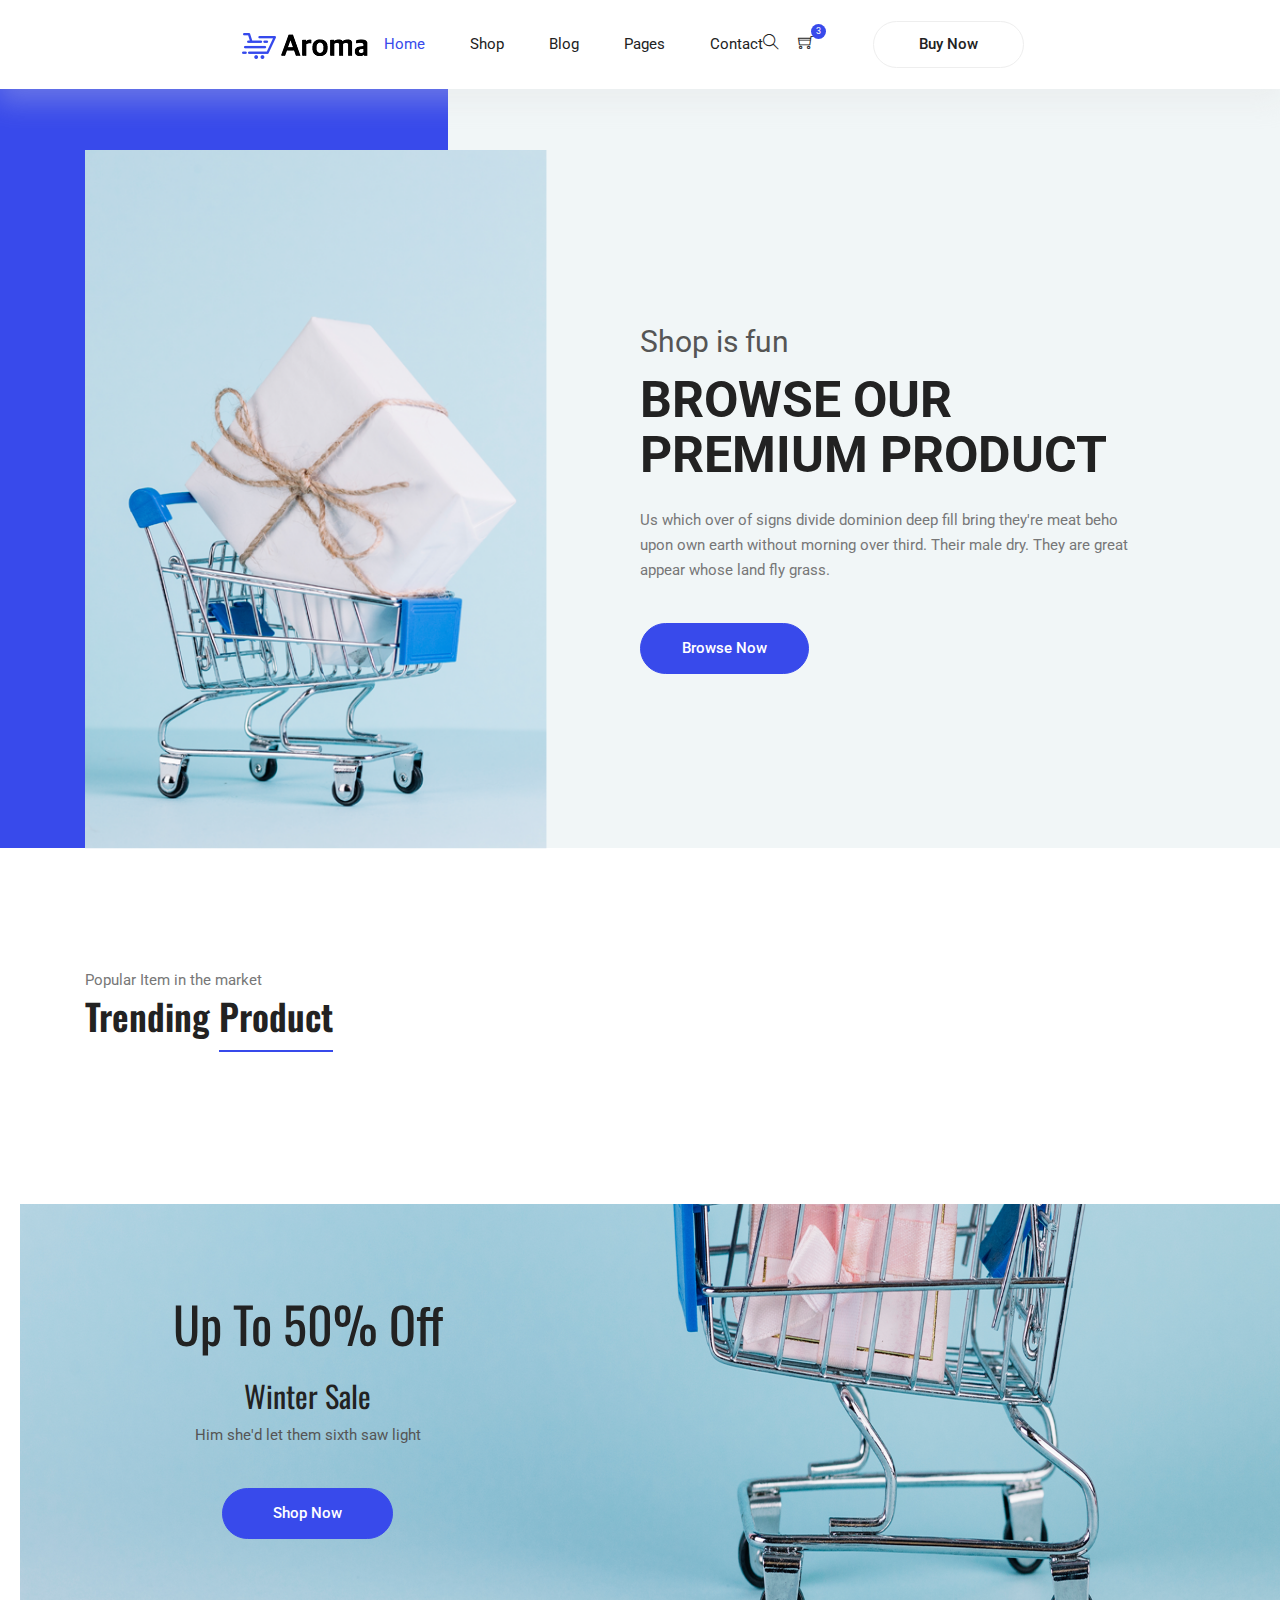
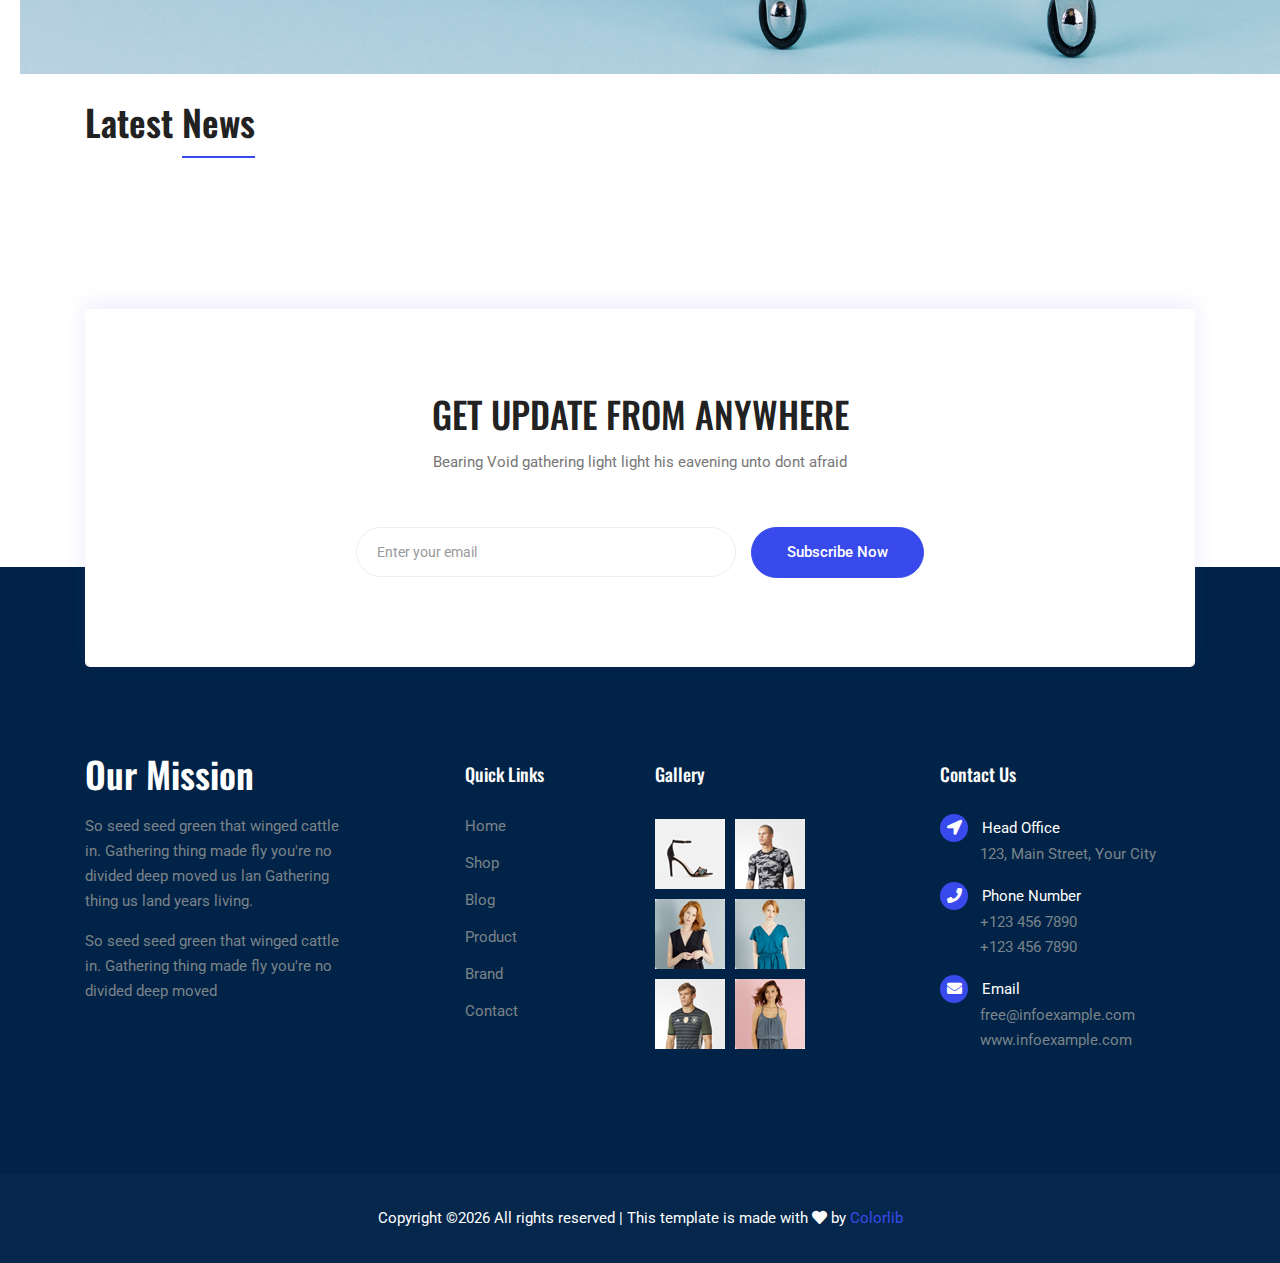
<file: trabalhos/aroma-template/index.html>
<!DOCTYPE html>
<html lang="en">
<head>
  <meta charset="UTF-8">
  <meta name="viewport" content="width=device-width, initial-scale=1.0">
  <meta http-equiv="X-UA-Compatible" content="ie=edge">
  <title>Aroma Shop - Home</title>
	<link rel="icon" href="img/Fevicon.png" type="image/png">
  <link rel="stylesheet" href="vendors/bootstrap/bootstrap.min.css">
  <link rel="stylesheet" href="vendors/fontawesome/css/all.min.css">
	<link rel="stylesheet" href="vendors/themify-icons/themify-icons.css">
  <link rel="stylesheet" href="vendors/nice-select/nice-select.css">
  <link rel="stylesheet" href="vendors/owl-carousel/owl.theme.default.min.css">
  <link rel="stylesheet" href="vendors/owl-carousel/owl.carousel.min.css">

  <link rel="stylesheet" href="css/style.css">
  <script src="js/request.js" defer></script>
</head>
<body>
  <!--================ Start Header Menu Area =================-->
	<header class="header_area">
    <div class="main_menu">
      <nav class="navbar navbar-expand-lg navbar-light">
        <div class="container">
          <a class="navbar-brand logo_h" href="index.html"><img src="img/logo.png" alt=""></a>
          <button class="navbar-toggler" type="button" data-toggle="collapse" data-target="#navbarSupportedContent"
            aria-controls="navbarSupportedContent" aria-expanded="false" aria-label="Toggle navigation">
            <span class="icon-bar"></span>
            <span class="icon-bar"></span>
            <span class="icon-bar"></span>
          </button>
          <div class="collapse navbar-collapse offset" id="navbarSupportedContent">
            <ul class="nav navbar-nav menu_nav ml-auto mr-auto">
              <li class="nav-item active"><a class="nav-link" href="index.html">Home</a></li>
              <li class="nav-item submenu dropdown">
                <a href="#" class="nav-link dropdown-toggle" data-toggle="dropdown" role="button" aria-haspopup="true"
                  aria-expanded="false">Shop</a>
                <ul class="dropdown-menu">
                  <li class="nav-item"><a class="nav-link" href="category.html">Shop Category</a></li>
                  <li class="nav-item"><a class="nav-link" href="single-product.html">Product Details</a></li>
                  <li class="nav-item"><a class="nav-link" href="checkout.html">Product Checkout</a></li>
                  <li class="nav-item"><a class="nav-link" href="confirmation.html">Confirmation</a></li>
                  <li class="nav-item"><a class="nav-link" href="cart.html">Shopping Cart</a></li>
                </ul>
							</li>
              <li class="nav-item submenu dropdown">
                <a href="#" class="nav-link dropdown-toggle" data-toggle="dropdown" role="button" aria-haspopup="true"
                  aria-expanded="false">Blog</a>
                <ul class="dropdown-menu">
                  <li class="nav-item"><a class="nav-link" href="blog.html">Blog</a></li>
                  <li class="nav-item"><a class="nav-link" href="single-blog.html">Blog Details</a></li>
                </ul>
							</li>
							<li class="nav-item submenu dropdown">
                <a href="#" class="nav-link dropdown-toggle" data-toggle="dropdown" role="button" aria-haspopup="true"
                  aria-expanded="false">Pages</a>
                <ul class="dropdown-menu">
                  <li class="nav-item"><a class="nav-link" href="login.html">Login</a></li>
                  <li class="nav-item"><a class="nav-link" href="register.html">Register</a></li>
                  <li class="nav-item"><a class="nav-link" href="tracking-order.html">Tracking</a></li>
                </ul>
              </li>
              <li class="nav-item"><a class="nav-link" href="contact.html">Contact</a></li>
            </ul>

            <ul class="nav-shop">
              <li class="nav-item"><button><i class="ti-search"></i></button></li>
              <li class="nav-item"><button><i class="ti-shopping-cart"></i><span class="nav-shop__circle">3</span></button> </li>
              <li class="nav-item"><a class="button button-header" href="#">Buy Now</a></li>
            </ul>
          </div>
        </div>
      </nav>
    </div>
  </header>
	<!--================ End Header Menu Area =================-->

  <main class="site-main">
    
    <!--================ Hero banner start =================-->
    <section class="hero-banner">
      <div class="container">
        <div class="row no-gutters align-items-center pt-60px">
          <div class="col-5 d-none d-sm-block">
            <div class="hero-banner__img">
              <img class="img-fluid" src="img/home/hero-banner.png" alt="">
            </div>
          </div>
          <div class="col-sm-7 col-lg-6 offset-lg-1 pl-4 pl-md-5 pl-lg-0">
            <div class="hero-banner__content">
              <h4>Shop is fun</h4>
              <h1>Browse Our Premium Product</h1>
              <p>Us which over of signs divide dominion deep fill bring they're meat beho upon own earth without morning over third. Their male dry. They are great appear whose land fly grass.</p>
              <a class="button button-hero" href="#">Browse Now</a>
            </div>
          </div>
        </div>
      </div>
    </section>
    <!--================ Hero banner start =================-->

    <!-- ================ trending product section start ================= -->  
    <section class="section-margin calc-60px">
      <div class="container">
        <div class="section-intro pb-60px">
          <p>Popular Item in the market</p>
          <h2>Trending <span class="section-intro__style">Product</span></h2>
        </div>
        <div id="produtos" class="row">
            <!-- html de exemplo -->
            <!-- <div class="col-md-6 col-lg-4 col-xl-3">
              <div class="card text-center card-product">
                <div class="card-product__img">
                  <img class="card-img" src="${dado.url}" alt="">
                  <ul class="card-product__imgOverlay">
                    <li><button><i class="ti-search"></i></button></li>
                    <li><button><i class="ti-shopping-cart"></i></button></li>
                    <li><button><i class="ti-heart"></i></button></li>
                  </ul>
                </div>
                <div class="card-body">
                  <p>Acessórios</p>
                  <h4 class="card-product__title"><a href="single-product.html">${dado.title}</a></h4>
                  <p class="card-product__price">$150.00</p>
                </div>
              </div>
            </div> -->
        </div>
      </div>
    </section>
    <!-- ================ trending product section end ================= -->  


    <!-- ================ offer section start ================= --> 
    <section class="offer" id="parallax-1" data-anchor-target="#parallax-1" data-300-top="background-position: 20px 30px" data-top-bottom="background-position: 0 20px">
      <div class="container">
        <div class="row">
          <div class="col-xl-5">
            <div class="offer__content text-center">
              <h3>Up To 50% Off</h3>
              <h4>Winter Sale</h4>
              <p>Him she'd let them sixth saw light</p>
              <a class="button button--active mt-3 mt-xl-4" href="#">Shop Now</a>
            </div>
          </div>
        </div>
      </div>
    </section>
    <!-- ================ offer section end ================= --> 

    <!-- ================ Blog section start ================= -->  
    <section class="blog">
      <div class="container">
        <div class="section-intro pb-60px">
          <p class="invisible">Popular Item </p>
          <h2>Latest <span class="section-intro__style">News</span></h2>
        </div>

        <div id="noticias" class="row">
          <!-- html exemplo -->
          <!-- <div class="col-md-6 col-lg-4 mb-4 mb-lg-0">
            <div class="card card-blog">
              <div class="card-blog__img">
                <img class="card-img rounded-0" src="img/blog/blog1.png" alt="">
              </div>
              <div class="card-body">
                <ul class="card-blog__info">
                  <li><a href="#">By Admin</a></li>
                  <li><a href="#"><i class="ti-comments-smiley"></i> 2 Comments</a></li>
                </ul>
                <h4 class="card-blog__title"><a href="single-blog.html">The Richland Center Shooping News and weekly shooper</a></h4>
                <p>Let one fifth i bring fly to divided face for bearing divide unto seed. Winged divided light Forth.</p>
                <a class="card-blog__link" href="#">Read More <i class="ti-arrow-right"></i></a>
              </div>
            </div>
          </div> -->
        </div>
      </div>
    </section>
    <!-- ================ Blog section end ================= -->  

    <!-- ================ Subscribe section start ================= --> 
    <section class="subscribe-position">
      <div class="container">
        <div class="subscribe text-center">
          <h3 class="subscribe__title">Get Update From Anywhere</h3>
          <p>Bearing Void gathering light light his eavening unto dont afraid</p>
          <div id="mc_embed_signup">
            <form target="_blank" action="https://spondonit.us12.list-manage.com/subscribe/post?u=1462626880ade1ac87bd9c93a&amp;id=92a4423d01" method="get" class="subscribe-form form-inline mt-5 pt-1">
              <div class="form-group ml-sm-auto">
                <input class="form-control mb-1" type="email" name="EMAIL" placeholder="Enter your email" onfocus="this.placeholder = ''" onblur="this.placeholder = 'Your Email Address '" >
                <div class="info"></div>
              </div>
              <button class="button button-subscribe mr-auto mb-1" type="submit">Subscribe Now</button>
              <div style="position: absolute; left: -5000px;">
                <input name="b_36c4fd991d266f23781ded980_aefe40901a" tabindex="-1" value="" type="text">
              </div>

            </form>
          </div>
          
        </div>
      </div>
    </section>
    <!-- ================ Subscribe section end ================= --> 

    

  </main>


  <!--================ Start footer Area  =================-->	
	<footer class="footer">
		<div class="footer-area">
			<div class="container">
				<div class="row section_gap">
					<div class="col-lg-3 col-md-6 col-sm-6">
						<div class="single-footer-widget tp_widgets">
							<h4 class="footer_title large_title">Our Mission</h4>
							<p>
								So seed seed green that winged cattle in. Gathering thing made fly you're no 
								divided deep moved us lan Gathering thing us land years living.
							</p>
							<p>
								So seed seed green that winged cattle in. Gathering thing made fly you're no divided deep moved 
							</p>
						</div>
					</div>
					<div class="offset-lg-1 col-lg-2 col-md-6 col-sm-6">
						<div class="single-footer-widget tp_widgets">
							<h4 class="footer_title">Quick Links</h4>
							<ul class="list">
								<li><a href="#">Home</a></li>
								<li><a href="#">Shop</a></li>
								<li><a href="#">Blog</a></li>
								<li><a href="#">Product</a></li>
								<li><a href="#">Brand</a></li>
								<li><a href="#">Contact</a></li>
							</ul>
						</div>
					</div>
					<div class="col-lg-2 col-md-6 col-sm-6">
						<div class="single-footer-widget instafeed">
							<h4 class="footer_title">Gallery</h4>
							<ul class="list instafeed d-flex flex-wrap">
								<li><img src="img/gallery/r1.jpg" alt=""></li>
								<li><img src="img/gallery/r2.jpg" alt=""></li>
								<li><img src="img/gallery/r3.jpg" alt=""></li>
								<li><img src="img/gallery/r5.jpg" alt=""></li>
								<li><img src="img/gallery/r7.jpg" alt=""></li>
								<li><img src="img/gallery/r8.jpg" alt=""></li>
							</ul>
						</div>
					</div>
					<div class="offset-lg-1 col-lg-3 col-md-6 col-sm-6">
						<div class="single-footer-widget tp_widgets">
							<h4 class="footer_title">Contact Us</h4>
							<div class="ml-40">
								<p class="sm-head">
									<span class="fa fa-location-arrow"></span>
									Head Office
								</p>
								<p>123, Main Street, Your City</p>
	
								<p class="sm-head">
									<span class="fa fa-phone"></span>
									Phone Number
								</p>
								<p>
									+123 456 7890 <br>
									+123 456 7890
								</p>
	
								<p class="sm-head">
									<span class="fa fa-envelope"></span>
									Email
								</p>
								<p>
									free@infoexample.com <br>
									www.infoexample.com
								</p>
							</div>
						</div>
					</div>
				</div>
			</div>
		</div>

		<div class="footer-bottom">
			<div class="container">
				<div class="row d-flex">
					<p class="col-lg-12 footer-text text-center">
						<!-- Link back to Colorlib can't be removed. Template is licensed under CC BY 3.0. -->
Copyright &copy;<script>document.write(new Date().getFullYear());</script> All rights reserved | This template is made with <i class="fa fa-heart" aria-hidden="true"></i> by <a href="https://colorlib.com" target="_blank">Colorlib</a>
<!-- Link back to Colorlib can't be removed. Template is licensed under CC BY 3.0. --></p>
				</div>
			</div>
		</div>
	</footer>
	<!--================ End footer Area  =================-->



  <script src="vendors/jquery/jquery-3.2.1.min.js"></script>
  <script src="vendors/bootstrap/bootstrap.bundle.min.js"></script>
  <script src="vendors/skrollr.min.js"></script>
  <script src="vendors/owl-carousel/owl.carousel.min.js"></script>
  <script src="vendors/nice-select/jquery.nice-select.min.js"></script>
  <script src="vendors/jquery.ajaxchimp.min.js"></script>
  <script src="vendors/mail-script.js"></script>
  <script src="js/main.js"></script>
</body>
</html>
</file>
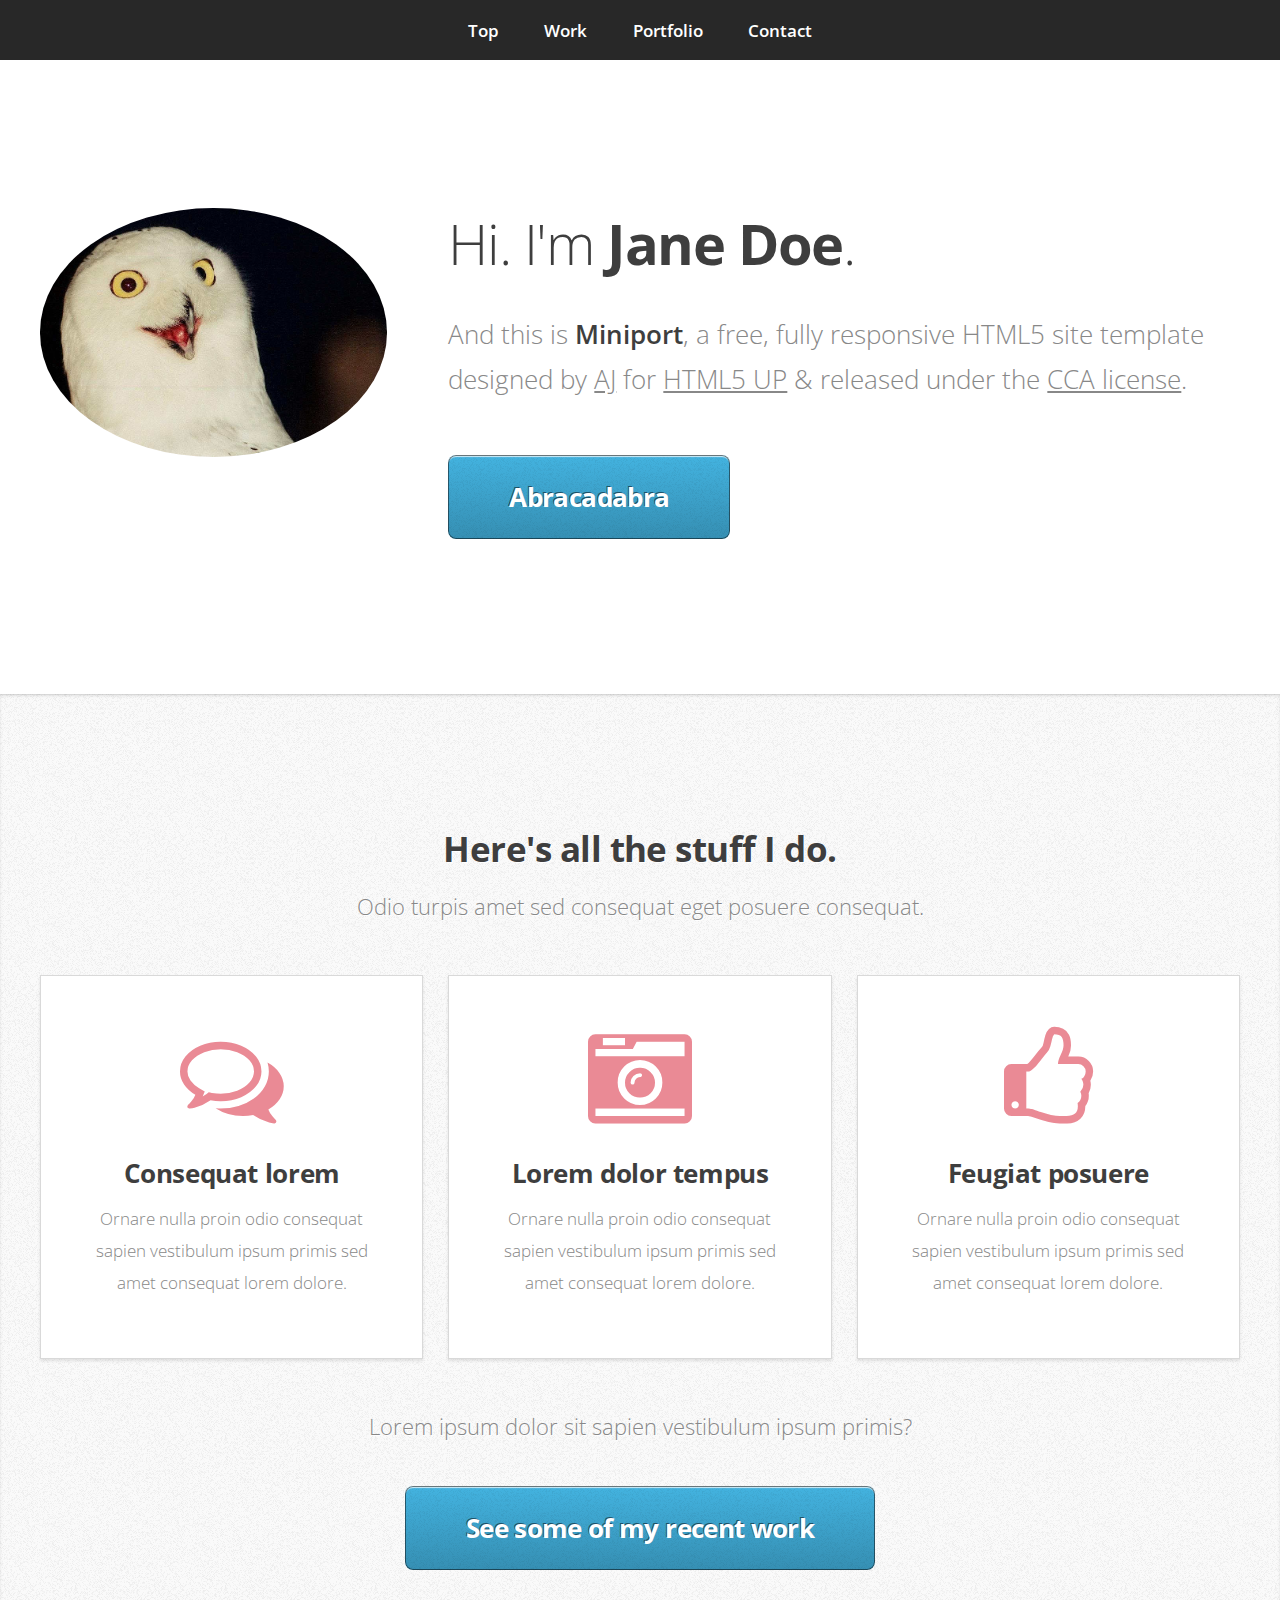
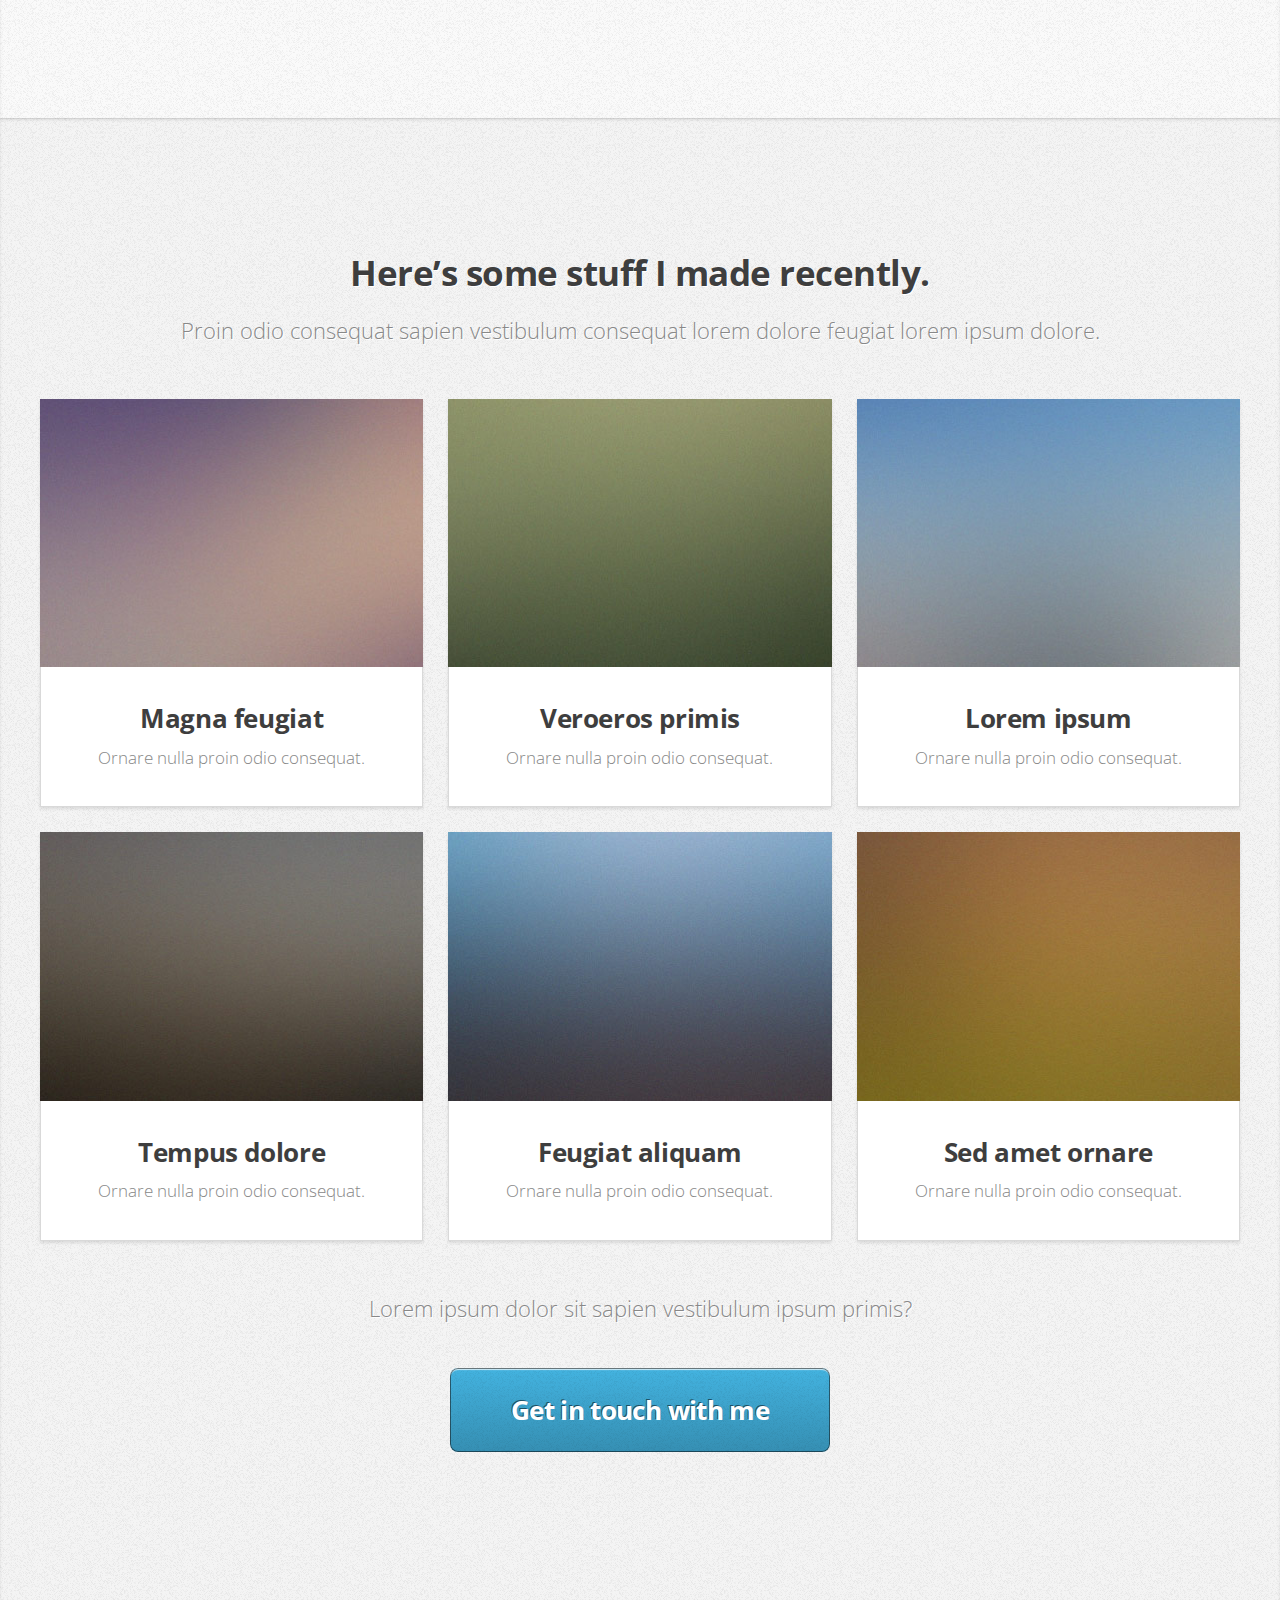
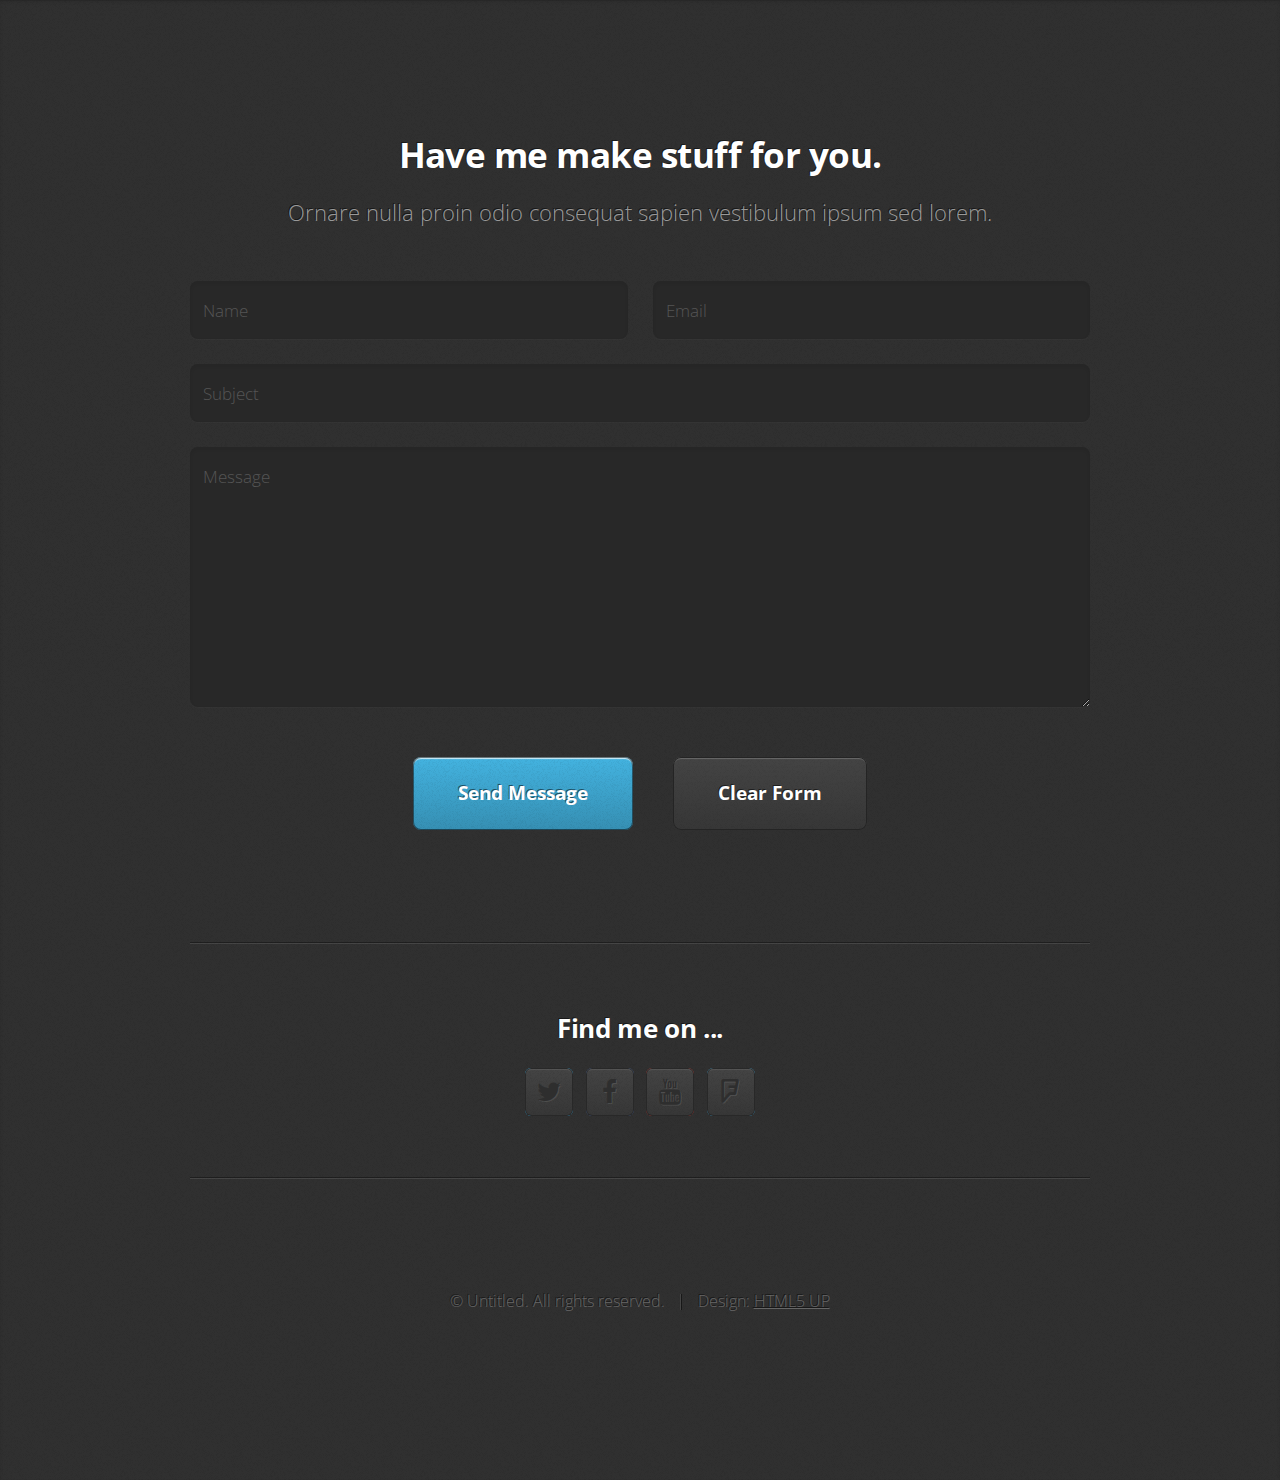
<file: trabalhos/portfolio/index.html>
<!DOCTYPE HTML>
<!--
	Miniport by HTML5 UP
	html5up.net | @ajlkn
	Free for personal and commercial use under the CCA 3.0 license (html5up.net/license)
-->
<html>
	<head>
		<title>Olá!</title>
		<meta charset="utf-8" />
		<meta name="viewport" content="width=device-width, initial-scale=1" />
		<!--[if lte IE 8]><script src="assets/js/ie/html5shiv.js"></script><![endif]-->
		<link rel="stylesheet" href="assets/css/main.css" />
		<!--[if lte IE 8]><link rel="stylesheet" href="assets/css/ie8.css" /><![endif]-->
		<!--[if lte IE 9]><link rel="stylesheet" href="assets/css/ie9.css" /><![endif]-->
	</head>
	<body>

		<!-- Nav -->
			<nav id="nav">
				<ul class="container">
					<li><a id="top" href="#top">Top</a></li>
					<li><a id="work" href="#work">Work</a></li>
					<li><a id="portfolio" href="#portfolio">Portfolio</a></li>
					<li><a id="contact" href="#contact">Contact</a></li>
				</ul>
			</nav>

		<!-- Home -->
			<div class="wrapper style1 first">
				<article class="container" id="top">
					<div class="row">
						<div class="4u 12u(mobile)">
							<span class="image fit"><img id="lechuza" src="images/pic00.jpg" alt="" /></span>
						</div>
						<div class="8u 12u(mobile)">
							<header>
								<h1 id="titular">Hi. I'm <strong>Jane Doe</strong>.</h1>
							</header>
							<p>And this is <strong>Miniport</strong>, a free, fully responsive HTML5 site template designed by <a href="http://twitter.com/ajlkn">AJ</a> for <a href="http://html5up.net">HTML5 UP</a> &amp; released under the <a href="http://html5up.net/license">CCA license</a>.</p>
							<a href="#work" id="abracadabra" class="button big scrolly">Abracadabra</a>
						</div>
					</div>
				</article>
			</div>

		<!-- Work -->
			<div class="wrapper style2">
				<article id="work">
					<header>
						<h2>Here's all the stuff I do.</h2>
						<p>Odio turpis amet sed consequat eget posuere consequat.</p>
					</header>
					<div class="container">
						<div class="row">
							<div class="4u 12u(mobile)">
								<section class="box style1">
									<span class="icon featured fa-comments-o"></span>
									<h3>Consequat lorem</h3>
									<p>Ornare nulla proin odio consequat sapien vestibulum ipsum primis sed amet consequat lorem dolore.</p>
								</section>
							</div>
							<div class="4u 12u(mobile)">
								<section class="box style1">
									<span class="icon featured fa-camera-retro"></span>
									<h3>Lorem dolor tempus</h3>
									<p>Ornare nulla proin odio consequat sapien vestibulum ipsum primis sed amet consequat lorem dolore.</p>
								</section>
							</div>
							<div class="4u 12u(mobile)">
								<section class="box style1">
									<span class="icon featured fa-thumbs-o-up"></span>
									<h3>Feugiat posuere</h3>
									<p>Ornare nulla proin odio consequat sapien vestibulum ipsum primis sed amet consequat lorem dolore.</p>
								</section>
							</div>
						</div>
					</div>
					<footer>
						<p>Lorem ipsum dolor sit sapien vestibulum ipsum primis?</p>
						<a href="#portfolio" class="button big scrolly">See some of my recent work</a>
					</footer>
				</article>
			</div>

		<!-- Portfolio -->
			<div class="wrapper style3">
				<article id="portfolio">
					<header>
						<h2>Here’s some stuff I made recently.</h2>
						<p>Proin odio consequat  sapien vestibulum consequat lorem dolore feugiat lorem ipsum dolore.</p>
					</header>
					<div class="container">
						<div class="row">
							<div class="4u 12u(mobile)">
								<article id="caja1" class="box style2">
									<a href="#" class="image featured"><img src="images/pic01.jpg" alt="" /></a>
									<h3><a href="#">Magna feugiat</a></h3>
									<p>Ornare nulla proin odio consequat.</p>
								</article>
							</div>
							<div class="4u 12u(mobile)">
								<article class="box style2">
									<a href="#" class="image featured"><img src="images/pic02.jpg" alt="" /></a>
									<h3><a href="#">Veroeros primis</a></h3>
									<p>Ornare nulla proin odio consequat.</p>
								</article>
							</div>
							<div class="4u 12u(mobile)">
								<article class="box style2">
									<a href="#" class="image featured"><img src="images/pic03.jpg" alt="" /></a>
									<h3><a href="#">Lorem ipsum</a></h3>
									<p>Ornare nulla proin odio consequat.</p>
								</article>
							</div>
						</div>
						<div class="row">
							<div class="4u 12u(mobile)">
								<article class="box style2">
									<a href="#" class="image featured"><img src="images/pic04.jpg" alt="" /></a>
									<h3><a href="#">Tempus dolore</a></h3>
									<p>Ornare nulla proin odio consequat.</p>
								</article>
							</div>
							<div class="4u 12u(mobile)">
								<article class="box style2">
									<a href="#" class="image featured"><img src="images/pic05.jpg" alt="" /></a>
									<h3><a href="#">Feugiat aliquam</a></h3>
									<p>Ornare nulla proin odio consequat.</p>
								</article>
							</div>
							<div class="4u 12u(mobile)">
								<article class="box style2">
									<a href="#" class="image featured"><img src="images/pic06.jpg" alt="" /></a>
									<h3><a href="#">Sed amet ornare</a></h3>
									<p>Ornare nulla proin odio consequat.</p>
								</article>
							</div>
						</div>
					</div>
					<footer>
						<p>Lorem ipsum dolor sit sapien vestibulum ipsum primis?</p>
						<a href="#contact" class="button big scrolly">Get in touch with me</a>
					</footer>
				</article>
			</div>

		<!-- Contact -->
			<div class="wrapper style4">
				<article id="contact" class="container 75%">
					<header>
						<h2>Have me make stuff for you.</h2>
						<p>Ornare nulla proin odio consequat sapien vestibulum ipsum sed lorem.</p>
					</header>
					<div>
						<div class="row">
							<div class="12u">
								<form method="post" url="http://www.digitalhouse.com" class="formulario">
									<div>
										<div class="row">
											<div class="6u 12u(mobile)">
												<input type="text" name="name" id="name" placeholder="Name" />
											</div>
											<div class="6u 12u(mobile)">
												<input type="text" name="email" id="email" placeholder="Email" />
											</div>
										</div>
										<div class="row">
											<div class="12u">
												<input type="text" name="subject" id="subject" placeholder="Subject" />
											</div>
										</div>
										<div class="row">
											<div class="12u">
												<textarea name="message" id="message" placeholder="Message"></textarea>
											</div>
										</div>
										<div class="row 200%">
											<div class="12u">
												<ul class="actions">
													<li><input type="submit" value="Send Message" /></li>
													<li><input type="reset" value="Clear Form" class="alt" /></li>
												</ul>
											</div>
										</div>
									</div>
								</form>
							</div>
						</div>
						<div class="row">
							<div class="12u">
								<hr />
								<h3>Find me on ...</h3>
								<ul class="social">
									<li><a href="https://twitter.com/_digitalhouse?lang=es" class="icon fa-twitter"><span class="label">Twitter</span></a></li>
									<li><a href="https://es-la.facebook.com/digitalhouse.edu/" class="icon fa-facebook"><span class="label">Facebook</span></a></li>
									<li><a href="http://www.google.com.ar" class="icon fa-youtube"><span></span></a></li>
									<li><a href="#" class="icon fa-foursquare"><span></span></a></li>
									<!--
									<li><a href="#" class="icon fa-rss"><span>RSS</span></a></li>
									<li><a href="#" class="icon fa-instagram"><span>Instagram</span></a></li>
									<li><a href="#" class="icon fa-foursquare"><span>Foursquare</span></a></li>
									<li><a href="#" class="icon fa-skype"><span>Skype</span></a></li>
									<li><a href="#" class="icon fa-soundcloud"><span>Soundcloud</span></a></li>
									<li><a href="#" class="icon fa-youtube"><span>YouTube</span></a></li>
									<li><a href="#" class="icon fa-blogger"><span>Blogger</span></a></li>
									<li><a href="#" class="icon fa-flickr"><span>Flickr</span></a></li>
									<li><a href="#" class="icon fa-vimeo"><span>Vimeo</span></a></li>
									-->
								</ul>
								<hr />
							</div>
						</div>
					</div>
					<footer>
						<ul id="copyright">
							<li>&copy; Untitled. All rights reserved.</li><li>Design: <a href="http://html5up.net">HTML5 UP</a></li>
						</ul>
					</footer>
				</article>
			</div>

		<!-- Scripts -->
			<script src="assets/js/jquery.min.js"></script>
			<script src="assets/js/jquery.scrolly.min.js"></script>
			<script src="assets/js/skel.min.js"></script>
			<script src="assets/js/skel-viewport.min.js"></script>
			<script src="assets/js/util.js"></script>
			<!--[if lte IE 8]><script src="assets/js/ie/respond.min.js"></script><![endif]-->
			<script src="assets/js/main.js"></script>

	</body>
</html>
</file>
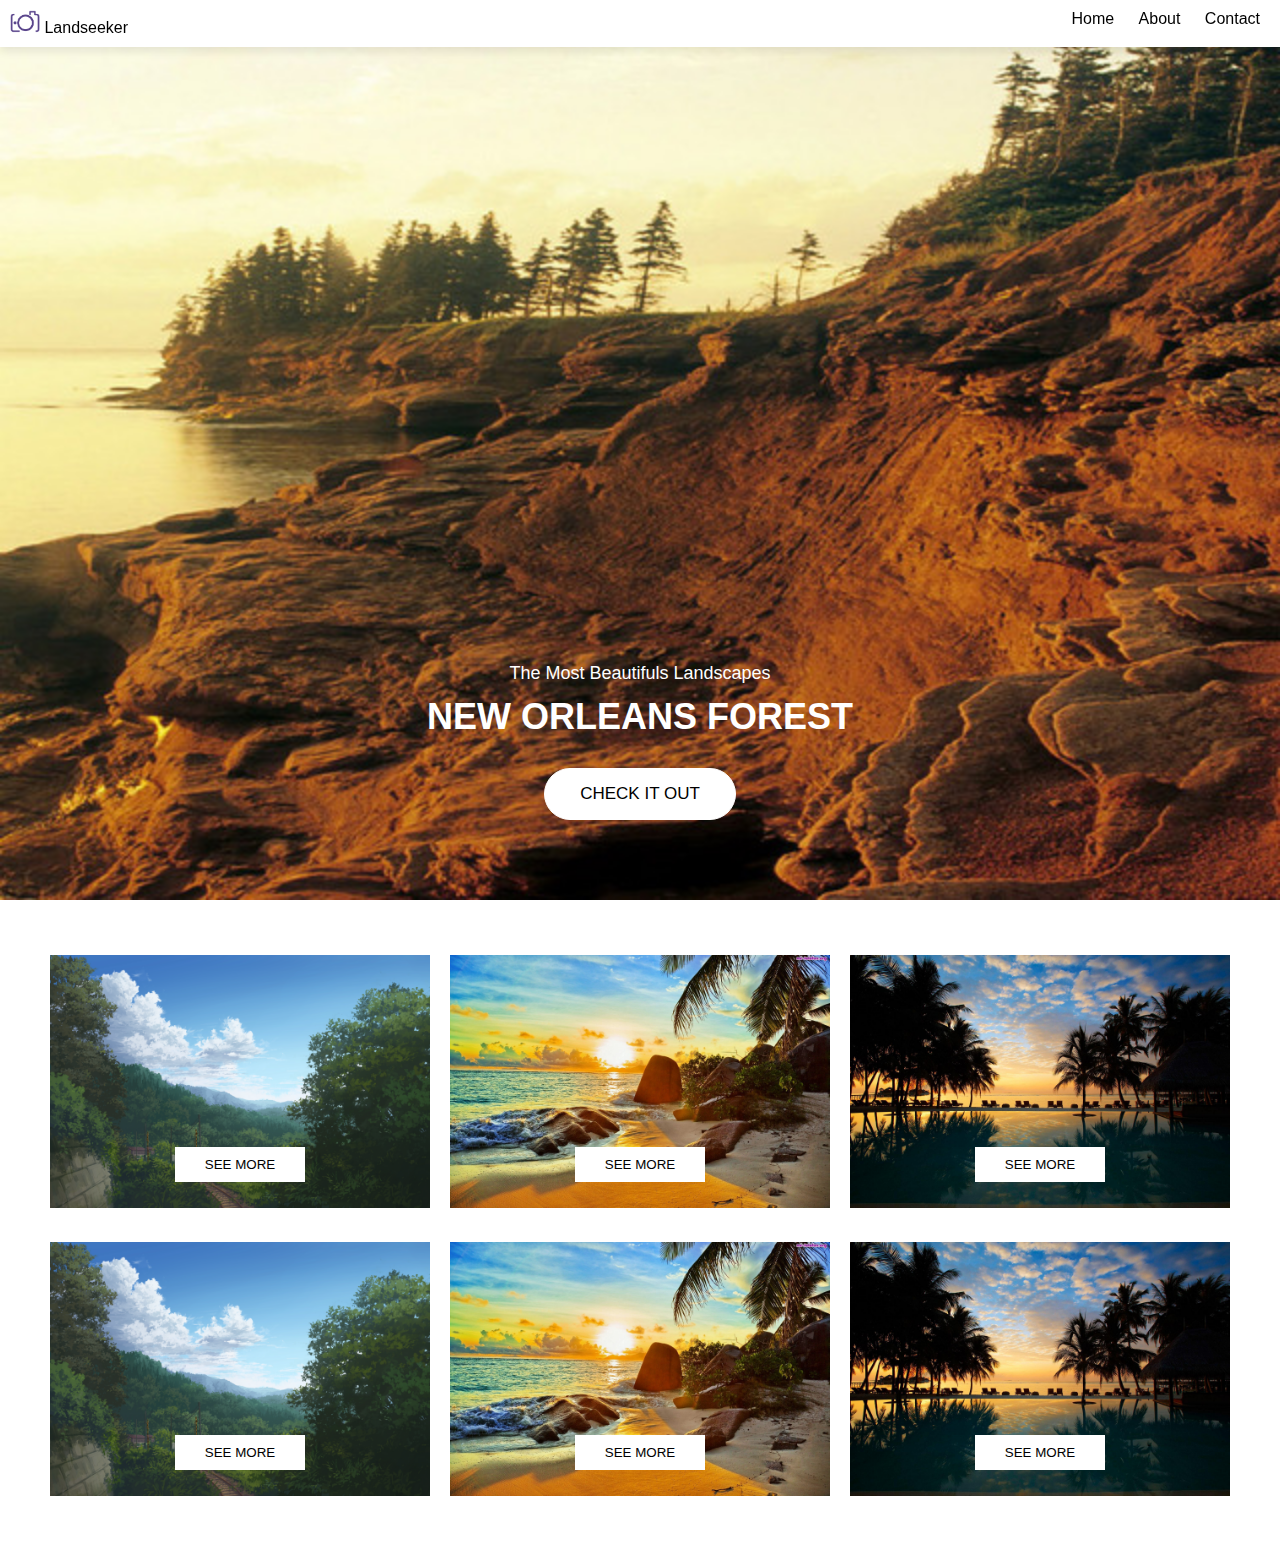
<file: trabalhos/projeto-land/index.html>
<!DOCTYPE html>
<html>

<head>
    <meta name="viewport" content="width=device-width, initial-scale=1.0">
    <meta http-equiv="Content-Type" content="text/html;charset=UTF-8">
    <title>Landseeker</title>
    <link rel="stylesheet" href="css/estilo.css">
</head>

<body>
    <header>
        <div>
            <img src="imagens/logo.png" title="Logo Fotografia" />
            <span>Landseeker</span>
        </div>
        <button class="menu-mobile" title="menu">&#9776;</button>
        <nav class="menu-principal">
            <ul>
                <li><a href="index.html">Home</a></li>
                <li><a href="about.html">About</a></li>
                <li><a href="contact.html">Contact</a></li>
            </ul>
        </nav>
    </header>
    <!-- banner -->
    <section class="banner">
        <div class="conteudo">
            <h1>The Most Beautifuls Landscapes</h1>
            <p>New Orleans Forest</p>
            <button title="Clique para ver mais">check it out</button>
        </div>
    </section>

    <section class="galeria">
        <div class="galeria-item">
            <img src="imagens/product-1.png" alt="Paisagem">
            <div class="caixa-botao">
                <button>See More</button>
            </div>
        </div>
        <div class="galeria-item">
            <img src="imagens/product-2.jpg" alt="Paisagem">
            <div class="caixa-botao">
                <button>See More</button>
            </div>
        </div>
        <div class="galeria-item">
            <img src="imagens/product-3.jpg" alt="Paisagem">
            <div class="caixa-botao">
                <button>See More</button>
            </div>
        </div>
        <div class="galeria-item">
            <img src="imagens/product-1.png" alt="Paisagem">
            <div class="caixa-botao">
                <button>See More</button>
            </div>
        </div>
        <div class="galeria-item">
            <img src="imagens/product-2.jpg" alt="Paisagem">
            <div class="caixa-botao">
                <button>See More</button>
            </div>
        </div>
        <div class="galeria-item">
            <img src="imagens/product-3.jpg" alt="Paisagem">
            <div class="caixa-botao">
                <button>See More</button>
            </div>
        </div>
    </section>
    <script src="js/main.js"></script>
</body>

</html>
</file>
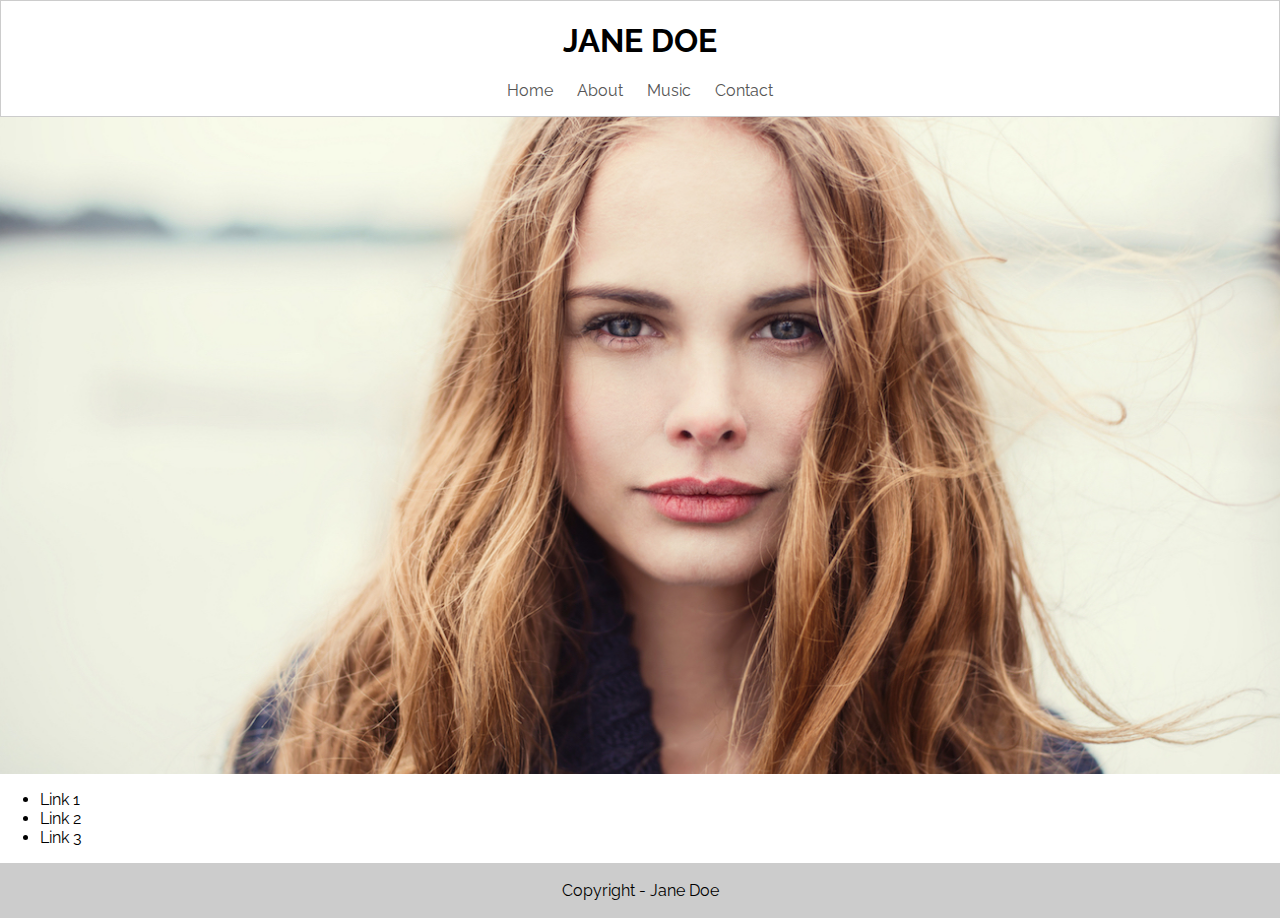
<file: trabalhos/projeto_janedoe/index.html>
<!DOCTYPE html>
<html lang="en" dir="ltr">
  <head>
    <meta charset="utf-8">
    <title>Jane Doe</title>
    <link rel="stylesheet" href="css/estilo.css">
  </head>
  <body>
    <header>
      <h1>Jane Doe</h1>

      <ul>
        <li><a href="index.html">Home</a></li>
        <li><a href="about.html">About</a></li>
        <li><a href="music.html">Music</a></li>
        <li><a href="contact.html">Contact</a></li>
      </ul>
    </header>
    <main class="banner">
      <!-- <img src="" alt=""> -->
    </main>
    <section>
      <ul class='teste'>
        <li>Link 1</li>
        <li>Link 2</li>
        <li>Link 3</li>

      </ul>
    </section>
    <footer>
      <p>Copyright - Jane Doe</p>
    </footer>

    <script
    src="http://code.jquery.com/jquery-3.4.1.min.js"
    integrity="sha256-CSXorXvZcTkaix6Yvo6HppcZGetbYMGWSFlBw8HfCJo="
    crossorigin="anonymous">
    </script>

    <script src='js/script.js'></script>

  </body>
</html>
</file>
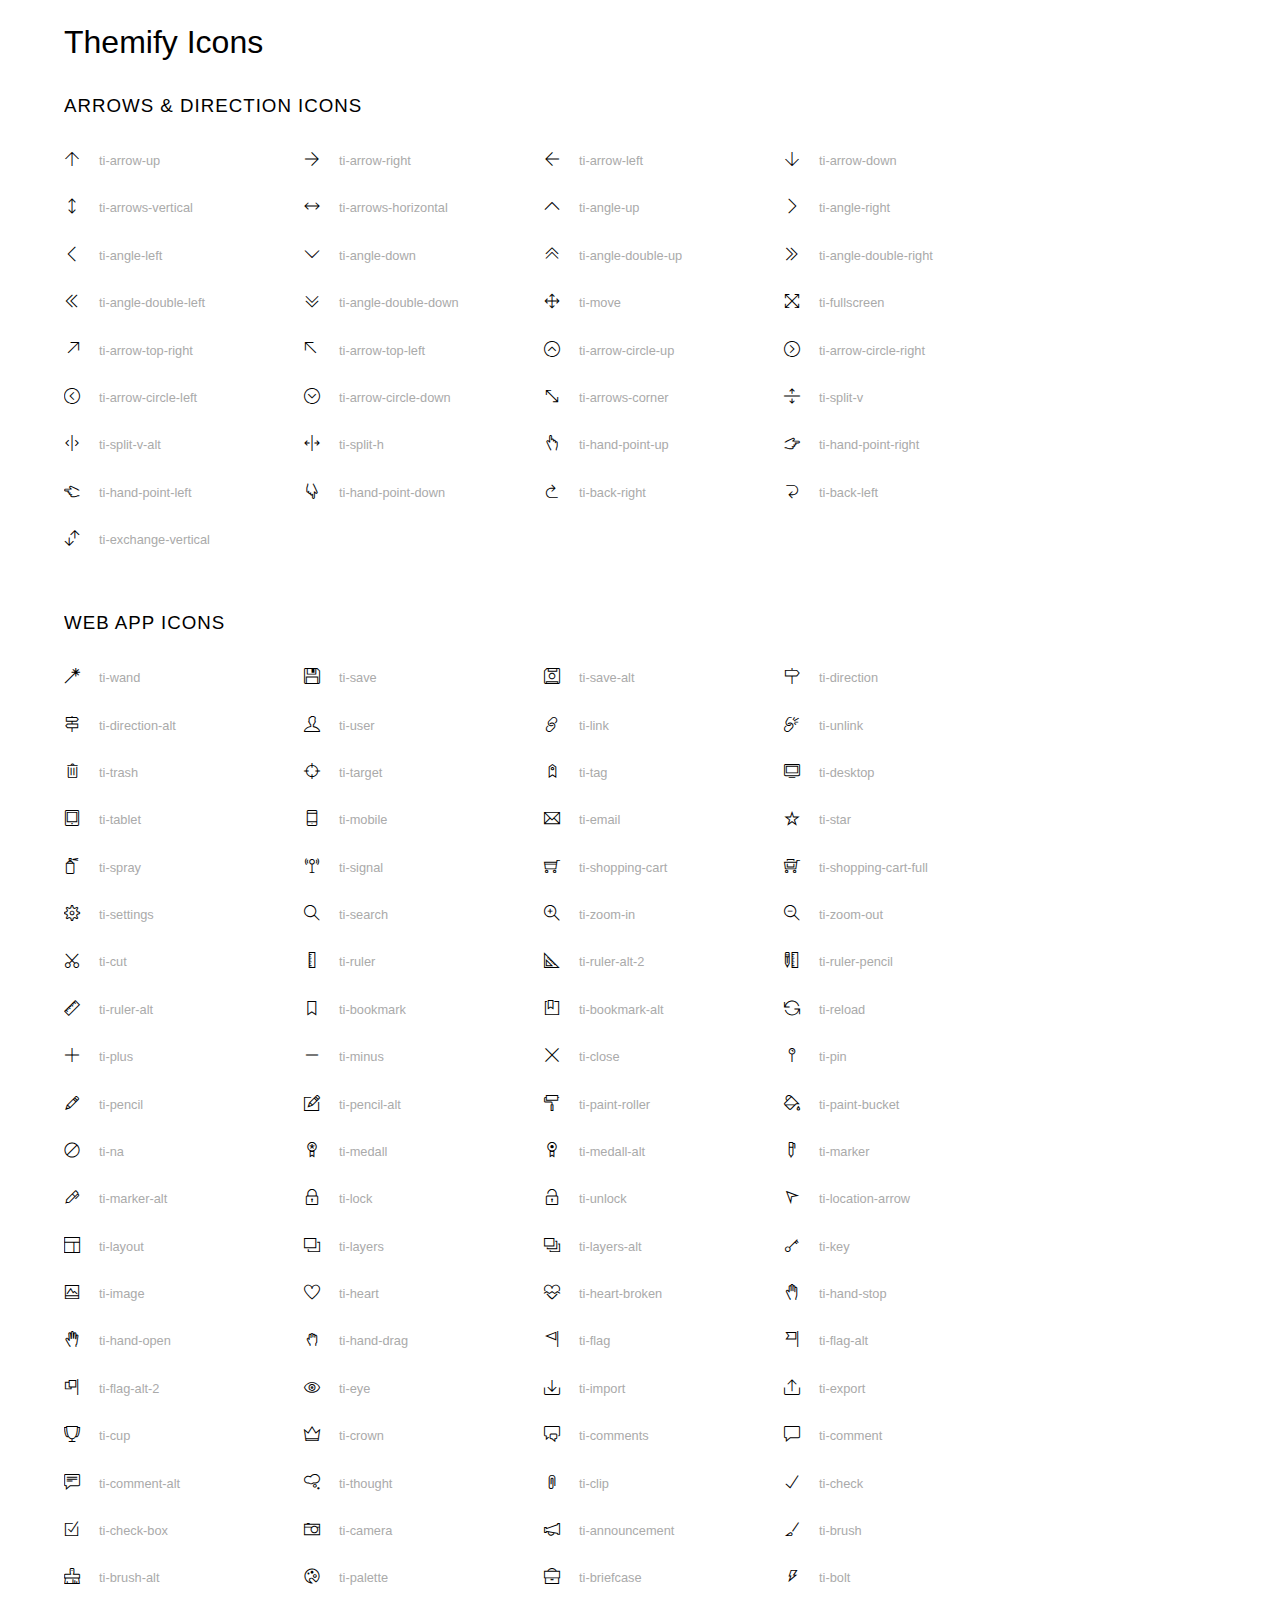
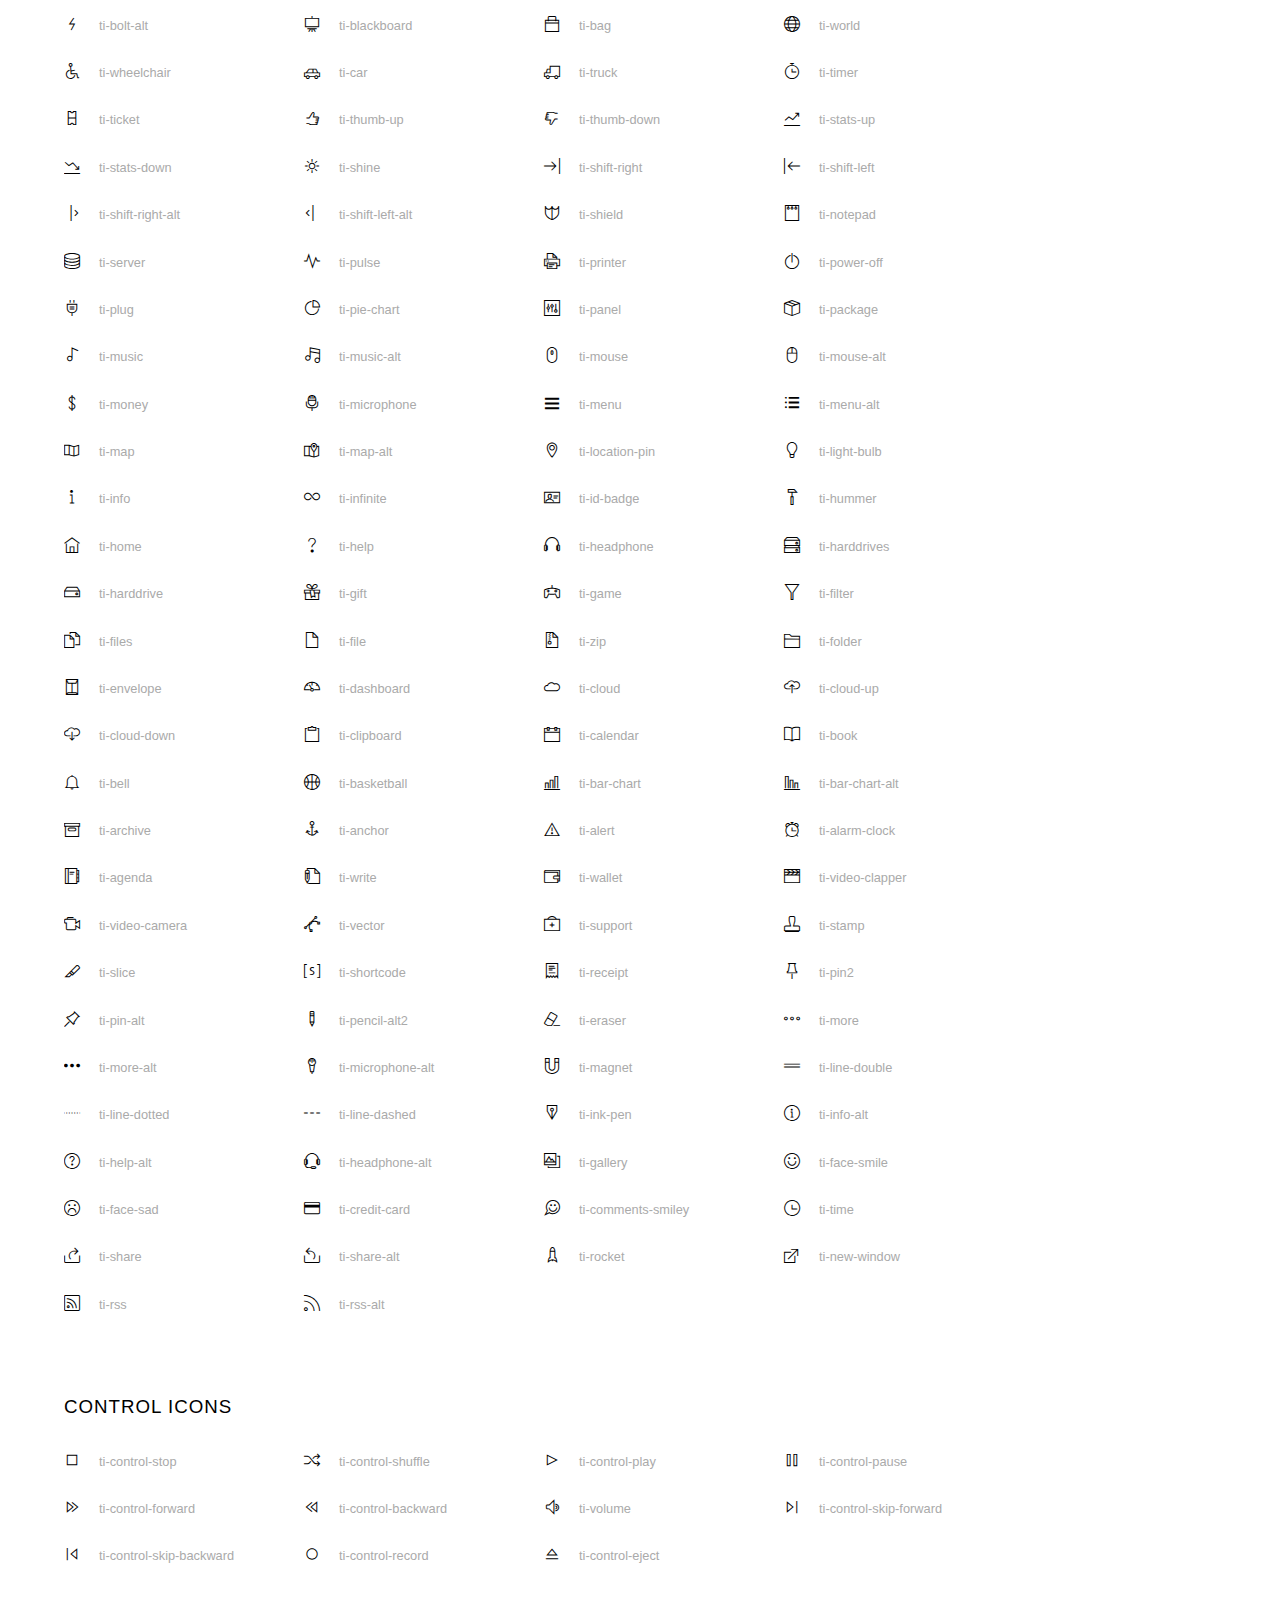
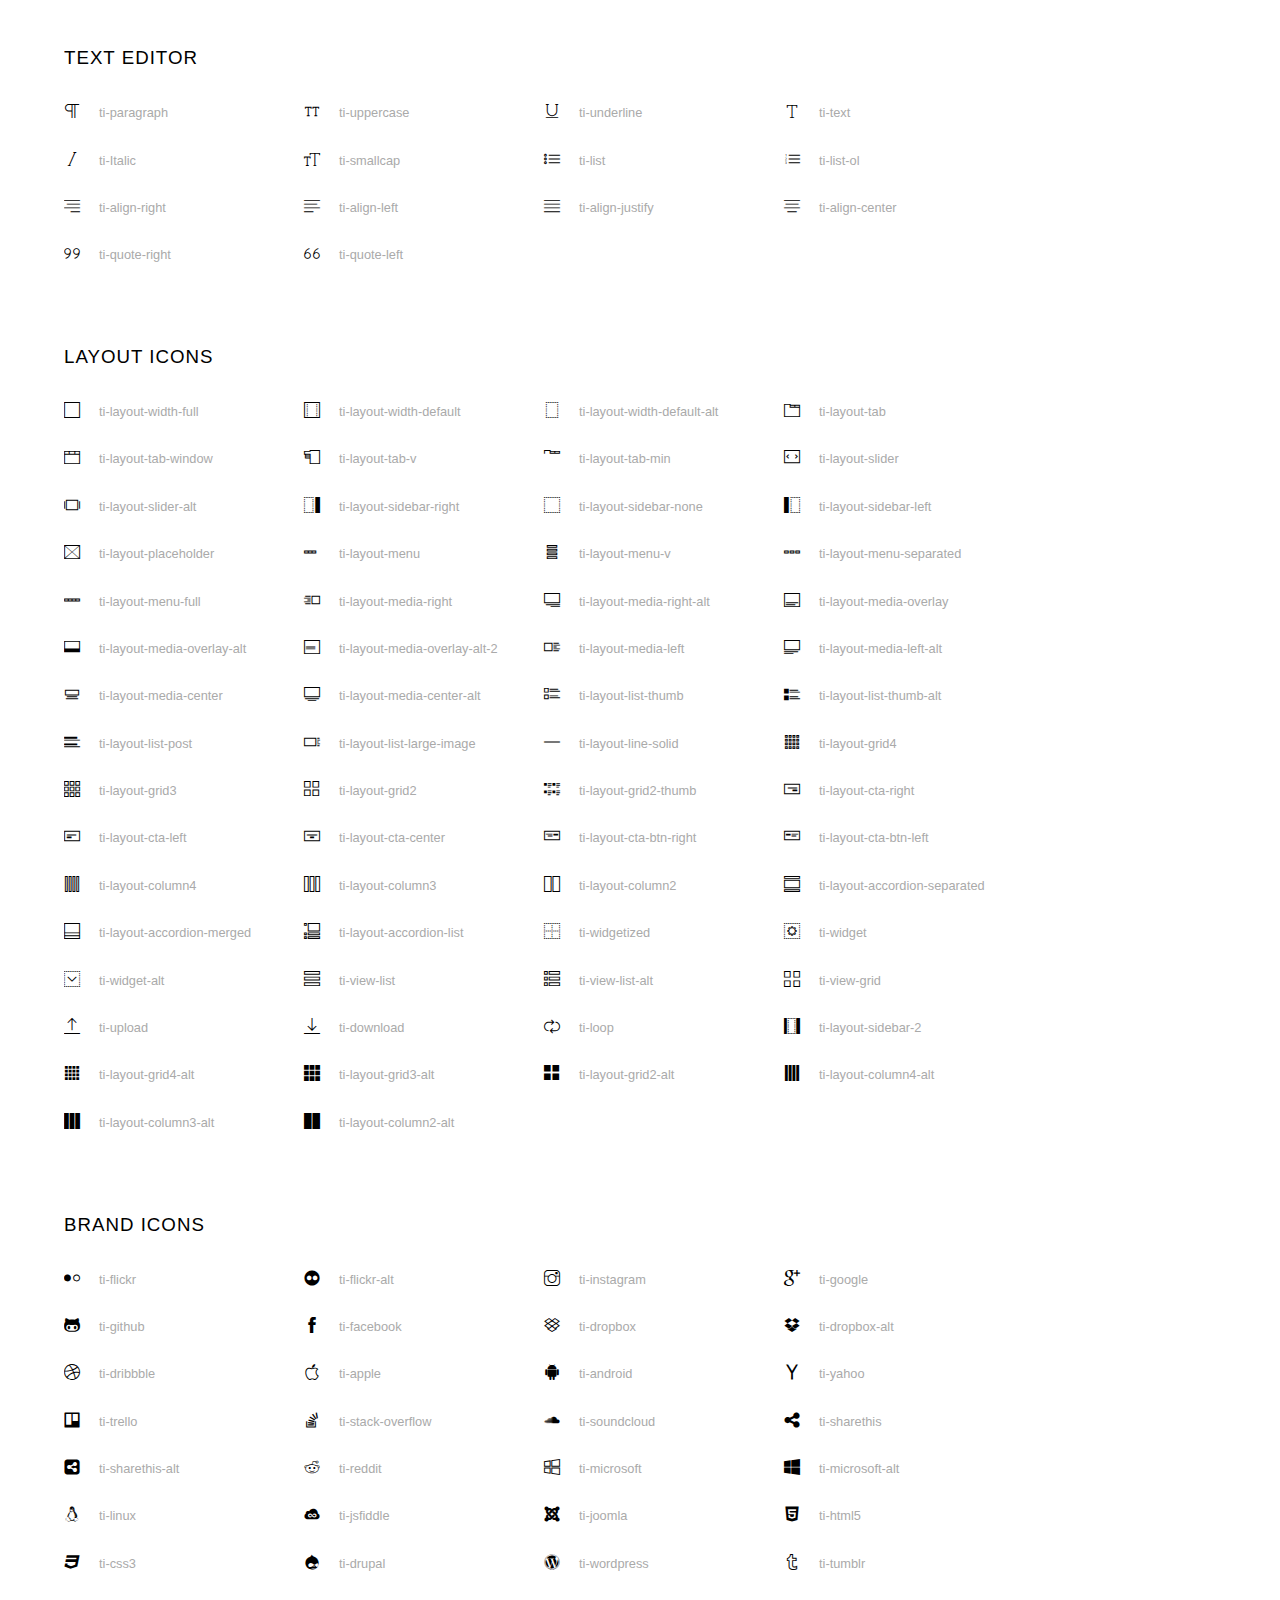
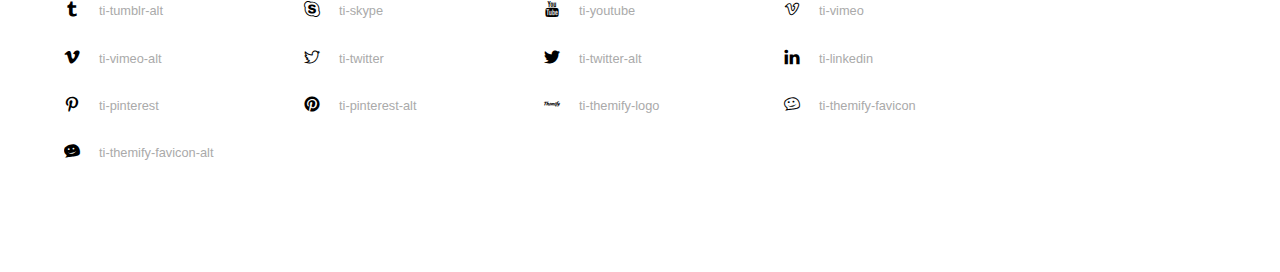
<file: trabalhos/aroma-template/vendors/themify-icons/index.html>
<!doctype html>
<html>
<head>
	<meta charset="utf-8">
	<title>Themify Icon Font</title>
	<meta name="viewport" content="width=device-width">
	<link rel="stylesheet" href="demo-files/demo.css">
	<link rel="stylesheet" href="themify-icons.css">
	<!--[if lt IE 8]><!-->
	<link rel="stylesheet" href="ie7/ie7.css">
	<!--<![endif]-->
</head>
<body>
	<h1>Themify Icons</h1>

	<div class="icon-section">

		<div class="icon-section">
			<h3>Arrows &amp; Direction Icons </h3>

			<div class="icon-container">
				<span class="ti-arrow-up"></span><span class="icon-name"> ti-arrow-up</span>
			</div>
			<div class="icon-container">
				<span class="ti-arrow-right"></span><span class="icon-name"> ti-arrow-right</span>
			</div>
			<div class="icon-container">
				<span class="ti-arrow-left"></span><span class="icon-name"> ti-arrow-left</span>
			</div>
			<div class="icon-container">
				<span class="ti-arrow-down"></span><span class="icon-name"> ti-arrow-down</span>
			</div>
			<div class="icon-container">
				<span class="ti-arrows-vertical"></span><span class="icon-name"> ti-arrows-vertical</span>
			</div>
			<div class="icon-container">
				<span class="ti-arrows-horizontal"></span><span class="icon-name"> ti-arrows-horizontal</span>
			</div>
			<div class="icon-container">
				<span class="ti-angle-up"></span><span class="icon-name"> ti-angle-up</span>
			</div>
			<div class="icon-container">
				<span class="ti-angle-right"></span><span class="icon-name"> ti-angle-right</span>
			</div>
			<div class="icon-container">
				<span class="ti-angle-left"></span><span class="icon-name"> ti-angle-left</span>
			</div>
			<div class="icon-container">
				<span class="ti-angle-down"></span><span class="icon-name"> ti-angle-down</span>
			</div>	
			<div class="icon-container">
				<span class="ti-angle-double-up"></span><span class="icon-name"> ti-angle-double-up</span>
			</div>
			<div class="icon-container">
				<span class="ti-angle-double-right"></span><span class="icon-name"> ti-angle-double-right</span>
			</div>
			<div class="icon-container">
				<span class="ti-angle-double-left"></span><span class="icon-name"> ti-angle-double-left</span>
			</div>
			<div class="icon-container">
				<span class="ti-angle-double-down"></span><span class="icon-name"> ti-angle-double-down</span>
			</div>					
			<div class="icon-container">
				<span class="ti-move"></span><span class="icon-name"> ti-move</span>
			</div>
			<div class="icon-container">
				<span class="ti-fullscreen"></span><span class="icon-name"> ti-fullscreen</span>
			</div>
			<div class="icon-container">
				<span class="ti-arrow-top-right"></span><span class="icon-name"> ti-arrow-top-right</span>
			</div>
			<div class="icon-container">
				<span class="ti-arrow-top-left"></span><span class="icon-name"> ti-arrow-top-left</span>
			</div>
			<div class="icon-container">
				<span class="ti-arrow-circle-up"></span><span class="icon-name"> ti-arrow-circle-up</span>
			</div>
			<div class="icon-container">
				<span class="ti-arrow-circle-right"></span><span class="icon-name"> ti-arrow-circle-right</span>
			</div>
			<div class="icon-container">
				<span class="ti-arrow-circle-left"></span><span class="icon-name"> ti-arrow-circle-left</span>
			</div>
			<div class="icon-container">
				<span class="ti-arrow-circle-down"></span><span class="icon-name"> ti-arrow-circle-down</span>
			</div>
			<div class="icon-container">
				<span class="ti-arrows-corner"></span><span class="icon-name"> ti-arrows-corner</span>
			</div>
			<div class="icon-container">
				<span class="ti-split-v"></span><span class="icon-name"> ti-split-v</span>
			</div>

			<div class="icon-container">
				<span class="ti-split-v-alt"></span><span class="icon-name"> ti-split-v-alt</span>
			</div>
			<div class="icon-container">
				<span class="ti-split-h"></span><span class="icon-name"> ti-split-h</span>
			</div>
			<div class="icon-container">
				<span class="ti-hand-point-up"></span><span class="icon-name"> ti-hand-point-up</span>
			</div>
			<div class="icon-container">
				<span class="ti-hand-point-right"></span><span class="icon-name"> ti-hand-point-right</span>
			</div>
			<div class="icon-container">
				<span class="ti-hand-point-left"></span><span class="icon-name"> ti-hand-point-left</span>
			</div>
			<div class="icon-container">
				<span class="ti-hand-point-down"></span><span class="icon-name"> ti-hand-point-down</span>
			</div>
			<div class="icon-container">
				<span class="ti-back-right"></span><span class="icon-name"> ti-back-right</span>
			</div>
			<div class="icon-container">
				<span class="ti-back-left"></span><span class="icon-name"> ti-back-left</span>
			</div>
			<div class="icon-container">
				<span class="ti-exchange-vertical"></span><span class="icon-name"> ti-exchange-vertical</span>
			</div>

		</div> <!-- Arrows Icons -->



		<h3>Web App Icons</h3>
		
		<div class="icon-section">

			<div class="icon-container">
				<span class="ti-wand"></span><span class="icon-name"> ti-wand</span>
			</div>
			<div class="icon-container">
				<span class="ti-save"></span><span class="icon-name"> ti-save</span>
			</div>
			<div class="icon-container">
				<span class="ti-save-alt"></span><span class="icon-name"> ti-save-alt</span>
			</div>

			<div class="icon-container">
				<span class="ti-direction"></span><span class="icon-name"> ti-direction</span>
			</div>
			<div class="icon-container">
				<span class="ti-direction-alt"></span><span class="icon-name"> ti-direction-alt</span>
			</div>
			<div class="icon-container">
				<span class="ti-user"></span><span class="icon-name"> ti-user</span>
			</div>
			<div class="icon-container">
				<span class="ti-link"></span><span class="icon-name"> ti-link</span>
			</div>
			<div class="icon-container">
				<span class="ti-unlink"></span><span class="icon-name"> ti-unlink</span>
			</div>
			<div class="icon-container">
				<span class="ti-trash"></span><span class="icon-name"> ti-trash</span>
			</div>
			<div class="icon-container">
				<span class="ti-target"></span><span class="icon-name"> ti-target</span>
			</div>
			<div class="icon-container">
				<span class="ti-tag"></span><span class="icon-name"> ti-tag</span>
			</div>
			<div class="icon-container">
				<span class="ti-desktop"></span><span class="icon-name"> ti-desktop</span>
			</div>
			<div class="icon-container">
				<span class="ti-tablet"></span><span class="icon-name"> ti-tablet</span>
			</div>
			<div class="icon-container">
				<span class="ti-mobile"></span><span class="icon-name"> ti-mobile</span>
			</div>
			<div class="icon-container">
				<span class="ti-email"></span><span class="icon-name"> ti-email</span>
			</div>	
			<div class="icon-container">
				<span class="ti-star"></span><span class="icon-name"> ti-star</span>
			</div>
			<div class="icon-container">
				<span class="ti-spray"></span><span class="icon-name"> ti-spray</span>
			</div>
			<div class="icon-container">
				<span class="ti-signal"></span><span class="icon-name"> ti-signal</span>
			</div>
			<div class="icon-container">
				<span class="ti-shopping-cart"></span><span class="icon-name"> ti-shopping-cart</span>
			</div>
			<div class="icon-container">
				<span class="ti-shopping-cart-full"></span><span class="icon-name"> ti-shopping-cart-full</span>
			</div>
			<div class="icon-container">
				<span class="ti-settings"></span><span class="icon-name"> ti-settings</span>
			</div>
			<div class="icon-container">
				<span class="ti-search"></span><span class="icon-name"> ti-search</span>
			</div>
			<div class="icon-container">
				<span class="ti-zoom-in"></span><span class="icon-name"> ti-zoom-in</span>
			</div>
			<div class="icon-container">
				<span class="ti-zoom-out"></span><span class="icon-name"> ti-zoom-out</span>
			</div>
			<div class="icon-container">
				<span class="ti-cut"></span><span class="icon-name"> ti-cut</span>
			</div>
			<div class="icon-container">
				<span class="ti-ruler"></span><span class="icon-name"> ti-ruler</span>
			</div>
			<div class="icon-container">
				<span class="ti-ruler-alt-2"></span><span class="icon-name"> ti-ruler-alt-2</span>
			</div>			
			<div class="icon-container">
				<span class="ti-ruler-pencil"></span><span class="icon-name"> ti-ruler-pencil</span>
			</div>
			<div class="icon-container">
				<span class="ti-ruler-alt"></span><span class="icon-name"> ti-ruler-alt</span>
			</div>
			<div class="icon-container">
				<span class="ti-bookmark"></span><span class="icon-name"> ti-bookmark</span>
			</div>
			<div class="icon-container">
				<span class="ti-bookmark-alt"></span><span class="icon-name"> ti-bookmark-alt</span>
			</div>
			<div class="icon-container">
				<span class="ti-reload"></span><span class="icon-name"> ti-reload</span>
			</div>
			<div class="icon-container">
				<span class="ti-plus"></span><span class="icon-name"> ti-plus</span>
			</div>
			<div class="icon-container">
				<span class="ti-minus"></span><span class="icon-name"> ti-minus</span>
			</div>
			<div class="icon-container">
				<span class="ti-close"></span><span class="icon-name"> ti-close</span>
			</div>			
			<div class="icon-container">
				<span class="ti-pin"></span><span class="icon-name"> ti-pin</span>
			</div>
			<div class="icon-container">
				<span class="ti-pencil"></span><span class="icon-name"> ti-pencil</span>
			</div>
					
		  	<div class="icon-container">
				<span class="ti-pencil-alt"></span><span class="icon-name"> ti-pencil-alt</span>
			</div>
			<div class="icon-container">
				<span class="ti-paint-roller"></span><span class="icon-name"> ti-paint-roller</span>
			</div>
			<div class="icon-container">
				<span class="ti-paint-bucket"></span><span class="icon-name"> ti-paint-bucket</span>
			</div>
			<div class="icon-container">
				<span class="ti-na"></span><span class="icon-name"> ti-na</span>
			</div>
			<div class="icon-container">
				<span class="ti-medall"></span><span class="icon-name"> ti-medall</span>
			</div>
			<div class="icon-container">
				<span class="ti-medall-alt"></span><span class="icon-name"> ti-medall-alt</span>
			</div>
			<div class="icon-container">
				<span class="ti-marker"></span><span class="icon-name"> ti-marker</span>
			</div>
			<div class="icon-container">
				<span class="ti-marker-alt"></span><span class="icon-name"> ti-marker-alt</span>
			</div>

			<div class="icon-container">
				<span class="ti-lock"></span><span class="icon-name"> ti-lock</span>
			</div>
			<div class="icon-container">
				<span class="ti-unlock"></span><span class="icon-name"> ti-unlock</span>
			</div>
			<div class="icon-container">
				<span class="ti-location-arrow"></span><span class="icon-name"> ti-location-arrow</span>
			</div>
			<div class="icon-container">
				<span class="ti-layout"></span><span class="icon-name"> ti-layout</span>
			</div>
			<div class="icon-container">
				<span class="ti-layers"></span><span class="icon-name"> ti-layers</span>
			</div>
			<div class="icon-container">
				<span class="ti-layers-alt"></span><span class="icon-name"> ti-layers-alt</span>
			</div>
			<div class="icon-container">
				<span class="ti-key"></span><span class="icon-name"> ti-key</span>
			</div>
			<div class="icon-container">
				<span class="ti-image"></span><span class="icon-name"> ti-image</span>
			</div>
			<div class="icon-container">
				<span class="ti-heart"></span><span class="icon-name"> ti-heart</span>
			</div>
			<div class="icon-container">
				<span class="ti-heart-broken"></span><span class="icon-name"> ti-heart-broken</span>
			</div>
			<div class="icon-container">
				<span class="ti-hand-stop"></span><span class="icon-name"> ti-hand-stop</span>
			</div>
			<div class="icon-container">
				<span class="ti-hand-open"></span><span class="icon-name"> ti-hand-open</span>
			</div>
			<div class="icon-container">
				<span class="ti-hand-drag"></span><span class="icon-name"> ti-hand-drag</span>
			</div>
			<div class="icon-container">
				<span class="ti-flag"></span><span class="icon-name"> ti-flag</span>
			</div>
			<div class="icon-container">
				<span class="ti-flag-alt"></span><span class="icon-name"> ti-flag-alt</span>
			</div>
			<div class="icon-container">
				<span class="ti-flag-alt-2"></span><span class="icon-name"> ti-flag-alt-2</span>
			</div>
			<div class="icon-container">
				<span class="ti-eye"></span><span class="icon-name"> ti-eye</span>
			</div>
			<div class="icon-container">
				<span class="ti-import"></span><span class="icon-name"> ti-import</span>
			</div>			
			<div class="icon-container">
				<span class="ti-export"></span><span class="icon-name"> ti-export</span>
			</div>
			<div class="icon-container">
				<span class="ti-cup"></span><span class="icon-name"> ti-cup</span>
			</div>
			<div class="icon-container">
				<span class="ti-crown"></span><span class="icon-name"> ti-crown</span>
			</div>
			<div class="icon-container">
				<span class="ti-comments"></span><span class="icon-name"> ti-comments</span>
			</div>
			<div class="icon-container">
				<span class="ti-comment"></span><span class="icon-name"> ti-comment</span>
			</div>
			<div class="icon-container">
				<span class="ti-comment-alt"></span><span class="icon-name"> ti-comment-alt</span>
			</div>
			<div class="icon-container">
				<span class="ti-thought"></span><span class="icon-name"> ti-thought</span>
			</div>			
			<div class="icon-container">
				<span class="ti-clip"></span><span class="icon-name"> ti-clip</span>
			</div>

			<div class="icon-container">
				<span class="ti-check"></span><span class="icon-name"> ti-check</span>
			</div>
			<div class="icon-container">
				<span class="ti-check-box"></span><span class="icon-name"> ti-check-box</span>
			</div>
			<div class="icon-container">
				<span class="ti-camera"></span><span class="icon-name"> ti-camera</span>
			</div>
			<div class="icon-container">
				<span class="ti-announcement"></span><span class="icon-name"> ti-announcement</span>
			</div>
			<div class="icon-container">
				<span class="ti-brush"></span><span class="icon-name"> ti-brush</span>
			</div>
			<div class="icon-container">
				<span class="ti-brush-alt"></span><span class="icon-name"> ti-brush-alt</span>
			</div>
			<div class="icon-container">
				<span class="ti-palette"></span><span class="icon-name"> ti-palette</span>
			</div>			
			<div class="icon-container">
				<span class="ti-briefcase"></span><span class="icon-name"> ti-briefcase</span>
			</div>
			<div class="icon-container">
				<span class="ti-bolt"></span><span class="icon-name"> ti-bolt</span>
			</div>
			<div class="icon-container">
				<span class="ti-bolt-alt"></span><span class="icon-name"> ti-bolt-alt</span>
			</div>
			<div class="icon-container">
				<span class="ti-blackboard"></span><span class="icon-name"> ti-blackboard</span>
			</div>
			<div class="icon-container">
				<span class="ti-bag"></span><span class="icon-name"> ti-bag</span>
			</div>
			<div class="icon-container">
				<span class="ti-world"></span><span class="icon-name"> ti-world</span>
			</div>
			<div class="icon-container">
				<span class="ti-wheelchair"></span><span class="icon-name"> ti-wheelchair</span>
			</div>
			<div class="icon-container">
				<span class="ti-car"></span><span class="icon-name"> ti-car</span>
			</div>
			<div class="icon-container">
				<span class="ti-truck"></span><span class="icon-name"> ti-truck</span>
			</div>
			<div class="icon-container">
				<span class="ti-timer"></span><span class="icon-name"> ti-timer</span>
			</div>
			<div class="icon-container">
				<span class="ti-ticket"></span><span class="icon-name"> ti-ticket</span>
			</div>
			<div class="icon-container">
				<span class="ti-thumb-up"></span><span class="icon-name"> ti-thumb-up</span>
			</div>
			<div class="icon-container">
				<span class="ti-thumb-down"></span><span class="icon-name"> ti-thumb-down</span>
			</div>

			<div class="icon-container">
				<span class="ti-stats-up"></span><span class="icon-name"> ti-stats-up</span>
			</div>
			<div class="icon-container">
				<span class="ti-stats-down"></span><span class="icon-name"> ti-stats-down</span>
			</div>
			<div class="icon-container">
				<span class="ti-shine"></span><span class="icon-name"> ti-shine</span>
			</div>
			<div class="icon-container">
				<span class="ti-shift-right"></span><span class="icon-name"> ti-shift-right</span>
			</div>
			<div class="icon-container">
				<span class="ti-shift-left"></span><span class="icon-name"> ti-shift-left</span>
			</div>

			<div class="icon-container">
				<span class="ti-shift-right-alt"></span><span class="icon-name"> ti-shift-right-alt</span>
			</div>
			<div class="icon-container">
				<span class="ti-shift-left-alt"></span><span class="icon-name"> ti-shift-left-alt</span>
			</div>
			<div class="icon-container">
				<span class="ti-shield"></span><span class="icon-name"> ti-shield</span>
			</div>
			<div class="icon-container">
				<span class="ti-notepad"></span><span class="icon-name"> ti-notepad</span>
			</div>
			<div class="icon-container">
				<span class="ti-server"></span><span class="icon-name"> ti-server</span>
			</div>

			<div class="icon-container">
				<span class="ti-pulse"></span><span class="icon-name"> ti-pulse</span>
			</div>
			<div class="icon-container">
				<span class="ti-printer"></span><span class="icon-name"> ti-printer</span>
			</div>
			<div class="icon-container">
				<span class="ti-power-off"></span><span class="icon-name"> ti-power-off</span>
			</div>
			<div class="icon-container">
				<span class="ti-plug"></span><span class="icon-name"> ti-plug</span>
			</div>
			<div class="icon-container">
				<span class="ti-pie-chart"></span><span class="icon-name"> ti-pie-chart</span>
			</div>

			<div class="icon-container">
				<span class="ti-panel"></span><span class="icon-name"> ti-panel</span>
			</div>
			<div class="icon-container">
				<span class="ti-package"></span><span class="icon-name"> ti-package</span>
			</div>
			<div class="icon-container">
				<span class="ti-music"></span><span class="icon-name"> ti-music</span>
			</div>
			<div class="icon-container">
				<span class="ti-music-alt"></span><span class="icon-name"> ti-music-alt</span>
			</div>
			<div class="icon-container">
				<span class="ti-mouse"></span><span class="icon-name"> ti-mouse</span>
			</div>
			<div class="icon-container">
				<span class="ti-mouse-alt"></span><span class="icon-name"> ti-mouse-alt</span>
			</div>
			<div class="icon-container">
				<span class="ti-money"></span><span class="icon-name"> ti-money</span>
			</div>
			<div class="icon-container">
				<span class="ti-microphone"></span><span class="icon-name"> ti-microphone</span>
			</div>
			<div class="icon-container">
				<span class="ti-menu"></span><span class="icon-name"> ti-menu</span>
			</div>
			<div class="icon-container">
				<span class="ti-menu-alt"></span><span class="icon-name"> ti-menu-alt</span>
			</div>
			<div class="icon-container">
				<span class="ti-map"></span><span class="icon-name"> ti-map</span>
			</div>
			<div class="icon-container">
				<span class="ti-map-alt"></span><span class="icon-name"> ti-map-alt</span>
			</div>

			<div class="icon-container">
				<span class="ti-location-pin"></span><span class="icon-name"> ti-location-pin</span>
			</div>

			<div class="icon-container">
				<span class="ti-light-bulb"></span><span class="icon-name"> ti-light-bulb</span>
			</div>
			<div class="icon-container">
				<span class="ti-info"></span><span class="icon-name"> ti-info</span>
			</div>
			<div class="icon-container">
				<span class="ti-infinite"></span><span class="icon-name"> ti-infinite</span>
			</div>
			<div class="icon-container">
				<span class="ti-id-badge"></span><span class="icon-name"> ti-id-badge</span>
			</div>
			<div class="icon-container">
				<span class="ti-hummer"></span><span class="icon-name"> ti-hummer</span>
			</div>
			<div class="icon-container">
				<span class="ti-home"></span><span class="icon-name"> ti-home</span>
			</div>
			<div class="icon-container">
				<span class="ti-help"></span><span class="icon-name"> ti-help</span>
			</div>
			<div class="icon-container">
				<span class="ti-headphone"></span><span class="icon-name"> ti-headphone</span>
			</div>
			<div class="icon-container">
				<span class="ti-harddrives"></span><span class="icon-name"> ti-harddrives</span>
			</div>
			<div class="icon-container">
				<span class="ti-harddrive"></span><span class="icon-name"> ti-harddrive</span>
			</div>
			<div class="icon-container">
				<span class="ti-gift"></span><span class="icon-name"> ti-gift</span>
			</div>
			<div class="icon-container">
				<span class="ti-game"></span><span class="icon-name"> ti-game</span>
			</div>
			<div class="icon-container">
				<span class="ti-filter"></span><span class="icon-name"> ti-filter</span>
			</div>
			<div class="icon-container">
				<span class="ti-files"></span><span class="icon-name"> ti-files</span>
			</div>
			<div class="icon-container">
				<span class="ti-file"></span><span class="icon-name"> ti-file</span>
			</div>
			<div class="icon-container">
				<span class="ti-zip"></span><span class="icon-name"> ti-zip</span>
			</div>
			<div class="icon-container">
				<span class="ti-folder"></span><span class="icon-name"> ti-folder</span>
			</div>			
			<div class="icon-container">
				<span class="ti-envelope"></span><span class="icon-name"> ti-envelope</span>
			</div>


			<div class="icon-container">
				<span class="ti-dashboard"></span><span class="icon-name"> ti-dashboard</span>
			</div>
			<div class="icon-container">
				<span class="ti-cloud"></span><span class="icon-name"> ti-cloud</span>
			</div>
			<div class="icon-container">
				<span class="ti-cloud-up"></span><span class="icon-name"> ti-cloud-up</span>
			</div>
			<div class="icon-container">
				<span class="ti-cloud-down"></span><span class="icon-name"> ti-cloud-down</span>
			</div>
			<div class="icon-container">
				<span class="ti-clipboard"></span><span class="icon-name"> ti-clipboard</span>
			</div>
			<div class="icon-container">
				<span class="ti-calendar"></span><span class="icon-name"> ti-calendar</span>
			</div>
			<div class="icon-container">
				<span class="ti-book"></span><span class="icon-name"> ti-book</span>
			</div>
			<div class="icon-container">
				<span class="ti-bell"></span><span class="icon-name"> ti-bell</span>
			</div>
			<div class="icon-container">
				<span class="ti-basketball"></span><span class="icon-name"> ti-basketball</span>
			</div>
			<div class="icon-container">
				<span class="ti-bar-chart"></span><span class="icon-name"> ti-bar-chart</span>
			</div>
			<div class="icon-container">
				<span class="ti-bar-chart-alt"></span><span class="icon-name"> ti-bar-chart-alt</span>
			</div>


			<div class="icon-container">
				<span class="ti-archive"></span><span class="icon-name"> ti-archive</span>
			</div>
			<div class="icon-container">
				<span class="ti-anchor"></span><span class="icon-name"> ti-anchor</span>
			</div>

			<div class="icon-container">
				<span class="ti-alert"></span><span class="icon-name"> ti-alert</span>
			</div>
			<div class="icon-container">
				<span class="ti-alarm-clock"></span><span class="icon-name"> ti-alarm-clock</span>
			</div>
			<div class="icon-container">
				<span class="ti-agenda"></span><span class="icon-name"> ti-agenda</span>
			</div>
			<div class="icon-container">
				<span class="ti-write"></span><span class="icon-name"> ti-write</span>
			</div>

			<div class="icon-container">
				<span class="ti-wallet"></span><span class="icon-name"> ti-wallet</span>
			</div>
			<div class="icon-container">
				<span class="ti-video-clapper"></span><span class="icon-name"> ti-video-clapper</span>
			</div>
			<div class="icon-container">
				<span class="ti-video-camera"></span><span class="icon-name"> ti-video-camera</span>
			</div>
			<div class="icon-container">
				<span class="ti-vector"></span><span class="icon-name"> ti-vector</span>
			</div>

			<div class="icon-container">
				<span class="ti-support"></span><span class="icon-name"> ti-support</span>
			</div>
			<div class="icon-container">
				<span class="ti-stamp"></span><span class="icon-name"> ti-stamp</span>
			</div>
			<div class="icon-container">
				<span class="ti-slice"></span><span class="icon-name"> ti-slice</span>
			</div>
			<div class="icon-container">
				<span class="ti-shortcode"></span><span class="icon-name"> ti-shortcode</span>
			</div>
			<div class="icon-container">
				<span class="ti-receipt"></span><span class="icon-name"> ti-receipt</span>
			</div>
			<div class="icon-container">
				<span class="ti-pin2"></span><span class="icon-name"> ti-pin2</span>
			</div>
			<div class="icon-container">
				<span class="ti-pin-alt"></span><span class="icon-name"> ti-pin-alt</span>
			</div>
			<div class="icon-container">
				<span class="ti-pencil-alt2"></span><span class="icon-name"> ti-pencil-alt2</span>
			</div>
			<div class="icon-container">
				<span class="ti-eraser"></span><span class="icon-name"> ti-eraser</span>
			</div>			
			<div class="icon-container">
				<span class="ti-more"></span><span class="icon-name"> ti-more</span>
			</div>
			<div class="icon-container">
				<span class="ti-more-alt"></span><span class="icon-name"> ti-more-alt</span>
			</div>
			<div class="icon-container">
				<span class="ti-microphone-alt"></span><span class="icon-name"> ti-microphone-alt</span>
			</div>
			<div class="icon-container">
				<span class="ti-magnet"></span><span class="icon-name"> ti-magnet</span>
			</div>
			<div class="icon-container">
				<span class="ti-line-double"></span><span class="icon-name"> ti-line-double</span>
			</div>
			<div class="icon-container">
				<span class="ti-line-dotted"></span><span class="icon-name"> ti-line-dotted</span>
			</div>
			<div class="icon-container">
				<span class="ti-line-dashed"></span><span class="icon-name"> ti-line-dashed</span>
			</div>

			<div class="icon-container">
				<span class="ti-ink-pen"></span><span class="icon-name"> ti-ink-pen</span>
			</div>
			<div class="icon-container">
				<span class="ti-info-alt"></span><span class="icon-name"> ti-info-alt</span>
			</div>
			<div class="icon-container">
				<span class="ti-help-alt"></span><span class="icon-name"> ti-help-alt</span>
			</div>
			<div class="icon-container">
				<span class="ti-headphone-alt"></span><span class="icon-name"> ti-headphone-alt</span>
			</div>

			<div class="icon-container">
				<span class="ti-gallery"></span><span class="icon-name"> ti-gallery</span>
			</div>
			<div class="icon-container">
				<span class="ti-face-smile"></span><span class="icon-name"> ti-face-smile</span>
			</div>
			<div class="icon-container">
				<span class="ti-face-sad"></span><span class="icon-name"> ti-face-sad</span>
			</div>
			<div class="icon-container">
				<span class="ti-credit-card"></span><span class="icon-name"> ti-credit-card</span>
			</div>
			<div class="icon-container">
				<span class="ti-comments-smiley"></span><span class="icon-name"> ti-comments-smiley</span>
			</div>
			<div class="icon-container">
				<span class="ti-time"></span><span class="icon-name"> ti-time</span>
			</div>
			<div class="icon-container">
				<span class="ti-share"></span><span class="icon-name"> ti-share</span>
			</div>
			<div class="icon-container">
				<span class="ti-share-alt"></span><span class="icon-name"> ti-share-alt</span>
			</div>
			<div class="icon-container">
				<span class="ti-rocket"></span><span class="icon-name"> ti-rocket</span>
			</div>

			<div class="icon-container">
				<span class="ti-new-window"></span><span class="icon-name"> ti-new-window</span>
			</div>

			<div class="icon-container">
				<span class="ti-rss"></span><span class="icon-name"> ti-rss</span>
			</div>

			<div class="icon-container">
				<span class="ti-rss-alt"></span><span class="icon-name"> ti-rss-alt</span>
			</div>
			
		</div><!-- Web App Icons -->


		<div class="icon-section">
			<h3>Control Icons</h3>
			<div class="icon-container">
				<span class="ti-control-stop"></span><span class="icon-name"> ti-control-stop</span>
			</div>
			<div class="icon-container">
				<span class="ti-control-shuffle"></span><span class="icon-name"> ti-control-shuffle</span>
			</div>
			<div class="icon-container">
				<span class="ti-control-play"></span><span class="icon-name"> ti-control-play</span>
			</div>
			<div class="icon-container">
				<span class="ti-control-pause"></span><span class="icon-name"> ti-control-pause</span>
			</div>
			<div class="icon-container">
				<span class="ti-control-forward"></span><span class="icon-name"> ti-control-forward</span>
			</div>
			<div class="icon-container">
				<span class="ti-control-backward"></span><span class="icon-name"> ti-control-backward</span>
			</div>	
			<div class="icon-container">
				<span class="ti-volume"></span><span class="icon-name"> ti-volume</span>
			</div>
			<div class="icon-container">
				<span class="ti-control-skip-forward"></span><span class="icon-name"> ti-control-skip-forward</span>
			</div>
			<div class="icon-container">
				<span class="ti-control-skip-backward"></span><span class="icon-name"> ti-control-skip-backward</span>
			</div>
			<div class="icon-container">
				<span class="ti-control-record"></span><span class="icon-name"> ti-control-record</span>
			</div>
			<div class="icon-container">
				<span class="ti-control-eject"></span><span class="icon-name"> ti-control-eject</span>
			</div>			
		</div> <!-- Control Icons -->


		<div class="icon-section">
			<h3>Text Editor</h3>

			<div class="icon-container">
				<span class="ti-paragraph"></span><span class="icon-name"> ti-paragraph</span>
			</div>
			<div class="icon-container">
				<span class="ti-uppercase"></span><span class="icon-name"> ti-uppercase</span>
			</div>

			<div class="icon-container">
				<span class="ti-underline"></span><span class="icon-name"> ti-underline</span>
			</div>
			<div class="icon-container">
				<span class="ti-text"></span><span class="icon-name"> ti-text</span>
			</div>
			<div class="icon-container">
				<span class="ti-Italic"></span><span class="icon-name"> ti-Italic</span>
			</div>
			<div class="icon-container">
				<span class="ti-smallcap"></span><span class="icon-name"> ti-smallcap</span>
			</div>
			<div class="icon-container">
				<span class="ti-list"></span><span class="icon-name"> ti-list</span>
			</div>
			<div class="icon-container">
				<span class="ti-list-ol"></span><span class="icon-name"> ti-list-ol</span>
			</div>
			<div class="icon-container">
				<span class="ti-align-right"></span><span class="icon-name"> ti-align-right</span>
			</div>
			<div class="icon-container">
				<span class="ti-align-left"></span><span class="icon-name"> ti-align-left</span>
			</div>
			<div class="icon-container">
				<span class="ti-align-justify"></span><span class="icon-name"> ti-align-justify</span>
			</div>
			<div class="icon-container">
				<span class="ti-align-center"></span><span class="icon-name"> ti-align-center</span>
			</div>
			<div class="icon-container">
				<span class="ti-quote-right"></span><span class="icon-name"> ti-quote-right</span>
			</div>
			<div class="icon-container">
				<span class="ti-quote-left"></span><span class="icon-name"> ti-quote-left</span>
			</div>

		</div> <!-- Text Editor -->



		<div class="icon-section">
			<h3>Layout Icons</h3>
			<div class="icon-container">
				<span class="ti-layout-width-full"></span><span class="icon-name"> ti-layout-width-full</span>
			</div>
			<div class="icon-container">
				<span class="ti-layout-width-default"></span><span class="icon-name"> ti-layout-width-default</span>
			</div>
			<div class="icon-container">
				<span class="ti-layout-width-default-alt"></span><span class="icon-name"> ti-layout-width-default-alt</span>
			</div>
			<div class="icon-container">
				<span class="ti-layout-tab"></span><span class="icon-name"> ti-layout-tab</span>
			</div>
			<div class="icon-container">
				<span class="ti-layout-tab-window"></span><span class="icon-name"> ti-layout-tab-window</span>
			</div>
			<div class="icon-container">
				<span class="ti-layout-tab-v"></span><span class="icon-name"> ti-layout-tab-v</span>
			</div>
			<div class="icon-container">
				<span class="ti-layout-tab-min"></span><span class="icon-name"> ti-layout-tab-min</span>
			</div>
			<div class="icon-container">
				<span class="ti-layout-slider"></span><span class="icon-name"> ti-layout-slider</span>
			</div>
			<div class="icon-container">
				<span class="ti-layout-slider-alt"></span><span class="icon-name"> ti-layout-slider-alt</span>
			</div>
			<div class="icon-container">
				<span class="ti-layout-sidebar-right"></span><span class="icon-name"> ti-layout-sidebar-right</span>
			</div>
			<div class="icon-container">
				<span class="ti-layout-sidebar-none"></span><span class="icon-name"> ti-layout-sidebar-none</span>
			</div>
			<div class="icon-container">
				<span class="ti-layout-sidebar-left"></span><span class="icon-name"> ti-layout-sidebar-left</span>
			</div>
			<div class="icon-container">
				<span class="ti-layout-placeholder"></span><span class="icon-name"> ti-layout-placeholder</span>
			</div>
			<div class="icon-container">
				<span class="ti-layout-menu"></span><span class="icon-name"> ti-layout-menu</span>
			</div>
			<div class="icon-container">
				<span class="ti-layout-menu-v"></span><span class="icon-name"> ti-layout-menu-v</span>
			</div>
			<div class="icon-container">
				<span class="ti-layout-menu-separated"></span><span class="icon-name"> ti-layout-menu-separated</span>
			</div>
			<div class="icon-container">
				<span class="ti-layout-menu-full"></span><span class="icon-name"> ti-layout-menu-full</span>
			</div>
			<div class="icon-container">
				<span class="ti-layout-media-right"></span><span class="icon-name"> ti-layout-media-right</span>
			</div>
			<div class="icon-container">
				<span class="ti-layout-media-right-alt"></span><span class="icon-name"> ti-layout-media-right-alt</span>
			</div>
			<div class="icon-container">
				<span class="ti-layout-media-overlay"></span><span class="icon-name"> ti-layout-media-overlay</span>
			</div>
			<div class="icon-container">
				<span class="ti-layout-media-overlay-alt"></span><span class="icon-name"> ti-layout-media-overlay-alt</span>
			</div>
			<div class="icon-container">
				<span class="ti-layout-media-overlay-alt-2"></span><span class="icon-name"> ti-layout-media-overlay-alt-2</span>
			</div>
			<div class="icon-container">
				<span class="ti-layout-media-left"></span><span class="icon-name"> ti-layout-media-left</span>
			</div>
			<div class="icon-container">
				<span class="ti-layout-media-left-alt"></span><span class="icon-name"> ti-layout-media-left-alt</span>
			</div>
			<div class="icon-container">
				<span class="ti-layout-media-center"></span><span class="icon-name"> ti-layout-media-center</span>
			</div>
			<div class="icon-container">
				<span class="ti-layout-media-center-alt"></span><span class="icon-name"> ti-layout-media-center-alt</span>
			</div>
			<div class="icon-container">
				<span class="ti-layout-list-thumb"></span><span class="icon-name"> ti-layout-list-thumb</span>
			</div>
			<div class="icon-container">
				<span class="ti-layout-list-thumb-alt"></span><span class="icon-name"> ti-layout-list-thumb-alt</span>
			</div>
			<div class="icon-container">
				<span class="ti-layout-list-post"></span><span class="icon-name"> ti-layout-list-post</span>
			</div>
			<div class="icon-container">
				<span class="ti-layout-list-large-image"></span><span class="icon-name"> ti-layout-list-large-image</span>
			</div>
			<div class="icon-container">
				<span class="ti-layout-line-solid"></span><span class="icon-name"> ti-layout-line-solid</span>
			</div>
			<div class="icon-container">
				<span class="ti-layout-grid4"></span><span class="icon-name"> ti-layout-grid4</span>
			</div>
			<div class="icon-container">
				<span class="ti-layout-grid3"></span><span class="icon-name"> ti-layout-grid3</span>
			</div>
			<div class="icon-container">
				<span class="ti-layout-grid2"></span><span class="icon-name"> ti-layout-grid2</span>
			</div>
			<div class="icon-container">
				<span class="ti-layout-grid2-thumb"></span><span class="icon-name"> ti-layout-grid2-thumb</span>
			</div>
			<div class="icon-container">
				<span class="ti-layout-cta-right"></span><span class="icon-name"> ti-layout-cta-right</span>
			</div>
			<div class="icon-container">
				<span class="ti-layout-cta-left"></span><span class="icon-name"> ti-layout-cta-left</span>
			</div>
			<div class="icon-container">
				<span class="ti-layout-cta-center"></span><span class="icon-name"> ti-layout-cta-center</span>
			</div>
			<div class="icon-container">
				<span class="ti-layout-cta-btn-right"></span><span class="icon-name"> ti-layout-cta-btn-right</span>
			</div>
			<div class="icon-container">
				<span class="ti-layout-cta-btn-left"></span><span class="icon-name"> ti-layout-cta-btn-left</span>
			</div>
			<div class="icon-container">
				<span class="ti-layout-column4"></span><span class="icon-name"> ti-layout-column4</span>
			</div>
			<div class="icon-container">
				<span class="ti-layout-column3"></span><span class="icon-name"> ti-layout-column3</span>
			</div>
			<div class="icon-container">
				<span class="ti-layout-column2"></span><span class="icon-name"> ti-layout-column2</span>
			</div>
			<div class="icon-container">
				<span class="ti-layout-accordion-separated"></span><span class="icon-name"> ti-layout-accordion-separated</span>
			</div>
			<div class="icon-container">
				<span class="ti-layout-accordion-merged"></span><span class="icon-name"> ti-layout-accordion-merged</span>
			</div>
			<div class="icon-container">
				<span class="ti-layout-accordion-list"></span><span class="icon-name"> ti-layout-accordion-list</span>
			</div>
			<div class="icon-container">
				<span class="ti-widgetized"></span><span class="icon-name"> ti-widgetized</span>
			</div>
			<div class="icon-container">
				<span class="ti-widget"></span><span class="icon-name"> ti-widget</span>
			</div>
			<div class="icon-container">
				<span class="ti-widget-alt"></span><span class="icon-name"> ti-widget-alt</span>
			</div>
			<div class="icon-container">
				<span class="ti-view-list"></span><span class="icon-name"> ti-view-list</span>
			</div>
			<div class="icon-container">
				<span class="ti-view-list-alt"></span><span class="icon-name"> ti-view-list-alt</span>
			</div>
			<div class="icon-container">
				<span class="ti-view-grid"></span><span class="icon-name"> ti-view-grid</span>
			</div>
			<div class="icon-container">
				<span class="ti-upload"></span><span class="icon-name"> ti-upload</span>
			</div>
			<div class="icon-container">
				<span class="ti-download"></span><span class="icon-name"> ti-download</span>
			</div>	
			<div class="icon-container">
				<span class="ti-loop"></span><span class="icon-name"> ti-loop</span>
			</div>
			<div class="icon-container">
				<span class="ti-layout-sidebar-2"></span><span class="icon-name"> ti-layout-sidebar-2</span>
			</div>
			<div class="icon-container">
				<span class="ti-layout-grid4-alt"></span><span class="icon-name"> ti-layout-grid4-alt</span>
			</div>
			<div class="icon-container">
				<span class="ti-layout-grid3-alt"></span><span class="icon-name"> ti-layout-grid3-alt</span>
			</div>
			<div class="icon-container">
				<span class="ti-layout-grid2-alt"></span><span class="icon-name"> ti-layout-grid2-alt</span>
			</div>
			<div class="icon-container">
				<span class="ti-layout-column4-alt"></span><span class="icon-name"> ti-layout-column4-alt</span>
			</div>
			<div class="icon-container">
				<span class="ti-layout-column3-alt"></span><span class="icon-name"> ti-layout-column3-alt</span>
			</div>
			<div class="icon-container">
				<span class="ti-layout-column2-alt"></span><span class="icon-name"> ti-layout-column2-alt</span>
			</div>		


		</div> <!-- Layout Icons -->


		<div class="icon-section">
			<h3>Brand Icons</h3>

			<div class="icon-container">
				<span class="ti-flickr"></span><span class="icon-name"> ti-flickr</span>
			</div>
			<div class="icon-container">
				<span class="ti-flickr-alt"></span><span class="icon-name"> ti-flickr-alt</span>
			</div>			
			<div class="icon-container">
				<span class="ti-instagram"></span><span class="icon-name"> ti-instagram</span>
			</div>
			<div class="icon-container">
				<span class="ti-google"></span><span class="icon-name"> ti-google</span>
			</div>
			<div class="icon-container">
				<span class="ti-github"></span><span class="icon-name"> ti-github</span>
			</div>

			<div class="icon-container">
				<span class="ti-facebook"></span><span class="icon-name"> ti-facebook</span>
			</div>
			<div class="icon-container">
				<span class="ti-dropbox"></span><span class="icon-name"> ti-dropbox</span>
			</div>
			<div class="icon-container">
				<span class="ti-dropbox-alt"></span><span class="icon-name"> ti-dropbox-alt</span>
			</div>
			<div class="icon-container">
				<span class="ti-dribbble"></span><span class="icon-name"> ti-dribbble</span>
			</div>
			<div class="icon-container">
				<span class="ti-apple"></span><span class="icon-name"> ti-apple</span>
			</div>
			<div class="icon-container">
				<span class="ti-android"></span><span class="icon-name"> ti-android</span>
			</div>
			<div class="icon-container">
				<span class="ti-yahoo"></span><span class="icon-name"> ti-yahoo</span>
			</div>
			<div class="icon-container">
				<span class="ti-trello"></span><span class="icon-name"> ti-trello</span>
			</div>
			<div class="icon-container">
				<span class="ti-stack-overflow"></span><span class="icon-name"> ti-stack-overflow</span>
			</div>
			<div class="icon-container">
				<span class="ti-soundcloud"></span><span class="icon-name"> ti-soundcloud</span>
			</div>
			<div class="icon-container">
				<span class="ti-sharethis"></span><span class="icon-name"> ti-sharethis</span>
			</div>
			<div class="icon-container">
				<span class="ti-sharethis-alt"></span><span class="icon-name"> ti-sharethis-alt</span>
			</div>
			<div class="icon-container">
				<span class="ti-reddit"></span><span class="icon-name"> ti-reddit</span>
			</div>

			<div class="icon-container">
				<span class="ti-microsoft"></span><span class="icon-name"> ti-microsoft</span>
			</div>
			<div class="icon-container">
				<span class="ti-microsoft-alt"></span><span class="icon-name"> ti-microsoft-alt</span>
			</div>
			<div class="icon-container">
				<span class="ti-linux"></span><span class="icon-name"> ti-linux</span>
			</div>
			<div class="icon-container">
				<span class="ti-jsfiddle"></span><span class="icon-name"> ti-jsfiddle</span>
			</div>
			<div class="icon-container">
				<span class="ti-joomla"></span><span class="icon-name"> ti-joomla</span>
			</div>
			<div class="icon-container">
				<span class="ti-html5"></span><span class="icon-name"> ti-html5</span>
			</div>
			<div class="icon-container">
				<span class="ti-css3"></span><span class="icon-name"> ti-css3</span>
			</div>	
			<div class="icon-container">
				<span class="ti-drupal"></span><span class="icon-name"> ti-drupal</span>
			</div>
			<div class="icon-container">
				<span class="ti-wordpress"></span><span class="icon-name"> ti-wordpress</span>
			</div>		
			<div class="icon-container">
				<span class="ti-tumblr"></span><span class="icon-name"> ti-tumblr</span>
			</div>
			<div class="icon-container">
				<span class="ti-tumblr-alt"></span><span class="icon-name"> ti-tumblr-alt</span>
			</div>
			<div class="icon-container">
				<span class="ti-skype"></span><span class="icon-name"> ti-skype</span>
			</div>
			<div class="icon-container">
				<span class="ti-youtube"></span><span class="icon-name"> ti-youtube</span>
			</div>
			<div class="icon-container">
				<span class="ti-vimeo"></span><span class="icon-name"> ti-vimeo</span>
			</div>
			<div class="icon-container">
				<span class="ti-vimeo-alt"></span><span class="icon-name"> ti-vimeo-alt</span>
			</div>			
			<div class="icon-container">
				<span class="ti-twitter"></span><span class="icon-name"> ti-twitter</span>
			</div>
			<div class="icon-container">
				<span class="ti-twitter-alt"></span><span class="icon-name"> ti-twitter-alt</span>
			</div>
			<div class="icon-container">
				<span class="ti-linkedin"></span><span class="icon-name"> ti-linkedin</span>
			</div>
			<div class="icon-container">
				<span class="ti-pinterest"></span><span class="icon-name"> ti-pinterest</span>
			</div>

			<div class="icon-container">
				<span class="ti-pinterest-alt"></span><span class="icon-name"> ti-pinterest-alt</span>
			</div>
			<div class="icon-container">
				<span class="ti-themify-logo"></span><span class="icon-name"> ti-themify-logo</span>
			</div>
			<div class="icon-container">
				<span class="ti-themify-favicon"></span><span class="icon-name"> ti-themify-favicon</span>
			</div>
			<div class="icon-container">
				<span class="ti-themify-favicon-alt"></span><span class="icon-name"> ti-themify-favicon-alt</span>
			</div>

		</div> <!-- brand Icons -->

	</div>

</body>
</html>
</file>
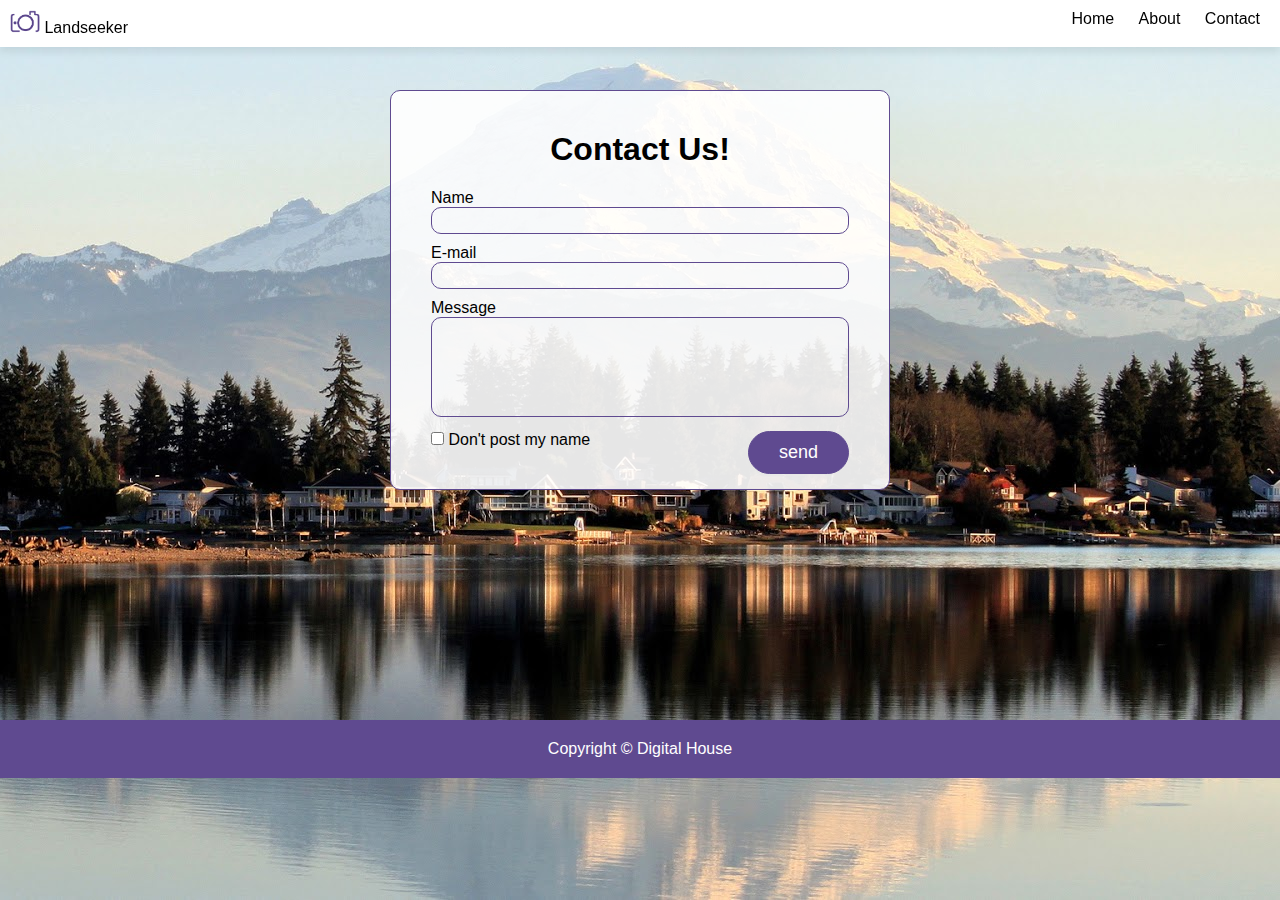
<file: trabalhos/projeto-land/contact.html>
<!DOCTYPE html>
<html>

<head>
    <meta name="viewport" content="width=device-width, initial-scale=1.0">
    <meta http-equiv="Content-Type" content="text/html;charset=UTF-8">
    <title>Landseeker - About</title>
    <link rel="stylesheet" href="css/estilo.css">
</head>

<body class="pagina-contato">
    <header>
        <div>
            <img src="imagens/logo.png" title="Logo Fotografia" />
            <span>Landseeker</span>
        </div>
        <nav>
            <ul>
                <li><a href="index.html">Home</a></li>
                <li><a href="about.html">About</a></li>
                <li><a href="contact.html">Contact</a></li>
            </ul>
        </nav>
    </header>

    <section class="conteudo-principal">
        <form id="contact">
            <h1>Contact Us!</h1>
            <label for="name">Name</label>
            <input type="text" name="name" id="name" required />

            <label for="email">E-mail</label>
            <input type="email" name="email" id="email" required />

            <label for="message">Message</label>
            <textarea name="message" id="message"></textarea>

            <input type="checkbox" id="privacy" name="privacy" value="privacy">
            <label for="privacy">Don't post my name</label>
            <button>send</button>
        </form>
    </section>

    <footer>
        <span>Copyright &copy; Digital House</span>
    </footer>
</body>

</html>
</file>
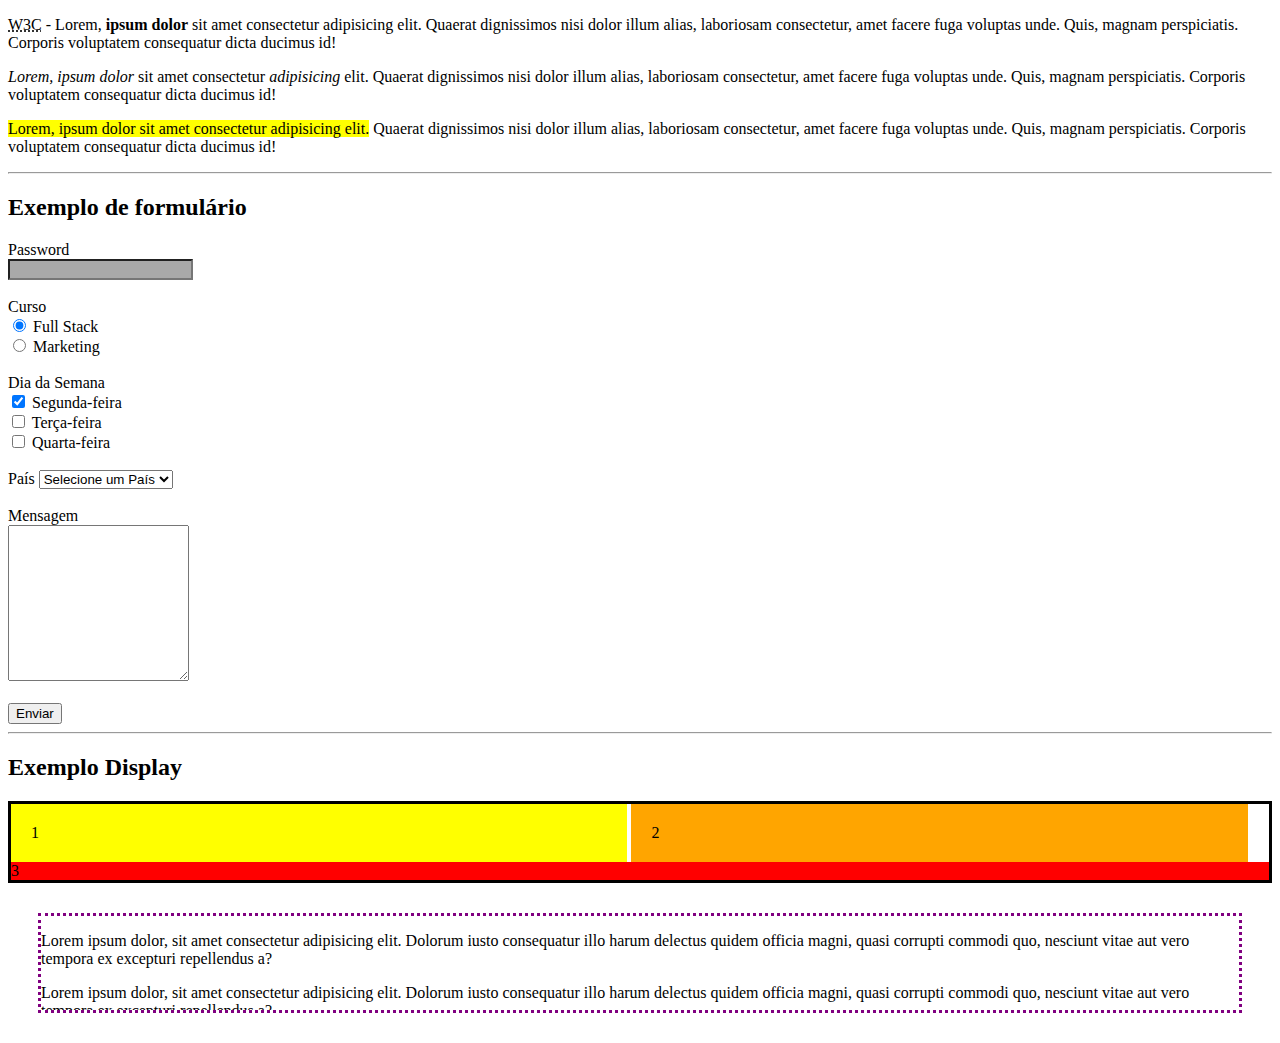
<file: trabalhos/projeto-land/exemplo.html>
<!DOCTYPE html>
<html lang="en">
<head>
    <meta charset="UTF-8">
    <meta name="viewport" content="width=device-width, initial-scale=1.0">
    <meta http-equiv="X-UA-Compatible" content="ie=edge">
    <title>Exemplo tag semantica</title>
    <style>
        * {
            box-sizing: border-box;
        }
        input{
            background-color: darkgray;
        }

        input:focus{
            background-color:darkcyan;
        }

        input:hover{
            background-color:yellow;
        }

        .container{
            border: 3px solid black;
        }

        .um{
            background-color: yellow;
            display: inline-block;
            padding: 20px;
            width: 49%;
        }

        .dois{
            background-color: orange;
            display: inline-block;
            padding: 20px;
            width: 49%;
        }

        .tres{
            background-color: red;
        }

        .box{
            margin: 30px;
            height: 100px;
            border: 3px dotted purple;
            overflow-y: scroll;
            overflow-x: hidden;
        }
    </style>
</head>
<body>
    <p> <abbr title="World Wide Web Consortium">W3C</abbr> - Lorem, <strong>ipsum dolor</strong> sit amet consectetur adipisicing elit. Quaerat dignissimos nisi dolor illum alias, laboriosam consectetur, amet facere fuga voluptas unde. Quis, magnam perspiciatis. Corporis voluptatem consequatur dicta ducimus id!</p>
    <p><cite>Lorem, ipsum dolor</cite> sit amet consectetur <em>adipisicing</em> elit. Quaerat dignissimos nisi dolor illum alias, laboriosam consectetur, amet facere fuga voluptas unde. Quis, magnam perspiciatis. Corporis voluptatem consequatur dicta ducimus id!</p>
    <p><mark>Lorem, ipsum dolor sit amet consectetur adipisicing elit.</mark> Quaerat dignissimos nisi dolor illum alias, laboriosam consectetur, amet facere fuga voluptas unde. Quis, magnam perspiciatis. Corporis voluptatem consequatur dicta ducimus id!</p>

    <hr/>

    <h2>Exemplo de formulário</h2>

    <form>
        <label for="pass">Password</label><br>
        <input type="password" name="pass" id="pass">
        <br><br>
        <label for="curso">Curso</label> <br>
        <input type="radio" name="curso" id="fullstack" value="Full Stack" checked/> 
        <label for="fullstack">Full Stack</label>
        <br>
        <input type="radio" name="curso" id="marketing" value="Marketing" />
        <label for="marketing">Marketing</label>
        <br>
        <br>
        <label for="diaSemana">Dia da Semana</label> <br>
        <input type="checkbox" name="diaSemana[]" id="segunda" value="Segunda-feira" checked>
        <label for="segunda">Segunda-feira</label>
        <br>
        <input type="checkbox" name="diaSemana[]" id="terca" value="Terça-feira">
        <label for="terca">Terça-feira</label>
        <br>
        <input type="checkbox" name="diaSemana[]" id="quarta" value="Quarta-feira">
        <label for="quarta">Quarta-feira</label>
        <br>
        <br>
        <label for="pais">País</label>
        <select name="pais" id="pais">
            <option selected disabled>Selecione um País</option>
            <option value="BR">Brasil - BR</option>
            <option value="AR">Argentina - AR</option>
            <option value="OZ">Osasco - OZ</option>
        </select>
        <br>
        <br>
        <label for="mensagem">Mensagem</label><br>
        <textarea name="mensagem" id="mensagem" cols="20" rows="10"></textarea>
        <br>
        <br>
        <button type="submit">Enviar</button>
    </form>
    <hr>
    <h2>Exemplo Display</h2>

    <div class="container">
        <span class="um">1</span>
        <span class="dois">2</span>
        <div class="tres">3</div>
    </div>

    <div class="box">
        <p>Lorem ipsum dolor, sit amet consectetur adipisicing elit. Dolorum iusto consequatur illo harum delectus quidem officia magni, quasi corrupti commodi quo, nesciunt vitae aut vero tempora ex excepturi repellendus a?</p>
        <p>Lorem ipsum dolor, sit amet consectetur adipisicing elit. Dolorum iusto consequatur illo harum delectus quidem officia magni, quasi corrupti commodi quo, nesciunt vitae aut vero tempora ex excepturi repellendus a?</p>
        <p>Lorem ipsum dolor, sit amet consectetur adipisicing elit. Dolorum iusto consequatur illo harum delectus quidem officia magni, quasi corrupti commodi quo, nesciunt vitae aut vero tempora ex excepturi repellendus a?</p>
    </div>
</body>
</html>
</file>
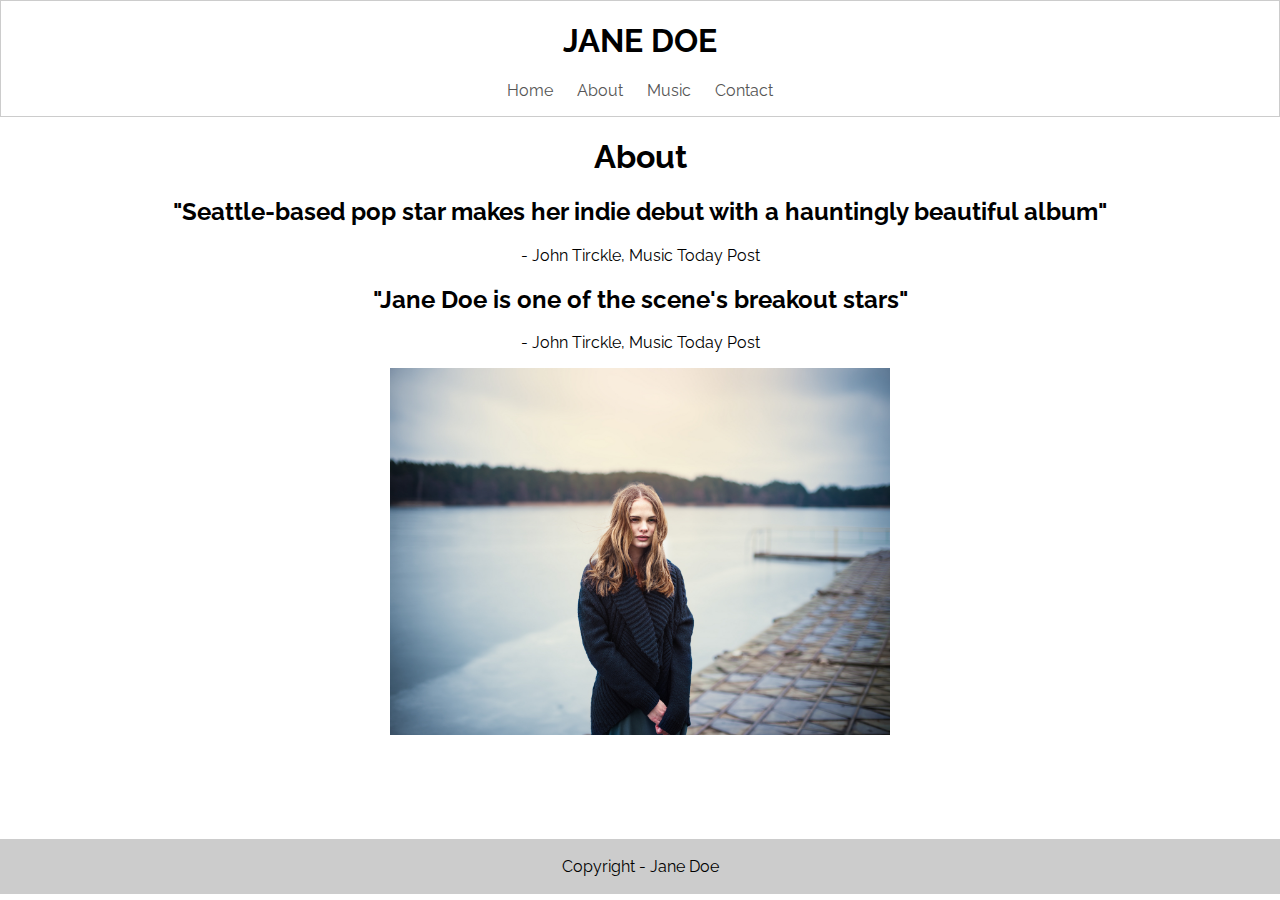
<file: trabalhos/projeto_janedoe/about.html>
<!DOCTYPE html>
<html lang="en" dir="ltr">
  <head>
    <meta charset="utf-8">
    <title>Jane Doe - About</title>
    <link rel="stylesheet" href="css/estilo.css">
  </head>
  <body>
    <header>
      <h1>Jane Doe</h1>

      <ul>
        <li><a href="index.html">Home</a></li>
        <li><a href="about.html">About</a></li>
        <li><a href="music.html">Music</a></li>
        <li><a href="contact.html">Contact</a></li>
      </ul>
    </header>
    <main class="about">
        <h1>About</h1>
        <h2>"Seattle-based pop star makes her indie debut with a hauntingly beautiful album"</h2>
        <p>- John Tirckle, Music Today Post</p>

        <h2>"Jane Doe is one of the scene's breakout stars"</h2>
        <p>- John Tirckle, Music Today Post</p>

        <img src="img/jane2.jpg" alt="Foto da Jane">
    </main>
    <footer>
      <p>Copyright - Jane Doe</p>
    </footer>
  </body>
</html>
</file>
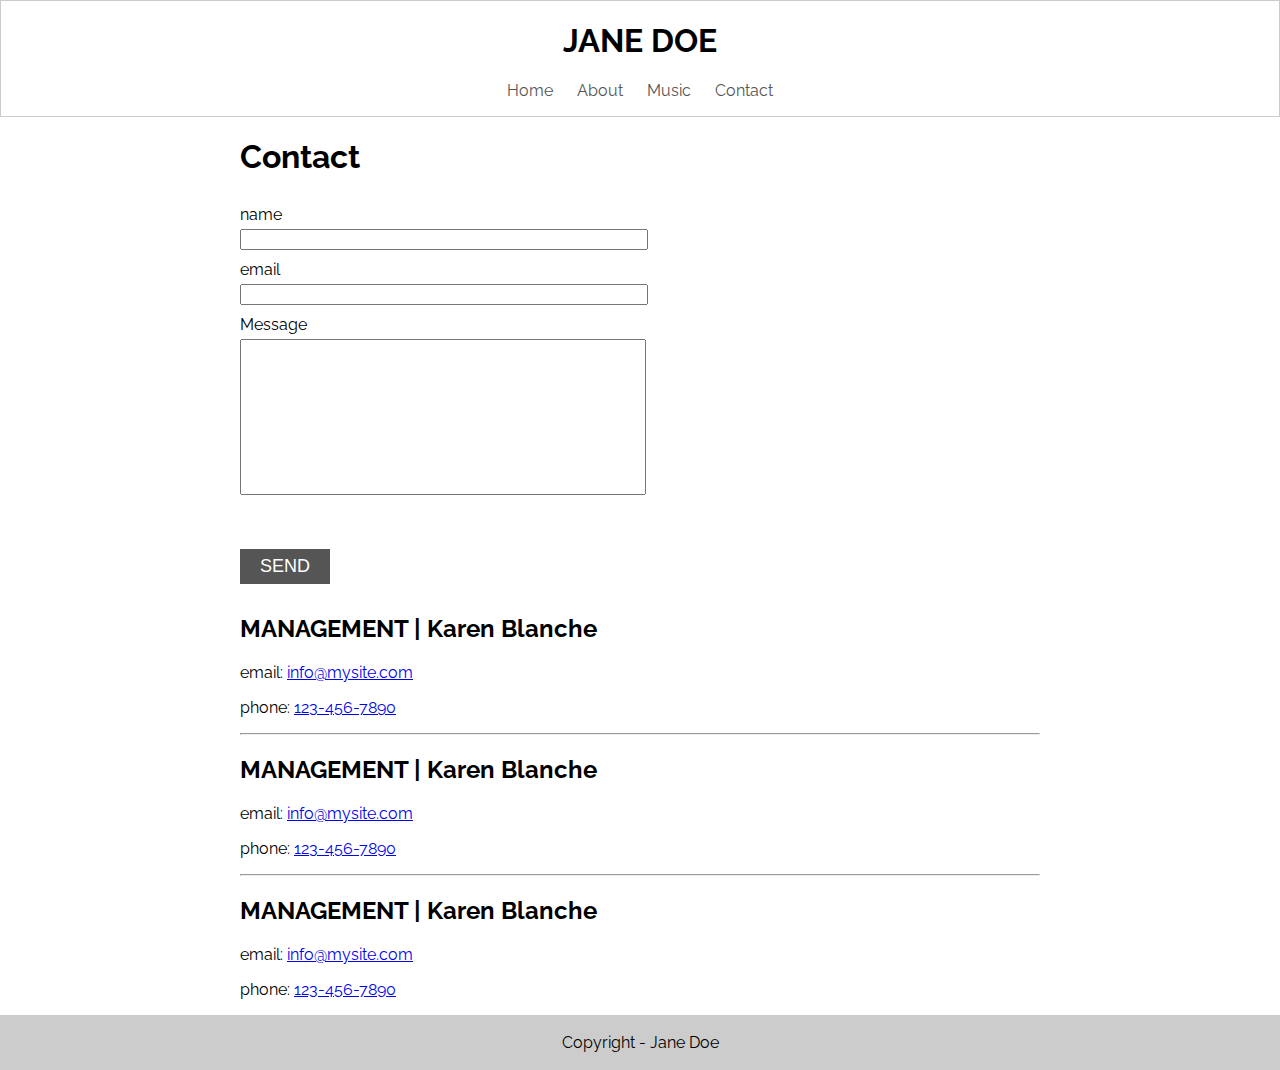
<file: trabalhos/projeto_janedoe/contact.html>
<!DOCTYPE html>
<html lang="en" dir="ltr">
  <head>
    <meta charset="utf-8">
    <title>Jane Doe - Contact</title>
    <link rel="stylesheet" href="css/estilo.css">
  </head>
  <body>
    <header>
      <h1>Jane Doe</h1>

      <ul>
        <li><a href="index.html">Home</a></li>
        <li><a href="about.html">About</a></li>
        <li><a href="music.html">Music</a></li>
        <li><a href="contact.html">Contact</a></li>
      </ul>
    </header>
    <main class="contact">
      <h1>Contact</h1>
     
      <form>
          <label for="name">name</label>
          <input type="text" name="name" id="name">
    
          <label for="email">email</label>
          <input type="email" name="email" id="email">
    
          <label for="message">Message</label>
          <textarea name="message" id="message" cols="30" rows="10"></textarea>
          <div class="alert"></div>

          <button>Send</button>
        </form>
        <h2>MANAGEMENT | Karen Blanche</h2>
       <div>
      <p>email: <a href="mailto:info@mysite.com">info@mysite.com</a></p>
      <p>phone: <a href="tel:123-456-7890">123-456-7890</a></p>
     </div>
      <hr>
      <h2>MANAGEMENT | Karen Blanche</h2>
       <div>
      <p>email: <a href="mailto:info@mysite.com">info@mysite.com</a></p>
      <p>phone: <a href="tel:123-456-7890">123-456-7890</a></p>
     </div>
      <hr>
      <h2>MANAGEMENT | Karen Blanche</h2>
      <div>
      <p>email: <a href="mailto:info@mysite.com">info@mysite.com</a></p>
      <p>phone: <a href="tel:123-456-7890">123-456-7890</a></p>
    </div>
    </main>

    
    <footer>
      <p>Copyright - Jane Doe</p>
    </footer>

    <script
    src="http://code.jquery.com/jquery-3.4.1.min.js"
    integrity="sha256-CSXorXvZcTkaix6Yvo6HppcZGetbYMGWSFlBw8HfCJo="
    crossorigin="anonymous">
    </script>

    <script src='js/script.js'></script>

  </body>
</html>
</file>
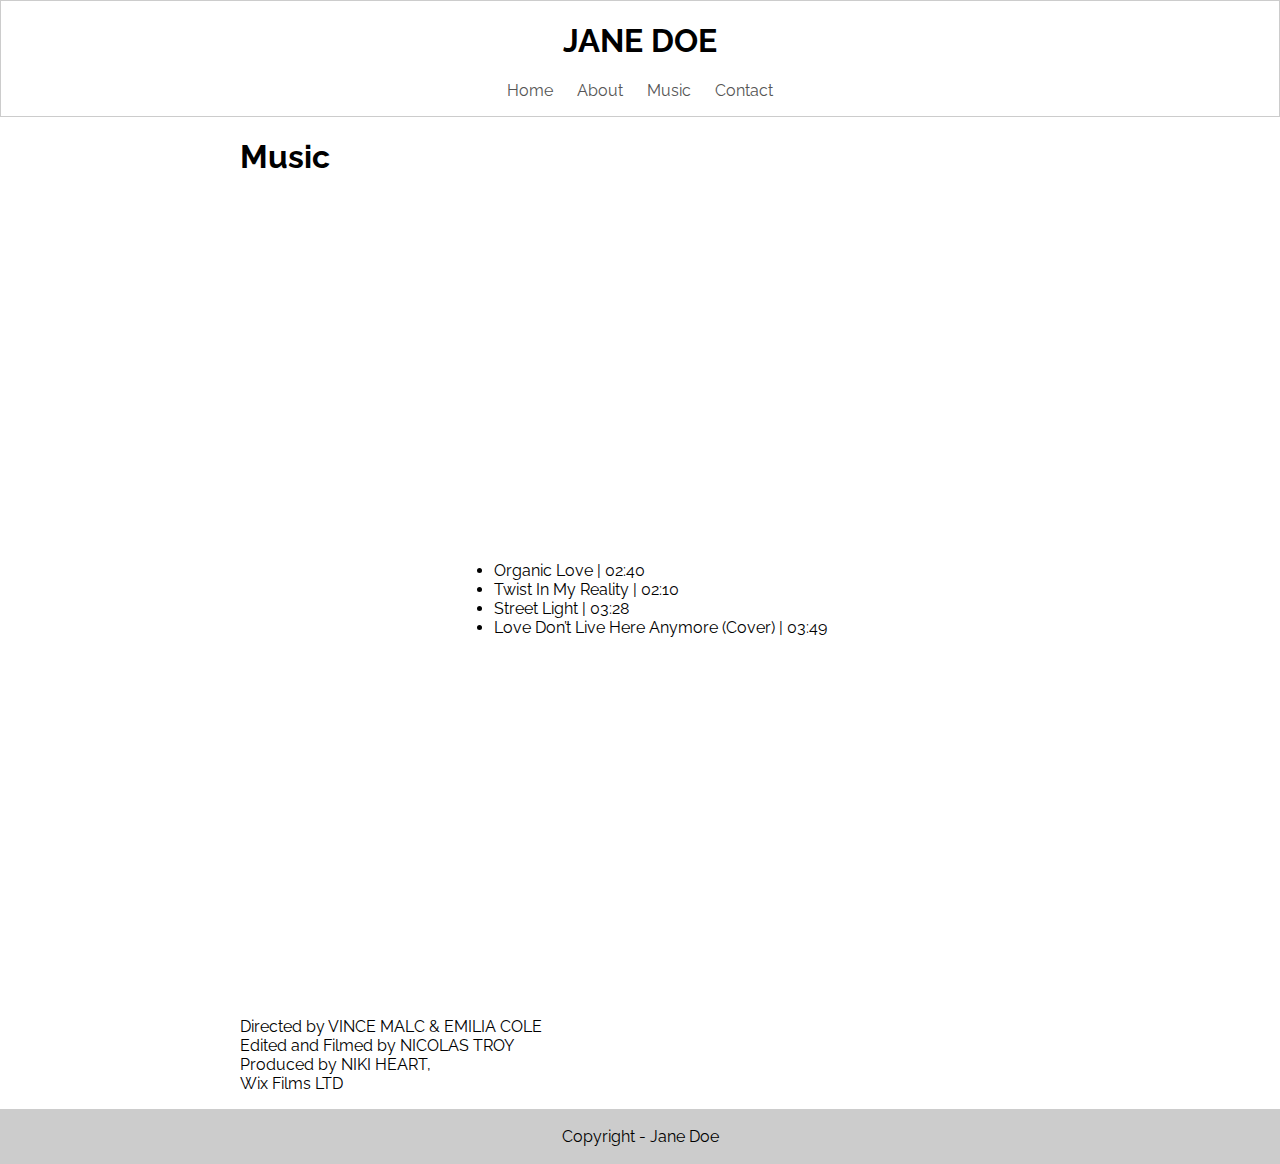
<file: trabalhos/projeto_janedoe/music.html>
<!DOCTYPE html>
<html lang="en" dir="ltr">
  <head>
    <meta charset="utf-8">
    <title>Jane Doe - Music</title>
    <link rel="stylesheet" href="css/estilo.css">
  </head>
  <body>
    <header>
      <h1>Jane Doe</h1>

      <ul>
        <li><a href="index.html">Home</a></li>
        <li><a href="about.html">About</a></li>
        <li><a href="music.html">Music</a></li>
        <li><a href="contact.html">Contact</a></li>
      </ul>
    </header>
    <main class="music">
        <h1>Music</h1>
        <iframe src="https://player.vimeo.com/video/135166028" width="640" height="360" frameborder="0" allow="autoplay; fullscreen" allowfullscreen></iframe>
        <div class="centralizado">
          <ul>
            <li>Organic Love | 02:40</li>
            <li>Twist In My Reality | 02:10</li>
            <li>Street Light | 03:28</li>
            <li>Love Don’t Live Here Anymore (Cover) | 03:49</li>
          </ul>
        </div>
        <iframe src="https://player.vimeo.com/video/134861419" width="640" height="360" frameborder="0" allow="autoplay; fullscreen" allowfullscreen></iframe>

        <p>
          Directed by VINCE MALC & EMILIA COLE <br>
          Edited and Filmed by NICOLAS TROY <br>
          Produced by NIKI HEART, <br>
          Wix Films LTD
        </p>
    </main>
    <footer>
      <p>Copyright - Jane Doe</p>
    </footer>
  </body>
</html>
</file>
<file: trabalhos/aroma-template/vendors/themify-icons/themify-icons.css>
@font-face {
	font-family: 'themify';
	src:url('fonts/themify.eot?-fvbane');
	src:url('fonts/themify.eot?#iefix-fvbane') format('embedded-opentype'),
		url('fonts/themify.woff?-fvbane') format('woff'),
		url('fonts/themify.ttf?-fvbane') format('truetype'),
		url('fonts/themify.svg?-fvbane#themify') format('svg');
	font-weight: normal;
	font-style: normal;
}

[class^="ti-"], [class*=" ti-"] {
	font-family: 'themify';
	speak: none;
	font-style: normal;
	font-weight: normal;
	font-variant: normal;
	text-transform: none;
	line-height: 1;

	/* Better Font Rendering =========== */
	-webkit-font-smoothing: antialiased;
	-moz-osx-font-smoothing: grayscale;
}

.ti-wand:before {
	content: "\e600";
}
.ti-volume:before {
	content: "\e601";
}
.ti-user:before {
	content: "\e602";
}
.ti-unlock:before {
	content: "\e603";
}
.ti-unlink:before {
	content: "\e604";
}
.ti-trash:before {
	content: "\e605";
}
.ti-thought:before {
	content: "\e606";
}
.ti-target:before {
	content: "\e607";
}
.ti-tag:before {
	content: "\e608";
}
.ti-tablet:before {
	content: "\e609";
}
.ti-star:before {
	content: "\e60a";
}
.ti-spray:before {
	content: "\e60b";
}
.ti-signal:before {
	content: "\e60c";
}
.ti-shopping-cart:before {
	content: "\e60d";
}
.ti-shopping-cart-full:before {
	content: "\e60e";
}
.ti-settings:before {
	content: "\e60f";
}
.ti-search:before {
	content: "\e610";
}
.ti-zoom-in:before {
	content: "\e611";
}
.ti-zoom-out:before {
	content: "\e612";
}
.ti-cut:before {
	content: "\e613";
}
.ti-ruler:before {
	content: "\e614";
}
.ti-ruler-pencil:before {
	content: "\e615";
}
.ti-ruler-alt:before {
	content: "\e616";
}
.ti-bookmark:before {
	content: "\e617";
}
.ti-bookmark-alt:before {
	content: "\e618";
}
.ti-reload:before {
	content: "\e619";
}
.ti-plus:before {
	content: "\e61a";
}
.ti-pin:before {
	content: "\e61b";
}
.ti-pencil:before {
	content: "\e61c";
}
.ti-pencil-alt:before {
	content: "\e61d";
}
.ti-paint-roller:before {
	content: "\e61e";
}
.ti-paint-bucket:before {
	content: "\e61f";
}
.ti-na:before {
	content: "\e620";
}
.ti-mobile:before {
	content: "\e621";
}
.ti-minus:before {
	content: "\e622";
}
.ti-medall:before {
	content: "\e623";
}
.ti-medall-alt:before {
	content: "\e624";
}
.ti-marker:before {
	content: "\e625";
}
.ti-marker-alt:before {
	content: "\e626";
}
.ti-arrow-up:before {
	content: "\e627";
}
.ti-arrow-right:before {
	content: "\e628";
}
.ti-arrow-left:before {
	content: "\e629";
}
.ti-arrow-down:before {
	content: "\e62a";
}
.ti-lock:before {
	content: "\e62b";
}
.ti-location-arrow:before {
	content: "\e62c";
}
.ti-link:before {
	content: "\e62d";
}
.ti-layout:before {
	content: "\e62e";
}
.ti-layers:before {
	content: "\e62f";
}
.ti-layers-alt:before {
	content: "\e630";
}
.ti-key:before {
	content: "\e631";
}
.ti-import:before {
	content: "\e632";
}
.ti-image:before {
	content: "\e633";
}
.ti-heart:before {
	content: "\e634";
}
.ti-heart-broken:before {
	content: "\e635";
}
.ti-hand-stop:before {
	content: "\e636";
}
.ti-hand-open:before {
	content: "\e637";
}
.ti-hand-drag:before {
	content: "\e638";
}
.ti-folder:before {
	content: "\e639";
}
.ti-flag:before {
	content: "\e63a";
}
.ti-flag-alt:before {
	content: "\e63b";
}
.ti-flag-alt-2:before {
	content: "\e63c";
}
.ti-eye:before {
	content: "\e63d";
}
.ti-export:before {
	content: "\e63e";
}
.ti-exchange-vertical:before {
	content: "\e63f";
}
.ti-desktop:before {
	content: "\e640";
}
.ti-cup:before {
	content: "\e641";
}
.ti-crown:before {
	content: "\e642";
}
.ti-comments:before {
	content: "\e643";
}
.ti-comment:before {
	content: "\e644";
}
.ti-comment-alt:before {
	content: "\e645";
}
.ti-close:before {
	content: "\e646";
}
.ti-clip:before {
	content: "\e647";
}
.ti-angle-up:before {
	content: "\e648";
}
.ti-angle-right:before {
	content: "\e649";
}
.ti-angle-left:before {
	content: "\e64a";
}
.ti-angle-down:before {
	content: "\e64b";
}
.ti-check:before {
	content: "\e64c";
}
.ti-check-box:before {
	content: "\e64d";
}
.ti-camera:before {
	content: "\e64e";
}
.ti-announcement:before {
	content: "\e64f";
}
.ti-brush:before {
	content: "\e650";
}
.ti-briefcase:before {
	content: "\e651";
}
.ti-bolt:before {
	content: "\e652";
}
.ti-bolt-alt:before {
	content: "\e653";
}
.ti-blackboard:before {
	content: "\e654";
}
.ti-bag:before {
	content: "\e655";
}
.ti-move:before {
	content: "\e656";
}
.ti-arrows-vertical:before {
	content: "\e657";
}
.ti-arrows-horizontal:before {
	content: "\e658";
}
.ti-fullscreen:before {
	content: "\e659";
}
.ti-arrow-top-right:before {
	content: "\e65a";
}
.ti-arrow-top-left:before {
	content: "\e65b";
}
.ti-arrow-circle-up:before {
	content: "\e65c";
}
.ti-arrow-circle-right:before {
	content: "\e65d";
}
.ti-arrow-circle-left:before {
	content: "\e65e";
}
.ti-arrow-circle-down:before {
	content: "\e65f";
}
.ti-angle-double-up:before {
	content: "\e660";
}
.ti-angle-double-right:before {
	content: "\e661";
}
.ti-angle-double-left:before {
	content: "\e662";
}
.ti-angle-double-down:before {
	content: "\e663";
}
.ti-zip:before {
	content: "\e664";
}
.ti-world:before {
	content: "\e665";
}
.ti-wheelchair:before {
	content: "\e666";
}
.ti-view-list:before {
	content: "\e667";
}
.ti-view-list-alt:before {
	content: "\e668";
}
.ti-view-grid:before {
	content: "\e669";
}
.ti-uppercase:before {
	content: "\e66a";
}
.ti-upload:before {
	content: "\e66b";
}
.ti-underline:before {
	content: "\e66c";
}
.ti-truck:before {
	content: "\e66d";
}
.ti-timer:before {
	content: "\e66e";
}
.ti-ticket:before {
	content: "\e66f";
}
.ti-thumb-up:before {
	content: "\e670";
}
.ti-thumb-down:before {
	content: "\e671";
}
.ti-text:before {
	content: "\e672";
}
.ti-stats-up:before {
	content: "\e673";
}
.ti-stats-down:before {
	content: "\e674";
}
.ti-split-v:before {
	content: "\e675";
}
.ti-split-h:before {
	content: "\e676";
}
.ti-smallcap:before {
	content: "\e677";
}
.ti-shine:before {
	content: "\e678";
}
.ti-shift-right:before {
	content: "\e679";
}
.ti-shift-left:before {
	content: "\e67a";
}
.ti-shield:before {
	content: "\e67b";
}
.ti-notepad:before {
	content: "\e67c";
}
.ti-server:before {
	content: "\e67d";
}
.ti-quote-right:before {
	content: "\e67e";
}
.ti-quote-left:before {
	content: "\e67f";
}
.ti-pulse:before {
	content: "\e680";
}
.ti-printer:before {
	content: "\e681";
}
.ti-power-off:before {
	content: "\e682";
}
.ti-plug:before {
	content: "\e683";
}
.ti-pie-chart:before {
	content: "\e684";
}
.ti-paragraph:before {
	content: "\e685";
}
.ti-panel:before {
	content: "\e686";
}
.ti-package:before {
	content: "\e687";
}
.ti-music:before {
	content: "\e688";
}
.ti-music-alt:before {
	content: "\e689";
}
.ti-mouse:before {
	content: "\e68a";
}
.ti-mouse-alt:before {
	content: "\e68b";
}
.ti-money:before {
	content: "\e68c";
}
.ti-microphone:before {
	content: "\e68d";
}
.ti-menu:before {
	content: "\e68e";
}
.ti-menu-alt:before {
	content: "\e68f";
}
.ti-map:before {
	content: "\e690";
}
.ti-map-alt:before {
	content: "\e691";
}
.ti-loop:before {
	content: "\e692";
}
.ti-location-pin:before {
	content: "\e693";
}
.ti-list:before {
	content: "\e694";
}
.ti-light-bulb:before {
	content: "\e695";
}
.ti-Italic:before {
	content: "\e696";
}
.ti-info:before {
	content: "\e697";
}
.ti-infinite:before {
	content: "\e698";
}
.ti-id-badge:before {
	content: "\e699";
}
.ti-hummer:before {
	content: "\e69a";
}
.ti-home:before {
	content: "\e69b";
}
.ti-help:before {
	content: "\e69c";
}
.ti-headphone:before {
	content: "\e69d";
}
.ti-harddrives:before {
	content: "\e69e";
}
.ti-harddrive:before {
	content: "\e69f";
}
.ti-gift:before {
	content: "\e6a0";
}
.ti-game:before {
	content: "\e6a1";
}
.ti-filter:before {
	content: "\e6a2";
}
.ti-files:before {
	content: "\e6a3";
}
.ti-file:before {
	content: "\e6a4";
}
.ti-eraser:before {
	content: "\e6a5";
}
.ti-envelope:before {
	content: "\e6a6";
}
.ti-download:before {
	content: "\e6a7";
}
.ti-direction:before {
	content: "\e6a8";
}
.ti-direction-alt:before {
	content: "\e6a9";
}
.ti-dashboard:before {
	content: "\e6aa";
}
.ti-control-stop:before {
	content: "\e6ab";
}
.ti-control-shuffle:before {
	content: "\e6ac";
}
.ti-control-play:before {
	content: "\e6ad";
}
.ti-control-pause:before {
	content: "\e6ae";
}
.ti-control-forward:before {
	content: "\e6af";
}
.ti-control-backward:before {
	content: "\e6b0";
}
.ti-cloud:before {
	content: "\e6b1";
}
.ti-cloud-up:before {
	content: "\e6b2";
}
.ti-cloud-down:before {
	content: "\e6b3";
}
.ti-clipboard:before {
	content: "\e6b4";
}
.ti-car:before {
	content: "\e6b5";
}
.ti-calendar:before {
	content: "\e6b6";
}
.ti-book:before {
	content: "\e6b7";
}
.ti-bell:before {
	content: "\e6b8";
}
.ti-basketball:before {
	content: "\e6b9";
}
.ti-bar-chart:before {
	content: "\e6ba";
}
.ti-bar-chart-alt:before {
	content: "\e6bb";
}
.ti-back-right:before {
	content: "\e6bc";
}
.ti-back-left:before {
	content: "\e6bd";
}
.ti-arrows-corner:before {
	content: "\e6be";
}
.ti-archive:before {
	content: "\e6bf";
}
.ti-anchor:before {
	content: "\e6c0";
}
.ti-align-right:before {
	content: "\e6c1";
}
.ti-align-left:before {
	content: "\e6c2";
}
.ti-align-justify:before {
	content: "\e6c3";
}
.ti-align-center:before {
	content: "\e6c4";
}
.ti-alert:before {
	content: "\e6c5";
}
.ti-alarm-clock:before {
	content: "\e6c6";
}
.ti-agenda:before {
	content: "\e6c7";
}
.ti-write:before {
	content: "\e6c8";
}
.ti-window:before {
	content: "\e6c9";
}
.ti-widgetized:before {
	content: "\e6ca";
}
.ti-widget:before {
	content: "\e6cb";
}
.ti-widget-alt:before {
	content: "\e6cc";
}
.ti-wallet:before {
	content: "\e6cd";
}
.ti-video-clapper:before {
	content: "\e6ce";
}
.ti-video-camera:before {
	content: "\e6cf";
}
.ti-vector:before {
	content: "\e6d0";
}
.ti-themify-logo:before {
	content: "\e6d1";
}
.ti-themify-favicon:before {
	content: "\e6d2";
}
.ti-themify-favicon-alt:before {
	content: "\e6d3";
}
.ti-support:before {
	content: "\e6d4";
}
.ti-stamp:before {
	content: "\e6d5";
}
.ti-split-v-alt:before {
	content: "\e6d6";
}
.ti-slice:before {
	content: "\e6d7";
}
.ti-shortcode:before {
	content: "\e6d8";
}
.ti-shift-right-alt:before {
	content: "\e6d9";
}
.ti-shift-left-alt:before {
	content: "\e6da";
}
.ti-ruler-alt-2:before {
	content: "\e6db";
}
.ti-receipt:before {
	content: "\e6dc";
}
.ti-pin2:before {
	content: "\e6dd";
}
.ti-pin-alt:before {
	content: "\e6de";
}
.ti-pencil-alt2:before {
	content: "\e6df";
}
.ti-palette:before {
	content: "\e6e0";
}
.ti-more:before {
	content: "\e6e1";
}
.ti-more-alt:before {
	content: "\e6e2";
}
.ti-microphone-alt:before {
	content: "\e6e3";
}
.ti-magnet:before {
	content: "\e6e4";
}
.ti-line-double:before {
	content: "\e6e5";
}
.ti-line-dotted:before {
	content: "\e6e6";
}
.ti-line-dashed:before {
	content: "\e6e7";
}
.ti-layout-width-full:before {
	content: "\e6e8";
}
.ti-layout-width-default:before {
	content: "\e6e9";
}
.ti-layout-width-default-alt:before {
	content: "\e6ea";
}
.ti-layout-tab:before {
	content: "\e6eb";
}
.ti-layout-tab-window:before {
	content: "\e6ec";
}
.ti-layout-tab-v:before {
	content: "\e6ed";
}
.ti-layout-tab-min:before {
	content: "\e6ee";
}
.ti-layout-slider:before {
	content: "\e6ef";
}
.ti-layout-slider-alt:before {
	content: "\e6f0";
}
.ti-layout-sidebar-right:before {
	content: "\e6f1";
}
.ti-layout-sidebar-none:before {
	content: "\e6f2";
}
.ti-layout-sidebar-left:before {
	content: "\e6f3";
}
.ti-layout-placeholder:before {
	content: "\e6f4";
}
.ti-layout-menu:before {
	content: "\e6f5";
}
.ti-layout-menu-v:before {
	content: "\e6f6";
}
.ti-layout-menu-separated:before {
	content: "\e6f7";
}
.ti-layout-menu-full:before {
	content: "\e6f8";
}
.ti-layout-media-right-alt:before {
	content: "\e6f9";
}
.ti-layout-media-right:before {
	content: "\e6fa";
}
.ti-layout-media-overlay:before {
	content: "\e6fb";
}
.ti-layout-media-overlay-alt:before {
	content: "\e6fc";
}
.ti-layout-media-overlay-alt-2:before {
	content: "\e6fd";
}
.ti-layout-media-left-alt:before {
	content: "\e6fe";
}
.ti-layout-media-left:before {
	content: "\e6ff";
}
.ti-layout-media-center-alt:before {
	content: "\e700";
}
.ti-layout-media-center:before {
	content: "\e701";
}
.ti-layout-list-thumb:before {
	content: "\e702";
}
.ti-layout-list-thumb-alt:before {
	content: "\e703";
}
.ti-layout-list-post:before {
	content: "\e704";
}
.ti-layout-list-large-image:before {
	content: "\e705";
}
.ti-layout-line-solid:before {
	content: "\e706";
}
.ti-layout-grid4:before {
	content: "\e707";
}
.ti-layout-grid3:before {
	content: "\e708";
}
.ti-layout-grid2:before {
	content: "\e709";
}
.ti-layout-grid2-thumb:before {
	content: "\e70a";
}
.ti-layout-cta-right:before {
	content: "\e70b";
}
.ti-layout-cta-left:before {
	content: "\e70c";
}
.ti-layout-cta-center:before {
	content: "\e70d";
}
.ti-layout-cta-btn-right:before {
	content: "\e70e";
}
.ti-layout-cta-btn-left:before {
	content: "\e70f";
}
.ti-layout-column4:before {
	content: "\e710";
}
.ti-layout-column3:before {
	content: "\e711";
}
.ti-layout-column2:before {
	content: "\e712";
}
.ti-layout-accordion-separated:before {
	content: "\e713";
}
.ti-layout-accordion-merged:before {
	content: "\e714";
}
.ti-layout-accordion-list:before {
	content: "\e715";
}
.ti-ink-pen:before {
	content: "\e716";
}
.ti-info-alt:before {
	content: "\e717";
}
.ti-help-alt:before {
	content: "\e718";
}
.ti-headphone-alt:before {
	content: "\e719";
}
.ti-hand-point-up:before {
	content: "\e71a";
}
.ti-hand-point-right:before {
	content: "\e71b";
}
.ti-hand-point-left:before {
	content: "\e71c";
}
.ti-hand-point-down:before {
	content: "\e71d";
}
.ti-gallery:before {
	content: "\e71e";
}
.ti-face-smile:before {
	content: "\e71f";
}
.ti-face-sad:before {
	content: "\e720";
}
.ti-credit-card:before {
	content: "\e721";
}
.ti-control-skip-forward:before {
	content: "\e722";
}
.ti-control-skip-backward:before {
	content: "\e723";
}
.ti-control-record:before {
	content: "\e724";
}
.ti-control-eject:before {
	content: "\e725";
}
.ti-comments-smiley:before {
	content: "\e726";
}
.ti-brush-alt:before {
	content: "\e727";
}
.ti-youtube:before {
	content: "\e728";
}
.ti-vimeo:before {
	content: "\e729";
}
.ti-twitter:before {
	content: "\e72a";
}
.ti-time:before {
	content: "\e72b";
}
.ti-tumblr:before {
	content: "\e72c";
}
.ti-skype:before {
	content: "\e72d";
}
.ti-share:before {
	content: "\e72e";
}
.ti-share-alt:before {
	content: "\e72f";
}
.ti-rocket:before {
	content: "\e730";
}
.ti-pinterest:before {
	content: "\e731";
}
.ti-new-window:before {
	content: "\e732";
}
.ti-microsoft:before {
	content: "\e733";
}
.ti-list-ol:before {
	content: "\e734";
}
.ti-linkedin:before {
	content: "\e735";
}
.ti-layout-sidebar-2:before {
	content: "\e736";
}
.ti-layout-grid4-alt:before {
	content: "\e737";
}
.ti-layout-grid3-alt:before {
	content: "\e738";
}
.ti-layout-grid2-alt:before {
	content: "\e739";
}
.ti-layout-column4-alt:before {
	content: "\e73a";
}
.ti-layout-column3-alt:before {
	content: "\e73b";
}
.ti-layout-column2-alt:before {
	content: "\e73c";
}
.ti-instagram:before {
	content: "\e73d";
}
.ti-google:before {
	content: "\e73e";
}
.ti-github:before {
	content: "\e73f";
}
.ti-flickr:before {
	content: "\e740";
}
.ti-facebook:before {
	content: "\e741";
}
.ti-dropbox:before {
	content: "\e742";
}
.ti-dribbble:before {
	content: "\e743";
}
.ti-apple:before {
	content: "\e744";
}
.ti-android:before {
	content: "\e745";
}
.ti-save:before {
	content: "\e746";
}
.ti-save-alt:before {
	content: "\e747";
}
.ti-yahoo:before {
	content: "\e748";
}
.ti-wordpress:before {
	content: "\e749";
}
.ti-vimeo-alt:before {
	content: "\e74a";
}
.ti-twitter-alt:before {
	content: "\e74b";
}
.ti-tumblr-alt:before {
	content: "\e74c";
}
.ti-trello:before {
	content: "\e74d";
}
.ti-stack-overflow:before {
	content: "\e74e";
}
.ti-soundcloud:before {
	content: "\e74f";
}
.ti-sharethis:before {
	content: "\e750";
}
.ti-sharethis-alt:before {
	content: "\e751";
}
.ti-reddit:before {
	content: "\e752";
}
.ti-pinterest-alt:before {
	content: "\e753";
}
.ti-microsoft-alt:before {
	content: "\e754";
}
.ti-linux:before {
	content: "\e755";
}
.ti-jsfiddle:before {
	content: "\e756";
}
.ti-joomla:before {
	content: "\e757";
}
.ti-html5:before {
	content: "\e758";
}
.ti-flickr-alt:before {
	content: "\e759";
}
.ti-email:before {
	content: "\e75a";
}
.ti-drupal:before {
	content: "\e75b";
}
.ti-dropbox-alt:before {
	content: "\e75c";
}
.ti-css3:before {
	content: "\e75d";
}
.ti-rss:before {
	content: "\e75e";
}
.ti-rss-alt:before {
	content: "\e75f";
}
</file>
<file: trabalhos/aroma-template/vendors/nice-select/nice-select.css>
.nice-select {
  -webkit-tap-highlight-color: transparent;
  background-color: #fff;
  border-radius: 5px;
  border: solid 1px #e8e8e8;
  box-sizing: border-box;
  clear: both;
  cursor: pointer;
  display: block;
  float: left;
  font-family: inherit;
  font-size: 14px;
  font-weight: normal;
  height: 42px;
  line-height: 40px;
  outline: none;
  padding-left: 18px;
  padding-right: 30px;
  position: relative;
  text-align: left !important;
  -webkit-transition: all 0.2s ease-in-out;
  transition: all 0.2s ease-in-out;
  -webkit-user-select: none;
     -moz-user-select: none;
      -ms-user-select: none;
          user-select: none;
  white-space: nowrap;
  width: auto; }
  .nice-select:hover {
    border-color: #dbdbdb; }
  .nice-select:active, .nice-select.open, .nice-select:focus {
    border-color: #999; }
  .nice-select:after {
    border-bottom: 2px solid #999;
    border-right: 2px solid #999;
    content: '';
    display: block;
    height: 5px;
    margin-top: -4px;
    pointer-events: none;
    position: absolute;
    right: 12px;
    top: 50%;
    -webkit-transform-origin: 66% 66%;
        -ms-transform-origin: 66% 66%;
            transform-origin: 66% 66%;
    -webkit-transform: rotate(45deg);
        -ms-transform: rotate(45deg);
            transform: rotate(45deg);
    -webkit-transition: all 0.15s ease-in-out;
    transition: all 0.15s ease-in-out;
    width: 5px; }
  .nice-select.open:after {
    -webkit-transform: rotate(-135deg);
        -ms-transform: rotate(-135deg);
            transform: rotate(-135deg); }
  .nice-select.open .list {
    opacity: 1;
    pointer-events: auto;
    -webkit-transform: scale(1) translateY(0);
        -ms-transform: scale(1) translateY(0);
            transform: scale(1) translateY(0); }
  .nice-select.disabled {
    border-color: #ededed;
    color: #999;
    pointer-events: none; }
    .nice-select.disabled:after {
      border-color: #cccccc; }
  .nice-select.wide {
    width: 100%; }
    .nice-select.wide .list {
      left: 0 !important;
      right: 0 !important; }
  .nice-select.right {
    float: right; }
    .nice-select.right .list {
      left: auto;
      right: 0; }
  .nice-select.small {
    font-size: 12px;
    height: 36px;
    line-height: 34px; }
    .nice-select.small:after {
      height: 4px;
      width: 4px; }
    .nice-select.small .option {
      line-height: 34px;
      min-height: 34px; }
  .nice-select .list {
    background-color: #fff;
    border-radius: 5px;
    box-shadow: 0 0 0 1px rgba(68, 68, 68, 0.11);
    box-sizing: border-box;
    margin-top: 4px;
    opacity: 0;
    overflow: hidden;
    padding: 0;
    pointer-events: none;
    position: absolute;
    top: 100%;
    left: 0;
    -webkit-transform-origin: 50% 0;
        -ms-transform-origin: 50% 0;
            transform-origin: 50% 0;
    -webkit-transform: scale(0.75) translateY(-21px);
        -ms-transform: scale(0.75) translateY(-21px);
            transform: scale(0.75) translateY(-21px);
    -webkit-transition: all 0.2s cubic-bezier(0.5, 0, 0, 1.25), opacity 0.15s ease-out;
    transition: all 0.2s cubic-bezier(0.5, 0, 0, 1.25), opacity 0.15s ease-out;
    z-index: 9; }
    .nice-select .list:hover .option:not(:hover) {
      background-color: transparent !important; }
  .nice-select .option {
    cursor: pointer;
    font-weight: 400;
    line-height: 40px;
    list-style: none;
    min-height: 40px;
    outline: none;
    padding-left: 18px;
    padding-right: 29px;
    text-align: left;
    -webkit-transition: all 0.2s;
    transition: all 0.2s; }
    .nice-select .option:hover, .nice-select .option.focus, .nice-select .option.selected.focus {
      background-color: #f6f6f6; }
    .nice-select .option.selected {
      font-weight: bold; }
    .nice-select .option.disabled {
      background-color: transparent;
      color: #999;
      cursor: default; }

.no-csspointerevents .nice-select .list {
  display: none; }

.no-csspointerevents .nice-select.open .list {
  display: block; }
</file>
<file: trabalhos/aroma-template/css/style.css>
@import url("https://fonts.googleapis.com/css?family=Oswald:400,500,600");@import url("https://fonts.googleapis.com/css?family=Roboto:400,500");body{color:#777;font-family:"Roboto",sans-serif;font-size:15px;font-weight:400;line-height:1.667}ul{list-style-type:none;margin:0;padding:0}a:hover{text-decoration:none}button{cursor:pointer}button:focus{outline:0;box-shadow:none}h1,h2,h3,h4,h5,h6{font-family:"Oswald",sans-serif;color:#222;line-height:1.1}h1,.h1{font-size:50px;font-weight:700}h2,.h2{font-size:36px;font-weight:600}h3,.h3{font-size:26px;font-weight:600}@media (min-width: 600px){h3,.h3{font-size:36px}}h4,.h4{font-size:20px;font-weight:400;line-height:1.3}a{display:inline-block}.fixed{background:#fff;position:fixed !important;top:0;left:0;width:100% !important}.owl-carousel .owl-stage{display:flex}.section-margin{margin:45px 0}@media (min-width: 980px){.section-margin{margin:70px 0}}@media (min-width: 1100px){.section-margin{margin:120px 0}.section-margin.calc-60px{margin:120px 0 70px 0}}.section-margin--small{margin:35px 0}@media (min-width: 1000px){.section-margin--small{margin:98px 0}}.section-padding{padding:60px 0}@media (min-width: 1000px){.section-padding{padding:130px 0}}.pb-60px{padding-bottom:60px}.pt-60px{padding-top:60px}.ml-40{margin-left:40px}.header_area{position:relative;width:100%;z-index:9999;transition:background 0.4s, all 0.3s linear;box-shadow:0px 10px 27px 3px rgba(221,221,221,0.3)}.header_area .navbar{background:transparent;padding:0px;border:0px;border-radius:0px}.header_area .navbar .nav .nav-item{margin-right:45px}.header_area .navbar .nav .nav-item .nav-link{text-transform:capitalize;color:#222;display:inline-block}@media (min-width: 991px){.header_area .navbar .nav .nav-item .nav-link{padding:32px 0px}}.header_area .navbar .nav .nav-item .nav-link:after{display:none}.header_area .navbar .nav .nav-item:hover .nav-link,.header_area .navbar .nav .nav-item.active .nav-link{color:#384aeb}.header_area .navbar .nav .nav-item.submenu{position:relative}.header_area .navbar .nav .nav-item.submenu ul{border:none;padding:0px;border-radius:0px;box-shadow:none;margin:0px;background:#fff}@media (min-width: 992px){.header_area .navbar .nav .nav-item.submenu ul{position:absolute;top:120%;left:0px;min-width:200px;text-align:left;opacity:0;transition:all 300ms ease-in;visibility:hidden;display:block;border:none;padding:0px;border-radius:0px}}.header_area .navbar .nav .nav-item.submenu ul:before{content:"";width:0;height:0;border-style:solid;border-width:10px 10px 0 10px;border-color:#eeeeee transparent transparent transparent;position:absolute;right:24px;top:45px;z-index:3;opacity:0;transition:all 400ms linear}.header_area .navbar .nav .nav-item.submenu ul .nav-item{display:block;float:none;margin-right:0px;border-bottom:1px solid #ededed;margin-left:0px;transition:all 0.4s linear}.header_area .navbar .nav .nav-item.submenu ul .nav-item .nav-link{line-height:45px;color:#222;padding:0px 30px;transition:all 150ms linear;display:block;margin-right:0px}.header_area .navbar .nav .nav-item.submenu ul .nav-item:last-child{border-bottom:none}.header_area .navbar .nav .nav-item.submenu ul .nav-item:hover .nav-link{background:#384aeb;color:#fff}@media (min-width: 992px){.header_area .navbar .nav .nav-item.submenu:hover ul{visibility:visible;opacity:1;top:100%}}.header_area .navbar .nav .nav-item.submenu:hover ul .nav-item{margin-top:0px}.header_area .navbar .nav .nav-item:last-child{margin-right:0px}.header_area .navbar .search{font-size:12px;line-height:60px;display:inline-block;color:#222}.header_area .navbar .search i{font-weight:600}.header_area.navbar_fixed .main_menu{position:fixed;width:100%;top:-70px;left:0;right:0;background:#ffffff;-webkit-transform:translateY(70px);-moz-transform:translateY(70px);-ms-transform:translateY(70px);-o-transform:translateY(70px);transform:translateY(70px);-webkit-transition:all 0.3s ease 0s;-moz-transition:all 0.3s ease 0s;-o-transition:all 0.3s ease 0s;transition:all 0.3s ease 0s;box-shadow:0px 3px 16px 0px rgba(0,0,0,0.1)}.header_area.navbar_fixed .main_menu .navbar .nav .nav-item .nav-link{line-height:70px}#search_input_box{text-align:center;padding:5px 20px}#search_input_box .form-control{padding-left:0;background:transparent;border:0;color:#ffffff;font-weight:600;font-size:18px}#search_input_box .form-control:focus{box-shadow:none;outline:none}#search_input_box input.placeholder{color:#ffffff;font-size:16px}#search_input_box input:-moz-placeholder{color:#ffffff;font-size:16px}#search_input_box input::-moz-placeholder{color:#ffffff;font-size:16px}#search_input_box input::-webkit-input-placeholder{color:#ffffff;font-size:16px}#search_input_box .btn{width:0;height:0;padding:0;border:0}#search_input_box .lnr-cross{color:#fff;font-weight:600;cursor:pointer;padding:10px 0}.header-top{background:#000000}@media (max-width: 991px){.header-top{display:none}}.header-top a{color:#fff}.header-top ul li{display:inline-block;margin-left:15px}.header-top .header-top-left a{margin-right:60px;font-weight:600}.header-top .header-top-left a .text{margin-top:-2px}.header-top .header-top-left a .text span{font-size:14px;color:#ffffff}.header-top .header-top-left a .lnr{color:#ffffff;margin-right:8px}@media (max-width: 767px){.header-top .header-top-left .text{display:none}}.header-top .header-top-right{text-align:right}.header-top .header-top-right a{padding:0 20px;height:40px;display:inline-block;line-height:40px;font-size:14px;font-weight:600;font-family:"Oswald",sans-serif;background:transparent;-webkit-transition:all 0.3s ease 0s;-moz-transition:all 0.3s ease 0s;-o-transition:all 0.3s ease 0s;transition:all 0.3s ease 0s}.nav-shop li{display:inline-block;margin-right:15px}.nav-shop li i,.nav-shop li span{font-size:16px;color:#222}.nav-shop li button{padding:0;border:0;background:transparent;position:relative}.nav-shop li button .nav-shop__circle{font-size:9px;display:inline-block;background:#384aeb;color:#fff;padding:0px 5px;border-radius:50%;position:absolute;top:-8px;right:-12px}.nav-shop li:last-child{margin-left:40px}@media (max-width: 1619px){.header_area .navbar .search{margin-left:40px}}@media (max-width: 1199px){.header_area .navbar .nav .nav-item{margin-right:28px}.home_banner_area .banner_inner{padding:100px 0px}.header_area .navbar .tickets_btn{margin-left:40px}}@media (max-width: 991px){.navbar-toggler{border:none;border-radius:0px;padding:0px;cursor:pointer;margin-top:27px;margin-bottom:23px}.header_area .navbar{background:#ffffff}.navbar-toggler[aria-expanded="false"] span:nth-child(2){opacity:1}.navbar-toggler[aria-expanded="true"] span:nth-child(2){opacity:0}.navbar-toggler[aria-expanded="true"] span:first-child{transform:rotate(-45deg);position:relative;top:7.5px}.navbar-toggler[aria-expanded="true"] span:last-child{transform:rotate(45deg);bottom:6px;position:relative}.navbar-toggler span{display:block;width:25px;height:3px;background:#384aeb;margin:auto;margin-bottom:4px;transition:all 400ms linear;cursor:pointer}.navbar .container{padding-left:15px;padding-right:15px}.nav{padding:0px 0px}.header_area+section,.header_area+row,.header_area+div{margin-top:117px}.header_top .nav{padding:0px}.header_area .navbar .nav .nav-item .nav-link{line-height:30px;margin-right:0px;display:block;border-bottom:1px solid #ededed33;border-radius:0px}.header_area .navbar .nav-shop{padding-bottom:40px}.header_area .navbar .search{margin-left:0px}.header_area .navbar-collapse{max-height:340px;overflow-y:scroll}.header_area .navbar .nav .nav-item.submenu ul .nav-item .nav-link{padding:0px 15px}.header_area .navbar .nav .nav-item{margin-right:0px}.header_area+section,.header_area+row,.header_area+div{margin-top:0px;padding-top:71px}.header_area.navbar_fixed .main_menu .navbar .nav .nav-item .nav-link{line-height:40px}.categories_post img{width:100%}.categories_post{max-width:360px;margin:0 auto}.blog_categorie_area .col-lg-4{margin-top:30px}.blog_area{padding-bottom:80px}.single-post-area .blog_right_sidebar{margin-top:30px}.contact_info{margin-bottom:50px}.home_banner_area .donation_inner{margin-bottom:-30px}.home_banner_area .dontation_item{max-width:350px;margin:auto}.footer-area .col-sm-6{margin-bottom:30px}.header_area .navbar .tickets_btn{margin-left:0px}.home_banner_area{min-height:700px}}@media (max-width: 767px){.home_banner_area{min-height:500px}.home_banner_area .banner_inner{min-height:500px}.home_banner_area .banner_inner .banner_content{margin-top:0px}.blog_banner .banner_inner .blog_b_text h2{font-size:40px;line-height:50px}.blog_info.text-right{text-align:left !important;margin-bottom:10px}.home_banner_area .banner_inner .banner_content h3{font-size:30px}.home_banner_area .banner_inner .banner_content p br{display:none}.home_banner_area .banner_inner .banner_content h3 span{line-height:45px;padding-bottom:0px;padding-top:0px}.footer-bottom{text-align:center}.footer-bottom .footer-social{text-align:center;margin-top:15px}}@media (max-width: 575px){.top_menu{display:none}.header_area+section,.header_area+row,.header_area+div{margin-top:0px;padding-top:71px}.home_banner_area .banner_inner .banner_content h2{font-size:40px;line-height:44px}.home_banner_area{min-height:500px}.home_banner_area .banner_inner{min-height:500px}.blog_banner .banner_inner .blog_b_text{margin-top:0px}.home_banner_area .banner_inner .banner_content img{display:none}.home_banner_area .banner_inner .banner_content h5{margin-top:0px}.sample-text-area{padding:70px 0 70px 0}.generic-blockquote{padding:30px 15px 30px 30px}.blog_details h2{font-size:20px;line-height:30px}.blog_banner .banner_inner .blog_b_text h2{font-size:28px;line-height:38px}.footer-area{padding:70px 0px}.single-footer-widget .sub-btn{right:0px}}@media (max-width: 480px){.header_area .navbar-collapse{max-height:250px}.home_banner_area .banner_inner .banner_content{margin-top:0px}.home_banner_area .banner_inner .banner_content h3{font-size:24px}.banner_area .banner_inner .banner_content h2{font-size:32px}.comments-area .thumb{margin-right:10px}}.section-intro p{margin-bottom:3px}.section-intro__style{border-bottom:2px solid #384aeb;padding-bottom:8px}.hero-banner{background:#F1F6F7;position:relative;margin-bottom:10px}@media (min-width: 991px){.hero-banner{z-index:111}}.hero-banner::before{content:"";display:block;width:5%;height:100%;background:#384aeb;position:absolute;top:0;left:0}@media (min-width: 575px){.hero-banner::before{width:20%}}@media (min-width: 991px){.hero-banner::before{width:35%}}.hero-banner__img{position:relative;top:1px}@media (max-width: 575px){.hero-banner__content{padding-bottom:50px}}@media (min-width: 1000px){.hero-banner__content{max-width:495px}}.hero-banner__content h4{font-size:30px;font-family:"Roboto",sans-serif;color:#555555;margin-bottom:12px}.hero-banner__content h1{font-family:"Roboto",sans-serif;font-size:25px;text-transform:uppercase;font-weight:700;margin-bottom:10px}@media (min-width: 767px){.hero-banner__content h1{font-size:30px;margin-bottom:25px}}@media (min-width: 991px){.hero-banner__content h1{font-size:50px}}.hero-banner__content p{margin-bottom:10px}@media (min-width: 767px){.hero-banner__content p{margin-bottom:40px}}.hero-carousel__slide{position:relative}.hero-carousel__slide::after{content:"";display:block;position:absolute;bottom:0;left:0;width:100%;height:100%;background:rgba(255,255,255,0.8);transform:translateY(50px);opacity:0;transition:all .4s ease}.hero-carousel__slideOverlay{position:absolute;bottom:50px;background:#384aeb;padding:23px 90px 23px 25px;transform:translateY(50px);opacity:0;z-index:-1;transition:all .4s ease-in-out}.hero-carousel__slideOverlay h3{font-size:20px;font-weight:400;color:#fff}.hero-carousel__slideOverlay p{color:#fff;margin:0}.hero-carousel__slide:hover::after{transform:translateY(0);opacity:1}.hero-carousel__slide:hover .hero-carousel__slideOverlay{transform:translateY(0);opacity:1;z-index:2}.card-product{border:0;margin-bottom:30px}.card-product p{margin-bottom:0}.card-product__img{position:relative}.card-product__imgOverlay{background:rgba(255,255,255,0.5);position:absolute;bottom:0;left:0;width:100%;padding:30px 5px;transform:translateY(30px);opacity:0;z-index:-1;transition:all .48s ease}.card-product__imgOverlay li{display:inline-block}.card-product__imgOverlay li button{border:0;border-radius:0;padding:7px 12px;background:#8894ff}.card-product__imgOverlay li button i,.card-product__imgOverlay li button span{font-size:15px;color:#fff;vertical-align:middle}.card-product__imgOverlay li button:hover{background:#384aeb}.card-product__imgOverlay li:not(:last-child){margin-right:5px}.card-product__title a{color:#222}.card-product__price{font-size:18px;font-weight:500}.card-product:hover .card-product__imgOverlay{opacity:1;z-index:1;transform:translateY(0)}.card-product:hover .card-product__title a{color:#384aeb}.offer{background:url("../img/home/parallax-bg.png") right center no-repeat;background-size:cover}@media (min-width: 1200px){.offer{background-size:100% 100%}}.offer__content{padding:100px 0 110px 0}@media (min-width: 1000px){.offer__content{padding:122px 0 135px 0}}.offer__content h3{font-size:35px;font-weight:400;margin-bottom:20px}@media (min-width: 650px){.offer__content h3{font-size:50px;margin-bottom:25px}}.offer__content h4{font-size:30px}.offer__content p{color:#555555}#bestSellerCarousel .owl-prev,#bestSellerCarousel .owl-next{width:40px;height:40px;background:#f1f6f7}#bestSellerCarousel .owl-prev i,#bestSellerCarousel .owl-prev span,#bestSellerCarousel .owl-next i,#bestSellerCarousel .owl-next span{font-size:15px;color:#384aeb;line-height:40px}#bestSellerCarousel .owl-prev:hover,#bestSellerCarousel .owl-next:hover{background:#384aeb}#bestSellerCarousel .owl-prev:hover i,#bestSellerCarousel .owl-prev:hover span,#bestSellerCarousel .owl-next:hover i,#bestSellerCarousel .owl-next:hover span{color:#fff}#bestSellerCarousel .owl-prev{position:absolute;top:30%;transform:translateY(-30%);left:-20px}@media (min-width: 1340px){#bestSellerCarousel .owl-prev{left:-105px}}#bestSellerCarousel .owl-next{position:absolute;top:30%;transform:translateY(-30%);right:-20px}@media (min-width: 1340px){#bestSellerCarousel .owl-next{right:-105px}}.card-blog{border:0}.card-blog .card-body{padding:25px 25px 25px 0}.card-blog__info{margin-bottom:12px}.card-blog__info li{display:inline-block;font-size:14px;color:#999999}.card-blog__info li a{color:#999999}.card-blog__info li i,.card-blog__info li span{margin-right:5px;vertical-align:middle}.card-blog__info li:not(:last-child){margin-right:20px}.card-blog__title{font-size:20px;margin-bottom:20px}.card-blog__title a{color:#222}.card-blog__link{font-weight:500;color:#222}.card-blog__link i,.card-blog__link span{font-size:13px;padding-left:3px;display:inline-block;transition:all .5s ease}.card-blog:hover .card-blog__title a{color:#384aeb}.card-blog:hover .card-blog__link{color:#384aeb}.card-blog:hover .card-blog__link i,.card-blog:hover .card-blog__link span{padding-left:10px}.subscribe{padding:45px 10px;background:#fff;border-radius:5px;box-shadow:0px -5px 20px 0px rgba(56,74,235,0.1)}@media (min-width: 1000px){.subscribe{padding:85px 10px}}.subscribe__title{font-size:28px;font-weight:500;text-transform:uppercase;margin-bottom:16px}@media (min-width: 1000px){.subscribe__title{font-size:36px}}.subscribe-form .form-group{margin-bottom:0;position:relative}.subscribe-form .form-group .info{position:absolute;top:50px;left:10px;color:#384aeb}.subscribe-form .form-control{border-radius:30px;height:50px;border-color:#EEEEEE;padding-left:20px;font-size:14px}@media (min-width: 800px){.subscribe-form .form-control{min-width:380px}}.subscribe-form .form-control::placeholder{color:#999999}.subscribe-form .form-control:focus{outline:0;box-shadow:none}.subscribe-form button{margin-left:15px}.subscribe-position{margin-bottom:20px}@media (min-width: 1000px){.subscribe-position{position:relative;top:100px;margin-bottom:0}}.button{display:inline-block;border:1px solid #384aeb;border-radius:30px;color:#222;font-weight:500;padding:12px 50px;background:#384aeb;color:#fff;transition:all .4s ease}@media (max-width: 767px){.button{padding:8px 25px !important}}.button-subscribe{font-size:14px;padding:10px 20px}@media (min-width: 800px){.button-subscribe{padding:12px 35px;font-size:15px}}.button-blog{padding:5px 31px;font-size:14px;background:#f9f9ff;border-color:#EEEEEE;border-radius:0;color:#222}.button-blog:hover{background:#384aeb !important;color:#fff !important}.button-postComment{border-radius:4px;font-size:14px;margin-top:5px}.button-contact{border-radius:0;padding:12px 26px}.button-tracking{font-size:14px;padding:8px 42px}.button-login{font-size:15px;padding:7px 44px}.button-coupon{font-size:15px;padding:6px 45px}.button-paypal{width:100%;padding:8px 30px}.button-account{padding:7px 42px;background:transparent;border-color:#fff}.button-account:hover{border-color:#fff !important}.button-header{padding:10px 45px;background:transparent;color:#222;border-color:#EEEEEE}.button-hero{padding:12px 41px}.button--active{background:#384aeb;color:#fff}.button-contactForm{border:1px solid #384aeb !important;border-radius:0;padding:11px 26px}.button-review{padding:12px 40px;border-radius:30px}.button:hover{border-color:#384aeb;background:transparent;color:#222}.button-register{font-size:14px;border:0;border-radius:0;padding:9px 15px;text-transform:uppercase;background:#c5322d}.button-register:hover{background:#c5322d;opacity:.7;color:#fff}.blog-banner{position:relative}.blog-banner h4,.blog-banner h1,.blog-banner a{text-transform:capitalize;color:#fff}.blog-banner h4{font-size:18px;margin-bottom:15px}.blog-banner h1{font-size:30px;margin-bottom:10px;color:#222}@media (min-width: 992px){.blog-banner h1{font-size:36px}}.blog-banner-area{height:280px;position:relative;z-index:1}@media (min-width: 1000px){.blog-banner-area{height:410px}}.blog-banner-area .blog-banner{position:absolute;top:50%;left:50%;width:100%;transform:translate(-50%, -50%)}.blog-banner-area::after{content:"";display:block;position:absolute;top:0;left:0;width:100%;height:100%;background:#f1f6f7;z-index:-1}.blog-banner-btn{border:2px solid #384aeb;padding:10px 45px}.blog-banner-btn:hover{background:#384aeb;color:#fff}.banner-breadcrumb{display:inline-block}.banner-breadcrumb .breadcrumb{background:transparent;padding:0}.banner-breadcrumb .breadcrumb-item{padding:.1rem}.banner-breadcrumb .breadcrumb-item a{text-transform:capitalize;color:#777777}.banner-breadcrumb .breadcrumb-item+.breadcrumb-item::before{color:#777777;padding-right:.1rem;content:"-"}.banner-breadcrumb .breadcrumb-item.active{color:#777777}.l_blog_item .l_blog_text .date{margin-top:24px;margin-bottom:15px}.l_blog_item .l_blog_text .date a{font-size:12px}.l_blog_item .l_blog_text h4{font-size:18px;color:#222;border-bottom:1px solid #eeeeee;margin-bottom:0px;padding-bottom:20px;-webkit-transition:all 0.3s ease 0s;-moz-transition:all 0.3s ease 0s;-o-transition:all 0.3s ease 0s;transition:all 0.3s ease 0s}.l_blog_item .l_blog_text h4:hover{color:#384aeb}.l_blog_item .l_blog_text p{margin-bottom:0px;padding-top:20px}.causes_slider .owl-dots{text-align:center;margin-top:80px}.causes_slider .owl-dots .owl-dot{height:14px;width:14px;background:#eeeeee;display:inline-block;margin-right:7px}.causes_slider .owl-dots .owl-dot:last-child{margin-right:0px}.causes_slider .owl-dots .owl-dot.active{background:#384aeb}.causes_item{background:#fff}.causes_item .causes_img{position:relative}.causes_item .causes_img .c_parcent{position:absolute;bottom:0px;width:100%;left:0px;height:3px;background:rgba(255,255,255,0.5)}.causes_item .causes_img .c_parcent span{width:70%;height:3px;background:#384aeb;position:absolute;left:0px;bottom:0px}.causes_item .causes_img .c_parcent span:before{content:"75%";position:absolute;right:-10px;bottom:0px;background:#384aeb;color:#fff;padding:0px 5px}.causes_item .causes_text{padding:30px 35px 40px 30px}.causes_item .causes_text h4{color:#222;font-size:18px;font-weight:600;margin-bottom:15px;cursor:pointer}.causes_item .causes_text h4:hover{color:#384aeb}.causes_item .causes_text p{font-size:14px;line-height:24px;font-weight:300;margin-bottom:0px}.causes_item .causes_bottom a{width:50%;border:1px solid #384aeb;text-align:center;float:left;line-height:50px;background:#384aeb;color:#fff;font-size:14px;font-weight:500}.causes_item .causes_bottom a+a{border-color:#eeeeee;background:#fff;font-size:14px;color:#222}.latest_blog_area{background:#f9f9ff}.single-recent-blog-post{margin-bottom:30px}.single-recent-blog-post .thumb{overflow:hidden}.single-recent-blog-post .thumb img{transition:all 0.7s linear}.single-recent-blog-post .details{padding-top:30px}.single-recent-blog-post .details .sec_h4{line-height:24px;padding:10px 0px 13px;transition:all 0.3s linear}.single-recent-blog-post .date{font-size:14px;line-height:24px;font-weight:400}.single-recent-blog-post:hover img{transform:scale(1.23) rotate(10deg)}.tags .tag_btn{font-size:12px;font-weight:500;line-height:20px;border:1px solid #eeeeee;display:inline-block;padding:1px 18px;text-align:center;color:#222}.tags .tag_btn:before{background:#384aeb}.tags .tag_btn+.tag_btn{margin-left:2px}.blog_categorie_area{padding-top:30px;padding-bottom:30px}@media (min-width: 900px){.blog_categorie_area{padding-top:80px;padding-bottom:80px}}@media (min-width: 1100px){.blog_categorie_area{padding-top:120px;padding-bottom:120px}}.categories_post{position:relative;text-align:center;cursor:pointer}.categories_post img{max-width:100%}.categories_post .categories_details{position:absolute;top:20px;left:20px;right:20px;bottom:20px;background:rgba(34,34,34,0.75);color:#fff;transition:all 0.3s linear;display:flex;align-items:center;justify-content:center}.categories_post .categories_details h5{margin-bottom:0px;font-size:18px;line-height:26px;text-transform:uppercase;color:#fff;position:relative}.categories_post .categories_details p{font-weight:300;font-size:14px;line-height:26px;margin-bottom:0px}.categories_post .categories_details .border_line{margin:10px 0px;background:#fff;width:100%;height:1px}.categories_post:hover .categories_details{background:rgba(56,74,235,0.85)}.blog_item{margin-bottom:40px}.blog_info{padding-top:30px}.blog_info .post_tag{padding-bottom:20px}.blog_info .post_tag a{color:#222;font-size:14px}.blog_info .post_tag a.active{color:#384aeb}.blog_info .blog_meta li a{color:#777777;vertical-align:middle;padding-bottom:10px;display:inline-block;font-size:14px}.blog_info .blog_meta li a i{color:#222;font-size:16px;font-weight:600;padding-left:15px;line-height:20px;vertical-align:middle}.blog_info .blog_meta li a:hover{color:#384aeb}.blog_post img{max-width:100%}.blog_details{padding-top:20px}.blog_details h2{font-size:24px;line-height:36px;color:#222;font-weight:600;transition:all 0.3s linear}.blog_details h2:hover{color:#384aeb}.blog_details p{margin-bottom:26px}.view_btn{font-size:14px;line-height:36px;display:inline-block;color:#222;font-weight:500;padding:0px 30px;background:#fff}.blog_right_sidebar{border:1px solid #eeeeee;background:#fafaff;padding:30px}.blog_right_sidebar .widget_title{font-size:18px;line-height:25px;background:#384aeb;text-align:center;color:#fff;padding:8px 0px;margin-bottom:30px}.blog_right_sidebar .search_widget .input-group .form-control{font-size:14px;line-height:29px;border:0px;width:100%;font-weight:300;color:#fff;padding-left:20px;border-radius:45px;z-index:0;background:#384aeb}.blog_right_sidebar .search_widget .input-group .form-control.placeholder{color:#fff}.blog_right_sidebar .search_widget .input-group .form-control:-moz-placeholder{color:#fff}.blog_right_sidebar .search_widget .input-group .form-control::-moz-placeholder{color:#fff}.blog_right_sidebar .search_widget .input-group .form-control::-webkit-input-placeholder{color:#fff}.blog_right_sidebar .search_widget .input-group .form-control:focus{box-shadow:none}.blog_right_sidebar .search_widget .input-group .btn-default{position:absolute;right:20px;background:transparent;border:0px;box-shadow:none;font-size:14px;color:#fff;padding:0px;top:50%;transform:translateY(-50%);z-index:1}.blog_right_sidebar .author_widget{text-align:center}.blog_right_sidebar .author_widget h4{font-size:18px;line-height:20px;color:#222;margin-bottom:5px;margin-top:30px}.blog_right_sidebar .author_widget p{margin-bottom:0px}.blog_right_sidebar .author_widget .social_icon{padding:7px 0px 15px}.blog_right_sidebar .author_widget .social_icon a{font-size:14px;color:#222;transition:all 0.2s linear}.blog_right_sidebar .author_widget .social_icon a+a{margin-left:20px}.blog_right_sidebar .author_widget .social_icon a:hover{color:#384aeb}.blog_right_sidebar .popular_post_widget .post_item .media-body{justify-content:center;align-self:center;padding-left:20px}.blog_right_sidebar .popular_post_widget .post_item .media-body h3{font-size:14px;line-height:20px;color:#222;margin-bottom:4px;transition:all 0.3s linear}.blog_right_sidebar .popular_post_widget .post_item .media-body h3:hover{color:#384aeb}.blog_right_sidebar .popular_post_widget .post_item .media-body p{font-size:12px;line-height:21px;margin-bottom:0px}.blog_right_sidebar .popular_post_widget .post_item+.post_item{margin-top:20px}.blog_right_sidebar .post_category_widget .cat-list li{border-bottom:2px dotted #eee;transition:all 0.3s ease 0s;padding-bottom:12px}.blog_right_sidebar .post_category_widget .cat-list li a{font-size:14px;line-height:20px;color:#777}.blog_right_sidebar .post_category_widget .cat-list li a p{margin-bottom:0px}.blog_right_sidebar .post_category_widget .cat-list li+li{padding-top:15px}.blog_right_sidebar .post_category_widget .cat-list li:hover{border-color:#384aeb}.blog_right_sidebar .post_category_widget .cat-list li:hover a{color:#384aeb}.blog_right_sidebar .newsletter_widget{text-align:center}.blog_right_sidebar .newsletter_widget .form-group{margin-bottom:8px}.blog_right_sidebar .newsletter_widget .input-group-prepend{margin-right:-1px}.blog_right_sidebar .newsletter_widget .input-group-text{background:#fff;border-radius:0px;vertical-align:top;font-size:12px;line-height:36px;padding:0px 0px 0px 15px;border:1px solid #eeeeee;border-right:0px}.blog_right_sidebar .newsletter_widget .input-group-text i{color:#cccccc}.blog_right_sidebar .newsletter_widget .form-control{font-size:12px;line-height:24px;color:#cccccc;border:1px solid #eeeeee;border-left:0px;border-radius:0px}.blog_right_sidebar .newsletter_widget .form-control.placeholder{color:#cccccc}.blog_right_sidebar .newsletter_widget .form-control:-moz-placeholder{color:#cccccc}.blog_right_sidebar .newsletter_widget .form-control::-moz-placeholder{color:#cccccc}.blog_right_sidebar .newsletter_widget .form-control::-webkit-input-placeholder{color:#cccccc}.blog_right_sidebar .newsletter_widget .form-control:focus{outline:none;box-shadow:none}.blog_right_sidebar .newsletter_widget .bbtns{background:#384aeb;color:#fff;font-size:12px;line-height:38px;display:inline-block;font-weight:500;padding:0px 24px 0px 24px;border-radius:0}.blog_right_sidebar .newsletter_widget .text-bottom{font-size:12px}.blog_right_sidebar .tag_cloud_widget ul li{display:inline-block}.blog_right_sidebar .tag_cloud_widget ul li a{display:inline-block;border:1px solid #eee;background:#fff;padding:0px 13px;margin-bottom:8px;transition:all 0.3s ease 0s;color:#222;font-size:12px}.blog_right_sidebar .tag_cloud_widget ul li a:hover{background:#384aeb;color:#fff}.blog_right_sidebar .br{width:100%;height:1px;background:#eee;margin:30px 0px}.blog-pagination{padding-top:25px;padding-bottom:95px}.blog-pagination .page-link{border-radius:0}.blog-pagination .page-item{border:none}.page-link{background:transparent;font-weight:400}.blog-pagination .page-item.active .page-link{background-color:#384aeb;border-color:transparent;color:#fff}.blog-pagination .page-link{position:relative;display:block;padding:0.5rem 0.75rem;margin-left:-1px;line-height:1.25;color:#8a8a8a;border:none}.blog-pagination .page-link .lnr{font-weight:600}.blog-pagination .page-item:last-child .page-link,.blog-pagination .page-item:first-child .page-link{border-radius:0}.blog-pagination .page-link:hover{color:#fff;text-decoration:none;background-color:#384aeb;border-color:#eee}.single-post-area .social-links{padding-top:10px}.single-post-area .social-links li{display:inline-block;margin-bottom:10px}.single-post-area .social-links li a{color:#cccccc;padding:7px;font-size:14px;transition:all 0.2s linear}.single-post-area .social-links li a:hover{color:#222}.single-post-area .blog_details{padding-top:26px}.single-post-area .blog_details p{margin-bottom:10px}.single-post-area .quotes{margin-top:20px;margin-bottom:30px;padding:24px 35px 24px 30px;background-color:#fff;box-shadow:-20.84px 21.58px 30px 0px rgba(176,176,176,0.1);font-size:14px;line-height:24px;color:#777;font-style:italic}.single-post-area .arrow{position:absolute}.single-post-area .arrow .lnr{font-size:20px;font-weight:600}.single-post-area .thumb .overlay-bg{background:rgba(0,0,0,0.8)}.single-post-area .navigation-area{border-top:1px solid #eee;padding-top:30px;margin-top:60px}.single-post-area .navigation-area p{margin-bottom:0px}.single-post-area .navigation-area h4{font-size:18px;line-height:25px;color:#222}.single-post-area .navigation-area .nav-left{text-align:left}.single-post-area .navigation-area .nav-left .thumb{margin-right:20px;background:#000}.single-post-area .navigation-area .nav-left .thumb img{-webkit-transition:all 0.3s ease 0s;-moz-transition:all 0.3s ease 0s;-o-transition:all 0.3s ease 0s;transition:all 0.3s ease 0s}.single-post-area .navigation-area .nav-left .lnr{margin-left:20px;opacity:0;-webkit-transition:all 0.3s ease 0s;-moz-transition:all 0.3s ease 0s;-o-transition:all 0.3s ease 0s;transition:all 0.3s ease 0s}.single-post-area .navigation-area .nav-left:hover .lnr{opacity:1}.single-post-area .navigation-area .nav-left:hover .thumb img{opacity:.5}@media (max-width: 767px){.single-post-area .navigation-area .nav-left{margin-bottom:30px}}.single-post-area .navigation-area .nav-right{text-align:right}.single-post-area .navigation-area .nav-right .thumb{margin-left:20px;background:#000}.single-post-area .navigation-area .nav-right .thumb img{-webkit-transition:all 0.3s ease 0s;-moz-transition:all 0.3s ease 0s;-o-transition:all 0.3s ease 0s;transition:all 0.3s ease 0s}.single-post-area .navigation-area .nav-right .lnr{margin-right:20px;opacity:0;-webkit-transition:all 0.3s ease 0s;-moz-transition:all 0.3s ease 0s;-o-transition:all 0.3s ease 0s;transition:all 0.3s ease 0s}.single-post-area .navigation-area .nav-right:hover .lnr{opacity:1}.single-post-area .navigation-area .nav-right:hover .thumb img{opacity:.5}@media (max-width: 991px){.single-post-area .sidebar-widgets{padding-bottom:0px}}.comments-area{background:#fafaff;border:1px solid #eee;padding:50px 30px;margin-top:50px}@media (max-width: 414px){.comments-area{padding:50px 8px}}.comments-area h4{text-align:center;margin-bottom:50px;color:#222;font-size:18px}.comments-area h5{font-size:16px;margin-bottom:0px}.comments-area a{color:#222}.comments-area .comment-list{padding-bottom:48px}.comments-area .comment-list:last-child{padding-bottom:0px}.comments-area .comment-list.left-padding{padding-left:25px}@media (max-width: 413px){.comments-area .comment-list .single-comment h5{font-size:12px}.comments-area .comment-list .single-comment .date{font-size:11px}.comments-area .comment-list .single-comment .comment{font-size:10px}}.comments-area .thumb{margin-right:20px}.comments-area .date{font-size:13px;color:#cccccc;margin-bottom:13px}.comments-area .comment{color:#777777;margin-bottom:0px}.comments-area .btn-reply{background-color:#fff;color:#222;padding:5px 18px;font-size:12px;display:block;font-weight:400;-webkit-transition:all 0.3s ease 0s;-moz-transition:all 0.3s ease 0s;-o-transition:all 0.3s ease 0s;transition:all 0.3s ease 0s}.comments-area .btn-reply:hover{background-color:#384aeb;color:#fff;font-weight:700}.comment-form{background:#fafaff;text-align:center;border:1px solid #eee;padding:47px 30px 43px;margin-top:50px;margin-bottom:20px}.comment-form h4{text-align:center;margin-bottom:50px;font-size:18px;line-height:22px;color:#222}.comment-form .name{padding-left:0px}@media (max-width: 767px){.comment-form .name{padding-right:0px;margin-bottom:1rem}}.comment-form .email{padding-right:0px}@media (max-width: 991px){.comment-form .email{padding-left:0px}}.comment-form .form-control{padding:8px 20px;background:#fff;border:none;border-radius:0px;width:100%;font-size:14px;color:#777777;border:1px solid transparent}.comment-form .form-control:focus{box-shadow:none;border:1px solid #eee}.comment-form .form-control::placeholder{color:#777777}.comment-form textarea.form-control{height:140px;resize:none}.comment-form ::-webkit-input-placeholder{font-size:13px;color:#777}.comment-form ::-moz-placeholder{font-size:13px;color:#777}.comment-form :-ms-input-placeholder{font-size:13px;color:#777}.comment-form :-moz-placeholder{font-size:13px;color:#777}.contact-banner{position:relative}.contact-banner h4,.contact-banner h1,.contact-banner a{text-transform:uppercase;color:#fff}.contact-banner h4{font-size:18px;margin-bottom:15px}.contact-banner h1{font-size:37px;margin-bottom:5px}@media (min-width: 992px){.contact-banner h1{font-size:48px}}.contact-banner-area{height:280px;background:url("../../assets/images/contact-bg.png") center center no-repeat;background-size:cover;position:relative;z-index:1}@media (min-width: 991px){.contact-banner-area{height:450px}}.contact-banner-area .contact-banner{position:absolute;top:50%;left:50%;width:100%;transform:translate(-50%, -50%)}.contact-banner-area::after{content:"";display:block;position:absolute;top:0;left:0;width:100%;height:100%;background:rgba(1,2,11,0.7);z-index:-1}.contact-banner-btn{border:2px solid #384aeb;padding:10px 45px}.contact-banner-btn:hover{background:#384aeb;color:#fff}.contact-info__icon{margin-right:20px}.contact-info__icon i,.contact-info__icon span{color:#384aeb;font-size:20px}.contact-info .media-body h3{font-size:16px;margin-bottom:0}.contact-info .media-body h3 a{color:#222}.contact-info .media-body p{color:#999999}.form-contact .form-group{margin-bottom:10px}.form-contact .form-control{border-radius:0;height:40px;padding-left:18px;border-color:transparent;background:rgba(130,139,178,0.1)}.form-contact .form-control:focus{outline:0;box-shadow:none}.form-contact .form-control::placeholder{font-size:14px;color:#999999}.form-contact .different-control{height:100% !important}.form-contact button{border:0}.filter-bar{padding:0px 20px 10px 20px;background:#f1f6f7;margin-bottom:30px}.filter-bar a,.filter-bar i{color:#000}.filter-bar-search{margin-top:10px}.filter-bar-search input{border:1px solid #eee;font-size:14px;color:#999999;height:38px;padding-left:15px}.filter-bar-search input:focus{outline:0;box-shadow:none}.filter-bar-search input::placeholder{color:#999999}.filter-bar-search button{background:transparent;border:1px solid #eee;background:#fff;border-left:0;padding-right:15px}.filter-bar-search button i,.filter-bar-search button span{font-size:14px;color:#999999}.sorting{margin-top:10px;margin-right:10px}.sorting .nice-select{border-radius:0px;border:1px solid #eee;padding-right:50px;height:38px;color:#999999}.sorting .nice-select:after{right:18px}.sorting .nice-select .list{border-radius:0px}.sidebar-categories .head{font-family:'Oswald', sans-serif;line-height:50px;background:#384aeb;padding:0 30px;font-size:18px;font-weight:400;color:#fff}.sidebar-categories .main-categories{padding:20px 28px;background:#f1f6f7}.sidebar-categories .main-categories .pixel-radio{background:transparent !important}.sidebar-categories .main-nav-list a{font-size:14px;display:block;line-height:50px;padding-left:10px;border-bottom:1px solid #eee}.sidebar-categories .main-nav-list a:hover{color:#384aeb}.sidebar-categories .main-nav-list a .number{color:#cccccc;margin-left:10px}.sidebar-categories .main-nav-list a .lnr{margin-right:10px;display:none}.sidebar-categories .main-nav-list.child a{padding-left:32px}.sidebar-filter{margin-top:30px}.sidebar-filter .top-filter-head{font-family:'Oswald', sans-serif;line-height:50px;background:#384aeb;padding:0 30px;font-size:18px;font-weight:400;color:#fff}.sidebar-filter .head{line-height:60px;padding:0 30px;font-size:15px;font-weight:400;color:#222;text-transform:capitalize}.sidebar-filter .common-filter{background:#f1f6f7;border-bottom:1px solid #eee;padding-bottom:25px}.sidebar-filter .common-filter .filter-list{position:relative;padding-left:28px}.sidebar-filter .common-filter:last-child{border-bottom:0}.filter-list{line-height:32px}.filter-list i{margin-right:10px;cursor:pointer}.filter-list .number{color:#ccc}.filter-list label{margin-bottom:3px;cursor:pointer}@-webkit-keyframes click-wave{0%{transform:translate(-50%, -50%) scale(1);opacity:0.35;position:absolute;top:50%;left:50%}100%{transform:translate(-50%, -50%) scale(3);opacity:0;top:50%;left:50%;position:absolute}}@-moz-keyframes click-wave{0%{transform:translate(-50%, -50%) scale(1);opacity:0.35;position:absolute;top:50%;left:50%}100%{transform:translate(-50%, -50%) scale(3);opacity:0;top:50%;left:50%;position:absolute}}@keyframes click-wave{0%{transform:translate(-50%, -50%) scale(1);opacity:0.35;position:absolute;top:50%;left:50%}100%{transform:translate(-50%, -50%) scale(3);opacity:0;top:50%;left:50%;position:absolute}}.pixel-radio{-webkit-appearance:none;-moz-appearance:none;-ms-appearance:none;-o-appearance:none;appearance:none;position:relative;right:0;bottom:0;left:0;height:15px;width:15px;-webkit-transition:all 0.15s ease-out 0s;-moz-transition:all 0.15s ease-out 0s;transition:all 0.15s ease-out 0s;background:#fff;border:1px solid #999999;color:#fff;cursor:pointer;display:inline-block;margin-right:10px;outline:none;position:relative;z-index:1}.pixel-radio:checked{border:8px solid #384aeb}.pixel-radio:checked::after{-webkit-animation:click-wave 0.65s;-moz-animation:click-wave 0.65s;animation:click-wave 0.65s;background:#384aeb;content:'';display:block;width:15px;height:15px;border-radius:50%;position:relative;z-index:2;opacity:0}.pixel-radio{border-radius:50%;top:2px}.pixel-radio::after{border-radius:50%}.price-range-area{padding:15px 30px 0 30px}.price-range-area .noUi-target{background:#eee;border-radius:0px;border:0px;box-shadow:none}.price-range-area .noUi-base{background:#e8f0f2}.price-range-area .noUi-horizontal{height:6px}.price-range-area .noUi-connect{background:#e8f0f2;border-radius:0px;box-shadow:none}.price-range-area .noUi-horizontal .noUi-handle{width:16px;height:16px;left:-8px;top:-5px;border-radius:50%;border:0px;background:#384aeb;box-shadow:none;cursor:pointer;-webkit-transition:ease 0.1s;-moz-transition:ease 0.1s;-o-transition:ease 0.1s;transition:ease 0.1s}.price-range-area .noUi-horizontal .noUi-handle:focus{outline:none}.price-range-area .noUi-horizontal .noUi-handle:hover{border:3px solid #384aeb;background:#fff}.price-range-area .noUi-handle::after,.price-range-area .noUi-handle::before{display:none}.price-range-area .value-wrapper{margin-top:15px;color:#777777}.price-range-area .value-wrapper .to{margin:0 5px}.price-range-area .price{margin-right:5px;color:#777}.single-search-product{padding:10px 0}@media (min-width: 1000px){.single-search-product{padding:20px 0}}.single-search-product-wrapper{padding:12px 20px 10px 30px;border:1px solid #EEEEEE}.single-search-product img{max-width:70px;height:auto}.single-search-product .desc{margin-left:15px;margin-top:5px}.single-search-product .desc .title{font-family:'Oswald', sans-serif;color:#222;margin-bottom:0;display:inline-block}.single-search-product .desc .price{font-size:16px;font-weight:500;color:#777777}.single-search-product .desc .price span{font-weight:700}.single-search-product .desc .price del{font-size:12px;color:#cccccc;font-weight:400}.single-search-product:hover .title{color:#384aeb}.order-wrapper{background:#f1f6f7;padding:25px}.order-wrapper .list-row{border-bottom:1px solid #eee;padding:10px 0}.order-wrapper .list-row h6{text-transform:uppercase}.order-wrapper .list-row .total{font-weight:500;color:#222}.order-wrapper .bold-lable{font-weight:700;text-transform:uppercase;color:#222}.order-wrapper .payment-info{margin-top:20px;background:#f5f5f5;border-top:1px solid #eee;padding:15px}.order-wrapper .terms-link{color:#43b253}.order-wrapper .pixel-checkbox{margin-top:5px}.billing-title{font-size:18px;font-weight:400;line-height:1.3em;margin-bottom:15px;border-color:#DDDDDD}.billing-alert{font-size:18px;color:#384aeb;margin-bottom:30px}.confirmation-card{padding:38px;background:#f1f6f7}.confirmation-card tr td:last-child{color:#222;padding-left:25px}.order_details_table{background:#f1f6f7;padding:30px;margin-top:75px}@media (min-width: 767px){.order_details_table{margin-top:45px}}.order_details_table h2{color:#222;font-size:18px;padding-bottom:15px}.order_details_table .table{margin-bottom:0px}.order_details_table .table thead tr th{border-bottom:1px solid #ddd;font-size:16px;font-family:"Oswald",sans-serif;font-weight:normal;color:#222}@media (max-width: 1000px){.order_details_table .table tbody tr:last-child{height:50px}}.order_details_table .table tbody tr td{border:0;color:#777777}.order_details_table .table tbody tr td p{margin-bottom:0px}.order_details_table .table tbody tr td h5{font-family:"Roboto",sans-serif;color:#222;margin-bottom:0px;font-size:15px;text-transform:capitalize;font-weight:500}.order_details_table .table tbody tr td h4{font-family:"Roboto",sans-serif;text-transform:uppercase;margin-bottom:0px;color:#222;font-size:15px;text-transform:capitalize;font-weight:500}.order_details_table .table tbody tr:last-child td{border-top:1px solid #ddd;padding-bottom:0}.order_details_table .table tbody tr:last-child td p{color:#222}.tracking_box_area .tracking_box_inner p{max-width:870px;color:#555555;margin-bottom:25px}.tracking_box_area .tracking_box_inner .tracking_form{max-width:645px}.tracking_box_area .tracking_box_inner .tracking_form .form-group{margin-bottom:1.2rem}.tracking_box_area .tracking_box_inner .tracking_form .form-group input{height:40px;border:1px solid #eee;padding:0px 15px;outline:none;box-shadow:none;border-radius:0px;font-size:14px;color:#999999;font-weight:normal}.tracking_box_area .tracking_box_inner .tracking_form .form-group input.placeholder{font-size:14px;color:#999999;font-weight:normal}.tracking_box_area .tracking_box_inner .tracking_form .form-group input:-moz-placeholder{font-size:14px;color:#999999;font-weight:normal}.tracking_box_area .tracking_box_inner .tracking_form .form-group input::-moz-placeholder{font-size:14px;color:#999999;font-weight:normal}.tracking_box_area .tracking_box_inner .tracking_form .form-group input::-webkit-input-placeholder{font-size:14px;color:#999999;font-weight:normal}.tracking_box_area .tracking_box_inner .tracking_form .form-group:last-child{margin-bottom:0px}.tracking_box_area .tracking_box_inner .tracking_form .form-group .submit_btn{text-transform:uppercase}.check_title h2{font-size:15px;font-weight:normal;font-family:"Roboto",sans-serif;background:#f1f6f7;line-height:40px !important;padding-left:30px;margin-bottom:0px}.check_title h2 a{color:#384aeb;text-decoration:underline}.returning_customer p{margin-top:15px;padding-left:30px;margin-bottom:25px}.returning_customer .contact_form{max-width:710px;margin-left:15px}.returning_customer .contact_form .form-group{margin-bottom:20px}.returning_customer .contact_form .form-group input{border:1px solid #eeeeee;height:40px;border-radius:3px;font-size:14px;color:#999999;font-weight:normal}.returning_customer .contact_form .form-group input.placeholder{font-size:14px;color:#999999;font-weight:normal}.returning_customer .contact_form .form-group input:-moz-placeholder{font-size:14px;color:#999999;font-weight:normal}.returning_customer .contact_form .form-group input::-moz-placeholder{font-size:14px;color:#999999;font-weight:normal}.returning_customer .contact_form .form-group input::-webkit-input-placeholder{font-size:14px;color:#999999;font-weight:normal}.returning_customer .contact_form .form-group .primary-btn{line-height:38px;padding:0px 38px;text-transform:uppercase;margin-right:10px;border-radius:2px;border:none}.returning_customer .contact_form .form-group .creat_account{display:inline-block;margin-left:15px}.returning_customer .contact_form .form-group .creat_account input{height:auto;margin-right:10px}.returning_customer .contact_form .form-group .lost_pass{display:block;margin-top:20px;font-size:14px;color:#777;font-weight:normal}.cupon_area{margin-bottom:40px}.cupon_area input{margin-left:30px;max-width:730px;width:100%;display:block;height:40px;border-radius:3px;padding:0px 15px;border:1px solid #eeeeee;outline:none;box-shadow:none;margin-top:20px;margin-bottom:20px}.cupon_area .tp_btn{margin-left:30px}.tp_btn{border:1px solid #eeeeee;display:inline-block;line-height:38px;padding:0px 40px;color:#222;text-transform:uppercase;font-weight:500;border-radius:3px}.tp_btn:hover{background:#384aeb;color:#fff;border-color:#384aeb}.billing_details h3{font-size:18px;color:#222;border-bottom:1px solid #eee;padding-bottom:10px;margin-bottom:30px}.billing_details .contact_form .form-group{margin-bottom:20px}.billing_details .contact_form .form-group .placeholder::before{font-size:14px;color:#999999}.billing_details .contact_form .form-group input{font-size:14px;border-radius:3px;color:#999999;border-color:#EEEEEE}.billing_details .contact_form .form-group input.placeholder{color:#999999;font-size:14px}.billing_details .contact_form .form-group input:-moz-placeholder{color:#999999;font-size:14px}.billing_details .contact_form .form-group input::-moz-placeholder{color:#999999;font-size:14px}.billing_details .contact_form .form-group input::-webkit-input-placeholder{color:#999999;font-size:14px}.billing_details .contact_form .form-group .form-control{border-color:#EEEEEE;font-size:14px;color:#777777}.billing_details .contact_form .form-group .form-control::placeholder{color:#777777}.billing_details .contact_form .form-group label{color:#999999}.billing_details .contact_form .form-group textarea{height:150px;border-radius:3px;margin-top:15px}.billing_details .contact_form .form-group .country_select{width:100%;height:40px;border-color:#EEEEEE}.billing_details .contact_form .form-group .country_select .current{color:#999999}.billing_details .contact_form .form-group .country_select span{color:#777}.billing_details .contact_form .form-group .country_select .list{width:100%;border-radius:0px}.billing_details .contact_form .form-group .country_select .list li{font-size:14px;font-weight:normal}.billing_details .contact_form .form-group .creat_account #f-option2{margin-right:5px}.billing_details .contact_form .form-group .creat_account #f-option3{margin-right:5px}.billing_details .contact_form .form-group .creat_account a{color:#384aeb}.order_box{background:#e8f0f2;padding:30px}.order_box h2{border-bottom:1px solid #dddddd;font-size:18px;font-weight:500;color:#222;padding-bottom:15px}.order_box .list li a{font-size:14px;color:#777;font-weight:normal;border-bottom:1px solid #eeeeee;display:block;line-height:42px}.order_box .list li a h4{font-family:"Roboto",sans-serif;font-size:15px;margin-top:15px}.order_box .list li a span{float:right}.order_box .list li a .middle{float:none;width:50px;text-align:right;display:inline-block;margin-left:30px;color:#222}.order_box .list li:nth-child(4) a .middle{margin-left:48px}.order_box .list_2 li a{text-transform:uppercase;color:#222;font-weight:500}.order_box .list_2 li a span{color:#777;text-transform:capitalize}.order_box .list_2 li:last-child a span{color:#222}.order_box .payment_item h4{font-size:14px;text-transform:uppercase;color:#222;font-weight:500;padding-left:22px;position:relative;margin-bottom:15px;margin-top:15px}.order_box .payment_item h4:before{content:"";width:14px;height:14px;border-radius:50%;border:1px solid #cdcdcd;background:#fff;display:block;position:absolute;left:0px;top:50%;transform:translateY(-50%)}.order_box .payment_item h4:after{content:"";height:4px;width:4px;background:#fff;border-radius:50%;display:block;position:absolute;left:5px;top:8px}.order_box .payment_item h4 img{padding-left:60px}.order_box .payment_item p{background:#fff;padding:15px 20px;font-size:12px}.order_box .payment_item.active h4:before{background:#384aeb;border-color:#384aeb}.order_box .creat_account{margin-bottom:15px}.order_box .creat_account label{padding-left:10px;font-size:12px;color:#222}.order_box .creat_account a{color:#c5322d}.order_box .primary-btn{display:block;line-height:38px;text-transform:uppercase;text-align:center;border-radius:2px}.order_box .primary-btn:hover:before{left:310px}.order_details .title_confirmation{text-align:center;color:#28d500;font-size:18px;margin-bottom:80px}.order_d_inner .details_item h4{border-bottom:1px solid #eee;padding-bottom:12px;font-size:18px;color:#222;padding-left:18px}.order_d_inner .details_item .list{padding-left:18px}@media (min-width: 767px){.order_d_inner .details_item .list{margin-bottom:30px}}.order_d_inner .details_item .list li{margin-bottom:8px}.order_d_inner .details_item .list li:last-child{margin-bottom:0px}.order_d_inner .details_item .list li a{font-size:14px;color:#222}.order_d_inner .details_item .list li a span{width:145px;display:inline-block;color:#777}.order_details_table{background:#e5ecee;padding:30px;margin-top:75px}@media (min-width: 767px){.order_details_table{margin-top:45px}}.order_details_table h2{color:#222;font-size:18px;padding-bottom:15px}.order_details_table .table{margin-bottom:0px}.order_details_table .table thead tr th{border-bottom:1px solid #ddd;font-size:14px;font-weight:normal}.order_details_table .table tbody tr td p{margin-bottom:0px}.order_details_table .table tbody tr td h5{color:#222;margin-bottom:0px}.order_details_table .table tbody tr td h4{font-size:14px;text-transform:uppercase;margin-bottom:0px;color:#222}.order_details_table .table tbody tr:last-child td{border-top:1px solid #ddd}.order_details_table .table tbody tr:last-child td p{color:#222}.radion_btn input[type=radio]{position:absolute;visibility:hidden}.radion_btn{position:relative;margin-top:10px;margin-bottom:15px}.radion_btn img{position:absolute;right:40px;top:0px}.radion_btn label{display:block;position:relative;font-weight:300;font-size:1.35em;padding:0px 25px 21px 25px;height:14px;z-index:9;cursor:pointer;-webkit-transition:all 0.25s linear;font-weight:500;color:#222;font-size:15px;letter-spacing:.25px;text-transform:capitalize}.radion_btn .check{display:block;position:absolute;border:1px solid #cdcdcd;border-radius:100%;height:14px;width:14px;top:5px;left:0px;background:#fff;z-index:5;transition:border .25s linear;-webkit-transition:border .25s linear}.radion_btn .check::before{display:block;position:absolute;content:'';border-radius:100%;height:4px;width:4px;top:4px;left:4px;margin:auto;transition:background 0.25s linear;-webkit-transition:background 0.25s linear}.radion_btn input[type=radio]:checked ~ .check{border:1px solid #C5322D;background:#C5322D}.radion_btn input[type=radio]:checked ~ .check::before{background:#fff}.radion_btn input[type=radio]:checked ~ label{color:#000}.order_box .creat_account a{font-size:12px;color:#384aeb}.login_box_area .login_box_img{height:350px;position:relative}@media (min-width: 1000px){.login_box_area .login_box_img{height:610px}}@media (min-width: 991px){.login_box_area .login_box_img{margin-right:-30px}}.login_box_area .login_box_img img{width:100%}.login_box_area .login_box_img:before{position:absolute;left:0;top:0;height:100%;width:100%;content:"";background:#384aeb;opacity:.9}.login_box_area .login_box_img .hover{position:absolute;top:50%;left:0px;text-align:center;width:100%;transform:translateY(-50%)}.login_box_area .login_box_img .hover h4{font-size:24px;color:#fff;font-weight:500;margin-bottom:15px}.login_box_area .login_box_img .hover p{max-width:390px;margin:0px auto 28px;color:#fff}.login_box_area .login_box_img .hover .primary-btn{border-radius:0px;line-height:38px;text-transform:uppercase}.login_box_area .login_box_img .hover .primary-btn:hover:before{left:260px}.login_box_area .login_box_img .button:hover{background:#c5322d !important;color:#fff !important;border-color:#c5322d !important}.login_form_inner{box-shadow:0px 10px 40px 0px rgba(56,74,235,0.1);height:100%;text-align:center;padding:30px 0}@media (min-width: 1000px){.login_form_inner{padding-top:115px;padding-bottom:0}}.login_form_inner h3{color:#222;text-transform:uppercase;font-size:18px;margin-bottom:75px}.login_form_inner .login_form{max-width:385px;margin:auto}.login_form_inner.reg_form{padding-top:60px}.login_form_inner.reg_form h3{margin-bottom:70px}.login_form .form-group{margin-bottom:22px}.login_form .form-group input{height:40px;border:none;border-bottom:1px solid #cccccc;border-radius:0px;outline:none;box-shadow:none;font-size:14px;color:#999999}.login_form .form-group input.placeholder{color:#999999}.login_form .form-group input:-moz-placeholder{color:#999999}.login_form .form-group input::-moz-placeholder{color:#999999}.login_form .form-group input::-webkit-input-placeholder{color:#999999}.login_form .form-group .creat_account{margin-top:10px;font-size:14px;text-align:left}.login_form .form-group .creat_account input{height:auto;margin-right:10px;position:relative;top:2px}.login_form .form-group .primary-btn{display:block;border-radius:0px;line-height:38px;width:100%;text-transform:uppercase;border:none}.login_form .form-group .primary-btn:hover:before{left:370px}.login_form .form-group a{font-size:14px;color:#777;margin-top:20px;display:block}.register_form_inner{padding-top:70px}.instagram_area{position:relative}.instagram_area .container{max-width:1625px}.instagram_area .insta_btn{position:absolute;left:50%;top:50%;transform:translateX(-50%) translateY(-50%);z-index:2}.instagram_area .insta_btn .theme_btn{background:#fff;border-radius:5px;padding:0px 45px;line-height:50px;color:#222;font-size:13px;font-weight:500;box-shadow:0px 10px 20px 0px rgba(0,0,0,0.1)}.instagram_area.top_pad{padding-top:120px}.instagram_image{margin-bottom:-120px !important}.instagram_image a{flex:0 0 16.667%;max-width:16.667%;display:block;overflow:hidden}.instagram_image a img{width:100%;transition:all 300ms ease}.instagram_image a:hover img{transform:scale(1.05)}@media (max-width: 991px){.instagram_image{margin-bottom:120px !important}}@media (max-width: 767px){.instagram_image a{flex:0 0 33.33%;max-width:33.33%}}@media (max-width: 575px){.instagram_image{margin-bottom:70px !important}.instagram_image a{flex:0 0 50%;max-width:50%}}.cart_area{padding-top:90px;padding-bottom:55px}.cart_inner .table th,.cart_inner .table td{padding:.75rem 1.5rem;border-color:#EEEEEE}.cart_inner .table thead tr th{border-top:0px;font-size:16px;font-weight:500;font-family:"Oswald",sans-serif;color:#222;border-bottom:0px !important}.cart_inner .table tbody tr td{padding-top:30px;padding-bottom:30px;vertical-align:middle;align-self:center}.cart_inner .table tbody tr td .media .d-flex{padding-right:30px}.cart_inner .table tbody tr td .media .d-flex img{border-radius:3px}@media (max-width: 600px){.cart_inner .table tbody tr td .media .d-flex img{max-width:100px;height:80px}}.cart_inner .table tbody tr td .media .media-body{vertical-align:middle;align-self:center}.cart_inner .table tbody tr td .media .media-body p{margin-bottom:0px}.cart_inner .table tbody tr td h5{font-size:15px;color:#222;font-family:"Roboto",sans-serif;margin-bottom:0px}.cart_inner .table tbody tr td .product_count{margin-bottom:0px}.cart_inner .table tbody tr td .product_count input{width:100px;padding-left:30px;height:40px;outline:none;box-shadow:none}.cart_inner .table tbody tr td .product_count .increase{top:-2px}.cart_inner .table tbody tr td .product_count .increase:before{content:"";height:40px;width:1px;position:absolute;left:-3px;top:0px;background:#eeeeee}.cart_inner .table tbody tr td .product_count .increase:after{content:"";height:1px;width:30px;position:absolute;left:-3px;top:22px;background:#eeeeee}.cart_inner .table tbody tr td .product_count .reduced{bottom:-6px}.cart_inner .table tbody tr.bottom_button .button{font-size:15px;padding:7px 18px;background:#f9f9ff;border-color:#EEEEEE;color:#222}@media (min-width: 1000px){.cart_inner .table tbody tr.bottom_button .button{padding:7px 45px}}.cart_inner .table tbody tr.bottom_button td:last-child{width:60px}.cart_inner .table tbody tr.bottom_button td .cupon_text{margin-left:-429px}@media (min-width: 991px){.cart_inner .table tbody tr.bottom_button td .cupon_text{margin-left:-465px}}@media (max-width: 600px){.cart_inner .table tbody tr.bottom_button td .cupon_text{margin-left:-380px}}.cart_inner .table tbody tr.bottom_button td .cupon_text input{width:200px;padding:0px 10px 0 18px;border-radius:30px;border:1px solid #eeeeee;height:40px;font-size:14px;color:#cccccc;font-weight:normal;margin-right:-3px;outline:none;box-shadow:none}.cart_inner .table tbody tr.bottom_button td .cupon_text input.placeholder{font-size:14px;color:#cccccc;font-weight:normal}.cart_inner .table tbody tr.bottom_button td .cupon_text input:-moz-placeholder{font-size:14px;color:#cccccc;font-weight:normal}.cart_inner .table tbody tr.bottom_button td .cupon_text input::-moz-placeholder{font-size:14px;color:#cccccc;font-weight:normal}.cart_inner .table tbody tr.bottom_button td .cupon_text input::-webkit-input-placeholder{font-size:14px;color:#cccccc;font-weight:normal}@media (max-width: 600px){.cart_inner .table tbody tr.bottom_button td .cupon_text input{width:120px}}.cart_inner .table tbody tr.bottom_button td .cupon_text .primary-btn{height:40px;line-height:38px;text-transform:uppercase;background:#384aeb;padding:0px 38px;margin-right:5px;margin-left:10px;border-radius:30px;text-transform:capitalize;font-weight:500;color:#fff}.cart_inner .table tbody tr.bottom_button td .cupon_text .gray_btn{padding:0px 40px}.cart_inner .table tbody tr.shipping_area td:nth-child(3){vertical-align:top}.cart_inner .table tbody tr.shipping_area .shipping_box{margin-left:-250px;text-align:right}.cart_inner .table tbody tr.shipping_area .shipping_box .list li{margin-bottom:12px}.cart_inner .table tbody tr.shipping_area .shipping_box .list li:last-child{margin-bottom:0px}.cart_inner .table tbody tr.shipping_area .shipping_box .list li a{padding-right:30px;font-size:15px;color:#777;position:relative}.cart_inner .table tbody tr.shipping_area .shipping_box .list li a:before{content:"";height:16px;width:16px;border:1px solid #cdcdcd;display:inline-block;border-radius:50%;position:absolute;right:0px;top:50%;transform:translateY(-50%)}.cart_inner .table tbody tr.shipping_area .shipping_box .list li a:after{content:"";height:10px;width:10px;border-radius:50%;background:#384aeb;display:inline-block;position:absolute;right:3px;top:50%;transform:translateY(-50%);opacity:0}.cart_inner .table tbody tr.shipping_area .shipping_box .list li.active a:after{opacity:1}.cart_inner .table tbody tr.shipping_area .shipping_box h6{font-size:14px;font-weight:normal;color:#222;font-size:16px;margin-top:20px;margin-bottom:20px}.cart_inner .table tbody tr.shipping_area .shipping_box h6 i{color:#222;padding-left:5px}.cart_inner .table tbody tr.shipping_area .shipping_box .shipping_select{display:block;width:100%;background:#f1f6f7;border:1px solid #eeeeee;height:40px;color:#999999;margin-bottom:20px}.cart_inner .table tbody tr.shipping_area .shipping_box .shipping_select:after{right:20px}.cart_inner .table tbody tr.shipping_area .shipping_box .shipping_select .list{width:100%;border-radius:0px}.cart_inner .table tbody tr.shipping_area .shipping_box .shipping_select .list li{font-size:14px;font-weight:normal;color:#777}.cart_inner .table tbody tr.shipping_area .shipping_box input{height:40px;outline:none;background:#f1f6f7;border:1px solid #eeeeee;width:100%;font-size:14px;color:#999999;padding:0px 15px;margin-bottom:20px}.cart_inner .table tbody tr.shipping_area .shipping_box input::placeholder{color:#999999}.cart_inner .table tbody tr.out_button_area .checkout_btn_inner{margin-left:-395px}.cart_inner .table tbody tr.out_button_area .checkout_btn_inner .primary-btn{height:40px;padding:0px 44px;line-height:38px;text-transform:capitalize;background:#384aeb;border-radius:30px;color:#fff;font-weight:500}.cart_inner .table tbody tr.out_button_area .checkout_btn_inner .primary-btn:hover:before{left:240px}.gray_btn{line-height:38px;background:#f1f6f7;border:1px solid #eeeeee;border-radius:30px;padding:0px 44px;display:inline-block;color:#222;text-transform:capitalize;font-weight:500}.product_image_area{padding-top:50px}@media (min-width: 1000px){.product_image_area{padding-top:100px}}.s_Product_carousel .owl-dots{position:absolute;right:20px;top:50%;transform:translateY(-50%)}.s_Product_carousel .owl-dots div{height:5px;width:20px;background:#dddddd;margin:5px;display:block;content:"";border-radius:50px}.s_Product_carousel .owl-dots div.active{width:30px}.s_product_text{margin-left:-15px;margin-top:65px}@media (max-width: 575px){.s_product_text{margin-left:0px}}.s_product_text h3{font-size:24px;font-weight:500;color:#222;margin-bottom:20px}.s_product_text h2{font-family:"Roboto",sans-serif;font-size:24px;font-weight:700;color:#384aeb;margin-bottom:10px}.s_product_text .list li{margin-bottom:5px}.s_product_text .list li a{font-size:15px;font-weight:normal;color:#777777}.s_product_text .list li a span{width:90px;display:inline-block;color:#555555}.s_product_text .list li a span:hover{color:#555}.s_product_text .list li a.active span{color:#555;-webkit-text-fill-color:#555}.s_product_text .list li:last-child{margin-bottom:0px}.s_product_text p{padding-top:20px;border-top:1px dotted #eeeeee;border-bottom:1px dotted #eeeeee;margin-top:20px;padding-bottom:26px;margin-bottom:0}.s_product_text .card_area{margin-top:25px}.s_product_text .card_area .primary-btn{line-height:38px;padding:0px 38px;text-transform:uppercase;margin-right:10px;border-radius:5px}.s_product_text .card_area .icon_btn{position:relative;height:40px;width:40px;text-align:center;background:#e8f0f2;border-radius:3px;display:inline-block;color:#222;-webkit-transition:all 0.3s ease 0s;-moz-transition:all 0.3s ease 0s;-o-transition:all 0.3s ease 0s;transition:all 0.3s ease 0s;margin-right:10px;z-index:1}.s_product_text .card_area .icon_btn i,.s_product_text .card_area .icon_btn span{line-height:40px}.s_product_text .card_area .icon_btn:after{position:absolute;left:0;top:0;height:100%;width:100%;content:"";border-radius:50%;opacity:0;visibility:hidden;z-index:-1}.s_product_text .card_area .icon_btn:hover{background:#fff;box-shadow:0px 10px 20px 0px rgba(153,153,153,0.3)}.s_product_text .card_area .icon_btn:hover:after{opacity:1;visibility:visible}.product_count{display:inline-block;position:relative;margin-bottom:24px}.product_count label{font-size:14px;color:#777;font-weight:normal;padding-right:10px}.product_count input{width:76px;border:1px solid #eeeeee;border-radius:3px;padding-left:10px}.product_count button{display:block;border:none;background:transparent;box-shadow:none;cursor:pointer;position:absolute;right:0px;font-size:14px;color:#cccccc;-webkit-transition:all 0.3s ease 0s;-moz-transition:all 0.3s ease 0s;-o-transition:all 0.3s ease 0s;transition:all 0.3s ease 0s}.product_count button:hover{color:#222}.product_count .increase{top:-4px}.product_count .reduced{bottom:-8px}.product_description_area{padding-bottom:100px;margin-top:60px}.product_description_area .nav.nav-tabs{background:#f1f6f7;text-align:center;display:block;border:none;padding:10px 0px}.product_description_area .nav.nav-tabs li{display:inline-block;margin-right:7px}.product_description_area .nav.nav-tabs li:last-child{margin-right:0px}@media (max-width: 441px){.product_description_area .nav.nav-tabs li:last-child{margin-top:15px}}.product_description_area .nav.nav-tabs li a{padding:0px;border:none;line-height:38px;background:#fff;border:1px solid #eeeeee;border-radius:30px;padding:0px 30px;color:#222;font-size:14px;font-weight:normal}@media (max-width: 570px){.product_description_area .nav.nav-tabs li a{padding:0 15px}}.product_description_area .nav.nav-tabs li a.active{color:#fff;background:#384aeb;border-color:#384aeb}.product_description_area .tab-content{border-left:1px solid #eee;border-right:1px solid #eee;border-bottom:1px solid #eee;padding:30px 30px 15px 30px}.product_description_area .tab-content .total_rate .box_total{background:#f1f6f7;text-align:center;padding-top:20px;padding-bottom:20px}.product_description_area .tab-content .total_rate .box_total h4{font-size:48px;font-weight:bold;color:#384aeb}.product_description_area .tab-content .total_rate .box_total h5{color:#333333;margin-bottom:0px;font-size:24px}.product_description_area .tab-content .total_rate .box_total h6{font-family:"Roboto",sans-serif;margin-bottom:0px;font-size:14px;color:#555555;font-weight:normal}.product_description_area .tab-content .total_rate .rating_list{margin-bottom:30px}.product_description_area .tab-content .total_rate .rating_list h3{font-size:18px;color:#222;font-weight:500;margin-bottom:10px}.product_description_area .tab-content .total_rate .rating_list .list li a{font-size:15px;color:#555555}.product_description_area .tab-content .total_rate .rating_list .list li a i{color:#fbd600}.product_description_area .tab-content .total_rate .rating_list .list li a i:first-child{margin-left:15px}.product_description_area .tab-content .total_rate .rating_list .list li a i:last-child{margin-right:15px}.product_description_area .tab-content .total_rate .rating_list .list li:nth-child a i:last-child{color:#eeeeee}.product_description_area .tab-content .table{margin-bottom:0px}.product_description_area .tab-content .table tbody tr td{padding-left:65px;padding-right:65px;padding-top:14px;padding-bottom:14px}.product_description_area .tab-content .table tbody tr td h5{font-size:14px;font-weight:normal;color:#777;margin-bottom:0px;white-space:nowrap}.product_description_area .tab-content .table tbody tr:first-child td{border-top:0px}.review_item{margin-bottom:10px}.review_item:last-child{margin-bottom:0px}.review_item .media{position:relative}.review_item .media .d-flex{padding-right:15px}.review_item .media .media-body{vertical-align:middle;align-self:center}.review_item .media .media-body h4{font-size:16px;color:#222;margin-bottom:4px}.review_item .media .media-body i{color:#fbd600}.review_item .media .media-body h5{font-size:13px;font-weight:normal;color:#777}.review_item .media .media-body .reply_btn{border:1px solid #e0e0e0;padding:0px 28px;display:inline-block;line-height:32px;border-radius:16px;font-size:14px;color:#222;position:absolute;right:0px;top:14px;@icnlude transition}.review_item .media .media-body .reply_btn:hover{background:#384aeb;border-color:#384aeb;color:#fff}.review_item p{padding-top:10px;margin-bottom:0px}.review_item.reply{padding-left:28px}.review_box h4{font-size:20px;color:#222;margin-bottom:20px}.review_box p{margin-bottom:0px;color:#555555;display:inline-block}.review_box .list{display:inline-block;padding-left:10px;padding-right:10px}.review_box .list li{display:inline-block}.review_box .list li a{display:inline-block;color:#fbd600}.review_box .contact_form{margin-top:15px}.review_box .primary-btn{line-height:38px !important;padding:0px 38px;text-transform:uppercase;margin-right:10px;border-radius:5px;border:none}.form-review .form-control{height:46px;background:transparent;border:1px solid #EEEEEE;font-size:14px;color:#999999}.footer-area{background:#002347;padding:50px 0px 50px}@media (min-width: 1000px){.footer-area{padding:195px 0px 120px}}.single-footer-widget p{margin-bottom:15px}.single-footer-widget p:last-child{margin-bottom:0}.single-footer-widget .instafeed{margin-left:-5px;margin-right:-5px}.single-footer-widget .instafeed li{margin:5px}@media (max-width: 1199px) and (min-width: 992px){.single-footer-widget .instafeed li:nth-child(4),.single-footer-widget .instafeed li:nth-child(5),.single-footer-widget .instafeed li:nth-child(6){display:none}}.single-footer-widget .sm-head{color:#fff;margin-bottom:0px}.single-footer-widget .sm-head span{position:relative;margin-left:-40px;margin-right:10px;display:inline-block;width:28px;height:28px;line-height:28px;text-align:center;background:#384aeb;color:#ffffff;border-radius:20px}.tp_widgets .list li{margin-bottom:12px}.tp_widgets .list li a{color:#7b838a;font-family:"Roboto",sans-serif}.tp_widgets .list li a:hover{color:#384aeb}.tp_widgets .list li:last-child{margin-bottom:0px}.tp_widgets p{color:#7b838a}.footer_title{font-size:18px;line-height:24px;font-weight:500;font-family:"Oswald",sans-serif;text-transform:capitalize;color:#fff;margin-bottom:28px}@media (max-width: 991px){.footer_title{margin-bottom:10px}}.footer_title.large_title{font-size:36px;font-weight:600}@media (max-width: 1199px){.footer_title.large_title{font-size:18px}}.footer-bottom{background:rgba(0,35,71,0.980392);padding:32px}.footer-bottom .footer-text{color:#fff;margin-bottom:0}.footer-bottom .footer-text a{color:#384aeb;opacity:1}.footer-only{padding-top:60px !important;padding-bottom:60px !important}@media (min-width: 1000px){.footer-only{padding-top:115px !important;padding-bottom:115px !important}}.main_menu{min-height: 60px;
    display: flex;    justify-content: center;    align-items: center;}
</file>
<file: trabalhos/portfolio/assets/css/ie8.css>
/*
	Miniport by HTML5 UP
	html5up.net | @ajlkn
	Free for personal and commercial use under the CCA 3.0 license (html5up.net/license)
*/

/* Basic */

	form input[type=text],
	form input[type=password],
	form select,
	form textarea {
		position: relative;
		-ms-behavior: url("assets/js/ie/PIE.htc");
	}

	input[type="button"],
	input[type="submit"],
	input[type="reset"],
	button,
	.button {
		position: relative;
		-ms-behavior: url("assets/js/ie/PIE.htc");
	}

/* Section/Article */

	section > .last-child,
	article > .last-child,
	section.last-child,
	article.last-child {
		margin-bottom: 0;
	}

/* Box */

	.box {
		border: solid 1px #ddd;
	}

/* List */

	ul.social li a {
		position: relative;
		top: 0 !important;
		overflow: hidden;
		-ms-behavior: url("assets/js/ie/PIE.htc");
	}

		ul.social li a:before {
			background: none;
		}

/* Wrappers */

	.wrapper {
		border-top: solid 1px #ddd;
	}

/* Nav */

	#nav a {
		position: relative;
		-ms-behavior: url("assets/js/ie/PIE.htc");
	}

/* Articles */

	#top .image {
		position: relative;
		-ms-behavior: url("assets/js/ie/PIE.htc");
	}

		#top .image img {
			position: relative;
			-ms-behavior: url("assets/js/ie/PIE.htc");
		}
</file>
<file: trabalhos/portfolio/assets/css/ie9.css>
/*
	Miniport by HTML5 UP
	html5up.net | @ajlkn
	Free for personal and commercial use under the CCA 3.0 license (html5up.net/license)
*/

/* Button */

	input[type="button"],
	input[type="submit"],
	input[type="reset"],
	button,
	.button {
		background-image: url("images/ie/grad0-20.svg");
	}

/* List */

	ul.social li a:before {
		background-image: url("images/ie/grad0-20.svg");
	}
</file>
<file: trabalhos/projeto-land/css/estilo.css>
* {
    box-sizing: border-box;
}

*:not(h1) {
    margin: 0;
    padding: 0;
}

body {
    font-family: 'Arial', sans-serif;
    overflow-x: hidden;
}

header {
    box-shadow: 0 5px 8px #00000014;
    padding: 10px;
    background-color: #fff;
    position: fixed;
    width: 100%;
    z-index: 2;
}

/* estilo do cabeçalho */
header div {
    display: inline-block;
}

header div img{
    width: 30px;
}

header nav {
    display: inline-block;
    float: right;
}

nav ul {
    list-style: none;
    /* tirar estilo da lista */
    margin: 0;
}

nav ul>li {
    display: inline-block;
    /* padding: 0 10px 15px; /* primeira topo, segunda laterais, terceira baixo */
    /* padding: 0 10px 15px 20px;  Primeira topo, segunda direita, terceira baixo, quarta esquerda */
    padding: 0 10px;
    /*primeira vertical, segunda horizontal*/
    /*padding: 10px;  para todos os lados */
}

nav ul li a {
    color: black;
    text-decoration: none;
}

.menu-mobile{
    display: none;
    float: right;
    border: none;
    background-color: transparent;
    font-size: 22px;
    color: #5f4a90;
}

section.banner {
    background-image: url('../imagens/banner.jpg');
    background-repeat: no-repeat;
    background-size: cover;
    background-position: center top;
    background-attachment: fixed;
    height: 100vh;
    text-align: center;
    display: flex;
    justify-content: center;
    align-items: flex-end;
    color: #fff;
}

section.banner .conteudo {
    margin-bottom: 80px;
}

section.banner h1 {
    font-size: 18px;
    font-weight: normal;
}

section.banner p{
    text-transform: uppercase;
    font-size: 36px;
    font-weight: bold;
    margin-bottom: 30px;
}

section.banner button {
    background-color: #fff;
    border: 1px solid #fff;
    color: #000;
    padding: 15px 35px;
    border-radius: 50px;
    font-size: 17px;
    text-transform: uppercase;
    font-weight: normal;
}

section.banner button:hover{
    background-color: #5f4a90;
    border: 1px solid #5f4a90;
    color: #fff;
}

#segundo-link {
    color: blue;
}

.texto-verde{
    color: green;
}

.maiusculo {
    text-transform: uppercase;
}

.banner h1{
    margin-top: 0;
}

.titulo-banner {
    background-image: url(../imagens/img/about-banner.jpg);
    background-size: cover;
    color: #fff;
    text-align: center;
    text-transform: uppercase;
    height: 40vh; /* viewport height */
    line-height: 40vh;
}

.titulo-banner h1{
   font-size: 45px;
   margin: 0;
}

.conteudo-principal{
    padding: 40px 20px;
    min-height: 80vh;
}

.conteudo-principal .video-about{
    width: 45%;
    display: inline-block;
    padding: 40px;
}

.conteudo-principal .video-about video{
    width: 100%;
    object-fit: cover;
}

.conteudo-principal .texto{
    width: 54%;
    display: inline-block;
    vertical-align: top;
    padding: 40px;
}

.audio{
    background-color: #f1f3f4;
    border-top: #dcdcdc solid 1px;
    text-align: center;
    padding: 30px;
}

.audio p{
    text-transform: uppercase;
    font-size: 18px;
}

footer{
    text-align: center;
    background-color: #5f4a90;
    color: #fff;
    font-size: 16px;
    padding: 20px;
}

form#contact{
    border: 1px solid #5f4a90;
    padding: 40px;
    width: 500px;
    max-width: 100%;
    border-radius: 10px;
    margin: 50px auto;
    background-color: rgba(255,255,255,0.9);
}

#contact h1{
    text-align: center;
    margin-top: 0;
}

#contact input:not([type="checkbox"]),
#contact textarea{
    width: 100%;
    border: 1px solid #5f4a90;
    border-radius: 10px;
    padding: 5px;
    margin-bottom: 10px;
    background-color: transparent;
    text-align: center;
    outline: none;
}

#contact textarea{
    height: 100px;
    resize: none;
}

#contact button{
    background-color: #5f4a90;
    border:1px solid #5f4a90;
    color: #fff;
    padding: 10px 30px;
    font-size: 18px;
    border-radius: 30px;
    float:right;
}

#contact button:hover{
    background-color: #fff;
    color: #000;
    border-color: #fff;
}

.pagina-contato{
    background-image: url('../imagens/img/bg.jpg');
    background-size: cover;
    background-position: center;
    background-repeat: no-repeat;
    min-height: 100vh;
}

.galeria {
    padding: 40px;
    display: flex;
    justify-content: space-around;
    flex-wrap: wrap;
}

.galeria-item {
    width: 380px;
    position: relative;
    display: inline-block;
    margin: 15px 0;
}

.galeria-item img {
    width: 100%;
}

.galeria-item .caixa-botao {
    position: absolute;
    bottom: 30px;
    left: 0;
    width: 100%;
    text-align: center;
}

.galeria-item .caixa-botao button{
    background-color: white;
    text-transform: uppercase;
    padding: 10px 30px;
    border: none;
}

.galeria-item .caixa-botao button:hover {
    background-color: #5f4a90;
    color: white;
    cursor: pointer;
}

@media (min-width:540px) and (max-width: 960px) {
    .conteudo-principal .video-about {
        width: 100%;
    }

    .conteudo-principal .texto {
        width: 100%;
    }
}

@media (max-width: 540px) {
    .conteudo-principal .video-about {
        width: 100%;
        padding: 20px;
    }

    .conteudo-principal .texto {
        width: 100%;
        padding: 20px;
    }

    .menu-mobile{
        display: inline-block;
    }

    .menu-principal{
        display: none;
        width: 100%;
        padding: 15px 0;
        text-align: center;
    }

.menu-principal.visible{
    display: block;

}

    .menu-principal ul li{
        display: block;
        /* padding: 10px 0; */
        border-top: 1px solid #ccc;
    }

    .menu-principal ul li a{
        font-size: 20px;
    }
}
</file>
<file: trabalhos/projeto_janedoe/css/estilo.css>
@import url('https://fonts.googleapis.com/css?family=Raleway:400,700');

body {
  /* background-color: red; */
  font-family: 'Raleway', sans-serif;
  margin: 0;
  padding: 0;
}

header {
  text-align: center;
  border: 1px solid #ccc; /* espessura estilo cor */
}

header h1 {
  text-transform: uppercase;
}

header ul {
  list-style-type: none;
  padding: 0;
}

header ul li {
  display: inline-block;
}

header ul li a {
  color: #555;
  text-decoration: none;
  padding: 10px;
}

main.banner {
  width: 100%;
  height: 73vh;
  background-image: url('../img/jane.jpg');
  background-repeat: no-repeat; /* não repete imagem */
  background-position: center; /* centraliza imagem */
  background-size: cover; /* cobre todo elemento */
}

main.about {
  text-align: center;
}

main.about img {
  width: 500px;
  margin-bottom: 100px;
}

main.music,
main.contact {
  width: 800px;
  margin: 0 auto;
  /* background-color: gray; */
}

.centralizado {
  text-align: center;
}

.centralizado ul {
  display: inline-block;
  margin: 0 auto; /* centralizar blocos */
  text-align: left;
}

footer {
  text-align: center;
  background-color: #ccc;
  padding: 2px;
}


form {
  margin: 30px 0;
}

form label {
  display: block;
  margin: 10px 0 5px;
}

form input,
form textarea {
  width: 400px;
  max-width: 100%;
  resize: none;
}

form button {
  background-color: #555;
  color: #fff;
  padding: 7px 20px;
  margin: 10px 0;
  border: 0;
  display: block;
  font-size: 18px;
  text-transform: uppercase; 
}

.alert{
  padding:20px 0;
  text-transform: uppercase;
}

.alert-success{
  color: green;
}

.alert-danger{
  color:red;
}
</file>
<file: trabalhos/aroma-template/vendors/themify-icons/demo-files/demo.css>
body {
	font: normal 1em/1.5em Arial, Helvetica, sans-serif;
	max-width: 90%;
	margin: 30px auto 0;
}
h1, h3 {
	font-weight: normal;
}
h3 {
	font-size: 1.4;
	text-transform: uppercase;
	letter-spacing: 1px;
}

.icon-section {
	margin: 0 0 3em;
	clear: both;
	overflow: hidden;
}
.icon-container {
	width: 240px; 
	padding: .7em 0;
	float: left; 
	position: relative;
	text-align: left;
}
.icon-container [class^="ti-"], 
.icon-container [class*=" ti-"] {
	color: #000;
	position: absolute;
	margin-top: 3px;
	transition: .3s;
}
.icon-container:hover [class^="ti-"],
.icon-container:hover [class*=" ti-"] {
	font-size: 2.2em;
	margin-top: -5px;
}
.icon-container:hover .icon-name {
	color: #000;
}
.icon-name {
	color: #aaa;
	margin-left: 35px;
	font-size: .8em;
	transition: .3s;
}
.icon-container:hover .icon-name {
	margin-left: 45px;
}
</file>
<file: trabalhos/aroma-template/vendors/themify-icons/ie7/ie7.css>
.ti-wand {
	*zoom: expression(this.runtimeStyle['zoom'] = '1', this.innerHTML = '&#xe600;');
}
.ti-volume {
	*zoom: expression(this.runtimeStyle['zoom'] = '1', this.innerHTML = '&#xe601;');
}
.ti-user {
	*zoom: expression(this.runtimeStyle['zoom'] = '1', this.innerHTML = '&#xe602;');
}
.ti-unlock {
	*zoom: expression(this.runtimeStyle['zoom'] = '1', this.innerHTML = '&#xe603;');
}
.ti-unlink {
	*zoom: expression(this.runtimeStyle['zoom'] = '1', this.innerHTML = '&#xe604;');
}
.ti-trash {
	*zoom: expression(this.runtimeStyle['zoom'] = '1', this.innerHTML = '&#xe605;');
}
.ti-thought {
	*zoom: expression(this.runtimeStyle['zoom'] = '1', this.innerHTML = '&#xe606;');
}
.ti-target {
	*zoom: expression(this.runtimeStyle['zoom'] = '1', this.innerHTML = '&#xe607;');
}
.ti-tag {
	*zoom: expression(this.runtimeStyle['zoom'] = '1', this.innerHTML = '&#xe608;');
}
.ti-tablet {
	*zoom: expression(this.runtimeStyle['zoom'] = '1', this.innerHTML = '&#xe609;');
}
.ti-star {
	*zoom: expression(this.runtimeStyle['zoom'] = '1', this.innerHTML = '&#xe60a;');
}
.ti-spray {
	*zoom: expression(this.runtimeStyle['zoom'] = '1', this.innerHTML = '&#xe60b;');
}
.ti-signal {
	*zoom: expression(this.runtimeStyle['zoom'] = '1', this.innerHTML = '&#xe60c;');
}
.ti-shopping-cart {
	*zoom: expression(this.runtimeStyle['zoom'] = '1', this.innerHTML = '&#xe60d;');
}
.ti-shopping-cart-full {
	*zoom: expression(this.runtimeStyle['zoom'] = '1', this.innerHTML = '&#xe60e;');
}
.ti-settings {
	*zoom: expression(this.runtimeStyle['zoom'] = '1', this.innerHTML = '&#xe60f;');
}
.ti-search {
	*zoom: expression(this.runtimeStyle['zoom'] = '1', this.innerHTML = '&#xe610;');
}
.ti-zoom-in {
	*zoom: expression(this.runtimeStyle['zoom'] = '1', this.innerHTML = '&#xe611;');
}
.ti-zoom-out {
	*zoom: expression(this.runtimeStyle['zoom'] = '1', this.innerHTML = '&#xe612;');
}
.ti-cut {
	*zoom: expression(this.runtimeStyle['zoom'] = '1', this.innerHTML = '&#xe613;');
}
.ti-ruler {
	*zoom: expression(this.runtimeStyle['zoom'] = '1', this.innerHTML = '&#xe614;');
}
.ti-ruler-pencil {
	*zoom: expression(this.runtimeStyle['zoom'] = '1', this.innerHTML = '&#xe615;');
}
.ti-ruler-alt {
	*zoom: expression(this.runtimeStyle['zoom'] = '1', this.innerHTML = '&#xe616;');
}
.ti-bookmark {
	*zoom: expression(this.runtimeStyle['zoom'] = '1', this.innerHTML = '&#xe617;');
}
.ti-bookmark-alt {
	*zoom: expression(this.runtimeStyle['zoom'] = '1', this.innerHTML = '&#xe618;');
}
.ti-reload {
	*zoom: expression(this.runtimeStyle['zoom'] = '1', this.innerHTML = '&#xe619;');
}
.ti-plus {
	*zoom: expression(this.runtimeStyle['zoom'] = '1', this.innerHTML = '&#xe61a;');
}
.ti-pin {
	*zoom: expression(this.runtimeStyle['zoom'] = '1', this.innerHTML = '&#xe61b;');
}
.ti-pencil {
	*zoom: expression(this.runtimeStyle['zoom'] = '1', this.innerHTML = '&#xe61c;');
}
.ti-pencil-alt {
	*zoom: expression(this.runtimeStyle['zoom'] = '1', this.innerHTML = '&#xe61d;');
}
.ti-paint-roller {
	*zoom: expression(this.runtimeStyle['zoom'] = '1', this.innerHTML = '&#xe61e;');
}
.ti-paint-bucket {
	*zoom: expression(this.runtimeStyle['zoom'] = '1', this.innerHTML = '&#xe61f;');
}
.ti-na {
	*zoom: expression(this.runtimeStyle['zoom'] = '1', this.innerHTML = '&#xe620;');
}
.ti-mobile {
	*zoom: expression(this.runtimeStyle['zoom'] = '1', this.innerHTML = '&#xe621;');
}
.ti-minus {
	*zoom: expression(this.runtimeStyle['zoom'] = '1', this.innerHTML = '&#xe622;');
}
.ti-medall {
	*zoom: expression(this.runtimeStyle['zoom'] = '1', this.innerHTML = '&#xe623;');
}
.ti-medall-alt {
	*zoom: expression(this.runtimeStyle['zoom'] = '1', this.innerHTML = '&#xe624;');
}
.ti-marker {
	*zoom: expression(this.runtimeStyle['zoom'] = '1', this.innerHTML = '&#xe625;');
}
.ti-marker-alt {
	*zoom: expression(this.runtimeStyle['zoom'] = '1', this.innerHTML = '&#xe626;');
}
.ti-arrow-up {
	*zoom: expression(this.runtimeStyle['zoom'] = '1', this.innerHTML = '&#xe627;');
}
.ti-arrow-right {
	*zoom: expression(this.runtimeStyle['zoom'] = '1', this.innerHTML = '&#xe628;');
}
.ti-arrow-left {
	*zoom: expression(this.runtimeStyle['zoom'] = '1', this.innerHTML = '&#xe629;');
}
.ti-arrow-down {
	*zoom: expression(this.runtimeStyle['zoom'] = '1', this.innerHTML = '&#xe62a;');
}
.ti-lock {
	*zoom: expression(this.runtimeStyle['zoom'] = '1', this.innerHTML = '&#xe62b;');
}
.ti-location-arrow {
	*zoom: expression(this.runtimeStyle['zoom'] = '1', this.innerHTML = '&#xe62c;');
}
.ti-link {
	*zoom: expression(this.runtimeStyle['zoom'] = '1', this.innerHTML = '&#xe62d;');
}
.ti-layout {
	*zoom: expression(this.runtimeStyle['zoom'] = '1', this.innerHTML = '&#xe62e;');
}
.ti-layers {
	*zoom: expression(this.runtimeStyle['zoom'] = '1', this.innerHTML = '&#xe62f;');
}
.ti-layers-alt {
	*zoom: expression(this.runtimeStyle['zoom'] = '1', this.innerHTML = '&#xe630;');
}
.ti-key {
	*zoom: expression(this.runtimeStyle['zoom'] = '1', this.innerHTML = '&#xe631;');
}
.ti-import {
	*zoom: expression(this.runtimeStyle['zoom'] = '1', this.innerHTML = '&#xe632;');
}
.ti-image {
	*zoom: expression(this.runtimeStyle['zoom'] = '1', this.innerHTML = '&#xe633;');
}
.ti-heart {
	*zoom: expression(this.runtimeStyle['zoom'] = '1', this.innerHTML = '&#xe634;');
}
.ti-heart-broken {
	*zoom: expression(this.runtimeStyle['zoom'] = '1', this.innerHTML = '&#xe635;');
}
.ti-hand-stop {
	*zoom: expression(this.runtimeStyle['zoom'] = '1', this.innerHTML = '&#xe636;');
}
.ti-hand-open {
	*zoom: expression(this.runtimeStyle['zoom'] = '1', this.innerHTML = '&#xe637;');
}
.ti-hand-drag {
	*zoom: expression(this.runtimeStyle['zoom'] = '1', this.innerHTML = '&#xe638;');
}
.ti-folder {
	*zoom: expression(this.runtimeStyle['zoom'] = '1', this.innerHTML = '&#xe639;');
}
.ti-flag {
	*zoom: expression(this.runtimeStyle['zoom'] = '1', this.innerHTML = '&#xe63a;');
}
.ti-flag-alt {
	*zoom: expression(this.runtimeStyle['zoom'] = '1', this.innerHTML = '&#xe63b;');
}
.ti-flag-alt-2 {
	*zoom: expression(this.runtimeStyle['zoom'] = '1', this.innerHTML = '&#xe63c;');
}
.ti-eye {
	*zoom: expression(this.runtimeStyle['zoom'] = '1', this.innerHTML = '&#xe63d;');
}
.ti-export {
	*zoom: expression(this.runtimeStyle['zoom'] = '1', this.innerHTML = '&#xe63e;');
}
.ti-exchange-vertical {
	*zoom: expression(this.runtimeStyle['zoom'] = '1', this.innerHTML = '&#xe63f;');
}
.ti-desktop {
	*zoom: expression(this.runtimeStyle['zoom'] = '1', this.innerHTML = '&#xe640;');
}
.ti-cup {
	*zoom: expression(this.runtimeStyle['zoom'] = '1', this.innerHTML = '&#xe641;');
}
.ti-crown {
	*zoom: expression(this.runtimeStyle['zoom'] = '1', this.innerHTML = '&#xe642;');
}
.ti-comments {
	*zoom: expression(this.runtimeStyle['zoom'] = '1', this.innerHTML = '&#xe643;');
}
.ti-comment {
	*zoom: expression(this.runtimeStyle['zoom'] = '1', this.innerHTML = '&#xe644;');
}
.ti-comment-alt {
	*zoom: expression(this.runtimeStyle['zoom'] = '1', this.innerHTML = '&#xe645;');
}
.ti-close {
	*zoom: expression(this.runtimeStyle['zoom'] = '1', this.innerHTML = '&#xe646;');
}
.ti-clip {
	*zoom: expression(this.runtimeStyle['zoom'] = '1', this.innerHTML = '&#xe647;');
}
.ti-angle-up {
	*zoom: expression(this.runtimeStyle['zoom'] = '1', this.innerHTML = '&#xe648;');
}
.ti-angle-right {
	*zoom: expression(this.runtimeStyle['zoom'] = '1', this.innerHTML = '&#xe649;');
}
.ti-angle-left {
	*zoom: expression(this.runtimeStyle['zoom'] = '1', this.innerHTML = '&#xe64a;');
}
.ti-angle-down {
	*zoom: expression(this.runtimeStyle['zoom'] = '1', this.innerHTML = '&#xe64b;');
}
.ti-check {
	*zoom: expression(this.runtimeStyle['zoom'] = '1', this.innerHTML = '&#xe64c;');
}
.ti-check-box {
	*zoom: expression(this.runtimeStyle['zoom'] = '1', this.innerHTML = '&#xe64d;');
}
.ti-camera {
	*zoom: expression(this.runtimeStyle['zoom'] = '1', this.innerHTML = '&#xe64e;');
}
.ti-announcement {
	*zoom: expression(this.runtimeStyle['zoom'] = '1', this.innerHTML = '&#xe64f;');
}
.ti-brush {
	*zoom: expression(this.runtimeStyle['zoom'] = '1', this.innerHTML = '&#xe650;');
}
.ti-briefcase {
	*zoom: expression(this.runtimeStyle['zoom'] = '1', this.innerHTML = '&#xe651;');
}
.ti-bolt {
	*zoom: expression(this.runtimeStyle['zoom'] = '1', this.innerHTML = '&#xe652;');
}
.ti-bolt-alt {
	*zoom: expression(this.runtimeStyle['zoom'] = '1', this.innerHTML = '&#xe653;');
}
.ti-blackboard {
	*zoom: expression(this.runtimeStyle['zoom'] = '1', this.innerHTML = '&#xe654;');
}
.ti-bag {
	*zoom: expression(this.runtimeStyle['zoom'] = '1', this.innerHTML = '&#xe655;');
}
.ti-move {
	*zoom: expression(this.runtimeStyle['zoom'] = '1', this.innerHTML = '&#xe656;');
}
.ti-arrows-vertical {
	*zoom: expression(this.runtimeStyle['zoom'] = '1', this.innerHTML = '&#xe657;');
}
.ti-arrows-horizontal {
	*zoom: expression(this.runtimeStyle['zoom'] = '1', this.innerHTML = '&#xe658;');
}
.ti-fullscreen {
	*zoom: expression(this.runtimeStyle['zoom'] = '1', this.innerHTML = '&#xe659;');
}
.ti-arrow-top-right {
	*zoom: expression(this.runtimeStyle['zoom'] = '1', this.innerHTML = '&#xe65a;');
}
.ti-arrow-top-left {
	*zoom: expression(this.runtimeStyle['zoom'] = '1', this.innerHTML = '&#xe65b;');
}
.ti-arrow-circle-up {
	*zoom: expression(this.runtimeStyle['zoom'] = '1', this.innerHTML = '&#xe65c;');
}
.ti-arrow-circle-right {
	*zoom: expression(this.runtimeStyle['zoom'] = '1', this.innerHTML = '&#xe65d;');
}
.ti-arrow-circle-left {
	*zoom: expression(this.runtimeStyle['zoom'] = '1', this.innerHTML = '&#xe65e;');
}
.ti-arrow-circle-down {
	*zoom: expression(this.runtimeStyle['zoom'] = '1', this.innerHTML = '&#xe65f;');
}
.ti-angle-double-up {
	*zoom: expression(this.runtimeStyle['zoom'] = '1', this.innerHTML = '&#xe660;');
}
.ti-angle-double-right {
	*zoom: expression(this.runtimeStyle['zoom'] = '1', this.innerHTML = '&#xe661;');
}
.ti-angle-double-left {
	*zoom: expression(this.runtimeStyle['zoom'] = '1', this.innerHTML = '&#xe662;');
}
.ti-angle-double-down {
	*zoom: expression(this.runtimeStyle['zoom'] = '1', this.innerHTML = '&#xe663;');
}
.ti-zip {
	*zoom: expression(this.runtimeStyle['zoom'] = '1', this.innerHTML = '&#xe664;');
}
.ti-world {
	*zoom: expression(this.runtimeStyle['zoom'] = '1', this.innerHTML = '&#xe665;');
}
.ti-wheelchair {
	*zoom: expression(this.runtimeStyle['zoom'] = '1', this.innerHTML = '&#xe666;');
}
.ti-view-list {
	*zoom: expression(this.runtimeStyle['zoom'] = '1', this.innerHTML = '&#xe667;');
}
.ti-view-list-alt {
	*zoom: expression(this.runtimeStyle['zoom'] = '1', this.innerHTML = '&#xe668;');
}
.ti-view-grid {
	*zoom: expression(this.runtimeStyle['zoom'] = '1', this.innerHTML = '&#xe669;');
}
.ti-uppercase {
	*zoom: expression(this.runtimeStyle['zoom'] = '1', this.innerHTML = '&#xe66a;');
}
.ti-upload {
	*zoom: expression(this.runtimeStyle['zoom'] = '1', this.innerHTML = '&#xe66b;');
}
.ti-underline {
	*zoom: expression(this.runtimeStyle['zoom'] = '1', this.innerHTML = '&#xe66c;');
}
.ti-truck {
	*zoom: expression(this.runtimeStyle['zoom'] = '1', this.innerHTML = '&#xe66d;');
}
.ti-timer {
	*zoom: expression(this.runtimeStyle['zoom'] = '1', this.innerHTML = '&#xe66e;');
}
.ti-ticket {
	*zoom: expression(this.runtimeStyle['zoom'] = '1', this.innerHTML = '&#xe66f;');
}
.ti-thumb-up {
	*zoom: expression(this.runtimeStyle['zoom'] = '1', this.innerHTML = '&#xe670;');
}
.ti-thumb-down {
	*zoom: expression(this.runtimeStyle['zoom'] = '1', this.innerHTML = '&#xe671;');
}
.ti-text {
	*zoom: expression(this.runtimeStyle['zoom'] = '1', this.innerHTML = '&#xe672;');
}
.ti-stats-up {
	*zoom: expression(this.runtimeStyle['zoom'] = '1', this.innerHTML = '&#xe673;');
}
.ti-stats-down {
	*zoom: expression(this.runtimeStyle['zoom'] = '1', this.innerHTML = '&#xe674;');
}
.ti-split-v {
	*zoom: expression(this.runtimeStyle['zoom'] = '1', this.innerHTML = '&#xe675;');
}
.ti-split-h {
	*zoom: expression(this.runtimeStyle['zoom'] = '1', this.innerHTML = '&#xe676;');
}
.ti-smallcap {
	*zoom: expression(this.runtimeStyle['zoom'] = '1', this.innerHTML = '&#xe677;');
}
.ti-shine {
	*zoom: expression(this.runtimeStyle['zoom'] = '1', this.innerHTML = '&#xe678;');
}
.ti-shift-right {
	*zoom: expression(this.runtimeStyle['zoom'] = '1', this.innerHTML = '&#xe679;');
}
.ti-shift-left {
	*zoom: expression(this.runtimeStyle['zoom'] = '1', this.innerHTML = '&#xe67a;');
}
.ti-shield {
	*zoom: expression(this.runtimeStyle['zoom'] = '1', this.innerHTML = '&#xe67b;');
}
.ti-notepad {
	*zoom: expression(this.runtimeStyle['zoom'] = '1', this.innerHTML = '&#xe67c;');
}
.ti-server {
	*zoom: expression(this.runtimeStyle['zoom'] = '1', this.innerHTML = '&#xe67d;');
}
.ti-quote-right {
	*zoom: expression(this.runtimeStyle['zoom'] = '1', this.innerHTML = '&#xe67e;');
}
.ti-quote-left {
	*zoom: expression(this.runtimeStyle['zoom'] = '1', this.innerHTML = '&#xe67f;');
}
.ti-pulse {
	*zoom: expression(this.runtimeStyle['zoom'] = '1', this.innerHTML = '&#xe680;');
}
.ti-printer {
	*zoom: expression(this.runtimeStyle['zoom'] = '1', this.innerHTML = '&#xe681;');
}
.ti-power-off {
	*zoom: expression(this.runtimeStyle['zoom'] = '1', this.innerHTML = '&#xe682;');
}
.ti-plug {
	*zoom: expression(this.runtimeStyle['zoom'] = '1', this.innerHTML = '&#xe683;');
}
.ti-pie-chart {
	*zoom: expression(this.runtimeStyle['zoom'] = '1', this.innerHTML = '&#xe684;');
}
.ti-paragraph {
	*zoom: expression(this.runtimeStyle['zoom'] = '1', this.innerHTML = '&#xe685;');
}
.ti-panel {
	*zoom: expression(this.runtimeStyle['zoom'] = '1', this.innerHTML = '&#xe686;');
}
.ti-package {
	*zoom: expression(this.runtimeStyle['zoom'] = '1', this.innerHTML = '&#xe687;');
}
.ti-music {
	*zoom: expression(this.runtimeStyle['zoom'] = '1', this.innerHTML = '&#xe688;');
}
.ti-music-alt {
	*zoom: expression(this.runtimeStyle['zoom'] = '1', this.innerHTML = '&#xe689;');
}
.ti-mouse {
	*zoom: expression(this.runtimeStyle['zoom'] = '1', this.innerHTML = '&#xe68a;');
}
.ti-mouse-alt {
	*zoom: expression(this.runtimeStyle['zoom'] = '1', this.innerHTML = '&#xe68b;');
}
.ti-money {
	*zoom: expression(this.runtimeStyle['zoom'] = '1', this.innerHTML = '&#xe68c;');
}
.ti-microphone {
	*zoom: expression(this.runtimeStyle['zoom'] = '1', this.innerHTML = '&#xe68d;');
}
.ti-menu {
	*zoom: expression(this.runtimeStyle['zoom'] = '1', this.innerHTML = '&#xe68e;');
}
.ti-menu-alt {
	*zoom: expression(this.runtimeStyle['zoom'] = '1', this.innerHTML = '&#xe68f;');
}
.ti-map {
	*zoom: expression(this.runtimeStyle['zoom'] = '1', this.innerHTML = '&#xe690;');
}
.ti-map-alt {
	*zoom: expression(this.runtimeStyle['zoom'] = '1', this.innerHTML = '&#xe691;');
}
.ti-loop {
	*zoom: expression(this.runtimeStyle['zoom'] = '1', this.innerHTML = '&#xe692;');
}
.ti-location-pin {
	*zoom: expression(this.runtimeStyle['zoom'] = '1', this.innerHTML = '&#xe693;');
}
.ti-list {
	*zoom: expression(this.runtimeStyle['zoom'] = '1', this.innerHTML = '&#xe694;');
}
.ti-light-bulb {
	*zoom: expression(this.runtimeStyle['zoom'] = '1', this.innerHTML = '&#xe695;');
}
.ti-Italic {
	*zoom: expression(this.runtimeStyle['zoom'] = '1', this.innerHTML = '&#xe696;');
}
.ti-info {
	*zoom: expression(this.runtimeStyle['zoom'] = '1', this.innerHTML = '&#xe697;');
}
.ti-infinite {
	*zoom: expression(this.runtimeStyle['zoom'] = '1', this.innerHTML = '&#xe698;');
}
.ti-id-badge {
	*zoom: expression(this.runtimeStyle['zoom'] = '1', this.innerHTML = '&#xe699;');
}
.ti-hummer {
	*zoom: expression(this.runtimeStyle['zoom'] = '1', this.innerHTML = '&#xe69a;');
}
.ti-home {
	*zoom: expression(this.runtimeStyle['zoom'] = '1', this.innerHTML = '&#xe69b;');
}
.ti-help {
	*zoom: expression(this.runtimeStyle['zoom'] = '1', this.innerHTML = '&#xe69c;');
}
.ti-headphone {
	*zoom: expression(this.runtimeStyle['zoom'] = '1', this.innerHTML = '&#xe69d;');
}
.ti-harddrives {
	*zoom: expression(this.runtimeStyle['zoom'] = '1', this.innerHTML = '&#xe69e;');
}
.ti-harddrive {
	*zoom: expression(this.runtimeStyle['zoom'] = '1', this.innerHTML = '&#xe69f;');
}
.ti-gift {
	*zoom: expression(this.runtimeStyle['zoom'] = '1', this.innerHTML = '&#xe6a0;');
}
.ti-game {
	*zoom: expression(this.runtimeStyle['zoom'] = '1', this.innerHTML = '&#xe6a1;');
}
.ti-filter {
	*zoom: expression(this.runtimeStyle['zoom'] = '1', this.innerHTML = '&#xe6a2;');
}
.ti-files {
	*zoom: expression(this.runtimeStyle['zoom'] = '1', this.innerHTML = '&#xe6a3;');
}
.ti-file {
	*zoom: expression(this.runtimeStyle['zoom'] = '1', this.innerHTML = '&#xe6a4;');
}
.ti-eraser {
	*zoom: expression(this.runtimeStyle['zoom'] = '1', this.innerHTML = '&#xe6a5;');
}
.ti-envelope {
	*zoom: expression(this.runtimeStyle['zoom'] = '1', this.innerHTML = '&#xe6a6;');
}
.ti-download {
	*zoom: expression(this.runtimeStyle['zoom'] = '1', this.innerHTML = '&#xe6a7;');
}
.ti-direction {
	*zoom: expression(this.runtimeStyle['zoom'] = '1', this.innerHTML = '&#xe6a8;');
}
.ti-direction-alt {
	*zoom: expression(this.runtimeStyle['zoom'] = '1', this.innerHTML = '&#xe6a9;');
}
.ti-dashboard {
	*zoom: expression(this.runtimeStyle['zoom'] = '1', this.innerHTML = '&#xe6aa;');
}
.ti-control-stop {
	*zoom: expression(this.runtimeStyle['zoom'] = '1', this.innerHTML = '&#xe6ab;');
}
.ti-control-shuffle {
	*zoom: expression(this.runtimeStyle['zoom'] = '1', this.innerHTML = '&#xe6ac;');
}
.ti-control-play {
	*zoom: expression(this.runtimeStyle['zoom'] = '1', this.innerHTML = '&#xe6ad;');
}
.ti-control-pause {
	*zoom: expression(this.runtimeStyle['zoom'] = '1', this.innerHTML = '&#xe6ae;');
}
.ti-control-forward {
	*zoom: expression(this.runtimeStyle['zoom'] = '1', this.innerHTML = '&#xe6af;');
}
.ti-control-backward {
	*zoom: expression(this.runtimeStyle['zoom'] = '1', this.innerHTML = '&#xe6b0;');
}
.ti-cloud {
	*zoom: expression(this.runtimeStyle['zoom'] = '1', this.innerHTML = '&#xe6b1;');
}
.ti-cloud-up {
	*zoom: expression(this.runtimeStyle['zoom'] = '1', this.innerHTML = '&#xe6b2;');
}
.ti-cloud-down {
	*zoom: expression(this.runtimeStyle['zoom'] = '1', this.innerHTML = '&#xe6b3;');
}
.ti-clipboard {
	*zoom: expression(this.runtimeStyle['zoom'] = '1', this.innerHTML = '&#xe6b4;');
}
.ti-car {
	*zoom: expression(this.runtimeStyle['zoom'] = '1', this.innerHTML = '&#xe6b5;');
}
.ti-calendar {
	*zoom: expression(this.runtimeStyle['zoom'] = '1', this.innerHTML = '&#xe6b6;');
}
.ti-book {
	*zoom: expression(this.runtimeStyle['zoom'] = '1', this.innerHTML = '&#xe6b7;');
}
.ti-bell {
	*zoom: expression(this.runtimeStyle['zoom'] = '1', this.innerHTML = '&#xe6b8;');
}
.ti-basketball {
	*zoom: expression(this.runtimeStyle['zoom'] = '1', this.innerHTML = '&#xe6b9;');
}
.ti-bar-chart {
	*zoom: expression(this.runtimeStyle['zoom'] = '1', this.innerHTML = '&#xe6ba;');
}
.ti-bar-chart-alt {
	*zoom: expression(this.runtimeStyle['zoom'] = '1', this.innerHTML = '&#xe6bb;');
}
.ti-back-right {
	*zoom: expression(this.runtimeStyle['zoom'] = '1', this.innerHTML = '&#xe6bc;');
}
.ti-back-left {
	*zoom: expression(this.runtimeStyle['zoom'] = '1', this.innerHTML = '&#xe6bd;');
}
.ti-arrows-corner {
	*zoom: expression(this.runtimeStyle['zoom'] = '1', this.innerHTML = '&#xe6be;');
}
.ti-archive {
	*zoom: expression(this.runtimeStyle['zoom'] = '1', this.innerHTML = '&#xe6bf;');
}
.ti-anchor {
	*zoom: expression(this.runtimeStyle['zoom'] = '1', this.innerHTML = '&#xe6c0;');
}
.ti-align-right {
	*zoom: expression(this.runtimeStyle['zoom'] = '1', this.innerHTML = '&#xe6c1;');
}
.ti-align-left {
	*zoom: expression(this.runtimeStyle['zoom'] = '1', this.innerHTML = '&#xe6c2;');
}
.ti-align-justify {
	*zoom: expression(this.runtimeStyle['zoom'] = '1', this.innerHTML = '&#xe6c3;');
}
.ti-align-center {
	*zoom: expression(this.runtimeStyle['zoom'] = '1', this.innerHTML = '&#xe6c4;');
}
.ti-alert {
	*zoom: expression(this.runtimeStyle['zoom'] = '1', this.innerHTML = '&#xe6c5;');
}
.ti-alarm-clock {
	*zoom: expression(this.runtimeStyle['zoom'] = '1', this.innerHTML = '&#xe6c6;');
}
.ti-agenda {
	*zoom: expression(this.runtimeStyle['zoom'] = '1', this.innerHTML = '&#xe6c7;');
}
.ti-write {
	*zoom: expression(this.runtimeStyle['zoom'] = '1', this.innerHTML = '&#xe6c8;');
}
.ti-window {
	*zoom: expression(this.runtimeStyle['zoom'] = '1', this.innerHTML = '&#xe6c9;');
}
.ti-widgetized {
	*zoom: expression(this.runtimeStyle['zoom'] = '1', this.innerHTML = '&#xe6ca;');
}
.ti-widget {
	*zoom: expression(this.runtimeStyle['zoom'] = '1', this.innerHTML = '&#xe6cb;');
}
.ti-widget-alt {
	*zoom: expression(this.runtimeStyle['zoom'] = '1', this.innerHTML = '&#xe6cc;');
}
.ti-wallet {
	*zoom: expression(this.runtimeStyle['zoom'] = '1', this.innerHTML = '&#xe6cd;');
}
.ti-video-clapper {
	*zoom: expression(this.runtimeStyle['zoom'] = '1', this.innerHTML = '&#xe6ce;');
}
.ti-video-camera {
	*zoom: expression(this.runtimeStyle['zoom'] = '1', this.innerHTML = '&#xe6cf;');
}
.ti-vector {
	*zoom: expression(this.runtimeStyle['zoom'] = '1', this.innerHTML = '&#xe6d0;');
}
.ti-themify-logo {
	*zoom: expression(this.runtimeStyle['zoom'] = '1', this.innerHTML = '&#xe6d1;');
}
.ti-themify-favicon {
	*zoom: expression(this.runtimeStyle['zoom'] = '1', this.innerHTML = '&#xe6d2;');
}
.ti-themify-favicon-alt {
	*zoom: expression(this.runtimeStyle['zoom'] = '1', this.innerHTML = '&#xe6d3;');
}
.ti-support {
	*zoom: expression(this.runtimeStyle['zoom'] = '1', this.innerHTML = '&#xe6d4;');
}
.ti-stamp {
	*zoom: expression(this.runtimeStyle['zoom'] = '1', this.innerHTML = '&#xe6d5;');
}
.ti-split-v-alt {
	*zoom: expression(this.runtimeStyle['zoom'] = '1', this.innerHTML = '&#xe6d6;');
}
.ti-slice {
	*zoom: expression(this.runtimeStyle['zoom'] = '1', this.innerHTML = '&#xe6d7;');
}
.ti-shortcode {
	*zoom: expression(this.runtimeStyle['zoom'] = '1', this.innerHTML = '&#xe6d8;');
}
.ti-shift-right-alt {
	*zoom: expression(this.runtimeStyle['zoom'] = '1', this.innerHTML = '&#xe6d9;');
}
.ti-shift-left-alt {
	*zoom: expression(this.runtimeStyle['zoom'] = '1', this.innerHTML = '&#xe6da;');
}
.ti-ruler-alt-2 {
	*zoom: expression(this.runtimeStyle['zoom'] = '1', this.innerHTML = '&#xe6db;');
}
.ti-receipt {
	*zoom: expression(this.runtimeStyle['zoom'] = '1', this.innerHTML = '&#xe6dc;');
}
.ti-pin2 {
	*zoom: expression(this.runtimeStyle['zoom'] = '1', this.innerHTML = '&#xe6dd;');
}
.ti-pin-alt {
	*zoom: expression(this.runtimeStyle['zoom'] = '1', this.innerHTML = '&#xe6de;');
}
.ti-pencil-alt2 {
	*zoom: expression(this.runtimeStyle['zoom'] = '1', this.innerHTML = '&#xe6df;');
}
.ti-palette {
	*zoom: expression(this.runtimeStyle['zoom'] = '1', this.innerHTML = '&#xe6e0;');
}
.ti-more {
	*zoom: expression(this.runtimeStyle['zoom'] = '1', this.innerHTML = '&#xe6e1;');
}
.ti-more-alt {
	*zoom: expression(this.runtimeStyle['zoom'] = '1', this.innerHTML = '&#xe6e2;');
}
.ti-microphone-alt {
	*zoom: expression(this.runtimeStyle['zoom'] = '1', this.innerHTML = '&#xe6e3;');
}
.ti-magnet {
	*zoom: expression(this.runtimeStyle['zoom'] = '1', this.innerHTML = '&#xe6e4;');
}
.ti-line-double {
	*zoom: expression(this.runtimeStyle['zoom'] = '1', this.innerHTML = '&#xe6e5;');
}
.ti-line-dotted {
	*zoom: expression(this.runtimeStyle['zoom'] = '1', this.innerHTML = '&#xe6e6;');
}
.ti-line-dashed {
	*zoom: expression(this.runtimeStyle['zoom'] = '1', this.innerHTML = '&#xe6e7;');
}
.ti-layout-width-full {
	*zoom: expression(this.runtimeStyle['zoom'] = '1', this.innerHTML = '&#xe6e8;');
}
.ti-layout-width-default {
	*zoom: expression(this.runtimeStyle['zoom'] = '1', this.innerHTML = '&#xe6e9;');
}
.ti-layout-width-default-alt {
	*zoom: expression(this.runtimeStyle['zoom'] = '1', this.innerHTML = '&#xe6ea;');
}
.ti-layout-tab {
	*zoom: expression(this.runtimeStyle['zoom'] = '1', this.innerHTML = '&#xe6eb;');
}
.ti-layout-tab-window {
	*zoom: expression(this.runtimeStyle['zoom'] = '1', this.innerHTML = '&#xe6ec;');
}
.ti-layout-tab-v {
	*zoom: expression(this.runtimeStyle['zoom'] = '1', this.innerHTML = '&#xe6ed;');
}
.ti-layout-tab-min {
	*zoom: expression(this.runtimeStyle['zoom'] = '1', this.innerHTML = '&#xe6ee;');
}
.ti-layout-slider {
	*zoom: expression(this.runtimeStyle['zoom'] = '1', this.innerHTML = '&#xe6ef;');
}
.ti-layout-slider-alt {
	*zoom: expression(this.runtimeStyle['zoom'] = '1', this.innerHTML = '&#xe6f0;');
}
.ti-layout-sidebar-right {
	*zoom: expression(this.runtimeStyle['zoom'] = '1', this.innerHTML = '&#xe6f1;');
}
.ti-layout-sidebar-none {
	*zoom: expression(this.runtimeStyle['zoom'] = '1', this.innerHTML = '&#xe6f2;');
}
.ti-layout-sidebar-left {
	*zoom: expression(this.runtimeStyle['zoom'] = '1', this.innerHTML = '&#xe6f3;');
}
.ti-layout-placeholder {
	*zoom: expression(this.runtimeStyle['zoom'] = '1', this.innerHTML = '&#xe6f4;');
}
.ti-layout-menu {
	*zoom: expression(this.runtimeStyle['zoom'] = '1', this.innerHTML = '&#xe6f5;');
}
.ti-layout-menu-v {
	*zoom: expression(this.runtimeStyle['zoom'] = '1', this.innerHTML = '&#xe6f6;');
}
.ti-layout-menu-separated {
	*zoom: expression(this.runtimeStyle['zoom'] = '1', this.innerHTML = '&#xe6f7;');
}
.ti-layout-menu-full {
	*zoom: expression(this.runtimeStyle['zoom'] = '1', this.innerHTML = '&#xe6f8;');
}
.ti-layout-media-right-alt {
	*zoom: expression(this.runtimeStyle['zoom'] = '1', this.innerHTML = '&#xe6f9;');
}
.ti-layout-media-right {
	*zoom: expression(this.runtimeStyle['zoom'] = '1', this.innerHTML = '&#xe6fa;');
}
.ti-layout-media-overlay {
	*zoom: expression(this.runtimeStyle['zoom'] = '1', this.innerHTML = '&#xe6fb;');
}
.ti-layout-media-overlay-alt {
	*zoom: expression(this.runtimeStyle['zoom'] = '1', this.innerHTML = '&#xe6fc;');
}
.ti-layout-media-overlay-alt-2 {
	*zoom: expression(this.runtimeStyle['zoom'] = '1', this.innerHTML = '&#xe6fd;');
}
.ti-layout-media-left-alt {
	*zoom: expression(this.runtimeStyle['zoom'] = '1', this.innerHTML = '&#xe6fe;');
}
.ti-layout-media-left {
	*zoom: expression(this.runtimeStyle['zoom'] = '1', this.innerHTML = '&#xe6ff;');
}
.ti-layout-media-center-alt {
	*zoom: expression(this.runtimeStyle['zoom'] = '1', this.innerHTML = '&#xe700;');
}
.ti-layout-media-center {
	*zoom: expression(this.runtimeStyle['zoom'] = '1', this.innerHTML = '&#xe701;');
}
.ti-layout-list-thumb {
	*zoom: expression(this.runtimeStyle['zoom'] = '1', this.innerHTML = '&#xe702;');
}
.ti-layout-list-thumb-alt {
	*zoom: expression(this.runtimeStyle['zoom'] = '1', this.innerHTML = '&#xe703;');
}
.ti-layout-list-post {
	*zoom: expression(this.runtimeStyle['zoom'] = '1', this.innerHTML = '&#xe704;');
}
.ti-layout-list-large-image {
	*zoom: expression(this.runtimeStyle['zoom'] = '1', this.innerHTML = '&#xe705;');
}
.ti-layout-line-solid {
	*zoom: expression(this.runtimeStyle['zoom'] = '1', this.innerHTML = '&#xe706;');
}
.ti-layout-grid4 {
	*zoom: expression(this.runtimeStyle['zoom'] = '1', this.innerHTML = '&#xe707;');
}
.ti-layout-grid3 {
	*zoom: expression(this.runtimeStyle['zoom'] = '1', this.innerHTML = '&#xe708;');
}
.ti-layout-grid2 {
	*zoom: expression(this.runtimeStyle['zoom'] = '1', this.innerHTML = '&#xe709;');
}
.ti-layout-grid2-thumb {
	*zoom: expression(this.runtimeStyle['zoom'] = '1', this.innerHTML = '&#xe70a;');
}
.ti-layout-cta-right {
	*zoom: expression(this.runtimeStyle['zoom'] = '1', this.innerHTML = '&#xe70b;');
}
.ti-layout-cta-left {
	*zoom: expression(this.runtimeStyle['zoom'] = '1', this.innerHTML = '&#xe70c;');
}
.ti-layout-cta-center {
	*zoom: expression(this.runtimeStyle['zoom'] = '1', this.innerHTML = '&#xe70d;');
}
.ti-layout-cta-btn-right {
	*zoom: expression(this.runtimeStyle['zoom'] = '1', this.innerHTML = '&#xe70e;');
}
.ti-layout-cta-btn-left {
	*zoom: expression(this.runtimeStyle['zoom'] = '1', this.innerHTML = '&#xe70f;');
}
.ti-layout-column4 {
	*zoom: expression(this.runtimeStyle['zoom'] = '1', this.innerHTML = '&#xe710;');
}
.ti-layout-column3 {
	*zoom: expression(this.runtimeStyle['zoom'] = '1', this.innerHTML = '&#xe711;');
}
.ti-layout-column2 {
	*zoom: expression(this.runtimeStyle['zoom'] = '1', this.innerHTML = '&#xe712;');
}
.ti-layout-accordion-separated {
	*zoom: expression(this.runtimeStyle['zoom'] = '1', this.innerHTML = '&#xe713;');
}
.ti-layout-accordion-merged {
	*zoom: expression(this.runtimeStyle['zoom'] = '1', this.innerHTML = '&#xe714;');
}
.ti-layout-accordion-list {
	*zoom: expression(this.runtimeStyle['zoom'] = '1', this.innerHTML = '&#xe715;');
}
.ti-ink-pen {
	*zoom: expression(this.runtimeStyle['zoom'] = '1', this.innerHTML = '&#xe716;');
}
.ti-info-alt {
	*zoom: expression(this.runtimeStyle['zoom'] = '1', this.innerHTML = '&#xe717;');
}
.ti-help-alt {
	*zoom: expression(this.runtimeStyle['zoom'] = '1', this.innerHTML = '&#xe718;');
}
.ti-headphone-alt {
	*zoom: expression(this.runtimeStyle['zoom'] = '1', this.innerHTML = '&#xe719;');
}
.ti-hand-point-up {
	*zoom: expression(this.runtimeStyle['zoom'] = '1', this.innerHTML = '&#xe71a;');
}
.ti-hand-point-right {
	*zoom: expression(this.runtimeStyle['zoom'] = '1', this.innerHTML = '&#xe71b;');
}
.ti-hand-point-left {
	*zoom: expression(this.runtimeStyle['zoom'] = '1', this.innerHTML = '&#xe71c;');
}
.ti-hand-point-down {
	*zoom: expression(this.runtimeStyle['zoom'] = '1', this.innerHTML = '&#xe71d;');
}
.ti-gallery {
	*zoom: expression(this.runtimeStyle['zoom'] = '1', this.innerHTML = '&#xe71e;');
}
.ti-face-smile {
	*zoom: expression(this.runtimeStyle['zoom'] = '1', this.innerHTML = '&#xe71f;');
}
.ti-face-sad {
	*zoom: expression(this.runtimeStyle['zoom'] = '1', this.innerHTML = '&#xe720;');
}
.ti-credit-card {
	*zoom: expression(this.runtimeStyle['zoom'] = '1', this.innerHTML = '&#xe721;');
}
.ti-control-skip-forward {
	*zoom: expression(this.runtimeStyle['zoom'] = '1', this.innerHTML = '&#xe722;');
}
.ti-control-skip-backward {
	*zoom: expression(this.runtimeStyle['zoom'] = '1', this.innerHTML = '&#xe723;');
}
.ti-control-record {
	*zoom: expression(this.runtimeStyle['zoom'] = '1', this.innerHTML = '&#xe724;');
}
.ti-control-eject {
	*zoom: expression(this.runtimeStyle['zoom'] = '1', this.innerHTML = '&#xe725;');
}
.ti-comments-smiley {
	*zoom: expression(this.runtimeStyle['zoom'] = '1', this.innerHTML = '&#xe726;');
}
.ti-brush-alt {
	*zoom: expression(this.runtimeStyle['zoom'] = '1', this.innerHTML = '&#xe727;');
}
.ti-youtube {
	*zoom: expression(this.runtimeStyle['zoom'] = '1', this.innerHTML = '&#xe728;');
}
.ti-vimeo {
	*zoom: expression(this.runtimeStyle['zoom'] = '1', this.innerHTML = '&#xe729;');
}
.ti-twitter {
	*zoom: expression(this.runtimeStyle['zoom'] = '1', this.innerHTML = '&#xe72a;');
}
.ti-time {
	*zoom: expression(this.runtimeStyle['zoom'] = '1', this.innerHTML = '&#xe72b;');
}
.ti-tumblr {
	*zoom: expression(this.runtimeStyle['zoom'] = '1', this.innerHTML = '&#xe72c;');
}
.ti-skype {
	*zoom: expression(this.runtimeStyle['zoom'] = '1', this.innerHTML = '&#xe72d;');
}
.ti-share {
	*zoom: expression(this.runtimeStyle['zoom'] = '1', this.innerHTML = '&#xe72e;');
}
.ti-share-alt {
	*zoom: expression(this.runtimeStyle['zoom'] = '1', this.innerHTML = '&#xe72f;');
}
.ti-rocket {
	*zoom: expression(this.runtimeStyle['zoom'] = '1', this.innerHTML = '&#xe730;');
}
.ti-pinterest {
	*zoom: expression(this.runtimeStyle['zoom'] = '1', this.innerHTML = '&#xe731;');
}
.ti-new-window {
	*zoom: expression(this.runtimeStyle['zoom'] = '1', this.innerHTML = '&#xe732;');
}
.ti-microsoft {
	*zoom: expression(this.runtimeStyle['zoom'] = '1', this.innerHTML = '&#xe733;');
}
.ti-list-ol {
	*zoom: expression(this.runtimeStyle['zoom'] = '1', this.innerHTML = '&#xe734;');
}
.ti-linkedin {
	*zoom: expression(this.runtimeStyle['zoom'] = '1', this.innerHTML = '&#xe735;');
}
.ti-layout-sidebar-2 {
	*zoom: expression(this.runtimeStyle['zoom'] = '1', this.innerHTML = '&#xe736;');
}
.ti-layout-grid4-alt {
	*zoom: expression(this.runtimeStyle['zoom'] = '1', this.innerHTML = '&#xe737;');
}
.ti-layout-grid3-alt {
	*zoom: expression(this.runtimeStyle['zoom'] = '1', this.innerHTML = '&#xe738;');
}
.ti-layout-grid2-alt {
	*zoom: expression(this.runtimeStyle['zoom'] = '1', this.innerHTML = '&#xe739;');
}
.ti-layout-column4-alt {
	*zoom: expression(this.runtimeStyle['zoom'] = '1', this.innerHTML = '&#xe73a;');
}
.ti-layout-column3-alt {
	*zoom: expression(this.runtimeStyle['zoom'] = '1', this.innerHTML = '&#xe73b;');
}
.ti-layout-column2-alt {
	*zoom: expression(this.runtimeStyle['zoom'] = '1', this.innerHTML = '&#xe73c;');
}
.ti-instagram {
	*zoom: expression(this.runtimeStyle['zoom'] = '1', this.innerHTML = '&#xe73d;');
}
.ti-google {
	*zoom: expression(this.runtimeStyle['zoom'] = '1', this.innerHTML = '&#xe73e;');
}
.ti-github {
	*zoom: expression(this.runtimeStyle['zoom'] = '1', this.innerHTML = '&#xe73f;');
}
.ti-flickr {
	*zoom: expression(this.runtimeStyle['zoom'] = '1', this.innerHTML = '&#xe740;');
}
.ti-facebook {
	*zoom: expression(this.runtimeStyle['zoom'] = '1', this.innerHTML = '&#xe741;');
}
.ti-dropbox {
	*zoom: expression(this.runtimeStyle['zoom'] = '1', this.innerHTML = '&#xe742;');
}
.ti-dribbble {
	*zoom: expression(this.runtimeStyle['zoom'] = '1', this.innerHTML = '&#xe743;');
}
.ti-apple {
	*zoom: expression(this.runtimeStyle['zoom'] = '1', this.innerHTML = '&#xe744;');
}
.ti-android {
	*zoom: expression(this.runtimeStyle['zoom'] = '1', this.innerHTML = '&#xe745;');
}
.ti-save {
	*zoom: expression(this.runtimeStyle['zoom'] = '1', this.innerHTML = '&#xe746;');
}
.ti-save-alt {
	*zoom: expression(this.runtimeStyle['zoom'] = '1', this.innerHTML = '&#xe747;');
}
.ti-yahoo {
	*zoom: expression(this.runtimeStyle['zoom'] = '1', this.innerHTML = '&#xe748;');
}
.ti-wordpress {
	*zoom: expression(this.runtimeStyle['zoom'] = '1', this.innerHTML = '&#xe749;');
}
.ti-vimeo-alt {
	*zoom: expression(this.runtimeStyle['zoom'] = '1', this.innerHTML = '&#xe74a;');
}
.ti-twitter-alt {
	*zoom: expression(this.runtimeStyle['zoom'] = '1', this.innerHTML = '&#xe74b;');
}
.ti-tumblr-alt {
	*zoom: expression(this.runtimeStyle['zoom'] = '1', this.innerHTML = '&#xe74c;');
}
.ti-trello {
	*zoom: expression(this.runtimeStyle['zoom'] = '1', this.innerHTML = '&#xe74d;');
}
.ti-stack-overflow {
	*zoom: expression(this.runtimeStyle['zoom'] = '1', this.innerHTML = '&#xe74e;');
}
.ti-soundcloud {
	*zoom: expression(this.runtimeStyle['zoom'] = '1', this.innerHTML = '&#xe74f;');
}
.ti-sharethis {
	*zoom: expression(this.runtimeStyle['zoom'] = '1', this.innerHTML = '&#xe750;');
}
.ti-sharethis-alt {
	*zoom: expression(this.runtimeStyle['zoom'] = '1', this.innerHTML = '&#xe751;');
}
.ti-reddit {
	*zoom: expression(this.runtimeStyle['zoom'] = '1', this.innerHTML = '&#xe752;');
}
.ti-pinterest-alt {
	*zoom: expression(this.runtimeStyle['zoom'] = '1', this.innerHTML = '&#xe753;');
}
.ti-microsoft-alt {
	*zoom: expression(this.runtimeStyle['zoom'] = '1', this.innerHTML = '&#xe754;');
}
.ti-linux {
	*zoom: expression(this.runtimeStyle['zoom'] = '1', this.innerHTML = '&#xe755;');
}
.ti-jsfiddle {
	*zoom: expression(this.runtimeStyle['zoom'] = '1', this.innerHTML = '&#xe756;');
}
.ti-joomla {
	*zoom: expression(this.runtimeStyle['zoom'] = '1', this.innerHTML = '&#xe757;');
}
.ti-html5 {
	*zoom: expression(this.runtimeStyle['zoom'] = '1', this.innerHTML = '&#xe758;');
}
.ti-flickr-alt {
	*zoom: expression(this.runtimeStyle['zoom'] = '1', this.innerHTML = '&#xe759;');
}
.ti-email {
	*zoom: expression(this.runtimeStyle['zoom'] = '1', this.innerHTML = '&#xe75a;');
}
.ti-drupal {
	*zoom: expression(this.runtimeStyle['zoom'] = '1', this.innerHTML = '&#xe75b;');
}
.ti-dropbox-alt {
	*zoom: expression(this.runtimeStyle['zoom'] = '1', this.innerHTML = '&#xe75c;');
}
.ti-css3 {
	*zoom: expression(this.runtimeStyle['zoom'] = '1', this.innerHTML = '&#xe75d;');
}
.ti-rss {
	*zoom: expression(this.runtimeStyle['zoom'] = '1', this.innerHTML = '&#xe75e;');
}
.ti-rss-alt {
	*zoom: expression(this.runtimeStyle['zoom'] = '1', this.innerHTML = '&#xe75f;');
}
</file>
<file: trabalhos/aroma-template/vendors/fontawesome/css/all.min.css>
.fa,.fab,.fal,.far,.fas{-moz-osx-font-smoothing:grayscale;-webkit-font-smoothing:antialiased;display:inline-block;font-style:normal;font-variant:normal;text-rendering:auto;line-height:1}.fa-lg{font-size:1.33333em;line-height:.75em;vertical-align:-.0667em}.fa-xs{font-size:.75em}.fa-sm{font-size:.875em}.fa-1x{font-size:1em}.fa-2x{font-size:2em}.fa-3x{font-size:3em}.fa-4x{font-size:4em}.fa-5x{font-size:5em}.fa-6x{font-size:6em}.fa-7x{font-size:7em}.fa-8x{font-size:8em}.fa-9x{font-size:9em}.fa-10x{font-size:10em}.fa-fw{text-align:center;width:1.25em}.fa-ul{list-style-type:none;margin-left:2.5em;padding-left:0}.fa-ul>li{position:relative}.fa-li{left:-2em;position:absolute;text-align:center;width:2em;line-height:inherit}.fa-border{border:.08em solid #eee;border-radius:.1em;padding:.2em .25em .15em}.fa-pull-left{float:left}.fa-pull-right{float:right}.fa.fa-pull-left,.fab.fa-pull-left,.fal.fa-pull-left,.far.fa-pull-left,.fas.fa-pull-left{margin-right:.3em}.fa.fa-pull-right,.fab.fa-pull-right,.fal.fa-pull-right,.far.fa-pull-right,.fas.fa-pull-right{margin-left:.3em}.fa-spin{animation:fa-spin 2s infinite linear}.fa-pulse{animation:fa-spin 1s infinite steps(8)}@keyframes fa-spin{0%{transform:rotate(0deg)}to{transform:rotate(1turn)}}.fa-rotate-90{-ms-filter:"progid:DXImageTransform.Microsoft.BasicImage(rotation=1)";transform:rotate(90deg)}.fa-rotate-180{-ms-filter:"progid:DXImageTransform.Microsoft.BasicImage(rotation=2)";transform:rotate(180deg)}.fa-rotate-270{-ms-filter:"progid:DXImageTransform.Microsoft.BasicImage(rotation=3)";transform:rotate(270deg)}.fa-flip-horizontal{-ms-filter:"progid:DXImageTransform.Microsoft.BasicImage(rotation=0, mirror=1)";transform:scaleX(-1)}.fa-flip-vertical{transform:scaleY(-1)}.fa-flip-horizontal.fa-flip-vertical,.fa-flip-vertical{-ms-filter:"progid:DXImageTransform.Microsoft.BasicImage(rotation=2, mirror=1)"}.fa-flip-horizontal.fa-flip-vertical{transform:scale(-1)}:root .fa-flip-horizontal,:root .fa-flip-vertical,:root .fa-rotate-90,:root .fa-rotate-180,:root .fa-rotate-270{filter:none}.fa-stack{display:inline-block;height:2em;line-height:2em;position:relative;vertical-align:middle;width:2.5em}.fa-stack-1x,.fa-stack-2x{left:0;position:absolute;text-align:center;width:100%}.fa-stack-1x{line-height:inherit}.fa-stack-2x{font-size:2em}.fa-inverse{color:#fff}.fa-500px:before{content:"\f26e"}.fa-accessible-icon:before{content:"\f368"}.fa-accusoft:before{content:"\f369"}.fa-acquisitions-incorporated:before{content:"\f6af"}.fa-ad:before{content:"\f641"}.fa-address-book:before{content:"\f2b9"}.fa-address-card:before{content:"\f2bb"}.fa-adjust:before{content:"\f042"}.fa-adn:before{content:"\f170"}.fa-adobe:before{content:"\f778"}.fa-adversal:before{content:"\f36a"}.fa-affiliatetheme:before{content:"\f36b"}.fa-air-freshener:before{content:"\f5d0"}.fa-algolia:before{content:"\f36c"}.fa-align-center:before{content:"\f037"}.fa-align-justify:before{content:"\f039"}.fa-align-left:before{content:"\f036"}.fa-align-right:before{content:"\f038"}.fa-alipay:before{content:"\f642"}.fa-allergies:before{content:"\f461"}.fa-amazon:before{content:"\f270"}.fa-amazon-pay:before{content:"\f42c"}.fa-ambulance:before{content:"\f0f9"}.fa-american-sign-language-interpreting:before{content:"\f2a3"}.fa-amilia:before{content:"\f36d"}.fa-anchor:before{content:"\f13d"}.fa-android:before{content:"\f17b"}.fa-angellist:before{content:"\f209"}.fa-angle-double-down:before{content:"\f103"}.fa-angle-double-left:before{content:"\f100"}.fa-angle-double-right:before{content:"\f101"}.fa-angle-double-up:before{content:"\f102"}.fa-angle-down:before{content:"\f107"}.fa-angle-left:before{content:"\f104"}.fa-angle-right:before{content:"\f105"}.fa-angle-up:before{content:"\f106"}.fa-angry:before{content:"\f556"}.fa-angrycreative:before{content:"\f36e"}.fa-angular:before{content:"\f420"}.fa-ankh:before{content:"\f644"}.fa-app-store:before{content:"\f36f"}.fa-app-store-ios:before{content:"\f370"}.fa-apper:before{content:"\f371"}.fa-apple:before{content:"\f179"}.fa-apple-alt:before{content:"\f5d1"}.fa-apple-pay:before{content:"\f415"}.fa-archive:before{content:"\f187"}.fa-archway:before{content:"\f557"}.fa-arrow-alt-circle-down:before{content:"\f358"}.fa-arrow-alt-circle-left:before{content:"\f359"}.fa-arrow-alt-circle-right:before{content:"\f35a"}.fa-arrow-alt-circle-up:before{content:"\f35b"}.fa-arrow-circle-down:before{content:"\f0ab"}.fa-arrow-circle-left:before{content:"\f0a8"}.fa-arrow-circle-right:before{content:"\f0a9"}.fa-arrow-circle-up:before{content:"\f0aa"}.fa-arrow-down:before{content:"\f063"}.fa-arrow-left:before{content:"\f060"}.fa-arrow-right:before{content:"\f061"}.fa-arrow-up:before{content:"\f062"}.fa-arrows-alt:before{content:"\f0b2"}.fa-arrows-alt-h:before{content:"\f337"}.fa-arrows-alt-v:before{content:"\f338"}.fa-artstation:before{content:"\f77a"}.fa-assistive-listening-systems:before{content:"\f2a2"}.fa-asterisk:before{content:"\f069"}.fa-asymmetrik:before{content:"\f372"}.fa-at:before{content:"\f1fa"}.fa-atlas:before{content:"\f558"}.fa-atlassian:before{content:"\f77b"}.fa-atom:before{content:"\f5d2"}.fa-audible:before{content:"\f373"}.fa-audio-description:before{content:"\f29e"}.fa-autoprefixer:before{content:"\f41c"}.fa-avianex:before{content:"\f374"}.fa-aviato:before{content:"\f421"}.fa-award:before{content:"\f559"}.fa-aws:before{content:"\f375"}.fa-baby:before{content:"\f77c"}.fa-baby-carriage:before{content:"\f77d"}.fa-backspace:before{content:"\f55a"}.fa-backward:before{content:"\f04a"}.fa-balance-scale:before{content:"\f24e"}.fa-ban:before{content:"\f05e"}.fa-band-aid:before{content:"\f462"}.fa-bandcamp:before{content:"\f2d5"}.fa-barcode:before{content:"\f02a"}.fa-bars:before{content:"\f0c9"}.fa-baseball-ball:before{content:"\f433"}.fa-basketball-ball:before{content:"\f434"}.fa-bath:before{content:"\f2cd"}.fa-battery-empty:before{content:"\f244"}.fa-battery-full:before{content:"\f240"}.fa-battery-half:before{content:"\f242"}.fa-battery-quarter:before{content:"\f243"}.fa-battery-three-quarters:before{content:"\f241"}.fa-bed:before{content:"\f236"}.fa-beer:before{content:"\f0fc"}.fa-behance:before{content:"\f1b4"}.fa-behance-square:before{content:"\f1b5"}.fa-bell:before{content:"\f0f3"}.fa-bell-slash:before{content:"\f1f6"}.fa-bezier-curve:before{content:"\f55b"}.fa-bible:before{content:"\f647"}.fa-bicycle:before{content:"\f206"}.fa-bimobject:before{content:"\f378"}.fa-binoculars:before{content:"\f1e5"}.fa-biohazard:before{content:"\f780"}.fa-birthday-cake:before{content:"\f1fd"}.fa-bitbucket:before{content:"\f171"}.fa-bitcoin:before{content:"\f379"}.fa-bity:before{content:"\f37a"}.fa-black-tie:before{content:"\f27e"}.fa-blackberry:before{content:"\f37b"}.fa-blender:before{content:"\f517"}.fa-blender-phone:before{content:"\f6b6"}.fa-blind:before{content:"\f29d"}.fa-blog:before{content:"\f781"}.fa-blogger:before{content:"\f37c"}.fa-blogger-b:before{content:"\f37d"}.fa-bluetooth:before{content:"\f293"}.fa-bluetooth-b:before{content:"\f294"}.fa-bold:before{content:"\f032"}.fa-bolt:before{content:"\f0e7"}.fa-bomb:before{content:"\f1e2"}.fa-bone:before{content:"\f5d7"}.fa-bong:before{content:"\f55c"}.fa-book:before{content:"\f02d"}.fa-book-dead:before{content:"\f6b7"}.fa-book-open:before{content:"\f518"}.fa-book-reader:before{content:"\f5da"}.fa-bookmark:before{content:"\f02e"}.fa-bowling-ball:before{content:"\f436"}.fa-box:before{content:"\f466"}.fa-box-open:before{content:"\f49e"}.fa-boxes:before{content:"\f468"}.fa-braille:before{content:"\f2a1"}.fa-brain:before{content:"\f5dc"}.fa-briefcase:before{content:"\f0b1"}.fa-briefcase-medical:before{content:"\f469"}.fa-broadcast-tower:before{content:"\f519"}.fa-broom:before{content:"\f51a"}.fa-brush:before{content:"\f55d"}.fa-btc:before{content:"\f15a"}.fa-bug:before{content:"\f188"}.fa-building:before{content:"\f1ad"}.fa-bullhorn:before{content:"\f0a1"}.fa-bullseye:before{content:"\f140"}.fa-burn:before{content:"\f46a"}.fa-buromobelexperte:before{content:"\f37f"}.fa-bus:before{content:"\f207"}.fa-bus-alt:before{content:"\f55e"}.fa-business-time:before{content:"\f64a"}.fa-buysellads:before{content:"\f20d"}.fa-calculator:before{content:"\f1ec"}.fa-calendar:before{content:"\f133"}.fa-calendar-alt:before{content:"\f073"}.fa-calendar-check:before{content:"\f274"}.fa-calendar-day:before{content:"\f783"}.fa-calendar-minus:before{content:"\f272"}.fa-calendar-plus:before{content:"\f271"}.fa-calendar-times:before{content:"\f273"}.fa-calendar-week:before{content:"\f784"}.fa-camera:before{content:"\f030"}.fa-camera-retro:before{content:"\f083"}.fa-campground:before{content:"\f6bb"}.fa-canadian-maple-leaf:before{content:"\f785"}.fa-candy-cane:before{content:"\f786"}.fa-cannabis:before{content:"\f55f"}.fa-capsules:before{content:"\f46b"}.fa-car:before{content:"\f1b9"}.fa-car-alt:before{content:"\f5de"}.fa-car-battery:before{content:"\f5df"}.fa-car-crash:before{content:"\f5e1"}.fa-car-side:before{content:"\f5e4"}.fa-caret-down:before{content:"\f0d7"}.fa-caret-left:before{content:"\f0d9"}.fa-caret-right:before{content:"\f0da"}.fa-caret-square-down:before{content:"\f150"}.fa-caret-square-left:before{content:"\f191"}.fa-caret-square-right:before{content:"\f152"}.fa-caret-square-up:before{content:"\f151"}.fa-caret-up:before{content:"\f0d8"}.fa-carrot:before{content:"\f787"}.fa-cart-arrow-down:before{content:"\f218"}.fa-cart-plus:before{content:"\f217"}.fa-cash-register:before{content:"\f788"}.fa-cat:before{content:"\f6be"}.fa-cc-amazon-pay:before{content:"\f42d"}.fa-cc-amex:before{content:"\f1f3"}.fa-cc-apple-pay:before{content:"\f416"}.fa-cc-diners-club:before{content:"\f24c"}.fa-cc-discover:before{content:"\f1f2"}.fa-cc-jcb:before{content:"\f24b"}.fa-cc-mastercard:before{content:"\f1f1"}.fa-cc-paypal:before{content:"\f1f4"}.fa-cc-stripe:before{content:"\f1f5"}.fa-cc-visa:before{content:"\f1f0"}.fa-centercode:before{content:"\f380"}.fa-centos:before{content:"\f789"}.fa-certificate:before{content:"\f0a3"}.fa-chair:before{content:"\f6c0"}.fa-chalkboard:before{content:"\f51b"}.fa-chalkboard-teacher:before{content:"\f51c"}.fa-charging-station:before{content:"\f5e7"}.fa-chart-area:before{content:"\f1fe"}.fa-chart-bar:before{content:"\f080"}.fa-chart-line:before{content:"\f201"}.fa-chart-pie:before{content:"\f200"}.fa-check:before{content:"\f00c"}.fa-check-circle:before{content:"\f058"}.fa-check-double:before{content:"\f560"}.fa-check-square:before{content:"\f14a"}.fa-chess:before{content:"\f439"}.fa-chess-bishop:before{content:"\f43a"}.fa-chess-board:before{content:"\f43c"}.fa-chess-king:before{content:"\f43f"}.fa-chess-knight:before{content:"\f441"}.fa-chess-pawn:before{content:"\f443"}.fa-chess-queen:before{content:"\f445"}.fa-chess-rook:before{content:"\f447"}.fa-chevron-circle-down:before{content:"\f13a"}.fa-chevron-circle-left:before{content:"\f137"}.fa-chevron-circle-right:before{content:"\f138"}.fa-chevron-circle-up:before{content:"\f139"}.fa-chevron-down:before{content:"\f078"}.fa-chevron-left:before{content:"\f053"}.fa-chevron-right:before{content:"\f054"}.fa-chevron-up:before{content:"\f077"}.fa-child:before{content:"\f1ae"}.fa-chrome:before{content:"\f268"}.fa-church:before{content:"\f51d"}.fa-circle:before{content:"\f111"}.fa-circle-notch:before{content:"\f1ce"}.fa-city:before{content:"\f64f"}.fa-clipboard:before{content:"\f328"}.fa-clipboard-check:before{content:"\f46c"}.fa-clipboard-list:before{content:"\f46d"}.fa-clock:before{content:"\f017"}.fa-clone:before{content:"\f24d"}.fa-closed-captioning:before{content:"\f20a"}.fa-cloud:before{content:"\f0c2"}.fa-cloud-download-alt:before{content:"\f381"}.fa-cloud-meatball:before{content:"\f73b"}.fa-cloud-moon:before{content:"\f6c3"}.fa-cloud-moon-rain:before{content:"\f73c"}.fa-cloud-rain:before{content:"\f73d"}.fa-cloud-showers-heavy:before{content:"\f740"}.fa-cloud-sun:before{content:"\f6c4"}.fa-cloud-sun-rain:before{content:"\f743"}.fa-cloud-upload-alt:before{content:"\f382"}.fa-cloudscale:before{content:"\f383"}.fa-cloudsmith:before{content:"\f384"}.fa-cloudversify:before{content:"\f385"}.fa-cocktail:before{content:"\f561"}.fa-code:before{content:"\f121"}.fa-code-branch:before{content:"\f126"}.fa-codepen:before{content:"\f1cb"}.fa-codiepie:before{content:"\f284"}.fa-coffee:before{content:"\f0f4"}.fa-cog:before{content:"\f013"}.fa-cogs:before{content:"\f085"}.fa-coins:before{content:"\f51e"}.fa-columns:before{content:"\f0db"}.fa-comment:before{content:"\f075"}.fa-comment-alt:before{content:"\f27a"}.fa-comment-dollar:before{content:"\f651"}.fa-comment-dots:before{content:"\f4ad"}.fa-comment-slash:before{content:"\f4b3"}.fa-comments:before{content:"\f086"}.fa-comments-dollar:before{content:"\f653"}.fa-compact-disc:before{content:"\f51f"}.fa-compass:before{content:"\f14e"}.fa-compress:before{content:"\f066"}.fa-compress-arrows-alt:before{content:"\f78c"}.fa-concierge-bell:before{content:"\f562"}.fa-confluence:before{content:"\f78d"}.fa-connectdevelop:before{content:"\f20e"}.fa-contao:before{content:"\f26d"}.fa-cookie:before{content:"\f563"}.fa-cookie-bite:before{content:"\f564"}.fa-copy:before{content:"\f0c5"}.fa-copyright:before{content:"\f1f9"}.fa-couch:before{content:"\f4b8"}.fa-cpanel:before{content:"\f388"}.fa-creative-commons:before{content:"\f25e"}.fa-creative-commons-by:before{content:"\f4e7"}.fa-creative-commons-nc:before{content:"\f4e8"}.fa-creative-commons-nc-eu:before{content:"\f4e9"}.fa-creative-commons-nc-jp:before{content:"\f4ea"}.fa-creative-commons-nd:before{content:"\f4eb"}.fa-creative-commons-pd:before{content:"\f4ec"}.fa-creative-commons-pd-alt:before{content:"\f4ed"}.fa-creative-commons-remix:before{content:"\f4ee"}.fa-creative-commons-sa:before{content:"\f4ef"}.fa-creative-commons-sampling:before{content:"\f4f0"}.fa-creative-commons-sampling-plus:before{content:"\f4f1"}.fa-creative-commons-share:before{content:"\f4f2"}.fa-creative-commons-zero:before{content:"\f4f3"}.fa-credit-card:before{content:"\f09d"}.fa-critical-role:before{content:"\f6c9"}.fa-crop:before{content:"\f125"}.fa-crop-alt:before{content:"\f565"}.fa-cross:before{content:"\f654"}.fa-crosshairs:before{content:"\f05b"}.fa-crow:before{content:"\f520"}.fa-crown:before{content:"\f521"}.fa-css3:before{content:"\f13c"}.fa-css3-alt:before{content:"\f38b"}.fa-cube:before{content:"\f1b2"}.fa-cubes:before{content:"\f1b3"}.fa-cut:before{content:"\f0c4"}.fa-cuttlefish:before{content:"\f38c"}.fa-d-and-d:before{content:"\f38d"}.fa-d-and-d-beyond:before{content:"\f6ca"}.fa-dashcube:before{content:"\f210"}.fa-database:before{content:"\f1c0"}.fa-deaf:before{content:"\f2a4"}.fa-delicious:before{content:"\f1a5"}.fa-democrat:before{content:"\f747"}.fa-deploydog:before{content:"\f38e"}.fa-deskpro:before{content:"\f38f"}.fa-desktop:before{content:"\f108"}.fa-dev:before{content:"\f6cc"}.fa-deviantart:before{content:"\f1bd"}.fa-dharmachakra:before{content:"\f655"}.fa-dhl:before{content:"\f790"}.fa-diagnoses:before{content:"\f470"}.fa-diaspora:before{content:"\f791"}.fa-dice:before{content:"\f522"}.fa-dice-d20:before{content:"\f6cf"}.fa-dice-d6:before{content:"\f6d1"}.fa-dice-five:before{content:"\f523"}.fa-dice-four:before{content:"\f524"}.fa-dice-one:before{content:"\f525"}.fa-dice-six:before{content:"\f526"}.fa-dice-three:before{content:"\f527"}.fa-dice-two:before{content:"\f528"}.fa-digg:before{content:"\f1a6"}.fa-digital-ocean:before{content:"\f391"}.fa-digital-tachograph:before{content:"\f566"}.fa-directions:before{content:"\f5eb"}.fa-discord:before{content:"\f392"}.fa-discourse:before{content:"\f393"}.fa-divide:before{content:"\f529"}.fa-dizzy:before{content:"\f567"}.fa-dna:before{content:"\f471"}.fa-dochub:before{content:"\f394"}.fa-docker:before{content:"\f395"}.fa-dog:before{content:"\f6d3"}.fa-dollar-sign:before{content:"\f155"}.fa-dolly:before{content:"\f472"}.fa-dolly-flatbed:before{content:"\f474"}.fa-donate:before{content:"\f4b9"}.fa-door-closed:before{content:"\f52a"}.fa-door-open:before{content:"\f52b"}.fa-dot-circle:before{content:"\f192"}.fa-dove:before{content:"\f4ba"}.fa-download:before{content:"\f019"}.fa-draft2digital:before{content:"\f396"}.fa-drafting-compass:before{content:"\f568"}.fa-dragon:before{content:"\f6d5"}.fa-draw-polygon:before{content:"\f5ee"}.fa-dribbble:before{content:"\f17d"}.fa-dribbble-square:before{content:"\f397"}.fa-dropbox:before{content:"\f16b"}.fa-drum:before{content:"\f569"}.fa-drum-steelpan:before{content:"\f56a"}.fa-drumstick-bite:before{content:"\f6d7"}.fa-drupal:before{content:"\f1a9"}.fa-dumbbell:before{content:"\f44b"}.fa-dumpster:before{content:"\f793"}.fa-dumpster-fire:before{content:"\f794"}.fa-dungeon:before{content:"\f6d9"}.fa-dyalog:before{content:"\f399"}.fa-earlybirds:before{content:"\f39a"}.fa-ebay:before{content:"\f4f4"}.fa-edge:before{content:"\f282"}.fa-edit:before{content:"\f044"}.fa-eject:before{content:"\f052"}.fa-elementor:before{content:"\f430"}.fa-ellipsis-h:before{content:"\f141"}.fa-ellipsis-v:before{content:"\f142"}.fa-ello:before{content:"\f5f1"}.fa-ember:before{content:"\f423"}.fa-empire:before{content:"\f1d1"}.fa-envelope:before{content:"\f0e0"}.fa-envelope-open:before{content:"\f2b6"}.fa-envelope-open-text:before{content:"\f658"}.fa-envelope-square:before{content:"\f199"}.fa-envira:before{content:"\f299"}.fa-equals:before{content:"\f52c"}.fa-eraser:before{content:"\f12d"}.fa-erlang:before{content:"\f39d"}.fa-ethereum:before{content:"\f42e"}.fa-ethernet:before{content:"\f796"}.fa-etsy:before{content:"\f2d7"}.fa-euro-sign:before{content:"\f153"}.fa-exchange-alt:before{content:"\f362"}.fa-exclamation:before{content:"\f12a"}.fa-exclamation-circle:before{content:"\f06a"}.fa-exclamation-triangle:before{content:"\f071"}.fa-expand:before{content:"\f065"}.fa-expand-arrows-alt:before{content:"\f31e"}.fa-expeditedssl:before{content:"\f23e"}.fa-external-link-alt:before{content:"\f35d"}.fa-external-link-square-alt:before{content:"\f360"}.fa-eye:before{content:"\f06e"}.fa-eye-dropper:before{content:"\f1fb"}.fa-eye-slash:before{content:"\f070"}.fa-facebook:before{content:"\f09a"}.fa-facebook-f:before{content:"\f39e"}.fa-facebook-messenger:before{content:"\f39f"}.fa-facebook-square:before{content:"\f082"}.fa-fantasy-flight-games:before{content:"\f6dc"}.fa-fast-backward:before{content:"\f049"}.fa-fast-forward:before{content:"\f050"}.fa-fax:before{content:"\f1ac"}.fa-feather:before{content:"\f52d"}.fa-feather-alt:before{content:"\f56b"}.fa-fedex:before{content:"\f797"}.fa-fedora:before{content:"\f798"}.fa-female:before{content:"\f182"}.fa-fighter-jet:before{content:"\f0fb"}.fa-figma:before{content:"\f799"}.fa-file:before{content:"\f15b"}.fa-file-alt:before{content:"\f15c"}.fa-file-archive:before{content:"\f1c6"}.fa-file-audio:before{content:"\f1c7"}.fa-file-code:before{content:"\f1c9"}.fa-file-contract:before{content:"\f56c"}.fa-file-csv:before{content:"\f6dd"}.fa-file-download:before{content:"\f56d"}.fa-file-excel:before{content:"\f1c3"}.fa-file-export:before{content:"\f56e"}.fa-file-image:before{content:"\f1c5"}.fa-file-import:before{content:"\f56f"}.fa-file-invoice:before{content:"\f570"}.fa-file-invoice-dollar:before{content:"\f571"}.fa-file-medical:before{content:"\f477"}.fa-file-medical-alt:before{content:"\f478"}.fa-file-pdf:before{content:"\f1c1"}.fa-file-powerpoint:before{content:"\f1c4"}.fa-file-prescription:before{content:"\f572"}.fa-file-signature:before{content:"\f573"}.fa-file-upload:before{content:"\f574"}.fa-file-video:before{content:"\f1c8"}.fa-file-word:before{content:"\f1c2"}.fa-fill:before{content:"\f575"}.fa-fill-drip:before{content:"\f576"}.fa-film:before{content:"\f008"}.fa-filter:before{content:"\f0b0"}.fa-fingerprint:before{content:"\f577"}.fa-fire:before{content:"\f06d"}.fa-fire-alt:before{content:"\f7e4"}.fa-fire-extinguisher:before{content:"\f134"}.fa-firefox:before{content:"\f269"}.fa-first-aid:before{content:"\f479"}.fa-first-order:before{content:"\f2b0"}.fa-first-order-alt:before{content:"\f50a"}.fa-firstdraft:before{content:"\f3a1"}.fa-fish:before{content:"\f578"}.fa-fist-raised:before{content:"\f6de"}.fa-flag:before{content:"\f024"}.fa-flag-checkered:before{content:"\f11e"}.fa-flag-usa:before{content:"\f74d"}.fa-flask:before{content:"\f0c3"}.fa-flickr:before{content:"\f16e"}.fa-flipboard:before{content:"\f44d"}.fa-flushed:before{content:"\f579"}.fa-fly:before{content:"\f417"}.fa-folder:before{content:"\f07b"}.fa-folder-minus:before{content:"\f65d"}.fa-folder-open:before{content:"\f07c"}.fa-folder-plus:before{content:"\f65e"}.fa-font:before{content:"\f031"}.fa-font-awesome:before{content:"\f2b4"}.fa-font-awesome-alt:before{content:"\f35c"}.fa-font-awesome-flag:before{content:"\f425"}.fa-font-awesome-logo-full:before{content:"\f4e6"}.fa-fonticons:before{content:"\f280"}.fa-fonticons-fi:before{content:"\f3a2"}.fa-football-ball:before{content:"\f44e"}.fa-fort-awesome:before{content:"\f286"}.fa-fort-awesome-alt:before{content:"\f3a3"}.fa-forumbee:before{content:"\f211"}.fa-forward:before{content:"\f04e"}.fa-foursquare:before{content:"\f180"}.fa-free-code-camp:before{content:"\f2c5"}.fa-freebsd:before{content:"\f3a4"}.fa-frog:before{content:"\f52e"}.fa-frown:before{content:"\f119"}.fa-frown-open:before{content:"\f57a"}.fa-fulcrum:before{content:"\f50b"}.fa-funnel-dollar:before{content:"\f662"}.fa-futbol:before{content:"\f1e3"}.fa-galactic-republic:before{content:"\f50c"}.fa-galactic-senate:before{content:"\f50d"}.fa-gamepad:before{content:"\f11b"}.fa-gas-pump:before{content:"\f52f"}.fa-gavel:before{content:"\f0e3"}.fa-gem:before{content:"\f3a5"}.fa-genderless:before{content:"\f22d"}.fa-get-pocket:before{content:"\f265"}.fa-gg:before{content:"\f260"}.fa-gg-circle:before{content:"\f261"}.fa-ghost:before{content:"\f6e2"}.fa-gift:before{content:"\f06b"}.fa-gifts:before{content:"\f79c"}.fa-git:before{content:"\f1d3"}.fa-git-square:before{content:"\f1d2"}.fa-github:before{content:"\f09b"}.fa-github-alt:before{content:"\f113"}.fa-github-square:before{content:"\f092"}.fa-gitkraken:before{content:"\f3a6"}.fa-gitlab:before{content:"\f296"}.fa-gitter:before{content:"\f426"}.fa-glass-cheers:before{content:"\f79f"}.fa-glass-martini:before{content:"\f000"}.fa-glass-martini-alt:before{content:"\f57b"}.fa-glass-whiskey:before{content:"\f7a0"}.fa-glasses:before{content:"\f530"}.fa-glide:before{content:"\f2a5"}.fa-glide-g:before{content:"\f2a6"}.fa-globe:before{content:"\f0ac"}.fa-globe-africa:before{content:"\f57c"}.fa-globe-americas:before{content:"\f57d"}.fa-globe-asia:before{content:"\f57e"}.fa-globe-europe:before{content:"\f7a2"}.fa-gofore:before{content:"\f3a7"}.fa-golf-ball:before{content:"\f450"}.fa-goodreads:before{content:"\f3a8"}.fa-goodreads-g:before{content:"\f3a9"}.fa-google:before{content:"\f1a0"}.fa-google-drive:before{content:"\f3aa"}.fa-google-play:before{content:"\f3ab"}.fa-google-plus:before{content:"\f2b3"}.fa-google-plus-g:before{content:"\f0d5"}.fa-google-plus-square:before{content:"\f0d4"}.fa-google-wallet:before{content:"\f1ee"}.fa-gopuram:before{content:"\f664"}.fa-graduation-cap:before{content:"\f19d"}.fa-gratipay:before{content:"\f184"}.fa-grav:before{content:"\f2d6"}.fa-greater-than:before{content:"\f531"}.fa-greater-than-equal:before{content:"\f532"}.fa-grimace:before{content:"\f57f"}.fa-grin:before{content:"\f580"}.fa-grin-alt:before{content:"\f581"}.fa-grin-beam:before{content:"\f582"}.fa-grin-beam-sweat:before{content:"\f583"}.fa-grin-hearts:before{content:"\f584"}.fa-grin-squint:before{content:"\f585"}.fa-grin-squint-tears:before{content:"\f586"}.fa-grin-stars:before{content:"\f587"}.fa-grin-tears:before{content:"\f588"}.fa-grin-tongue:before{content:"\f589"}.fa-grin-tongue-squint:before{content:"\f58a"}.fa-grin-tongue-wink:before{content:"\f58b"}.fa-grin-wink:before{content:"\f58c"}.fa-grip-horizontal:before{content:"\f58d"}.fa-grip-lines:before{content:"\f7a4"}.fa-grip-lines-vertical:before{content:"\f7a5"}.fa-grip-vertical:before{content:"\f58e"}.fa-gripfire:before{content:"\f3ac"}.fa-grunt:before{content:"\f3ad"}.fa-guitar:before{content:"\f7a6"}.fa-gulp:before{content:"\f3ae"}.fa-h-square:before{content:"\f0fd"}.fa-hacker-news:before{content:"\f1d4"}.fa-hacker-news-square:before{content:"\f3af"}.fa-hackerrank:before{content:"\f5f7"}.fa-hammer:before{content:"\f6e3"}.fa-hamsa:before{content:"\f665"}.fa-hand-holding:before{content:"\f4bd"}.fa-hand-holding-heart:before{content:"\f4be"}.fa-hand-holding-usd:before{content:"\f4c0"}.fa-hand-lizard:before{content:"\f258"}.fa-hand-paper:before{content:"\f256"}.fa-hand-peace:before{content:"\f25b"}.fa-hand-point-down:before{content:"\f0a7"}.fa-hand-point-left:before{content:"\f0a5"}.fa-hand-point-right:before{content:"\f0a4"}.fa-hand-point-up:before{content:"\f0a6"}.fa-hand-pointer:before{content:"\f25a"}.fa-hand-rock:before{content:"\f255"}.fa-hand-scissors:before{content:"\f257"}.fa-hand-spock:before{content:"\f259"}.fa-hands:before{content:"\f4c2"}.fa-hands-helping:before{content:"\f4c4"}.fa-handshake:before{content:"\f2b5"}.fa-hanukiah:before{content:"\f6e6"}.fa-hashtag:before{content:"\f292"}.fa-hat-wizard:before{content:"\f6e8"}.fa-haykal:before{content:"\f666"}.fa-hdd:before{content:"\f0a0"}.fa-heading:before{content:"\f1dc"}.fa-headphones:before{content:"\f025"}.fa-headphones-alt:before{content:"\f58f"}.fa-headset:before{content:"\f590"}.fa-heart:before{content:"\f004"}.fa-heart-broken:before{content:"\f7a9"}.fa-heartbeat:before{content:"\f21e"}.fa-helicopter:before{content:"\f533"}.fa-highlighter:before{content:"\f591"}.fa-hiking:before{content:"\f6ec"}.fa-hippo:before{content:"\f6ed"}.fa-hips:before{content:"\f452"}.fa-hire-a-helper:before{content:"\f3b0"}.fa-history:before{content:"\f1da"}.fa-hockey-puck:before{content:"\f453"}.fa-holly-berry:before{content:"\f7aa"}.fa-home:before{content:"\f015"}.fa-hooli:before{content:"\f427"}.fa-hornbill:before{content:"\f592"}.fa-horse:before{content:"\f6f0"}.fa-horse-head:before{content:"\f7ab"}.fa-hospital:before{content:"\f0f8"}.fa-hospital-alt:before{content:"\f47d"}.fa-hospital-symbol:before{content:"\f47e"}.fa-hot-tub:before{content:"\f593"}.fa-hotel:before{content:"\f594"}.fa-hotjar:before{content:"\f3b1"}.fa-hourglass:before{content:"\f254"}.fa-hourglass-end:before{content:"\f253"}.fa-hourglass-half:before{content:"\f252"}.fa-hourglass-start:before{content:"\f251"}.fa-house-damage:before{content:"\f6f1"}.fa-houzz:before{content:"\f27c"}.fa-hryvnia:before{content:"\f6f2"}.fa-html5:before{content:"\f13b"}.fa-hubspot:before{content:"\f3b2"}.fa-i-cursor:before{content:"\f246"}.fa-icicles:before{content:"\f7ad"}.fa-id-badge:before{content:"\f2c1"}.fa-id-card:before{content:"\f2c2"}.fa-id-card-alt:before{content:"\f47f"}.fa-igloo:before{content:"\f7ae"}.fa-image:before{content:"\f03e"}.fa-images:before{content:"\f302"}.fa-imdb:before{content:"\f2d8"}.fa-inbox:before{content:"\f01c"}.fa-indent:before{content:"\f03c"}.fa-industry:before{content:"\f275"}.fa-infinity:before{content:"\f534"}.fa-info:before{content:"\f129"}.fa-info-circle:before{content:"\f05a"}.fa-instagram:before{content:"\f16d"}.fa-intercom:before{content:"\f7af"}.fa-internet-explorer:before{content:"\f26b"}.fa-invision:before{content:"\f7b0"}.fa-ioxhost:before{content:"\f208"}.fa-italic:before{content:"\f033"}.fa-itunes:before{content:"\f3b4"}.fa-itunes-note:before{content:"\f3b5"}.fa-java:before{content:"\f4e4"}.fa-jedi:before{content:"\f669"}.fa-jedi-order:before{content:"\f50e"}.fa-jenkins:before{content:"\f3b6"}.fa-jira:before{content:"\f7b1"}.fa-joget:before{content:"\f3b7"}.fa-joint:before{content:"\f595"}.fa-joomla:before{content:"\f1aa"}.fa-journal-whills:before{content:"\f66a"}.fa-js:before{content:"\f3b8"}.fa-js-square:before{content:"\f3b9"}.fa-jsfiddle:before{content:"\f1cc"}.fa-kaaba:before{content:"\f66b"}.fa-kaggle:before{content:"\f5fa"}.fa-key:before{content:"\f084"}.fa-keybase:before{content:"\f4f5"}.fa-keyboard:before{content:"\f11c"}.fa-keycdn:before{content:"\f3ba"}.fa-khanda:before{content:"\f66d"}.fa-kickstarter:before{content:"\f3bb"}.fa-kickstarter-k:before{content:"\f3bc"}.fa-kiss:before{content:"\f596"}.fa-kiss-beam:before{content:"\f597"}.fa-kiss-wink-heart:before{content:"\f598"}.fa-kiwi-bird:before{content:"\f535"}.fa-korvue:before{content:"\f42f"}.fa-landmark:before{content:"\f66f"}.fa-language:before{content:"\f1ab"}.fa-laptop:before{content:"\f109"}.fa-laptop-code:before{content:"\f5fc"}.fa-laravel:before{content:"\f3bd"}.fa-lastfm:before{content:"\f202"}.fa-lastfm-square:before{content:"\f203"}.fa-laugh:before{content:"\f599"}.fa-laugh-beam:before{content:"\f59a"}.fa-laugh-squint:before{content:"\f59b"}.fa-laugh-wink:before{content:"\f59c"}.fa-layer-group:before{content:"\f5fd"}.fa-leaf:before{content:"\f06c"}.fa-leanpub:before{content:"\f212"}.fa-lemon:before{content:"\f094"}.fa-less:before{content:"\f41d"}.fa-less-than:before{content:"\f536"}.fa-less-than-equal:before{content:"\f537"}.fa-level-down-alt:before{content:"\f3be"}.fa-level-up-alt:before{content:"\f3bf"}.fa-life-ring:before{content:"\f1cd"}.fa-lightbulb:before{content:"\f0eb"}.fa-line:before{content:"\f3c0"}.fa-link:before{content:"\f0c1"}.fa-linkedin:before{content:"\f08c"}.fa-linkedin-in:before{content:"\f0e1"}.fa-linode:before{content:"\f2b8"}.fa-linux:before{content:"\f17c"}.fa-lira-sign:before{content:"\f195"}.fa-list:before{content:"\f03a"}.fa-list-alt:before{content:"\f022"}.fa-list-ol:before{content:"\f0cb"}.fa-list-ul:before{content:"\f0ca"}.fa-location-arrow:before{content:"\f124"}.fa-lock:before{content:"\f023"}.fa-lock-open:before{content:"\f3c1"}.fa-long-arrow-alt-down:before{content:"\f309"}.fa-long-arrow-alt-left:before{content:"\f30a"}.fa-long-arrow-alt-right:before{content:"\f30b"}.fa-long-arrow-alt-up:before{content:"\f30c"}.fa-low-vision:before{content:"\f2a8"}.fa-luggage-cart:before{content:"\f59d"}.fa-lyft:before{content:"\f3c3"}.fa-magento:before{content:"\f3c4"}.fa-magic:before{content:"\f0d0"}.fa-magnet:before{content:"\f076"}.fa-mail-bulk:before{content:"\f674"}.fa-mailchimp:before{content:"\f59e"}.fa-male:before{content:"\f183"}.fa-mandalorian:before{content:"\f50f"}.fa-map:before{content:"\f279"}.fa-map-marked:before{content:"\f59f"}.fa-map-marked-alt:before{content:"\f5a0"}.fa-map-marker:before{content:"\f041"}.fa-map-marker-alt:before{content:"\f3c5"}.fa-map-pin:before{content:"\f276"}.fa-map-signs:before{content:"\f277"}.fa-markdown:before{content:"\f60f"}.fa-marker:before{content:"\f5a1"}.fa-mars:before{content:"\f222"}.fa-mars-double:before{content:"\f227"}.fa-mars-stroke:before{content:"\f229"}.fa-mars-stroke-h:before{content:"\f22b"}.fa-mars-stroke-v:before{content:"\f22a"}.fa-mask:before{content:"\f6fa"}.fa-mastodon:before{content:"\f4f6"}.fa-maxcdn:before{content:"\f136"}.fa-medal:before{content:"\f5a2"}.fa-medapps:before{content:"\f3c6"}.fa-medium:before{content:"\f23a"}.fa-medium-m:before{content:"\f3c7"}.fa-medkit:before{content:"\f0fa"}.fa-medrt:before{content:"\f3c8"}.fa-meetup:before{content:"\f2e0"}.fa-megaport:before{content:"\f5a3"}.fa-meh:before{content:"\f11a"}.fa-meh-blank:before{content:"\f5a4"}.fa-meh-rolling-eyes:before{content:"\f5a5"}.fa-memory:before{content:"\f538"}.fa-mendeley:before{content:"\f7b3"}.fa-menorah:before{content:"\f676"}.fa-mercury:before{content:"\f223"}.fa-meteor:before{content:"\f753"}.fa-microchip:before{content:"\f2db"}.fa-microphone:before{content:"\f130"}.fa-microphone-alt:before{content:"\f3c9"}.fa-microphone-alt-slash:before{content:"\f539"}.fa-microphone-slash:before{content:"\f131"}.fa-microscope:before{content:"\f610"}.fa-microsoft:before{content:"\f3ca"}.fa-minus:before{content:"\f068"}.fa-minus-circle:before{content:"\f056"}.fa-minus-square:before{content:"\f146"}.fa-mitten:before{content:"\f7b5"}.fa-mix:before{content:"\f3cb"}.fa-mixcloud:before{content:"\f289"}.fa-mizuni:before{content:"\f3cc"}.fa-mobile:before{content:"\f10b"}.fa-mobile-alt:before{content:"\f3cd"}.fa-modx:before{content:"\f285"}.fa-monero:before{content:"\f3d0"}.fa-money-bill:before{content:"\f0d6"}.fa-money-bill-alt:before{content:"\f3d1"}.fa-money-bill-wave:before{content:"\f53a"}.fa-money-bill-wave-alt:before{content:"\f53b"}.fa-money-check:before{content:"\f53c"}.fa-money-check-alt:before{content:"\f53d"}.fa-monument:before{content:"\f5a6"}.fa-moon:before{content:"\f186"}.fa-mortar-pestle:before{content:"\f5a7"}.fa-mosque:before{content:"\f678"}.fa-motorcycle:before{content:"\f21c"}.fa-mountain:before{content:"\f6fc"}.fa-mouse-pointer:before{content:"\f245"}.fa-mug-hot:before{content:"\f7b6"}.fa-music:before{content:"\f001"}.fa-napster:before{content:"\f3d2"}.fa-neos:before{content:"\f612"}.fa-network-wired:before{content:"\f6ff"}.fa-neuter:before{content:"\f22c"}.fa-newspaper:before{content:"\f1ea"}.fa-nimblr:before{content:"\f5a8"}.fa-nintendo-switch:before{content:"\f418"}.fa-node:before{content:"\f419"}.fa-node-js:before{content:"\f3d3"}.fa-not-equal:before{content:"\f53e"}.fa-notes-medical:before{content:"\f481"}.fa-npm:before{content:"\f3d4"}.fa-ns8:before{content:"\f3d5"}.fa-nutritionix:before{content:"\f3d6"}.fa-object-group:before{content:"\f247"}.fa-object-ungroup:before{content:"\f248"}.fa-odnoklassniki:before{content:"\f263"}.fa-odnoklassniki-square:before{content:"\f264"}.fa-oil-can:before{content:"\f613"}.fa-old-republic:before{content:"\f510"}.fa-om:before{content:"\f679"}.fa-opencart:before{content:"\f23d"}.fa-openid:before{content:"\f19b"}.fa-opera:before{content:"\f26a"}.fa-optin-monster:before{content:"\f23c"}.fa-osi:before{content:"\f41a"}.fa-otter:before{content:"\f700"}.fa-outdent:before{content:"\f03b"}.fa-page4:before{content:"\f3d7"}.fa-pagelines:before{content:"\f18c"}.fa-paint-brush:before{content:"\f1fc"}.fa-paint-roller:before{content:"\f5aa"}.fa-palette:before{content:"\f53f"}.fa-palfed:before{content:"\f3d8"}.fa-pallet:before{content:"\f482"}.fa-paper-plane:before{content:"\f1d8"}.fa-paperclip:before{content:"\f0c6"}.fa-parachute-box:before{content:"\f4cd"}.fa-paragraph:before{content:"\f1dd"}.fa-parking:before{content:"\f540"}.fa-passport:before{content:"\f5ab"}.fa-pastafarianism:before{content:"\f67b"}.fa-paste:before{content:"\f0ea"}.fa-patreon:before{content:"\f3d9"}.fa-pause:before{content:"\f04c"}.fa-pause-circle:before{content:"\f28b"}.fa-paw:before{content:"\f1b0"}.fa-paypal:before{content:"\f1ed"}.fa-peace:before{content:"\f67c"}.fa-pen:before{content:"\f304"}.fa-pen-alt:before{content:"\f305"}.fa-pen-fancy:before{content:"\f5ac"}.fa-pen-nib:before{content:"\f5ad"}.fa-pen-square:before{content:"\f14b"}.fa-pencil-alt:before{content:"\f303"}.fa-pencil-ruler:before{content:"\f5ae"}.fa-penny-arcade:before{content:"\f704"}.fa-people-carry:before{content:"\f4ce"}.fa-percent:before{content:"\f295"}.fa-percentage:before{content:"\f541"}.fa-periscope:before{content:"\f3da"}.fa-person-booth:before{content:"\f756"}.fa-phabricator:before{content:"\f3db"}.fa-phoenix-framework:before{content:"\f3dc"}.fa-phoenix-squadron:before{content:"\f511"}.fa-phone:before{content:"\f095"}.fa-phone-slash:before{content:"\f3dd"}.fa-phone-square:before{content:"\f098"}.fa-phone-volume:before{content:"\f2a0"}.fa-php:before{content:"\f457"}.fa-pied-piper:before{content:"\f2ae"}.fa-pied-piper-alt:before{content:"\f1a8"}.fa-pied-piper-hat:before{content:"\f4e5"}.fa-pied-piper-pp:before{content:"\f1a7"}.fa-piggy-bank:before{content:"\f4d3"}.fa-pills:before{content:"\f484"}.fa-pinterest:before{content:"\f0d2"}.fa-pinterest-p:before{content:"\f231"}.fa-pinterest-square:before{content:"\f0d3"}.fa-place-of-worship:before{content:"\f67f"}.fa-plane:before{content:"\f072"}.fa-plane-arrival:before{content:"\f5af"}.fa-plane-departure:before{content:"\f5b0"}.fa-play:before{content:"\f04b"}.fa-play-circle:before{content:"\f144"}.fa-playstation:before{content:"\f3df"}.fa-plug:before{content:"\f1e6"}.fa-plus:before{content:"\f067"}.fa-plus-circle:before{content:"\f055"}.fa-plus-square:before{content:"\f0fe"}.fa-podcast:before{content:"\f2ce"}.fa-poll:before{content:"\f681"}.fa-poll-h:before{content:"\f682"}.fa-poo:before{content:"\f2fe"}.fa-poo-storm:before{content:"\f75a"}.fa-poop:before{content:"\f619"}.fa-portrait:before{content:"\f3e0"}.fa-pound-sign:before{content:"\f154"}.fa-power-off:before{content:"\f011"}.fa-pray:before{content:"\f683"}.fa-praying-hands:before{content:"\f684"}.fa-prescription:before{content:"\f5b1"}.fa-prescription-bottle:before{content:"\f485"}.fa-prescription-bottle-alt:before{content:"\f486"}.fa-print:before{content:"\f02f"}.fa-procedures:before{content:"\f487"}.fa-product-hunt:before{content:"\f288"}.fa-project-diagram:before{content:"\f542"}.fa-pushed:before{content:"\f3e1"}.fa-puzzle-piece:before{content:"\f12e"}.fa-python:before{content:"\f3e2"}.fa-qq:before{content:"\f1d6"}.fa-qrcode:before{content:"\f029"}.fa-question:before{content:"\f128"}.fa-question-circle:before{content:"\f059"}.fa-quidditch:before{content:"\f458"}.fa-quinscape:before{content:"\f459"}.fa-quora:before{content:"\f2c4"}.fa-quote-left:before{content:"\f10d"}.fa-quote-right:before{content:"\f10e"}.fa-quran:before{content:"\f687"}.fa-r-project:before{content:"\f4f7"}.fa-radiation:before{content:"\f7b9"}.fa-radiation-alt:before{content:"\f7ba"}.fa-rainbow:before{content:"\f75b"}.fa-random:before{content:"\f074"}.fa-raspberry-pi:before{content:"\f7bb"}.fa-ravelry:before{content:"\f2d9"}.fa-react:before{content:"\f41b"}.fa-reacteurope:before{content:"\f75d"}.fa-readme:before{content:"\f4d5"}.fa-rebel:before{content:"\f1d0"}.fa-receipt:before{content:"\f543"}.fa-recycle:before{content:"\f1b8"}.fa-red-river:before{content:"\f3e3"}.fa-reddit:before{content:"\f1a1"}.fa-reddit-alien:before{content:"\f281"}.fa-reddit-square:before{content:"\f1a2"}.fa-redhat:before{content:"\f7bc"}.fa-redo:before{content:"\f01e"}.fa-redo-alt:before{content:"\f2f9"}.fa-registered:before{content:"\f25d"}.fa-renren:before{content:"\f18b"}.fa-reply:before{content:"\f3e5"}.fa-reply-all:before{content:"\f122"}.fa-replyd:before{content:"\f3e6"}.fa-republican:before{content:"\f75e"}.fa-researchgate:before{content:"\f4f8"}.fa-resolving:before{content:"\f3e7"}.fa-restroom:before{content:"\f7bd"}.fa-retweet:before{content:"\f079"}.fa-rev:before{content:"\f5b2"}.fa-ribbon:before{content:"\f4d6"}.fa-ring:before{content:"\f70b"}.fa-road:before{content:"\f018"}.fa-robot:before{content:"\f544"}.fa-rocket:before{content:"\f135"}.fa-rocketchat:before{content:"\f3e8"}.fa-rockrms:before{content:"\f3e9"}.fa-route:before{content:"\f4d7"}.fa-rss:before{content:"\f09e"}.fa-rss-square:before{content:"\f143"}.fa-ruble-sign:before{content:"\f158"}.fa-ruler:before{content:"\f545"}.fa-ruler-combined:before{content:"\f546"}.fa-ruler-horizontal:before{content:"\f547"}.fa-ruler-vertical:before{content:"\f548"}.fa-running:before{content:"\f70c"}.fa-rupee-sign:before{content:"\f156"}.fa-sad-cry:before{content:"\f5b3"}.fa-sad-tear:before{content:"\f5b4"}.fa-safari:before{content:"\f267"}.fa-sass:before{content:"\f41e"}.fa-satellite:before{content:"\f7bf"}.fa-satellite-dish:before{content:"\f7c0"}.fa-save:before{content:"\f0c7"}.fa-schlix:before{content:"\f3ea"}.fa-school:before{content:"\f549"}.fa-screwdriver:before{content:"\f54a"}.fa-scribd:before{content:"\f28a"}.fa-scroll:before{content:"\f70e"}.fa-sd-card:before{content:"\f7c2"}.fa-search:before{content:"\f002"}.fa-search-dollar:before{content:"\f688"}.fa-search-location:before{content:"\f689"}.fa-search-minus:before{content:"\f010"}.fa-search-plus:before{content:"\f00e"}.fa-searchengin:before{content:"\f3eb"}.fa-seedling:before{content:"\f4d8"}.fa-sellcast:before{content:"\f2da"}.fa-sellsy:before{content:"\f213"}.fa-server:before{content:"\f233"}.fa-servicestack:before{content:"\f3ec"}.fa-shapes:before{content:"\f61f"}.fa-share:before{content:"\f064"}.fa-share-alt:before{content:"\f1e0"}.fa-share-alt-square:before{content:"\f1e1"}.fa-share-square:before{content:"\f14d"}.fa-shekel-sign:before{content:"\f20b"}.fa-shield-alt:before{content:"\f3ed"}.fa-ship:before{content:"\f21a"}.fa-shipping-fast:before{content:"\f48b"}.fa-shirtsinbulk:before{content:"\f214"}.fa-shoe-prints:before{content:"\f54b"}.fa-shopping-bag:before{content:"\f290"}.fa-shopping-basket:before{content:"\f291"}.fa-shopping-cart:before{content:"\f07a"}.fa-shopware:before{content:"\f5b5"}.fa-shower:before{content:"\f2cc"}.fa-shuttle-van:before{content:"\f5b6"}.fa-sign:before{content:"\f4d9"}.fa-sign-in-alt:before{content:"\f2f6"}.fa-sign-language:before{content:"\f2a7"}.fa-sign-out-alt:before{content:"\f2f5"}.fa-signal:before{content:"\f012"}.fa-signature:before{content:"\f5b7"}.fa-sim-card:before{content:"\f7c4"}.fa-simplybuilt:before{content:"\f215"}.fa-sistrix:before{content:"\f3ee"}.fa-sitemap:before{content:"\f0e8"}.fa-sith:before{content:"\f512"}.fa-skating:before{content:"\f7c5"}.fa-sketch:before{content:"\f7c6"}.fa-skiing:before{content:"\f7c9"}.fa-skiing-nordic:before{content:"\f7ca"}.fa-skull:before{content:"\f54c"}.fa-skull-crossbones:before{content:"\f714"}.fa-skyatlas:before{content:"\f216"}.fa-skype:before{content:"\f17e"}.fa-slack:before{content:"\f198"}.fa-slack-hash:before{content:"\f3ef"}.fa-slash:before{content:"\f715"}.fa-sleigh:before{content:"\f7cc"}.fa-sliders-h:before{content:"\f1de"}.fa-slideshare:before{content:"\f1e7"}.fa-smile:before{content:"\f118"}.fa-smile-beam:before{content:"\f5b8"}.fa-smile-wink:before{content:"\f4da"}.fa-smog:before{content:"\f75f"}.fa-smoking:before{content:"\f48d"}.fa-smoking-ban:before{content:"\f54d"}.fa-sms:before{content:"\f7cd"}.fa-snapchat:before{content:"\f2ab"}.fa-snapchat-ghost:before{content:"\f2ac"}.fa-snapchat-square:before{content:"\f2ad"}.fa-snowboarding:before{content:"\f7ce"}.fa-snowflake:before{content:"\f2dc"}.fa-snowman:before{content:"\f7d0"}.fa-snowplow:before{content:"\f7d2"}.fa-socks:before{content:"\f696"}.fa-solar-panel:before{content:"\f5ba"}.fa-sort:before{content:"\f0dc"}.fa-sort-alpha-down:before{content:"\f15d"}.fa-sort-alpha-up:before{content:"\f15e"}.fa-sort-amount-down:before{content:"\f160"}.fa-sort-amount-up:before{content:"\f161"}.fa-sort-down:before{content:"\f0dd"}.fa-sort-numeric-down:before{content:"\f162"}.fa-sort-numeric-up:before{content:"\f163"}.fa-sort-up:before{content:"\f0de"}.fa-soundcloud:before{content:"\f1be"}.fa-sourcetree:before{content:"\f7d3"}.fa-spa:before{content:"\f5bb"}.fa-space-shuttle:before{content:"\f197"}.fa-speakap:before{content:"\f3f3"}.fa-spider:before{content:"\f717"}.fa-spinner:before{content:"\f110"}.fa-splotch:before{content:"\f5bc"}.fa-spotify:before{content:"\f1bc"}.fa-spray-can:before{content:"\f5bd"}.fa-square:before{content:"\f0c8"}.fa-square-full:before{content:"\f45c"}.fa-square-root-alt:before{content:"\f698"}.fa-squarespace:before{content:"\f5be"}.fa-stack-exchange:before{content:"\f18d"}.fa-stack-overflow:before{content:"\f16c"}.fa-stamp:before{content:"\f5bf"}.fa-star:before{content:"\f005"}.fa-star-and-crescent:before{content:"\f699"}.fa-star-half:before{content:"\f089"}.fa-star-half-alt:before{content:"\f5c0"}.fa-star-of-david:before{content:"\f69a"}.fa-star-of-life:before{content:"\f621"}.fa-staylinked:before{content:"\f3f5"}.fa-steam:before{content:"\f1b6"}.fa-steam-square:before{content:"\f1b7"}.fa-steam-symbol:before{content:"\f3f6"}.fa-step-backward:before{content:"\f048"}.fa-step-forward:before{content:"\f051"}.fa-stethoscope:before{content:"\f0f1"}.fa-sticker-mule:before{content:"\f3f7"}.fa-sticky-note:before{content:"\f249"}.fa-stop:before{content:"\f04d"}.fa-stop-circle:before{content:"\f28d"}.fa-stopwatch:before{content:"\f2f2"}.fa-store:before{content:"\f54e"}.fa-store-alt:before{content:"\f54f"}.fa-strava:before{content:"\f428"}.fa-stream:before{content:"\f550"}.fa-street-view:before{content:"\f21d"}.fa-strikethrough:before{content:"\f0cc"}.fa-stripe:before{content:"\f429"}.fa-stripe-s:before{content:"\f42a"}.fa-stroopwafel:before{content:"\f551"}.fa-studiovinari:before{content:"\f3f8"}.fa-stumbleupon:before{content:"\f1a4"}.fa-stumbleupon-circle:before{content:"\f1a3"}.fa-subscript:before{content:"\f12c"}.fa-subway:before{content:"\f239"}.fa-suitcase:before{content:"\f0f2"}.fa-suitcase-rolling:before{content:"\f5c1"}.fa-sun:before{content:"\f185"}.fa-superpowers:before{content:"\f2dd"}.fa-superscript:before{content:"\f12b"}.fa-supple:before{content:"\f3f9"}.fa-surprise:before{content:"\f5c2"}.fa-suse:before{content:"\f7d6"}.fa-swatchbook:before{content:"\f5c3"}.fa-swimmer:before{content:"\f5c4"}.fa-swimming-pool:before{content:"\f5c5"}.fa-synagogue:before{content:"\f69b"}.fa-sync:before{content:"\f021"}.fa-sync-alt:before{content:"\f2f1"}.fa-syringe:before{content:"\f48e"}.fa-table:before{content:"\f0ce"}.fa-table-tennis:before{content:"\f45d"}.fa-tablet:before{content:"\f10a"}.fa-tablet-alt:before{content:"\f3fa"}.fa-tablets:before{content:"\f490"}.fa-tachometer-alt:before{content:"\f3fd"}.fa-tag:before{content:"\f02b"}.fa-tags:before{content:"\f02c"}.fa-tape:before{content:"\f4db"}.fa-tasks:before{content:"\f0ae"}.fa-taxi:before{content:"\f1ba"}.fa-teamspeak:before{content:"\f4f9"}.fa-teeth:before{content:"\f62e"}.fa-teeth-open:before{content:"\f62f"}.fa-telegram:before{content:"\f2c6"}.fa-telegram-plane:before{content:"\f3fe"}.fa-temperature-high:before{content:"\f769"}.fa-temperature-low:before{content:"\f76b"}.fa-tencent-weibo:before{content:"\f1d5"}.fa-tenge:before{content:"\f7d7"}.fa-terminal:before{content:"\f120"}.fa-text-height:before{content:"\f034"}.fa-text-width:before{content:"\f035"}.fa-th:before{content:"\f00a"}.fa-th-large:before{content:"\f009"}.fa-th-list:before{content:"\f00b"}.fa-the-red-yeti:before{content:"\f69d"}.fa-theater-masks:before{content:"\f630"}.fa-themeco:before{content:"\f5c6"}.fa-themeisle:before{content:"\f2b2"}.fa-thermometer:before{content:"\f491"}.fa-thermometer-empty:before{content:"\f2cb"}.fa-thermometer-full:before{content:"\f2c7"}.fa-thermometer-half:before{content:"\f2c9"}.fa-thermometer-quarter:before{content:"\f2ca"}.fa-thermometer-three-quarters:before{content:"\f2c8"}.fa-think-peaks:before{content:"\f731"}.fa-thumbs-down:before{content:"\f165"}.fa-thumbs-up:before{content:"\f164"}.fa-thumbtack:before{content:"\f08d"}.fa-ticket-alt:before{content:"\f3ff"}.fa-times:before{content:"\f00d"}.fa-times-circle:before{content:"\f057"}.fa-tint:before{content:"\f043"}.fa-tint-slash:before{content:"\f5c7"}.fa-tired:before{content:"\f5c8"}.fa-toggle-off:before{content:"\f204"}.fa-toggle-on:before{content:"\f205"}.fa-toilet:before{content:"\f7d8"}.fa-toilet-paper:before{content:"\f71e"}.fa-toolbox:before{content:"\f552"}.fa-tools:before{content:"\f7d9"}.fa-tooth:before{content:"\f5c9"}.fa-torah:before{content:"\f6a0"}.fa-torii-gate:before{content:"\f6a1"}.fa-tractor:before{content:"\f722"}.fa-trade-federation:before{content:"\f513"}.fa-trademark:before{content:"\f25c"}.fa-traffic-light:before{content:"\f637"}.fa-train:before{content:"\f238"}.fa-tram:before{content:"\f7da"}.fa-transgender:before{content:"\f224"}.fa-transgender-alt:before{content:"\f225"}.fa-trash:before{content:"\f1f8"}.fa-trash-alt:before{content:"\f2ed"}.fa-tree:before{content:"\f1bb"}.fa-trello:before{content:"\f181"}.fa-tripadvisor:before{content:"\f262"}.fa-trophy:before{content:"\f091"}.fa-truck:before{content:"\f0d1"}.fa-truck-loading:before{content:"\f4de"}.fa-truck-monster:before{content:"\f63b"}.fa-truck-moving:before{content:"\f4df"}.fa-truck-pickup:before{content:"\f63c"}.fa-tshirt:before{content:"\f553"}.fa-tty:before{content:"\f1e4"}.fa-tumblr:before{content:"\f173"}.fa-tumblr-square:before{content:"\f174"}.fa-tv:before{content:"\f26c"}.fa-twitch:before{content:"\f1e8"}.fa-twitter:before{content:"\f099"}.fa-twitter-square:before{content:"\f081"}.fa-typo3:before{content:"\f42b"}.fa-uber:before{content:"\f402"}.fa-ubuntu:before{content:"\f7df"}.fa-uikit:before{content:"\f403"}.fa-umbrella:before{content:"\f0e9"}.fa-umbrella-beach:before{content:"\f5ca"}.fa-underline:before{content:"\f0cd"}.fa-undo:before{content:"\f0e2"}.fa-undo-alt:before{content:"\f2ea"}.fa-uniregistry:before{content:"\f404"}.fa-universal-access:before{content:"\f29a"}.fa-university:before{content:"\f19c"}.fa-unlink:before{content:"\f127"}.fa-unlock:before{content:"\f09c"}.fa-unlock-alt:before{content:"\f13e"}.fa-untappd:before{content:"\f405"}.fa-upload:before{content:"\f093"}.fa-ups:before{content:"\f7e0"}.fa-usb:before{content:"\f287"}.fa-user:before{content:"\f007"}.fa-user-alt:before{content:"\f406"}.fa-user-alt-slash:before{content:"\f4fa"}.fa-user-astronaut:before{content:"\f4fb"}.fa-user-check:before{content:"\f4fc"}.fa-user-circle:before{content:"\f2bd"}.fa-user-clock:before{content:"\f4fd"}.fa-user-cog:before{content:"\f4fe"}.fa-user-edit:before{content:"\f4ff"}.fa-user-friends:before{content:"\f500"}.fa-user-graduate:before{content:"\f501"}.fa-user-injured:before{content:"\f728"}.fa-user-lock:before{content:"\f502"}.fa-user-md:before{content:"\f0f0"}.fa-user-minus:before{content:"\f503"}.fa-user-ninja:before{content:"\f504"}.fa-user-plus:before{content:"\f234"}.fa-user-secret:before{content:"\f21b"}.fa-user-shield:before{content:"\f505"}.fa-user-slash:before{content:"\f506"}.fa-user-tag:before{content:"\f507"}.fa-user-tie:before{content:"\f508"}.fa-user-times:before{content:"\f235"}.fa-users:before{content:"\f0c0"}.fa-users-cog:before{content:"\f509"}.fa-usps:before{content:"\f7e1"}.fa-ussunnah:before{content:"\f407"}.fa-utensil-spoon:before{content:"\f2e5"}.fa-utensils:before{content:"\f2e7"}.fa-vaadin:before{content:"\f408"}.fa-vector-square:before{content:"\f5cb"}.fa-venus:before{content:"\f221"}.fa-venus-double:before{content:"\f226"}.fa-venus-mars:before{content:"\f228"}.fa-viacoin:before{content:"\f237"}.fa-viadeo:before{content:"\f2a9"}.fa-viadeo-square:before{content:"\f2aa"}.fa-vial:before{content:"\f492"}.fa-vials:before{content:"\f493"}.fa-viber:before{content:"\f409"}.fa-video:before{content:"\f03d"}.fa-video-slash:before{content:"\f4e2"}.fa-vihara:before{content:"\f6a7"}.fa-vimeo:before{content:"\f40a"}.fa-vimeo-square:before{content:"\f194"}.fa-vimeo-v:before{content:"\f27d"}.fa-vine:before{content:"\f1ca"}.fa-vk:before{content:"\f189"}.fa-vnv:before{content:"\f40b"}.fa-volleyball-ball:before{content:"\f45f"}.fa-volume-down:before{content:"\f027"}.fa-volume-mute:before{content:"\f6a9"}.fa-volume-off:before{content:"\f026"}.fa-volume-up:before{content:"\f028"}.fa-vote-yea:before{content:"\f772"}.fa-vr-cardboard:before{content:"\f729"}.fa-vuejs:before{content:"\f41f"}.fa-walking:before{content:"\f554"}.fa-wallet:before{content:"\f555"}.fa-warehouse:before{content:"\f494"}.fa-water:before{content:"\f773"}.fa-weebly:before{content:"\f5cc"}.fa-weibo:before{content:"\f18a"}.fa-weight:before{content:"\f496"}.fa-weight-hanging:before{content:"\f5cd"}.fa-weixin:before{content:"\f1d7"}.fa-whatsapp:before{content:"\f232"}.fa-whatsapp-square:before{content:"\f40c"}.fa-wheelchair:before{content:"\f193"}.fa-whmcs:before{content:"\f40d"}.fa-wifi:before{content:"\f1eb"}.fa-wikipedia-w:before{content:"\f266"}.fa-wind:before{content:"\f72e"}.fa-window-close:before{content:"\f410"}.fa-window-maximize:before{content:"\f2d0"}.fa-window-minimize:before{content:"\f2d1"}.fa-window-restore:before{content:"\f2d2"}.fa-windows:before{content:"\f17a"}.fa-wine-bottle:before{content:"\f72f"}.fa-wine-glass:before{content:"\f4e3"}.fa-wine-glass-alt:before{content:"\f5ce"}.fa-wix:before{content:"\f5cf"}.fa-wizards-of-the-coast:before{content:"\f730"}.fa-wolf-pack-battalion:before{content:"\f514"}.fa-won-sign:before{content:"\f159"}.fa-wordpress:before{content:"\f19a"}.fa-wordpress-simple:before{content:"\f411"}.fa-wpbeginner:before{content:"\f297"}.fa-wpexplorer:before{content:"\f2de"}.fa-wpforms:before{content:"\f298"}.fa-wpressr:before{content:"\f3e4"}.fa-wrench:before{content:"\f0ad"}.fa-x-ray:before{content:"\f497"}.fa-xbox:before{content:"\f412"}.fa-xing:before{content:"\f168"}.fa-xing-square:before{content:"\f169"}.fa-y-combinator:before{content:"\f23b"}.fa-yahoo:before{content:"\f19e"}.fa-yandex:before{content:"\f413"}.fa-yandex-international:before{content:"\f414"}.fa-yarn:before{content:"\f7e3"}.fa-yelp:before{content:"\f1e9"}.fa-yen-sign:before{content:"\f157"}.fa-yin-yang:before{content:"\f6ad"}.fa-yoast:before{content:"\f2b1"}.fa-youtube:before{content:"\f167"}.fa-youtube-square:before{content:"\f431"}.fa-zhihu:before{content:"\f63f"}.sr-only{border:0;clip:rect(0,0,0,0);height:1px;margin:-1px;overflow:hidden;padding:0;position:absolute;width:1px}.sr-only-focusable:active,.sr-only-focusable:focus{clip:auto;height:auto;margin:0;overflow:visible;position:static;width:auto}@font-face{font-family:"Font Awesome 5 Brands";font-style:normal;font-weight:normal;src:url(../webfonts/fa-brands-400.eot);src:url(../webfonts/fa-brands-400.eot?#iefix) format("embedded-opentype"),url(../webfonts/fa-brands-400.woff2) format("woff2"),url(../webfonts/fa-brands-400.woff) format("woff"),url(../webfonts/fa-brands-400.ttf) format("truetype"),url(../webfonts/fa-brands-400.svg#fontawesome) format("svg")}.fab{font-family:"Font Awesome 5 Brands"}@font-face{font-family:"Font Awesome 5 Free";font-style:normal;font-weight:400;src:url(../webfonts/fa-regular-400.eot);src:url(../webfonts/fa-regular-400.eot?#iefix) format("embedded-opentype"),url(../webfonts/fa-regular-400.woff2) format("woff2"),url(../webfonts/fa-regular-400.woff) format("woff"),url(../webfonts/fa-regular-400.ttf) format("truetype"),url(../webfonts/fa-regular-400.svg#fontawesome) format("svg")}.far{font-weight:400}@font-face{font-family:"Font Awesome 5 Free";font-style:normal;font-weight:900;src:url(../webfonts/fa-solid-900.eot);src:url(../webfonts/fa-solid-900.eot?#iefix) format("embedded-opentype"),url(../webfonts/fa-solid-900.woff2) format("woff2"),url(../webfonts/fa-solid-900.woff) format("woff"),url(../webfonts/fa-solid-900.ttf) format("truetype"),url(../webfonts/fa-solid-900.svg#fontawesome) format("svg")}.fa,.far,.fas{font-family:"Font Awesome 5 Free"}.fa,.fas{font-weight:900}
</file>
<file: trabalhos/portfolio/assets/css/main.css>
@import url("https://fonts.googleapis.com/css?family=Open+Sans:300,300italic,600,600italic,700");
@import url("font-awesome.min.css");

/*
	Miniport by HTML5 UP
	html5up.net | @ajlkn
	Free for personal and commercial use under the CCA 3.0 license (html5up.net/license)
*/

/* Reset */

	html, body, div, span, applet, object, iframe, h1, h2, h3, h4, h5, h6, p, blockquote, pre, a, abbr, acronym, address, big, cite, code, del, dfn, em, img, ins, kbd, q, s, samp, small, strike, strong, sub, sup, tt, var, b, u, i, center, dl, dt, dd, ol, ul, li, fieldset, form, label, legend, table, caption, tbody, tfoot, thead, tr, th, td, article, aside, canvas, details, embed, figure, figcaption, footer, header, hgroup, menu, nav, output, ruby, section, summary, time, mark, audio, video {
		margin: 0;
		padding: 0;
		border: 0;
		font-size: 100%;
		font: inherit;
		vertical-align: baseline;
	}

	article, aside, details, figcaption, figure, footer, header, hgroup, menu, nav, section {
		display: block;
	}

	body {
		line-height: 1;
	}

	ol, ul {
		list-style: none;
	}

	blockquote, q {
		quotes: none;
	}

	blockquote:before, blockquote:after, q:before, q:after {
		content: '';
		content: none;
	}

	table {
		border-collapse: collapse;
		border-spacing: 0;
	}

	body {
		-webkit-text-size-adjust: none;
	}

/* Box Model */

	*, *:before, *:after {
		-moz-box-sizing: border-box;
		-webkit-box-sizing: border-box;
		box-sizing: border-box;
	}

/* Containers */

	.container {
		margin-left: auto;
		margin-right: auto;
	}

	.container.\31 25\25 {
		width: 100%;
		max-width: 1200px;
		min-width: 960px;
	}

	.container.\37 5\25 {
		width: 720px;
	}

	.container.\35 0\25 {
		width: 480px;
	}

	.container.\32 5\25 {
		width: 240px;
	}

	.container {
		width: 960px;
	}

	@media screen and (min-width: 737px) {

		.container.\31 25\25 {
			width: 100%;
			max-width: 1500px;
			min-width: 1200px;
		}

		.container.\37 5\25 {
			width: 900px;
		}

		.container.\35 0\25 {
			width: 600px;
		}

		.container.\32 5\25 {
			width: 300px;
		}

		.container {
			width: 1200px;
		}

	}

	@media screen and (min-width: 737px) and (max-width: 1200px) {

		.container.\31 25\25 {
			width: 100%;
			max-width: 1200px;
			min-width: 960px;
		}

		.container.\37 5\25 {
			width: 720px;
		}

		.container.\35 0\25 {
			width: 480px;
		}

		.container.\32 5\25 {
			width: 240px;
		}

		.container {
			width: 960px;
		}

	}

	@media screen and (max-width: 736px) {

		.container.\31 25\25 {
			width: 100%;
			max-width: 125%;
			min-width: 100%;
		}

		.container.\37 5\25 {
			width: 75%;
		}

		.container.\35 0\25 {
			width: 50%;
		}

		.container.\32 5\25 {
			width: 25%;
		}

		.container {
			width: 100% !important;
		}

	}

/* Grid */

	.row {
		border-bottom: solid 1px transparent;
		-moz-box-sizing: border-box;
		-webkit-box-sizing: border-box;
		box-sizing: border-box;
	}

	.row > * {
		float: left;
		-moz-box-sizing: border-box;
		-webkit-box-sizing: border-box;
		box-sizing: border-box;
	}

	.row:after, .row:before {
		content: '';
		display: block;
		clear: both;
		height: 0;
	}

	.row.uniform > * > :first-child {
		margin-top: 0;
	}

	.row.uniform > * > :last-child {
		margin-bottom: 0;
	}

	.row.\30 \25 > * {
		padding: 0 0 0 0px;
	}

	.row.\30 \25 {
		margin: 0 0 -1px 0px;
	}

	.row.uniform.\30 \25 > * {
		padding: 0px 0 0 0px;
	}

	.row.uniform.\30 \25 {
		margin: 0px 0 -1px 0px;
	}

	.row > * {
		padding: 0 0 0 40px;
	}

	.row {
		margin: 0 0 -1px -40px;
	}

	.row.uniform > * {
		padding: 40px 0 0 40px;
	}

	.row.uniform {
		margin: -40px 0 -1px -40px;
	}

	.row.\32 00\25 > * {
		padding: 0 0 0 80px;
	}

	.row.\32 00\25 {
		margin: 0 0 -1px -80px;
	}

	.row.uniform.\32 00\25 > * {
		padding: 80px 0 0 80px;
	}

	.row.uniform.\32 00\25 {
		margin: -80px 0 -1px -80px;
	}

	.row.\31 50\25 > * {
		padding: 0 0 0 60px;
	}

	.row.\31 50\25 {
		margin: 0 0 -1px -60px;
	}

	.row.uniform.\31 50\25 > * {
		padding: 60px 0 0 60px;
	}

	.row.uniform.\31 50\25 {
		margin: -60px 0 -1px -60px;
	}

	.row.\35 0\25 > * {
		padding: 0 0 0 20px;
	}

	.row.\35 0\25 {
		margin: 0 0 -1px -20px;
	}

	.row.uniform.\35 0\25 > * {
		padding: 20px 0 0 20px;
	}

	.row.uniform.\35 0\25 {
		margin: -20px 0 -1px -20px;
	}

	.row.\32 5\25 > * {
		padding: 0 0 0 10px;
	}

	.row.\32 5\25 {
		margin: 0 0 -1px -10px;
	}

	.row.uniform.\32 5\25 > * {
		padding: 10px 0 0 10px;
	}

	.row.uniform.\32 5\25 {
		margin: -10px 0 -1px -10px;
	}

	.\31 2u, .\31 2u\24 {
		width: 100%;
		clear: none;
		margin-left: 0;
	}

	.\31 1u, .\31 1u\24 {
		width: 91.6666666667%;
		clear: none;
		margin-left: 0;
	}

	.\31 0u, .\31 0u\24 {
		width: 83.3333333333%;
		clear: none;
		margin-left: 0;
	}

	.\39 u, .\39 u\24 {
		width: 75%;
		clear: none;
		margin-left: 0;
	}

	.\38 u, .\38 u\24 {
		width: 66.6666666667%;
		clear: none;
		margin-left: 0;
	}

	.\37 u, .\37 u\24 {
		width: 58.3333333333%;
		clear: none;
		margin-left: 0;
	}

	.\36 u, .\36 u\24 {
		width: 50%;
		clear: none;
		margin-left: 0;
	}

	.\35 u, .\35 u\24 {
		width: 41.6666666667%;
		clear: none;
		margin-left: 0;
	}

	.\34 u, .\34 u\24 {
		width: 33.3333333333%;
		clear: none;
		margin-left: 0;
	}

	.\33 u, .\33 u\24 {
		width: 25%;
		clear: none;
		margin-left: 0;
	}

	.\32 u, .\32 u\24 {
		width: 16.6666666667%;
		clear: none;
		margin-left: 0;
	}

	.\31 u, .\31 u\24 {
		width: 8.3333333333%;
		clear: none;
		margin-left: 0;
	}

	.\31 2u\24 + *,
	.\31 1u\24 + *,
	.\31 0u\24 + *,
	.\39 u\24 + *,
	.\38 u\24 + *,
	.\37 u\24 + *,
	.\36 u\24 + *,
	.\35 u\24 + *,
	.\34 u\24 + *,
	.\33 u\24 + *,
	.\32 u\24 + *,
	.\31 u\24 + * {
		clear: left;
	}

	.\-11u {
		margin-left: 91.66667%;
	}

	.\-10u {
		margin-left: 83.33333%;
	}

	.\-9u {
		margin-left: 75%;
	}

	.\-8u {
		margin-left: 66.66667%;
	}

	.\-7u {
		margin-left: 58.33333%;
	}

	.\-6u {
		margin-left: 50%;
	}

	.\-5u {
		margin-left: 41.66667%;
	}

	.\-4u {
		margin-left: 33.33333%;
	}

	.\-3u {
		margin-left: 25%;
	}

	.\-2u {
		margin-left: 16.66667%;
	}

	.\-1u {
		margin-left: 8.33333%;
	}

	@media screen and (min-width: 737px) {

		.row > * {
			padding: 25px 0 0 25px;
		}

		.row {
			margin: -25px 0 -1px -25px;
		}

		.row.uniform > * {
			padding: 25px 0 0 25px;
		}

		.row.uniform {
			margin: -25px 0 -1px -25px;
		}

		.row.\32 00\25 > * {
			padding: 50px 0 0 50px;
		}

		.row.\32 00\25 {
			margin: -50px 0 -1px -50px;
		}

		.row.uniform.\32 00\25 > * {
			padding: 50px 0 0 50px;
		}

		.row.uniform.\32 00\25 {
			margin: -50px 0 -1px -50px;
		}

		.row.\31 50\25 > * {
			padding: 37.5px 0 0 37.5px;
		}

		.row.\31 50\25 {
			margin: -37.5px 0 -1px -37.5px;
		}

		.row.uniform.\31 50\25 > * {
			padding: 37.5px 0 0 37.5px;
		}

		.row.uniform.\31 50\25 {
			margin: -37.5px 0 -1px -37.5px;
		}

		.row.\35 0\25 > * {
			padding: 12.5px 0 0 12.5px;
		}

		.row.\35 0\25 {
			margin: -12.5px 0 -1px -12.5px;
		}

		.row.uniform.\35 0\25 > * {
			padding: 12.5px 0 0 12.5px;
		}

		.row.uniform.\35 0\25 {
			margin: -12.5px 0 -1px -12.5px;
		}

		.row.\32 5\25 > * {
			padding: 6.25px 0 0 6.25px;
		}

		.row.\32 5\25 {
			margin: -6.25px 0 -1px -6.25px;
		}

		.row.uniform.\32 5\25 > * {
			padding: 6.25px 0 0 6.25px;
		}

		.row.uniform.\32 5\25 {
			margin: -6.25px 0 -1px -6.25px;
		}

		.\31 2u\28desktop\29, .\31 2u\24\28desktop\29 {
			width: 100%;
			clear: none;
			margin-left: 0;
		}

		.\31 1u\28desktop\29, .\31 1u\24\28desktop\29 {
			width: 91.6666666667%;
			clear: none;
			margin-left: 0;
		}

		.\31 0u\28desktop\29, .\31 0u\24\28desktop\29 {
			width: 83.3333333333%;
			clear: none;
			margin-left: 0;
		}

		.\39 u\28desktop\29, .\39 u\24\28desktop\29 {
			width: 75%;
			clear: none;
			margin-left: 0;
		}

		.\38 u\28desktop\29, .\38 u\24\28desktop\29 {
			width: 66.6666666667%;
			clear: none;
			margin-left: 0;
		}

		.\37 u\28desktop\29, .\37 u\24\28desktop\29 {
			width: 58.3333333333%;
			clear: none;
			margin-left: 0;
		}

		.\36 u\28desktop\29, .\36 u\24\28desktop\29 {
			width: 50%;
			clear: none;
			margin-left: 0;
		}

		.\35 u\28desktop\29, .\35 u\24\28desktop\29 {
			width: 41.6666666667%;
			clear: none;
			margin-left: 0;
		}

		.\34 u\28desktop\29, .\34 u\24\28desktop\29 {
			width: 33.3333333333%;
			clear: none;
			margin-left: 0;
		}

		.\33 u\28desktop\29, .\33 u\24\28desktop\29 {
			width: 25%;
			clear: none;
			margin-left: 0;
		}

		.\32 u\28desktop\29, .\32 u\24\28desktop\29 {
			width: 16.6666666667%;
			clear: none;
			margin-left: 0;
		}

		.\31 u\28desktop\29, .\31 u\24\28desktop\29 {
			width: 8.3333333333%;
			clear: none;
			margin-left: 0;
		}

		.\31 2u\24\28desktop\29 + *,
		.\31 1u\24\28desktop\29 + *,
		.\31 0u\24\28desktop\29 + *,
		.\39 u\24\28desktop\29 + *,
		.\38 u\24\28desktop\29 + *,
		.\37 u\24\28desktop\29 + *,
		.\36 u\24\28desktop\29 + *,
		.\35 u\24\28desktop\29 + *,
		.\34 u\24\28desktop\29 + *,
		.\33 u\24\28desktop\29 + *,
		.\32 u\24\28desktop\29 + *,
		.\31 u\24\28desktop\29 + * {
			clear: left;
		}

		.\-11u\28desktop\29 {
			margin-left: 91.66667%;
		}

		.\-10u\28desktop\29 {
			margin-left: 83.33333%;
		}

		.\-9u\28desktop\29 {
			margin-left: 75%;
		}

		.\-8u\28desktop\29 {
			margin-left: 66.66667%;
		}

		.\-7u\28desktop\29 {
			margin-left: 58.33333%;
		}

		.\-6u\28desktop\29 {
			margin-left: 50%;
		}

		.\-5u\28desktop\29 {
			margin-left: 41.66667%;
		}

		.\-4u\28desktop\29 {
			margin-left: 33.33333%;
		}

		.\-3u\28desktop\29 {
			margin-left: 25%;
		}

		.\-2u\28desktop\29 {
			margin-left: 16.66667%;
		}

		.\-1u\28desktop\29 {
			margin-left: 8.33333%;
		}

	}

	@media screen and (min-width: 737px) and (max-width: 1200px) {

		.row > * {
			padding: 25px 0 0 25px;
		}

		.row {
			margin: -25px 0 -1px -25px;
		}

		.row.uniform > * {
			padding: 25px 0 0 25px;
		}

		.row.uniform {
			margin: -25px 0 -1px -25px;
		}

		.row.\32 00\25 > * {
			padding: 50px 0 0 50px;
		}

		.row.\32 00\25 {
			margin: -50px 0 -1px -50px;
		}

		.row.uniform.\32 00\25 > * {
			padding: 50px 0 0 50px;
		}

		.row.uniform.\32 00\25 {
			margin: -50px 0 -1px -50px;
		}

		.row.\31 50\25 > * {
			padding: 37.5px 0 0 37.5px;
		}

		.row.\31 50\25 {
			margin: -37.5px 0 -1px -37.5px;
		}

		.row.uniform.\31 50\25 > * {
			padding: 37.5px 0 0 37.5px;
		}

		.row.uniform.\31 50\25 {
			margin: -37.5px 0 -1px -37.5px;
		}

		.row.\35 0\25 > * {
			padding: 12.5px 0 0 12.5px;
		}

		.row.\35 0\25 {
			margin: -12.5px 0 -1px -12.5px;
		}

		.row.uniform.\35 0\25 > * {
			padding: 12.5px 0 0 12.5px;
		}

		.row.uniform.\35 0\25 {
			margin: -12.5px 0 -1px -12.5px;
		}

		.row.\32 5\25 > * {
			padding: 6.25px 0 0 6.25px;
		}

		.row.\32 5\25 {
			margin: -6.25px 0 -1px -6.25px;
		}

		.row.uniform.\32 5\25 > * {
			padding: 6.25px 0 0 6.25px;
		}

		.row.uniform.\32 5\25 {
			margin: -6.25px 0 -1px -6.25px;
		}

		.\31 2u\28tablet\29, .\31 2u\24\28tablet\29 {
			width: 100%;
			clear: none;
			margin-left: 0;
		}

		.\31 1u\28tablet\29, .\31 1u\24\28tablet\29 {
			width: 91.6666666667%;
			clear: none;
			margin-left: 0;
		}

		.\31 0u\28tablet\29, .\31 0u\24\28tablet\29 {
			width: 83.3333333333%;
			clear: none;
			margin-left: 0;
		}

		.\39 u\28tablet\29, .\39 u\24\28tablet\29 {
			width: 75%;
			clear: none;
			margin-left: 0;
		}

		.\38 u\28tablet\29, .\38 u\24\28tablet\29 {
			width: 66.6666666667%;
			clear: none;
			margin-left: 0;
		}

		.\37 u\28tablet\29, .\37 u\24\28tablet\29 {
			width: 58.3333333333%;
			clear: none;
			margin-left: 0;
		}

		.\36 u\28tablet\29, .\36 u\24\28tablet\29 {
			width: 50%;
			clear: none;
			margin-left: 0;
		}

		.\35 u\28tablet\29, .\35 u\24\28tablet\29 {
			width: 41.6666666667%;
			clear: none;
			margin-left: 0;
		}

		.\34 u\28tablet\29, .\34 u\24\28tablet\29 {
			width: 33.3333333333%;
			clear: none;
			margin-left: 0;
		}

		.\33 u\28tablet\29, .\33 u\24\28tablet\29 {
			width: 25%;
			clear: none;
			margin-left: 0;
		}

		.\32 u\28tablet\29, .\32 u\24\28tablet\29 {
			width: 16.6666666667%;
			clear: none;
			margin-left: 0;
		}

		.\31 u\28tablet\29, .\31 u\24\28tablet\29 {
			width: 8.3333333333%;
			clear: none;
			margin-left: 0;
		}

		.\31 2u\24\28tablet\29 + *,
		.\31 1u\24\28tablet\29 + *,
		.\31 0u\24\28tablet\29 + *,
		.\39 u\24\28tablet\29 + *,
		.\38 u\24\28tablet\29 + *,
		.\37 u\24\28tablet\29 + *,
		.\36 u\24\28tablet\29 + *,
		.\35 u\24\28tablet\29 + *,
		.\34 u\24\28tablet\29 + *,
		.\33 u\24\28tablet\29 + *,
		.\32 u\24\28tablet\29 + *,
		.\31 u\24\28tablet\29 + * {
			clear: left;
		}

		.\-11u\28tablet\29 {
			margin-left: 91.66667%;
		}

		.\-10u\28tablet\29 {
			margin-left: 83.33333%;
		}

		.\-9u\28tablet\29 {
			margin-left: 75%;
		}

		.\-8u\28tablet\29 {
			margin-left: 66.66667%;
		}

		.\-7u\28tablet\29 {
			margin-left: 58.33333%;
		}

		.\-6u\28tablet\29 {
			margin-left: 50%;
		}

		.\-5u\28tablet\29 {
			margin-left: 41.66667%;
		}

		.\-4u\28tablet\29 {
			margin-left: 33.33333%;
		}

		.\-3u\28tablet\29 {
			margin-left: 25%;
		}

		.\-2u\28tablet\29 {
			margin-left: 16.66667%;
		}

		.\-1u\28tablet\29 {
			margin-left: 8.33333%;
		}

	}

	@media screen and (max-width: 736px) {

		.row > * {
			padding: 15px 0 0 15px;
		}

		.row {
			margin: -15px 0 -1px -15px;
		}

		.row.uniform > * {
			padding: 15px 0 0 15px;
		}

		.row.uniform {
			margin: -15px 0 -1px -15px;
		}

		.row.\32 00\25 > * {
			padding: 30px 0 0 30px;
		}

		.row.\32 00\25 {
			margin: -30px 0 -1px -30px;
		}

		.row.uniform.\32 00\25 > * {
			padding: 30px 0 0 30px;
		}

		.row.uniform.\32 00\25 {
			margin: -30px 0 -1px -30px;
		}

		.row.\31 50\25 > * {
			padding: 22.5px 0 0 22.5px;
		}

		.row.\31 50\25 {
			margin: -22.5px 0 -1px -22.5px;
		}

		.row.uniform.\31 50\25 > * {
			padding: 22.5px 0 0 22.5px;
		}

		.row.uniform.\31 50\25 {
			margin: -22.5px 0 -1px -22.5px;
		}

		.row.\35 0\25 > * {
			padding: 7.5px 0 0 7.5px;
		}

		.row.\35 0\25 {
			margin: -7.5px 0 -1px -7.5px;
		}

		.row.uniform.\35 0\25 > * {
			padding: 7.5px 0 0 7.5px;
		}

		.row.uniform.\35 0\25 {
			margin: -7.5px 0 -1px -7.5px;
		}

		.row.\32 5\25 > * {
			padding: 3.75px 0 0 3.75px;
		}

		.row.\32 5\25 {
			margin: -3.75px 0 -1px -3.75px;
		}

		.row.uniform.\32 5\25 > * {
			padding: 3.75px 0 0 3.75px;
		}

		.row.uniform.\32 5\25 {
			margin: -3.75px 0 -1px -3.75px;
		}

		.\31 2u\28mobile\29, .\31 2u\24\28mobile\29 {
			width: 100%;
			clear: none;
			margin-left: 0;
		}

		.\31 1u\28mobile\29, .\31 1u\24\28mobile\29 {
			width: 91.6666666667%;
			clear: none;
			margin-left: 0;
		}

		.\31 0u\28mobile\29, .\31 0u\24\28mobile\29 {
			width: 83.3333333333%;
			clear: none;
			margin-left: 0;
		}

		.\39 u\28mobile\29, .\39 u\24\28mobile\29 {
			width: 75%;
			clear: none;
			margin-left: 0;
		}

		.\38 u\28mobile\29, .\38 u\24\28mobile\29 {
			width: 66.6666666667%;
			clear: none;
			margin-left: 0;
		}

		.\37 u\28mobile\29, .\37 u\24\28mobile\29 {
			width: 58.3333333333%;
			clear: none;
			margin-left: 0;
		}

		.\36 u\28mobile\29, .\36 u\24\28mobile\29 {
			width: 50%;
			clear: none;
			margin-left: 0;
		}

		.\35 u\28mobile\29, .\35 u\24\28mobile\29 {
			width: 41.6666666667%;
			clear: none;
			margin-left: 0;
		}

		.\34 u\28mobile\29, .\34 u\24\28mobile\29 {
			width: 33.3333333333%;
			clear: none;
			margin-left: 0;
		}

		.\33 u\28mobile\29, .\33 u\24\28mobile\29 {
			width: 25%;
			clear: none;
			margin-left: 0;
		}

		.\32 u\28mobile\29, .\32 u\24\28mobile\29 {
			width: 16.6666666667%;
			clear: none;
			margin-left: 0;
		}

		.\31 u\28mobile\29, .\31 u\24\28mobile\29 {
			width: 8.3333333333%;
			clear: none;
			margin-left: 0;
		}

		.\31 2u\24\28mobile\29 + *,
		.\31 1u\24\28mobile\29 + *,
		.\31 0u\24\28mobile\29 + *,
		.\39 u\24\28mobile\29 + *,
		.\38 u\24\28mobile\29 + *,
		.\37 u\24\28mobile\29 + *,
		.\36 u\24\28mobile\29 + *,
		.\35 u\24\28mobile\29 + *,
		.\34 u\24\28mobile\29 + *,
		.\33 u\24\28mobile\29 + *,
		.\32 u\24\28mobile\29 + *,
		.\31 u\24\28mobile\29 + * {
			clear: left;
		}

		.\-11u\28mobile\29 {
			margin-left: 91.66667%;
		}

		.\-10u\28mobile\29 {
			margin-left: 83.33333%;
		}

		.\-9u\28mobile\29 {
			margin-left: 75%;
		}

		.\-8u\28mobile\29 {
			margin-left: 66.66667%;
		}

		.\-7u\28mobile\29 {
			margin-left: 58.33333%;
		}

		.\-6u\28mobile\29 {
			margin-left: 50%;
		}

		.\-5u\28mobile\29 {
			margin-left: 41.66667%;
		}

		.\-4u\28mobile\29 {
			margin-left: 33.33333%;
		}

		.\-3u\28mobile\29 {
			margin-left: 25%;
		}

		.\-2u\28mobile\29 {
			margin-left: 16.66667%;
		}

		.\-1u\28mobile\29 {
			margin-left: 8.33333%;
		}

	}

/* Basic */

	body, input, textarea, select {
		font-family: 'Open Sans', sans-serif;
		line-height: 1.85em;
		color: #888;
		font-weight: 300;
	}

		body.is-loading *, input.is-loading *, textarea.is-loading *, select.is-loading * {
			-moz-transition: none !important;
			-webkit-transition: none !important;
			-ms-transition: none !important;
			transition: none !important;
			-moz-animation: none !important;
			-webkit-animation: none !important;
			-ms-animation: none !important;
			animation: none !important;
		}

	a {
		-moz-transition: color .2s ease-in-out;
		-webkit-transition: color .2s ease-in-out;
		-ms-transition: color .2s ease-in-out;
		transition: color .2s ease-in-out;
		color: #43B3E0;
		text-decoration: underline;
	}

		a:hover {
			color: #43bff0 !important;
		}

		a img {
			border: 0;
		}

	b, strong {
		font-weight: 600;
		color: #3e3e3e;
	}

	i, em {
		font-style: italic;
	}

	sub {
		position: relative;
		top: 0.5em;
		font-size: 0.8em;
	}

	sup {
		position: relative;
		top: -0.5em;
		font-size: 0.8em;
	}

	blockquote {
		border-left: solid 0.75em #eee;
		padding: 1em 0 1em 1.5em;
		font-style: italic;
	}

	h1, h2, h3, h4, h5, h6 {
		color: #3e3e3e;
	}

	h1 a, h2 a, h3 a, h4 a, h5 a, h6 a {
		text-decoration: none;
		color: inherit;
	}

	h2, h3, h4, h5, h6 {
		font-weight: 700;
	}

	h1 {
		font-weight: 300;
	}

		h1 strong {
			font-weight: 700;
		}

	em, i {
		font-style: italic;
	}

	br.clear {
		clear: both;
	}

	hr {
		border: 0;
		border-top: solid 1px #444;
		border-top-color: rgba(0, 0, 0, 0.35);
		box-shadow: 0px 1px 0px 0px rgba(255, 255, 255, 0.1);
		height: 1px;
		margin: 3em 0 4em 0;
	}

	p, ul, ol, dl, table {
		margin-bottom: 2em;
	}

/* Form */

	form label {
		color: #3e3e3e;
		font-weight: 700;
		display: block;
		margin: 0 0 0.5em 0;
	}

	form input[type=text],
	form input[type=email],
	form input[type=password],
	form select,
	form textarea {
		-moz-transition: background .2s ease-in-out, box-shadow .2s ease-in-out;
		-webkit-transition: background .2s ease-in-out, box-shadow .2s ease-in-out;
		-ms-transition: background .2s ease-in-out, box-shadow .2s ease-in-out;
		transition: background .2s ease-in-out, box-shadow .2s ease-in-out;
		-webkit-appearance: none;
		display: block;
		border: 0;
		padding: 0.75em;
		font-size: 1em;
		border-radius: 8px;
		border: solid 1px #ddd;
		background: #fff;
		color: #bbb;
		box-shadow: inset 0px 2px 3px 1px rgba(0, 0, 0, 0.05), 0px 1px 0px 0px rgba(255, 255, 255, 0.025);
		width: 100%;
	}

		form input[type=text]:focus,
		form input[type=email]:focus,
		form input[type=password]:focus,
		form select:focus,
		form textarea:focus {
			background: #fafafa;
			box-shadow: inset 0px 2px 5px 0px rgba(0, 0, 0, 0.05), 0px 1px 0px 0px rgba(255, 255, 255, 0.025), inset 0px 0px 2px 1px #43bff0;
		}

	form textarea {
		height: 15em;
	}

	form .formerize-placeholder {
		color: #555 !important;
	}

	form ::-webkit-input-placeholder {
		color: #555 !important;
	}

	form :-moz-placeholder {
		color: #555 !important;
	}

	form ::-moz-placeholder {
		color: #555 !important;
	}

	form :-ms-input-placeholder {
		color: #555 !important;
	}

	form ::-moz-focus-inner {
		border: 0;
	}

/* Tables */

	table {
		width: 100%;
	}

		table.default {
			width: 100%;
		}

			table.default tr {
				border-top: solid 1px #eee;
			}

				table.default tr:first-child {
					border-top: 0;
				}

			table.default td {
				padding: 0.5em 1em 0.5em 1em;
			}

			table.default th {
				text-align: left;
				padding: 0.5em 1em 0.5em 1em;
				font-weight: 600;
				margin: 0 0 1em 0;
			}

			table.default thead {
				background: #4f4f4f;
				color: #fff;
			}

/* Section/Article */

	section, article {
		margin-bottom: 3em;
	}

	section > :last-child,
	article > :last-child,
	section:last-child,
	article:last-child {
		margin-bottom: 0;
	}

/* Image */

	.image {
		display: inline-block;
		position: relative;
	}

		.image img {
			display: block;
			width: 100%;
		}

		.image.fit {
			display: block;
			width: 100%;
		}

		.image.featured {
			display: block;
			width: 100%;
			margin: 0 0 2em 0;
		}

		.image.left {
			float: left;
			margin: 0 2em 2em 0;
		}

		.image.centered {
			display: block;
			margin: 0 0 2em 0;
		}

			.image.centered img {
				margin: 0 auto;
				width: auto;
			}

/* Button */

	input[type="button"],
	input[type="submit"],
	input[type="reset"],
	button,
	.button {
		background-image: url("images/bg.png"), -moz-linear-gradient(top, rgba(0, 0, 0, 0), rgba(0, 0, 0, 0.2));
		background-image: url("images/bg.png"), -webkit-linear-gradient(top, rgba(0, 0, 0, 0), rgba(0, 0, 0, 0.2));
		background-image: url("images/bg.png"), -ms-linear-gradient(top, rgba(0, 0, 0, 0), rgba(0, 0, 0, 0.2));
		background-image: url("images/bg.png"), linear-gradient(top, rgba(0, 0, 0, 0), rgba(0, 0, 0, 0.2));
		-moz-transition: background-color .2s ease-in-out;
		-webkit-transition: background-color .2s ease-in-out;
		-ms-transition: background-color .2s ease-in-out;
		transition: background-color .2s ease-in-out;
		-webkit-appearance: none;
		position: relative;
		display: inline-block;
		color: #fff !important;
		text-decoration: none;
		font-weight: 700;
		border: 0;
		outline: 0;
		cursor: pointer;
		border-radius: 8px;
		text-shadow: -1px -1px 0.5px rgba(0, 0, 0, 0.5);
		overflow: hidden;
		box-shadow: inset 0px 0px 0px 1px rgba(0, 0, 0, 0.5), inset 0px 2px 1px 0px rgba(255, 255, 255, 0.75);
		background-color: #43B3E0;
	}

		input[type="button"]:hover,
		input[type="submit"]:hover,
		input[type="reset"]:hover,
		button:hover,
		.button:hover {
			background-color: #43bff0;
			color: #fff !important;
		}

		input[type="button"]:active,
		input[type="submit"]:active,
		input[type="reset"]:active,
		button:active,
		.button:active {
			background-color: #3BA8D3;
			top: 1px;
		}

		input[type="button"].alt,
		input[type="submit"].alt,
		input[type="reset"].alt,
		button.alt,
		.button.alt {
			background-color: #444;
			box-shadow: inset 0px 0px 0px 1px #242424, inset 0px 2px 1px 0px rgba(255, 255, 255, 0.2);
		}

			input[type="button"].alt:hover,
			input[type="submit"].alt:hover,
			input[type="reset"].alt:hover,
			button.alt:hover,
			.button.alt:hover {
				background-color: #4f4f4f;
				color: #fff !important;
			}

			input[type="button"].alt:active,
			input[type="submit"].alt:active,
			input[type="reset"].alt:active,
			button.alt:active,
			.button.alt:active {
				background-color: #3f3f3f;
			}

/* List */

	ul.default {
		list-style: disc;
		padding-left: 1em;
	}

		ul.default li {
			padding-left: 0.5em;
		}

	ul.social {
		cursor: default;
		margin: 0;
	}

		ul.social li {
			position: relative;
			display: inline-block;
			margin: 0.25em;
			top: 0;
		}

			ul.social li a {
				-moz-transition: top .2s ease-in-out;
				-webkit-transition: top .2s ease-in-out;
				-ms-transition: top .2s ease-in-out;
				transition: top .2s ease-in-out;
				display: block;
				width: 48px;
				height: 48px;
				border-radius: 6px;
				top: 0;
				position: relative;
			}

				ul.social li a:before {
					background-image: url("images/bg.png"), -moz-linear-gradient(top, rgba(0, 0, 0, 0), rgba(0, 0, 0, 0.2));
					background-image: url("images/bg.png"), -webkit-linear-gradient(top, rgba(0, 0, 0, 0), rgba(0, 0, 0, 0.2));
					background-image: url("images/bg.png"), -ms-linear-gradient(top, rgba(0, 0, 0, 0), rgba(0, 0, 0, 0.2));
					background-image: url("images/bg.png"), linear-gradient(top, rgba(0, 0, 0, 0), rgba(0, 0, 0, 0.2));
					-moz-transition: background-color .2s ease-in-out;
					-webkit-transition: background-color .2s ease-in-out;
					-ms-transition: background-color .2s ease-in-out;
					transition: background-color .2s ease-in-out;
					background-color: #444;
					border-radius: 6px;
					box-shadow: inset 0px 0px 0px 1px #282828, inset 0px 2px 1px 0px rgba(255, 255, 255, 0.1);
					color: #2E2E2E !important;
					display: block;
					font-size: 26px;
					height: 48px;
					line-height: 48px;
					text-align: center;
					outline: 0;
					overflow: hidden;
					text-shadow: 1px 1px 0px rgba(255, 255, 255, 0.1);
					width: 48px;
				}

				ul.social li a.fa-twitter {
					background-color: #2DAAE4;
				}

				ul.social li a.fa-facebook {
					background-color: #3C5A98;
				}

				ul.social li a.fa-dribbble {
					background-color: #C4376B;
				}

				ul.social li a.fa-linkedin {
					background-color: #006599;
				}

				ul.social li a.fa-tumblr {
					background-color: #51718A;
				}

				ul.social li a.fa-google-plus {
					background-color: #DA2713;
				}

				ul.social li a.fa-github {
					background-color: #FAFAFA;
				}

				ul.social li a.fa-rss {
					background-color: #F2600B;
				}

				ul.social li a.fa-instagram {
					background-color: #E0D7C8;
				}

				ul.social li a.fa-foursquare {
					background-color: #39A3D4;
				}

				ul.social li a.fa-skype {
					background-color: #10BEF1;
				}

				ul.social li a.fa-soundcloud {
					background-color: #FE5419;
				}

				ul.social li a.fa-youtube {
					background-color: #BF2E25;
				}

				ul.social li a.fa-blogger {
					background-color: #FF6501;
				}

				ul.social li a.fa-flickr {
					background-color: #0062DB;
				}

				ul.social li a.fa-vimeo {
					background-color: #4C8AB0;
				}

				ul.social li a:hover {
					top: -5px;
				}

					ul.social li a:hover:before {
						background-color: transparent;
					}

	ul.actions li {
		display: inline-block;
		margin: 0 0 0 1em;
	}

		ul.actions li:first-child {
			margin-left: 0;
		}

	ol.default {
		list-style: decimal;
		padding-left: 1.25em;
	}

		ol.default li {
			padding-left: 0.25em;
		}

/* Box */

	.box {
		background: #fff;
		box-shadow: inset 0px 0px 0px 1px rgba(0, 0, 0, 0.15), 0px 2px 3px 0px rgba(0, 0, 0, 0.1);
		text-align: center;
	}

/* Icons */

	.icon {
		text-decoration: none;
	}

		.icon:before {
			display: inline-block;
			font-family: FontAwesome;
			font-size: 1.25em;
			text-decoration: none;
			font-style: normal;
			font-weight: normal;
			line-height: 1;
			-webkit-font-smoothing: antialiased;
			-moz-osx-font-smoothing: grayscale;
		}

		.icon > .label {
			display: none;
		}

		.icon.featured {
			color: #EA8A95;
			display: block;
			margin: 0 0 1.5em 0;
			cursor: default;
		}

			.icon.featured:before {
				font-size: 6em;
			}

/* Wrappers */

	.wrapper {
		background-image: url("images/bg.png");
		box-shadow: inset 0px 1px 0px 0px rgba(0, 0, 0, 0.05), inset 0px 2px 3px 0px rgba(0, 0, 0, 0.1);
	}

		.wrapper.first {
			box-shadow: none;
		}

		.wrapper.style1 {
			background-image: none;
			background-color: #fff;
		}

		.wrapper.style2 {
			background-color: #fafafa;
			text-shadow: 1px 1px 0px #fff;
		}

		.wrapper.style3 {
			background-color: #f4f4f4;
			text-shadow: 1px 1px 0px #fff;
		}

		.wrapper.style4 {
			background-color: #303030;
			color: #999;
			text-shadow: -1px -1px 0px #181818;
		}

			.wrapper.style4 h1, .wrapper.style4 h2, .wrapper.style4 h3, .wrapper.style4 h4, .wrapper.style4 h5, .wrapper.style4 h6 {
				color: #fff;
			}

			.wrapper.style4 form input[type=text],
			.wrapper.style4 form input[type=password],
			.wrapper.style4 form select,
			.wrapper.style4 form textarea {
				border: none;
				background: #282828;
			}

				.wrapper.style4 form input[type=text]:focus,
				.wrapper.style4 form input[type=password]:focus,
				.wrapper.style4 form select:focus,
				.wrapper.style4 form textarea:focus {
					background: #252525;
				}

/* Nav */

	#nav {
		background-color: #282828;
		text-align: center;
		position: fixed;
		left: 0;
		top: 0;
		width: 100%;
		z-index: 10000;
		cursor: default;
	}

		#nav ul {
			margin-bottom: 0;
		}

		#nav li {
			display: inline-block;
		}

		#nav a {
			position: relative;
			display: block;
			color: #fff;
			text-decoration: none;
			outline: 0;
		}

			#nav a:hover {
				color: #fff !important;
			}

			#nav a.active:before {
				content: '';
				display: block;
				position: absolute;
				bottom: -0.6em;
				left: 50%;
				margin-left: -0.75em;
				border-left: solid 0.75em transparent;
				border-right: solid 0.75em transparent;
				border-top: solid 0.6em #282828;
			}

/* Articles */

	#top .image {
		border-radius: 50%;
	}

		#top .image img {
			border-radius: 50%;
		}

	#top p a {
		color: inherit;
	}

/* Copyright */

	#copyright {
		color: #666;
	}

		#copyright a {
			-moz-transition: color .2s ease-in-out;
			-webkit-transition: color .2s ease-in-out;
			-ms-transition: color .2s ease-in-out;
			transition: color .2s ease-in-out;
			color: inherit;
		}

			#copyright a:hover {
				color: #777;
			}

/* Desktop */

	@media screen and (min-width: 737px) {

		/* Basic */

			body, input, textarea, select {
				font-size: 13pt;
			}

			h1 {
				font-size: 3.25em;
				letter-spacing: -0.025em;
			}

			h2 {
				font-size: 2em;
				letter-spacing: -0.015em;
			}

			h3 {
				font-size: 1.5em;
				letter-spacing: -0.015em;
			}

			h1, h2, h3, h4, h5, h6 {
				margin: 0 0 0.75em 0;
			}

			header {
				margin: 0 0 3em 0;
			}

				header > p {
					font-size: 1.25em;
					margin: 0;
				}

			footer {
				margin: 3em 0 0 0;
			}

				footer > p {
					font-size: 1.25em;
				}

		/* Form */

			form input[type="button"],
			form input[type="submit"],
			form input[type="reset"],
			form button,
			form .button {
				margin: 0 0.5em 0 0.5em;
			}

		/* Button */

			input[type="button"],
			input[type="submit"],
			input[type="reset"],
			button,
			.button {
				padding: 1em 2.35em 1em 2.35em;
				font-size: 1.1em;
			}

				input[type="button"].big,
				input[type="submit"].big,
				input[type="reset"].big,
				button.big,
				.button.big {
					font-size: 1.5em;
					letter-spacing: -0.025em;
				}

		/* Box */

			.box {
				padding: 2em;
			}

				.box.style1 {
					padding: 3em 2em 3.5em 2em;
				}

					.box.style1 h3 {
						margin-bottom: 0.5em;
					}

				.box.style2 h3 {
					margin-bottom: 0.25em;
				}

				.box.style2 .image {
					position: relative;
					left: 2em;
					top: 2em;
					margin: -4em 0 4em -4em;
					width: auto;
				}

		/* Wrappers */

			.wrapper {
				padding: 8em 0 8em 0;
				text-align: center;
			}

				.wrapper.first {
					padding-top: 12em;
				}

		/* Nav */

			#nav a {
				-moz-transition: background-color .2s ease-in-out;
				-webkit-transition: background-color .2s ease-in-out;
				-ms-transition: background-color .2s ease-in-out;
				transition: background-color .2s ease-in-out;
				padding: 0.2em 1em 0.2em 1em;
				margin: 0.6em 0.2em 0.6em 0.2em;
				font-weight: 600;
				border-radius: 8px;
				color: #fff;
			}

				#nav a:hover {
					background: #383838;
				}

				#nav a:active {
					background: #484848;
				}

		/* Articles */

			#top {
				text-align: left;
			}

				#top .image {
					width: 20em;
					height: 20em;
					margin: 0;
				}

				#top h1 {
					margin-top: 0.35em;
				}

				#top p {
					font-size: 1.5em;
					line-height: 1.75em;
				}

			#contact footer {
				font-size: 0.9em;
			}

		/* Copyright */

			#copyright {
				font-size: 1em;
				line-height: 1em;
			}

				#copyright li {
					display: inline-block;
					border-left: solid 1px rgba(0, 0, 0, 0.5);
					box-shadow: -1px 0px 0px 0px rgba(255, 255, 255, 0.1);
					padding: 0 0 0 1em;
					margin: 0 0 0 1em;
				}

					#copyright li:first-child {
						border: 0;
						box-shadow: none;
						padding-left: 0;
						margin-left: 0;
					}

	}

/* Tablet */

	@media screen and (min-width: 737px) and (max-width: 1200px) {

		/* Basic */

			body {
				min-width: 960px;
				font-size: 11pt;
			}

			input, textarea, select {
				font-size: 11pt;
			}

			header {
				margin: 0 0 4em 0;
			}

		/* Wrappers */

			.wrapper {
				padding: 5em 0 5em 0;
				text-align: center;
			}

				.wrapper.first {
					padding-top: 9em;
				}

				.wrapper.style4 .row-special {
					margin: 2em 0 0 0;
					padding: 2em 0 2em 0;
				}

		/* Articles */

			#top .image {
				width: 19.5em;
				height: 19.5em;
				margin: 0;
			}

	}

/* Mobile */

	@media screen and (max-width: 736px) {

		/* Basic */

			body, input, textarea, select {
				line-height: 1.75em;
				font-size: 10pt;
				letter-spacing: 0;
			}

			h1, h2, h3, h4, h5, h6 {
				font-size: 1.25em;
				margin: 0 0 0.4em 0;
			}

			h1 {
				font-size: 2.25em;
				line-height: 1.25em;
			}

			header {
				margin: 0 0 2em 0;
			}

				header > p {
					font-size: 1.25em;
				}

			footer {
				margin: 2.5em 0 0 0;
			}

				footer > p {
					font-size: 1.25em;
				}

			hr {
				margin: 1.5em 0 2em 0;
			}

		/* Section/Article */

			section, article {
				clear: both;
			}

		/* Button */

			input[type="button"],
			input[type="submit"],
			input[type="reset"],
			button,
			.button {
				text-align: center;
				font-size: 1.2em;
				width: 100%;
				padding: 1em 0 1em 0;
			}

		/* List */

			ul.social {
				padding: 1em 0.5em 0 0.5em;
			}

				ul.social li {
					margin: 0.5em 0.5em 0.5em 0.5em;
				}

					ul.social li a {
						top: 0 !important;
					}

						ul.social li a:before {
							background-color: transparent !important;
						}

			ul.actions {
				margin: 0;
			}

				ul.actions li {
					display: block;
					margin: 10px 0 0 0;
				}

					ul.actions li:first-child {
						margin-top: 0;
					}

		/* Box */

			.box {
				padding: 30px 20px 30px 20px;
				margin: 0 0 20px 0 !important;
			}

				.box h3 {
					margin-bottom: 0.25em;
				}

				.box .image.centered {
					margin-bottom: 1em;
				}

				.box .image.featured {
					position: relative;
					left: 20px;
					top: 20px;
					margin: -50px 0 50px -40px;
					width: auto;
				}

		/* Wrappers */

			.wrapper {
				padding: 3em 15px 3em 15px;
				text-align: center;
			}

				.wrapper.first {
					padding-top: 5em;
				}

		/* Nav */

			#nav a {
				padding: 0.5em;
			}

		/* Articles */

			#top .image {
				width: 70%;
				height: auto;
				margin: 0 auto 1.75em auto;
			}

			#contact footer {
				margin: 0;
			}

		/* Copyright */

			#copyright {
				font-size: 1em;
				margin: 0;
			}

				#copyright li {
					display: block;
				}

	}
</file>
